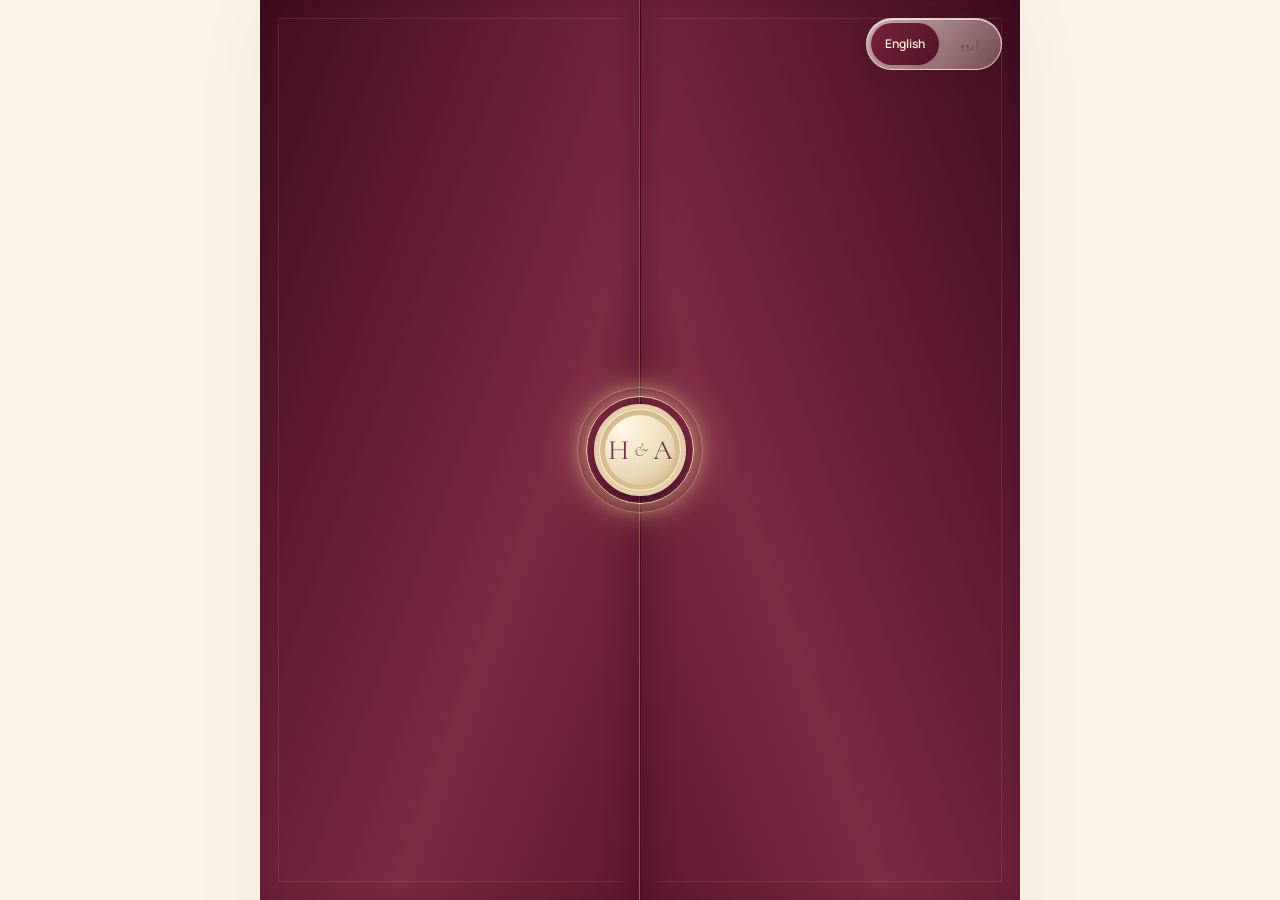
<file: index.html>
<!doctype html>

<html lang="en"><head><meta charset="UTF-8"><meta name="viewport" content="width=device-width, initial-scale=1"><meta name="theme-color" content="#641b31"><title>Hamna Ansari weds Ali Sufian | Barat Invitation</title><meta name="description" content="Join us on 26 September 2026 at Iqbal Marquee, Multan, to celebrate the Barat of Hamna Ansari and Ali Sufian."><link rel="preload" as="image" href="./floral-paper.png?v=2"><style>@import "https://fonts.googleapis.com/css2?family=Cormorant+Garamond:ital,wght@0,400;0,500;0,600;1,400;1,500&family=Manrope:wght@400;500;600&family=Noto+Nastaliq+Urdu:wght@400;500&display=swap";@layer properties{@supports (((-webkit-hyphens:none)) and (not (margin-trim:inline))) or ((-moz-orient:inline) and (not (color:rgb(from red r g b)))){:root,:host{--shimmer-angle:20deg}*,:before,:after,::backdrop{--tw-translate-x:0;--tw-translate-y:0;--tw-translate-z:0;--tw-rotate-x:initial;--tw-rotate-y:initial;--tw-rotate-z:initial;--tw-skew-x:initial;--tw-skew-y:initial;--tw-scroll-snap-strictness:proximity;--tw-space-x-reverse:0;--tw-border-style:solid;--tw-leading:initial;--tw-font-weight:initial;--tw-tracking:initial;--tw-ordinal:initial;--tw-slashed-zero:initial;--tw-numeric-figure:initial;--tw-numeric-spacing:initial;--tw-numeric-fraction:initial;--tw-shadow:0 0 #0000;--tw-shadow-color:initial;--tw-shadow-alpha:100%;--tw-inset-shadow:0 0 #0000;--tw-inset-shadow-color:initial;--tw-inset-shadow-alpha:100%;--tw-ring-color:initial;--tw-ring-shadow:0 0 #0000;--tw-inset-ring-color:initial;--tw-inset-ring-shadow:0 0 #0000;--tw-ring-inset:initial;--tw-ring-offset-width:0px;--tw-ring-offset-color:#fff;--tw-ring-offset-shadow:0 0 #0000;--tw-outline-style:solid;--tw-duration:initial;--tw-ease:initial;--tw-content:"";--tw-scale-x:1;--tw-scale-y:1;--tw-scale-z:1;--tw-animation-delay:0s;--tw-animation-direction:normal;--tw-animation-duration:initial;--tw-animation-fill-mode:none;--tw-animation-iteration-count:1;--tw-enter-blur:0;--tw-enter-opacity:1;--tw-enter-rotate:0;--tw-enter-scale:1;--tw-enter-translate-x:0;--tw-enter-translate-y:0;--tw-exit-blur:0;--tw-exit-opacity:1;--tw-exit-rotate:0;--tw-exit-scale:1;--tw-exit-translate-x:0;--tw-exit-translate-y:0;--scroll-fade-t:0px;--scroll-fade-b:0px;--scroll-fade-s:0px;--scroll-fade-e:0px;--scroll-fade-mask:initial;--shimmer-image:initial;--shimmer-text-fill:initial}}}@layer theme{:root,:host{--font-sans:ui-sans-serif, system-ui, sans-serif, "Apple Color Emoji", "Segoe UI Emoji", "Segoe UI Symbol", "Noto Color Emoji";--font-mono:ui-monospace, SFMono-Regular, Menlo, Monaco, Consolas, "Liberation Mono", "Courier New", monospace;--color-black:#000;--color-white:#fff;--spacing:.25rem;--container-xs:20rem;--container-sm:24rem;--container-lg:32rem;--text-xs:.75rem;--text-xs--line-height:calc(1 / .75);--text-sm:.875rem;--text-sm--line-height:calc(1.25 / .875);--text-base:1rem;--text-base--line-height:calc(1.5 / 1);--text-lg:1.125rem;--text-lg--line-height:calc(1.75 / 1.125);--font-weight-normal:400;--font-weight-medium:500;--font-weight-semibold:600;--tracking-tight:-.025em;--tracking-widest:.1em;--leading-tight:1.25;--leading-snug:1.375;--leading-normal:1.5;--leading-relaxed:1.625;--radius-xs:.125rem;--radius-sm:.25rem;--radius-md:.375rem;--radius-lg:.5rem;--radius-xl:.75rem;--ease-in-out:cubic-bezier(.4, 0, .2, 1);--animate-spin:spin 1s linear infinite;--animate-pulse:pulse 2s cubic-bezier(.4, 0, .6, 1) infinite;--aspect-video:16 / 9;--default-transition-duration:.15s;--default-transition-timing-function:cubic-bezier(.4, 0, .2, 1);--default-font-family:var(--font-sans);--default-mono-font-family:var(--font-mono)}}@layer base{*,:after,:before,::backdrop{box-sizing:border-box;border:0 solid;margin:0;padding:0}::file-selector-button{box-sizing:border-box;border:0 solid;margin:0;padding:0}html,:host{-webkit-text-size-adjust:100%;tab-size:4;line-height:1.5;font-family:var(--default-font-family,ui-sans-serif, system-ui, sans-serif, "Apple Color Emoji", "Segoe UI Emoji", "Segoe UI Symbol", "Noto Color Emoji");font-feature-settings:var(--default-font-feature-settings,normal);font-variation-settings:var(--default-font-variation-settings,normal);-webkit-tap-highlight-color:transparent}hr{height:0;color:inherit;border-top-width:1px}abbr:where([title]){-webkit-text-decoration:underline dotted;text-decoration:underline dotted}h1,h2,h3,h4,h5,h6{font-size:inherit;font-weight:inherit}a{color:inherit;-webkit-text-decoration:inherit;-webkit-text-decoration:inherit;-webkit-text-decoration:inherit;-webkit-text-decoration:inherit;text-decoration:inherit}b,strong{font-weight:bolder}code,kbd,samp,pre{font-family:var(--default-mono-font-family,ui-monospace, SFMono-Regular, Menlo, Monaco, Consolas, "Liberation Mono", "Courier New", monospace);font-feature-settings:var(--default-mono-font-feature-settings,normal);font-variation-settings:var(--default-mono-font-variation-settings,normal);font-size:1em}small{font-size:80%}sub,sup{vertical-align:baseline;font-size:75%;line-height:0;position:relative}sub{bottom:-.25em}sup{top:-.5em}table{text-indent:0;border-color:inherit;border-collapse:collapse}:-moz-focusring{outline:auto}progress{vertical-align:baseline}summary{display:list-item}ol,ul,menu{list-style:none}img,svg,video,canvas,audio,iframe,embed,object{vertical-align:middle;display:block}img,video{max-width:100%;height:auto}button,input,select,optgroup,textarea{font:inherit;font-feature-settings:inherit;font-variation-settings:inherit;letter-spacing:inherit;color:inherit;opacity:1;background-color:#0000;border-radius:0}::file-selector-button{font:inherit;font-feature-settings:inherit;font-variation-settings:inherit;letter-spacing:inherit;color:inherit;opacity:1;background-color:#0000;border-radius:0}:where(select:is([multiple],[size])) optgroup{font-weight:bolder}:where(select:is([multiple],[size])) optgroup option{padding-inline-start:20px}::file-selector-button{margin-inline-end:4px}::placeholder{opacity:1}@supports (not ((-webkit-appearance:-apple-pay-button))) or (contain-intrinsic-size:1px){::placeholder{color:currentColor}@supports (color:color-mix(in lab, red, red)){::placeholder{color:color-mix(in oklab, currentcolor 50%, transparent)}}}textarea{resize:vertical}::-webkit-search-decoration{-webkit-appearance:none}::-webkit-date-and-time-value{min-height:1lh;text-align:inherit}::-webkit-datetime-edit{display:inline-flex}::-webkit-datetime-edit-fields-wrapper{padding:0}::-webkit-datetime-edit{padding-block:0}::-webkit-datetime-edit-year-field{padding-block:0}::-webkit-datetime-edit-month-field{padding-block:0}::-webkit-datetime-edit-day-field{padding-block:0}::-webkit-datetime-edit-hour-field{padding-block:0}::-webkit-datetime-edit-minute-field{padding-block:0}::-webkit-datetime-edit-second-field{padding-block:0}::-webkit-datetime-edit-millisecond-field{padding-block:0}::-webkit-datetime-edit-meridiem-field{padding-block:0}::-webkit-calendar-picker-indicator{line-height:1}:-moz-ui-invalid{box-shadow:none}button,input:where([type=button],[type=reset],[type=submit]){appearance:button}::file-selector-button{appearance:button}::-webkit-inner-spin-button{height:auto}::-webkit-outer-spin-button{height:auto}[hidden]:where(:not([hidden=until-found])){display:none!important}}@layer components;@layer utilities{.\@container\/card-header{container:card-header/inline-size}.\@container\/field-group{container:field-group/inline-size}.pointer-events-none{pointer-events:none}.invisible{visibility:hidden}.visible{visibility:visible}.sr-only{clip-path:inset(50%);white-space:nowrap;border-width:0;width:1px;height:1px;margin:-1px;padding:0;position:absolute;overflow:hidden}.absolute{position:absolute}.fixed{position:fixed}.relative{position:relative}.inset-0{inset:calc(var(--spacing) * 0)}.inset-x-0{inset-inline:calc(var(--spacing) * 0)}.inset-y-0{inset-block:calc(var(--spacing) * 0)}.inset-s-1\/2{inset-inline-start:50%}.start{inset-inline-start:var(--spacing)}.end{inset-inline-end:var(--spacing)}.-top-12{top:calc(var(--spacing) * -12)}.top-0{top:calc(var(--spacing) * 0)}.top-1\.5{top:calc(var(--spacing) * 1.5)}.top-1\/2{top:50%}.top-3\.5{top:calc(var(--spacing) * 3.5)}.top-4{top:calc(var(--spacing) * 4)}.top-\[1px\]{top:1px}.top-\[50\%\]{top:50%}.top-\[60\%\]{top:60%}.top-full{top:100%}.-right-12{right:calc(var(--spacing) * -12)}.right-0{right:calc(var(--spacing) * 0)}.right-1{right:calc(var(--spacing) * 1)}.right-2{right:calc(var(--spacing) * 2)}.right-3{right:calc(var(--spacing) * 3)}.right-3\.5{right:calc(var(--spacing) * 3.5)}.right-4{right:calc(var(--spacing) * 4)}.-bottom-12{bottom:calc(var(--spacing) * -12)}.bottom-0{bottom:calc(var(--spacing) * 0)}.-left-12{left:calc(var(--spacing) * -12)}.left-0{left:calc(var(--spacing) * 0)}.left-1\/2{left:50%}.left-2{left:calc(var(--spacing) * 2)}.left-3{left:calc(var(--spacing) * 3)}.left-\[50\%\]{left:50%}.isolate{isolation:isolate}.z-10{z-index:10}.z-20{z-index:20}.z-50{z-index:50}.z-\[1\]{z-index:1}.order-first{order:-9999}.order-last{order:9999}.col-start-2{grid-column-start:2}.row-span-2{grid-row:span 2/span 2}.row-start-1{grid-row-start:1}.m-0\!{margin:calc(var(--spacing) * 0)!important}.-mx-1{margin-inline:calc(var(--spacing) * -1)}.mx-2{margin-inline:calc(var(--spacing) * 2)}.mx-3\.5{margin-inline:calc(var(--spacing) * 3.5)}.mx-auto{margin-inline:auto}.-my-2{margin-block:calc(var(--spacing) * -2)}.my-0{margin-block:calc(var(--spacing) * 0)}.my-0\.5{margin-block:calc(var(--spacing) * .5)}.my-1{margin-block:calc(var(--spacing) * 1)}.-mt-4{margin-top:calc(var(--spacing) * -4)}.mt-0\.5{margin-top:calc(var(--spacing) * .5)}.mt-1\.5{margin-top:calc(var(--spacing) * 1.5)}.mt-2{margin-top:calc(var(--spacing) * 2)}.mt-4{margin-top:calc(var(--spacing) * 4)}.mt-auto{margin-top:auto}.mb-2{margin-bottom:calc(var(--spacing) * 2)}.mb-3{margin-bottom:calc(var(--spacing) * 3)}.-ml-1{margin-left:calc(var(--spacing) * -1)}.-ml-4{margin-left:calc(var(--spacing) * -4)}.ml-1{margin-left:calc(var(--spacing) * 1)}.ml-4{margin-left:calc(var(--spacing) * 4)}.ml-auto{margin-left:auto}.line-clamp-1{-webkit-line-clamp:1;-webkit-box-orient:vertical;display:-webkit-box;overflow:hidden}.line-clamp-2{-webkit-line-clamp:2;-webkit-box-orient:vertical;display:-webkit-box;overflow:hidden}.block{display:block}.contents{display:contents}.flex{display:flex}.grid{display:grid}.hidden{display:none}.inline-flex{display:inline-flex}.table{display:table}.table-caption{display:table-caption}.table-cell{display:table-cell}.table-row{display:table-row}.field-sizing-content{field-sizing:content}.aspect-square{aspect-ratio:1}.aspect-video{aspect-ratio:var(--aspect-video)}.size-\(--cell-size\){width:var(--cell-size);height:var(--cell-size)}.size-2{width:calc(var(--spacing) * 2);height:calc(var(--spacing) * 2)}.size-2\.5{width:calc(var(--spacing) * 2.5);height:calc(var(--spacing) * 2.5)}.size-3{width:calc(var(--spacing) * 3);height:calc(var(--spacing) * 3)}.size-3\.5{width:calc(var(--spacing) * 3.5);height:calc(var(--spacing) * 3.5)}.size-4{width:calc(var(--spacing) * 4);height:calc(var(--spacing) * 4)}.size-6{width:calc(var(--spacing) * 6);height:calc(var(--spacing) * 6)}.size-7{width:calc(var(--spacing) * 7);height:calc(var(--spacing) * 7)}.size-8{width:calc(var(--spacing) * 8);height:calc(var(--spacing) * 8)}.size-9{width:calc(var(--spacing) * 9);height:calc(var(--spacing) * 9)}.size-10{width:calc(var(--spacing) * 10);height:calc(var(--spacing) * 10)}.size-16{width:calc(var(--spacing) * 16);height:calc(var(--spacing) * 16)}.size-auto{width:auto;height:auto}.size-full{width:100%;height:100%}.h-\(--cell-size\){height:var(--cell-size)}.h-1\.5{height:calc(var(--spacing) * 1.5)}.h-2{height:calc(var(--spacing) * 2)}.h-2\.5{height:calc(var(--spacing) * 2.5)}.h-4{height:calc(var(--spacing) * 4)}.h-5{height:calc(var(--spacing) * 5)}.h-6{height:calc(var(--spacing) * 6)}.h-7{height:calc(var(--spacing) * 7)}.h-8{height:calc(var(--spacing) * 8)}.h-9{height:calc(var(--spacing) * 9)}.h-10{height:calc(var(--spacing) * 10)}.h-12{height:calc(var(--spacing) * 12)}.h-\[calc\(--spacing\(5\.5\)\)\]{height:calc(calc(var(--spacing) * 5.5))}.h-\[calc\(100\%-1px\)\]{height:calc(100% - 1px)}.h-\[var\(--radix-navigation-menu-viewport-height\)\]{height:var(--radix-navigation-menu-viewport-height)}.h-\[var\(--radix-select-trigger-height\)\]{height:var(--radix-select-trigger-height)}.h-auto{height:auto}.h-full{height:100%}.h-max{height:max-content}.h-px{height:1px}.h-svh{height:100svh}.max-h-\(--radix-context-menu-content-available-height\){max-height:var(--radix-context-menu-content-available-height)}.max-h-\(--radix-dropdown-menu-content-available-height\){max-height:var(--radix-dropdown-menu-content-available-height)}.max-h-\(--radix-select-content-available-height\){max-height:var(--radix-select-content-available-height)}.max-h-96{max-height:calc(var(--spacing) * 96)}.max-h-\[300px\]{max-height:300px}.max-h-\[min\(calc\(--spacing\(96\)---spacing\(9\)\)\,calc\(var\(--available-height\)---spacing\(9\)\)\)\]{max-height:min(calc(calc(var(--spacing) * 96) - calc(var(--spacing) * 9)), calc(var(--available-height) - calc(var(--spacing) * 9)))}.min-h-0{min-height:calc(var(--spacing) * 0)}.min-h-4{min-height:calc(var(--spacing) * 4)}.min-h-9{min-height:calc(var(--spacing) * 9)}.min-h-16{min-height:calc(var(--spacing) * 16)}.min-h-full{min-height:100%}.min-h-svh{min-height:100svh}.w-\(--anchor-width\){width:var(--anchor-width)}.w-\(--cell-size\){width:var(--cell-size)}.w-\(--sidebar-width\){width:var(--sidebar-width)}.w-0{width:calc(var(--spacing) * 0)}.w-1{width:calc(var(--spacing) * 1)}.w-2{width:calc(var(--spacing) * 2)}.w-2\.5{width:calc(var(--spacing) * 2.5)}.w-3{width:calc(var(--spacing) * 3)}.w-3\/4{width:75%}.w-4{width:calc(var(--spacing) * 4)}.w-5{width:calc(var(--spacing) * 5)}.w-9{width:calc(var(--spacing) * 9)}.w-10{width:calc(var(--spacing) * 10)}.w-24{width:calc(var(--spacing) * 24)}.w-64{width:calc(var(--spacing) * 64)}.w-72{width:calc(var(--spacing) * 72)}.w-\[100px\]{width:100px}.w-auto{width:auto}.w-fit{width:fit-content}.w-full{width:100%}.w-max{width:max-content}.w-px{width:1px}.max-w-\(--available-width\){max-width:var(--available-width)}.max-w-\(--skeleton-width\){max-width:var(--skeleton-width)}.max-w-\[80\%\]{max-width:80%}.max-w-\[calc\(100\%-2rem\)\]{max-width:calc(100% - 2rem)}.max-w-full{max-width:100%}.max-w-max{max-width:max-content}.max-w-sm{max-width:var(--container-sm)}.min-w-\(--cell-size\){min-width:var(--cell-size)}.min-w-0{min-width:calc(var(--spacing) * 0)}.min-w-5{min-width:calc(var(--spacing) * 5)}.min-w-8{min-width:calc(var(--spacing) * 8)}.min-w-9{min-width:calc(var(--spacing) * 9)}.min-w-10{min-width:calc(var(--spacing) * 10)}.min-w-16{min-width:calc(var(--spacing) * 16)}.min-w-40{min-width:calc(var(--spacing) * 40)}.min-w-\[8rem\]{min-width:8rem}.min-w-\[12rem\]{min-width:12rem}.min-w-\[calc\(var\(--anchor-width\)\+--spacing\(7\)\)\]{min-width:calc(var(--anchor-width) + calc(var(--spacing) * 7))}.min-w-\[var\(--radix-select-trigger-width\)\]{min-width:var(--radix-select-trigger-width)}.flex-1{flex:1}.shrink-0{flex-shrink:0}.grow{flex-grow:1}.grow-0{flex-grow:0}.basis-full{flex-basis:100%}.caption-bottom{caption-side:bottom}.border-collapse{border-collapse:collapse}.origin-\(--radix-context-menu-content-transform-origin\){transform-origin:var(--radix-context-menu-content-transform-origin)}.origin-\(--radix-dropdown-menu-content-transform-origin\){transform-origin:var(--radix-dropdown-menu-content-transform-origin)}.origin-\(--radix-hover-card-content-transform-origin\){transform-origin:var(--radix-hover-card-content-transform-origin)}.origin-\(--radix-menubar-content-transform-origin\){transform-origin:var(--radix-menubar-content-transform-origin)}.origin-\(--radix-popover-content-transform-origin\){transform-origin:var(--radix-popover-content-transform-origin)}.origin-\(--radix-select-content-transform-origin\){transform-origin:var(--radix-select-content-transform-origin)}.origin-\(--radix-tooltip-content-transform-origin\){transform-origin:var(--radix-tooltip-content-transform-origin)}.origin-\(--transform-origin\){transform-origin:var(--transform-origin)}.-translate-x-1\/2{--tw-translate-x:calc(calc(1 / 2 * 100%) * -1);translate:var(--tw-translate-x) var(--tw-translate-y)}.-translate-x-px{--tw-translate-x:-1px;translate:var(--tw-translate-x) var(--tw-translate-y)}.translate-x-\[-50\%\]{--tw-translate-x:-50%;translate:var(--tw-translate-x) var(--tw-translate-y)}.translate-x-px{--tw-translate-x:1px;translate:var(--tw-translate-x) var(--tw-translate-y)}.-translate-y-1\/2{--tw-translate-y:calc(calc(1 / 2 * 100%) * -1);translate:var(--tw-translate-x) var(--tw-translate-y)}.-translate-y-3\/4{--tw-translate-y:calc(calc(3 / 4 * 100%) * -1);translate:var(--tw-translate-x) var(--tw-translate-y)}.translate-y-0\.5{--tw-translate-y:calc(var(--spacing) * .5);translate:var(--tw-translate-x) var(--tw-translate-y)}.translate-y-3\/4{--tw-translate-y:calc(3 / 4 * 100%);translate:var(--tw-translate-x) var(--tw-translate-y)}.translate-y-\[-50\%\]{--tw-translate-y:-50%;translate:var(--tw-translate-x) var(--tw-translate-y)}.translate-y-\[calc\(-50\%_-_2px\)\]{--tw-translate-y:calc(-50% - 2px);translate:var(--tw-translate-x) var(--tw-translate-y)}.rotate-45{rotate:45deg}.rotate-90{rotate:90deg}.transform{transform:var(--tw-rotate-x,) var(--tw-rotate-y,) var(--tw-rotate-z,) var(--tw-skew-x,) var(--tw-skew-y,)}.scroll-fade-x{--_scroll-fade-size-s:var(--scroll-fade-s-size,var(--scroll-fade-size,min(12%, calc(var(--spacing) * 10))));--_scroll-fade-size-e:var(--scroll-fade-e-size,var(--scroll-fade-size,min(12%, calc(var(--spacing) * 10))));--scroll-fade-inline:linear-gradient(to right, transparent 0, #000 var(--scroll-fade-s,0px), #000 calc(100% - var(--scroll-fade-e,0px)), transparent 100%)}.scroll-fade-x:where([dir=rtl],[dir=rtl] *){--scroll-fade-inline:linear-gradient(to left, transparent 0, #000 var(--scroll-fade-s,0px), #000 calc(100% - var(--scroll-fade-e,0px)), transparent 100%)}.scroll-fade-x{-webkit-mask-image:var(--scroll-fade-mask,var(--scroll-fade-inline));-webkit-mask-image:var(--scroll-fade-mask,var(--scroll-fade-inline));-webkit-mask-image:var(--scroll-fade-mask,var(--scroll-fade-inline));-webkit-mask-image:var(--scroll-fade-mask,var(--scroll-fade-inline));mask-image:var(--scroll-fade-mask,var(--scroll-fade-inline));-webkit-mask-composite:source-in;-webkit-mask-composite:source-in;-webkit-mask-composite:source-in;-webkit-mask-repeat:no-repeat;mask-repeat:no-repeat;-webkit-mask-composite:source-in;mask-composite:intersect}@supports (animation-timeline:scroll()){.scroll-fade-x{animation:1ms ease-in-out scroll-fade-reveal-s,1ms ease-in-out scroll-fade-reveal-e;animation-timeline:scroll(self inline),scroll(self inline);animation-range:0 var(--scroll-fade-reveal,calc(var(--spacing) * 24)), calc(100% - var(--scroll-fade-reveal,calc(var(--spacing) * 24))) 100%;animation-fill-mode:both}}@supports not (animation-timeline:scroll()){.scroll-fade-x{--scroll-fade-s:var(--_scroll-fade-size-s);--scroll-fade-e:var(--_scroll-fade-size-e)}}.scroll-fade-b{--_scroll-fade-size-b:var(--scroll-fade-b-size,var(--scroll-fade-size,min(12%, calc(var(--spacing) * 10))));--scroll-fade-mask:linear-gradient(to bottom, #000 0, #000 calc(100% - var(--scroll-fade-b,0px)), transparent 100%);-webkit-mask-image:var(--scroll-fade-mask);-webkit-mask-image:var(--scroll-fade-mask);-webkit-mask-image:var(--scroll-fade-mask);-webkit-mask-image:var(--scroll-fade-mask);mask-image:var(--scroll-fade-mask);-webkit-mask-composite:source-in;-webkit-mask-composite:source-in;-webkit-mask-composite:source-in;-webkit-mask-repeat:no-repeat;mask-repeat:no-repeat;-webkit-mask-composite:source-in;mask-composite:intersect}@supports (animation-timeline:scroll()){.scroll-fade-b{animation:1ms ease-in-out scroll-fade-reveal-b;animation-timeline:scroll(self y);animation-range:calc(100% - var(--scroll-fade-reveal,calc(var(--spacing) * 24))) 100%;animation-fill-mode:both}}@supports not (animation-timeline:scroll()){.scroll-fade-b{--scroll-fade-b:var(--_scroll-fade-size-b)}}.animate-caret-blink{animation:1.25s ease-out infinite caret-blink}.animate-in{animation:enter var(--tw-animation-duration,var(--tw-duration,.15s))var(--tw-ease,ease)var(--tw-animation-delay,0s)var(--tw-animation-iteration-count,1)var(--tw-animation-direction,normal)var(--tw-animation-fill-mode,none)}.animate-pulse{animation:var(--animate-pulse)}.animate-spin{animation:var(--animate-spin)}.cursor-default{cursor:default}.cursor-text{cursor:text}.touch-none{touch-action:none}.resize{resize:both}.resize-none{resize:none}.snap-x{scroll-snap-type:x var(--tw-scroll-snap-strictness)}.snap-mandatory{--tw-scroll-snap-strictness:mandatory}.scroll-my-1{scroll-margin-block:calc(var(--spacing) * 1)}.scroll-px-1{scroll-padding-inline:calc(var(--spacing) * 1)}.scroll-py-1{scroll-padding-block:calc(var(--spacing) * 1)}.list-disc{list-style-type:disc}.list-none{list-style-type:none}.appearance-none{appearance:none}.auto-rows-min{grid-auto-rows:min-content}.grid-cols-\[0_1fr\]{grid-template-columns:0 1fr}.grid-rows-\[auto_1fr\]{grid-template-rows:auto 1fr}.grid-rows-\[auto_auto\]{grid-template-rows:auto auto}.flex-col{flex-direction:column}.flex-col-reverse{flex-direction:column-reverse}.flex-row{flex-direction:row}.flex-wrap{flex-wrap:wrap}.place-content-center{place-content:center}.place-items-center{place-items:center}.items-center{align-items:center}.items-end{align-items:flex-end}.items-start{align-items:flex-start}.items-stretch{align-items:stretch}.justify-between{justify-content:space-between}.justify-center{justify-content:center}.justify-start{justify-content:flex-start}.justify-items-start{justify-items:start}.gap-0\.5{gap:calc(var(--spacing) * .5)}.gap-1{gap:calc(var(--spacing) * 1)}.gap-1\.5{gap:calc(var(--spacing) * 1.5)}.gap-2{gap:calc(var(--spacing) * 2)}.gap-2\.5{gap:calc(var(--spacing) * 2.5)}.gap-3{gap:calc(var(--spacing) * 3)}.gap-4{gap:calc(var(--spacing) * 4)}.gap-6{gap:calc(var(--spacing) * 6)}.gap-7{gap:calc(var(--spacing) * 7)}.gap-8{gap:calc(var(--spacing) * 8)}.gap-\[--spacing\(var\(--gap\)\)\]{gap:calc(var(--spacing) * var(--gap))}:where(.-space-x-2>:not(:last-child)){--tw-space-x-reverse:0;margin-inline-start:calc(calc(var(--spacing) * -2) * var(--tw-space-x-reverse));margin-inline-end:calc(calc(var(--spacing) * -2) * calc(1 - var(--tw-space-x-reverse)))}.gap-y-0\.5{row-gap:calc(var(--spacing) * .5)}.self-end{align-self:flex-end}.self-start{align-self:flex-start}.self-stretch{align-self:stretch}.justify-self-end{justify-self:flex-end}.truncate{text-overflow:ellipsis;white-space:nowrap;overflow:hidden}.overflow-auto{overflow:auto}.overflow-hidden{overflow:hidden}.overflow-x-auto{overflow-x:auto}.overflow-x-hidden{overflow-x:hidden}.overflow-y-auto{overflow-y:auto}.overscroll-contain{overscroll-behavior:contain}.overscroll-x-contain{overscroll-behavior-x:contain}.rounded-\[2px\]{border-radius:2px}.rounded-\[4px\]{border-radius:4px}.rounded-\[calc\(var\(--radius\)-5px\)\]{border-radius:calc(var(--radius) - 5px)}.rounded-\[inherit\]{border-radius:inherit}.rounded-full{border-radius:3.40282e38px}.rounded-lg{border-radius:var(--radius-lg)}.rounded-md{border-radius:var(--radius-md)}.rounded-none{border-radius:0}.rounded-sm{border-radius:var(--radius-sm)}.rounded-xl{border-radius:var(--radius-xl)}.rounded-xs{border-radius:var(--radius-xs)}.rounded-l-md{border-top-left-radius:var(--radius-md);border-bottom-left-radius:var(--radius-md)}.rounded-tl-sm{border-top-left-radius:var(--radius-sm)}.rounded-r-md{border-top-right-radius:var(--radius-md);border-bottom-right-radius:var(--radius-md)}.border{border-style:var(--tw-border-style);border-width:1px}.border-0{border-style:var(--tw-border-style);border-width:0}.border-\[1\.5px\]{border-style:var(--tw-border-style);border-width:1.5px}.border-y{border-block-style:var(--tw-border-style);border-block-width:1px}.border-t{border-top-style:var(--tw-border-style);border-top-width:1px}.border-r{border-right-style:var(--tw-border-style);border-right-width:1px}.border-b{border-bottom-style:var(--tw-border-style);border-bottom-width:1px}.border-l{border-left-style:var(--tw-border-style);border-left-width:1px}.border-dashed{--tw-border-style:dashed;border-style:dashed}.border-none{--tw-border-style:none;border-style:none}.border-\(--color-border\){border-color:var(--color-border)}.border-transparent{border-color:#0000}.border-t-transparent{border-top-color:#0000}.border-l-transparent{border-left-color:#0000}.bg-\(--color-bg\){background-color:var(--color-bg)}.bg-\[Canvas\]{background-color:canvas}.bg-black\/50{background-color:#00000080}@supports (color:color-mix(in lab, red, red)){.bg-black\/50{background-color:color-mix(in oklab, var(--color-black) 50%, transparent)}}.bg-transparent{background-color:#0000}.bg-white{background-color:var(--color-white)}.bg-clip-padding{background-clip:padding-box}.fill-current{fill:currentColor}.p-0{padding:calc(var(--spacing) * 0)}.p-1{padding:calc(var(--spacing) * 1)}.p-2{padding:calc(var(--spacing) * 2)}.p-3{padding:calc(var(--spacing) * 3)}.p-4{padding:calc(var(--spacing) * 4)}.p-6{padding:calc(var(--spacing) * 6)}.p-\[3px\]{padding:3px}.p-px{padding:1px}.px-\(--cell-size\){padding-inline:var(--cell-size)}.px-1{padding-inline:calc(var(--spacing) * 1)}.px-1\.5{padding-inline:calc(var(--spacing) * 1.5)}.px-2{padding-inline:calc(var(--spacing) * 2)}.px-2\.5{padding-inline:calc(var(--spacing) * 2.5)}.px-3{padding-inline:calc(var(--spacing) * 3)}.px-4{padding-inline:calc(var(--spacing) * 4)}.px-6{padding-inline:calc(var(--spacing) * 6)}.py-0\.5{padding-block:calc(var(--spacing) * .5)}.py-1{padding-block:calc(var(--spacing) * 1)}.py-1\.5{padding-block:calc(var(--spacing) * 1.5)}.py-2{padding-block:calc(var(--spacing) * 2)}.py-3{padding-block:calc(var(--spacing) * 3)}.py-4{padding-block:calc(var(--spacing) * 4)}.py-6{padding-block:calc(var(--spacing) * 6)}.pt-0{padding-top:calc(var(--spacing) * 0)}.pt-3{padding-top:calc(var(--spacing) * 3)}.pt-4{padding-top:calc(var(--spacing) * 4)}.pr-1{padding-right:calc(var(--spacing) * 1)}.pr-2{padding-right:calc(var(--spacing) * 2)}.pr-2\.5{padding-right:calc(var(--spacing) * 2.5)}.pr-3{padding-right:calc(var(--spacing) * 3)}.pr-8{padding-right:calc(var(--spacing) * 8)}.pr-9{padding-right:calc(var(--spacing) * 9)}.pb-2{padding-bottom:calc(var(--spacing) * 2)}.pb-3{padding-bottom:calc(var(--spacing) * 3)}.pb-4{padding-bottom:calc(var(--spacing) * 4)}.pl-2{padding-left:calc(var(--spacing) * 2)}.pl-3{padding-left:calc(var(--spacing) * 3)}.pl-4{padding-left:calc(var(--spacing) * 4)}.pl-8{padding-left:calc(var(--spacing) * 8)}.text-center{text-align:center}.text-left{text-align:left}.align-middle{vertical-align:middle}.font-mono{font-family:var(--font-mono)}.font-sans{font-family:var(--font-sans)}.text-base{font-size:var(--text-base);line-height:var(--tw-leading,var(--text-base--line-height))}.text-lg{font-size:var(--text-lg);line-height:var(--tw-leading,var(--text-lg--line-height))}.text-sm{font-size:var(--text-sm);line-height:var(--tw-leading,var(--text-sm--line-height))}.text-sm\/relaxed{font-size:var(--text-sm);line-height:var(--leading-relaxed)}.text-xs{font-size:var(--text-xs);line-height:var(--tw-leading,var(--text-xs--line-height))}.text-\[0\.8rem\]{font-size:.8rem}.leading-none{--tw-leading:1;line-height:1}.leading-normal{--tw-leading:var(--leading-normal);line-height:var(--leading-normal)}.leading-relaxed{--tw-leading:var(--leading-relaxed);line-height:var(--leading-relaxed)}.leading-snug{--tw-leading:var(--leading-snug);line-height:var(--leading-snug)}.leading-tight{--tw-leading:var(--leading-tight);line-height:var(--leading-tight)}.font-medium{--tw-font-weight:var(--font-weight-medium);font-weight:var(--font-weight-medium)}.font-normal{--tw-font-weight:var(--font-weight-normal);font-weight:var(--font-weight-normal)}.font-semibold{--tw-font-weight:var(--font-weight-semibold);font-weight:var(--font-weight-semibold)}.tracking-tight{--tw-tracking:var(--tracking-tight);letter-spacing:var(--tracking-tight)}.tracking-widest{--tw-tracking:var(--tracking-widest);letter-spacing:var(--tracking-widest)}.text-balance{text-wrap:balance}.break-words,.wrap-break-word{overflow-wrap:break-word}.whitespace-nowrap{white-space:nowrap}.text-\[CanvasText\]{color:canvastext}.text-current{color:currentColor}.text-white{color:var(--color-white)}.italic{font-style:italic}.tabular-nums{--tw-numeric-spacing:tabular-nums;font-variant-numeric:var(--tw-ordinal,) var(--tw-slashed-zero,) var(--tw-numeric-figure,) var(--tw-numeric-spacing,) var(--tw-numeric-fraction,)}.underline-offset-4{text-underline-offset:4px}.opacity-0{opacity:0}.opacity-50{opacity:.5}.opacity-60{opacity:.6}.opacity-70{opacity:.7}.shadow{--tw-shadow:0 1px 3px 0 var(--tw-shadow-color,#0000001a), 0 1px 2px -1px var(--tw-shadow-color,#0000001a);box-shadow:var(--tw-inset-shadow), var(--tw-inset-ring-shadow), var(--tw-ring-offset-shadow), var(--tw-ring-shadow), var(--tw-shadow)}.shadow-\[0_0_0_1px_var\(--sidebar-border\)\]{--tw-shadow:0 0 0 1px var(--tw-shadow-color,var(--sidebar-border));box-shadow:var(--tw-inset-shadow), var(--tw-inset-ring-shadow), var(--tw-ring-offset-shadow), var(--tw-ring-shadow), var(--tw-shadow)}.shadow-lg{--tw-shadow:0 10px 15px -3px var(--tw-shadow-color,#0000001a), 0 4px 6px -4px var(--tw-shadow-color,#0000001a);box-shadow:var(--tw-inset-shadow), var(--tw-inset-ring-shadow), var(--tw-ring-offset-shadow), var(--tw-ring-shadow), var(--tw-shadow)}.shadow-md{--tw-shadow:0 4px 6px -1px var(--tw-shadow-color,#0000001a), 0 2px 4px -2px var(--tw-shadow-color,#0000001a);box-shadow:var(--tw-inset-shadow), var(--tw-inset-ring-shadow), var(--tw-ring-offset-shadow), var(--tw-ring-shadow), var(--tw-shadow)}.shadow-none{--tw-shadow:0 0 #0000;box-shadow:var(--tw-inset-shadow), var(--tw-inset-ring-shadow), var(--tw-ring-offset-shadow), var(--tw-ring-shadow), var(--tw-shadow)}.shadow-sm{--tw-shadow:0 1px 3px 0 var(--tw-shadow-color,#0000001a), 0 1px 2px -1px var(--tw-shadow-color,#0000001a);box-shadow:var(--tw-inset-shadow), var(--tw-inset-ring-shadow), var(--tw-ring-offset-shadow), var(--tw-ring-shadow), var(--tw-shadow)}.shadow-xl{--tw-shadow:0 20px 25px -5px var(--tw-shadow-color,#0000001a), 0 8px 10px -6px var(--tw-shadow-color,#0000001a);box-shadow:var(--tw-inset-shadow), var(--tw-inset-ring-shadow), var(--tw-ring-offset-shadow), var(--tw-ring-shadow), var(--tw-shadow)}.shadow-xs{--tw-shadow:0 1px 2px 0 var(--tw-shadow-color,#0000000d);box-shadow:var(--tw-inset-shadow), var(--tw-inset-ring-shadow), var(--tw-ring-offset-shadow), var(--tw-ring-shadow), var(--tw-shadow)}.ring-0{--tw-ring-shadow:var(--tw-ring-inset,) 0 0 0 calc(0px + var(--tw-ring-offset-width)) var(--tw-ring-color,currentcolor);box-shadow:var(--tw-inset-shadow), var(--tw-inset-ring-shadow), var(--tw-ring-offset-shadow), var(--tw-ring-shadow), var(--tw-shadow)}.ring-1{--tw-ring-shadow:var(--tw-ring-inset,) 0 0 0 calc(1px + var(--tw-ring-offset-width)) var(--tw-ring-color,currentcolor);box-shadow:var(--tw-inset-shadow), var(--tw-inset-ring-shadow), var(--tw-ring-offset-shadow), var(--tw-ring-shadow), var(--tw-shadow)}.ring-2{--tw-ring-shadow:var(--tw-ring-inset,) 0 0 0 calc(2px + var(--tw-ring-offset-width)) var(--tw-ring-color,currentcolor);box-shadow:var(--tw-inset-shadow), var(--tw-inset-ring-shadow), var(--tw-ring-offset-shadow), var(--tw-ring-shadow), var(--tw-shadow)}.ring-3{--tw-ring-shadow:var(--tw-ring-inset,) 0 0 0 calc(3px + var(--tw-ring-offset-width)) var(--tw-ring-color,currentcolor);box-shadow:var(--tw-inset-shadow), var(--tw-inset-ring-shadow), var(--tw-ring-offset-shadow), var(--tw-ring-shadow), var(--tw-shadow)}.outline-hidden{--tw-outline-style:none;outline-style:none}@media (forced-colors:active){.outline-hidden{outline-offset:2px;outline:2px solid #0000}}.outline{outline-style:var(--tw-outline-style);outline-width:1px}.transition{transition-property:color,background-color,border-color,outline-color,text-decoration-color,fill,stroke,--tw-gradient-from,--tw-gradient-via,--tw-gradient-to,opacity,box-shadow,transform,translate,scale,rotate,filter,-webkit-backdrop-filter,backdrop-filter,display,content-visibility,overlay,pointer-events;transition-timing-function:var(--tw-ease,var(--default-transition-timing-function));transition-duration:var(--tw-duration,var(--default-transition-duration))}.transition-\[color\,box-shadow\]{transition-property:color,box-shadow;transition-timing-function:var(--tw-ease,var(--default-transition-timing-function));transition-duration:var(--tw-duration,var(--default-transition-duration))}.transition-\[left\,right\,width\]{transition-property:left,right,width;transition-timing-function:var(--tw-ease,var(--default-transition-timing-function));transition-duration:var(--tw-duration,var(--default-transition-duration))}.transition-\[margin\,opacity\]{transition-property:margin,opacity;transition-timing-function:var(--tw-ease,var(--default-transition-timing-function));transition-duration:var(--tw-duration,var(--default-transition-duration))}.transition-\[translate\,scale\,opacity\]{transition-property:translate,scale,opacity;transition-timing-function:var(--tw-ease,var(--default-transition-timing-function));transition-duration:var(--tw-duration,var(--default-transition-duration))}.transition-\[width\,height\,padding\]{transition-property:width,height,padding;transition-timing-function:var(--tw-ease,var(--default-transition-timing-function));transition-duration:var(--tw-duration,var(--default-transition-duration))}.transition-\[width\]{transition-property:width;transition-timing-function:var(--tw-ease,var(--default-transition-timing-function));transition-duration:var(--tw-duration,var(--default-transition-duration))}.transition-all{transition-property:all;transition-timing-function:var(--tw-ease,var(--default-transition-timing-function));transition-duration:var(--tw-duration,var(--default-transition-duration))}.transition-colors{transition-property:color,background-color,border-color,outline-color,text-decoration-color,fill,stroke,--tw-gradient-from,--tw-gradient-via,--tw-gradient-to;transition-timing-function:var(--tw-ease,var(--default-transition-timing-function));transition-duration:var(--tw-duration,var(--default-transition-duration))}.transition-opacity{transition-property:opacity;transition-timing-function:var(--tw-ease,var(--default-transition-timing-function));transition-duration:var(--tw-duration,var(--default-transition-duration))}.transition-shadow{transition-property:box-shadow;transition-timing-function:var(--tw-ease,var(--default-transition-timing-function));transition-duration:var(--tw-duration,var(--default-transition-duration))}.transition-transform{transition-property:transform,translate,scale,rotate;transition-timing-function:var(--tw-ease,var(--default-transition-timing-function));transition-duration:var(--tw-duration,var(--default-transition-duration))}.transition-none{transition-property:none}.duration-100{--tw-duration:.1s;transition-duration:.1s}.duration-200{--tw-duration:.2s;transition-duration:.2s}.duration-300{--tw-duration:.3s;transition-duration:.3s}.duration-1000{--tw-duration:1s;transition-duration:1s}.ease-in-out{--tw-ease:var(--ease-in-out);transition-timing-function:var(--ease-in-out)}.ease-linear{--tw-ease:linear;transition-timing-function:linear}.contain-content{contain:content}.fade-in-0{--tw-enter-opacity:0}.outline-none{--tw-outline-style:none;outline-style:none}.select-none{-webkit-user-select:none;user-select:none}.zoom-in-95{--tw-enter-scale:.95}.\[--cell-size\:--spacing\(8\)\]{--cell-size:calc(var(--spacing) * 8)}.\[contain-intrinsic-size\:auto_10rem\]{contain-intrinsic-size:auto 10rem}.\[content-visibility\:auto\]{content-visibility:auto}.running{animation-play-state:running}.group-focus-within\/menu-item\:opacity-100:is(:where(.group\/menu-item):focus-within *){opacity:1}@media (hover:hover){.group-hover\/menu-item\:opacity-100:is(:where(.group\/menu-item):hover *){opacity:1}}.group-has-data-\[sidebar\=menu-action\]\/menu-item\:pr-8:is(:where(.group\/menu-item):has([data-sidebar=menu-action]) *){padding-right:calc(var(--spacing) * 8)}.group-has-data-\[size\=lg\]\/avatar-group\:size-10:is(:where(.group\/avatar-group):has([data-size=lg]) *){width:calc(var(--spacing) * 10);height:calc(var(--spacing) * 10)}.group-has-data-\[size\=sm\]\/avatar-group\:size-6:is(:where(.group\/avatar-group):has([data-size=sm]) *){width:calc(var(--spacing) * 6);height:calc(var(--spacing) * 6)}.group-has-data-\[slot\=combobox-clear\]\/input-group\:hidden:is(:where(.group\/input-group):has([data-slot=combobox-clear]) *){display:none}.group-has-data-\[slot\=message-footer\]\/message\:-translate-y-8:is(:where(.group\/message):has([data-slot=message-footer]) *){--tw-translate-y:calc(var(--spacing) * -8);translate:var(--tw-translate-x) var(--tw-translate-y)}.group-has-data-\[variant\=ghost\]\/message\:px-0:is(:where(.group\/message):has([data-variant=ghost]) *){padding-inline:calc(var(--spacing) * 0)}.group-has-\[\[data-orientation\=horizontal\]\]\/field\:text-balance:is(:where(.group\/field):has([data-orientation=horizontal]) *){text-wrap:balance}.group-has-\[\[data-slot\=item-description\]\]\/item\:translate-y-0\.5:is(:where(.group\/item):has([data-slot=item-description]) *){--tw-translate-y:calc(var(--spacing) * .5);translate:var(--tw-translate-x) var(--tw-translate-y)}.group-has-\[\[data-slot\=item-description\]\]\/item\:self-start:is(:where(.group\/item):has([data-slot=item-description]) *){align-self:flex-start}.group-has-\[\>input\]\/input-group\:pt-2\.5:is(:where(.group\/input-group):has(>input) *){padding-top:calc(var(--spacing) * 2.5)}.group-has-\[\>input\]\/input-group\:pb-2\.5:is(:where(.group\/input-group):has(>input) *){padding-bottom:calc(var(--spacing) * 2.5)}.group-data-empty\/combobox-content\:flex:is(:where(.group\/combobox-content)[data-empty] *){display:flex}.group-data-\[align\=end\]\/bubble\:self-end:is(:where(.group\/bubble)[data-align=end] *){align-self:flex-end}.group-data-\[align\=end\]\/message\:justify-end:is(:where(.group\/message)[data-align=end] *){justify-content:flex-end}.group-data-\[align\=end\]\/message\:self-end:is(:where(.group\/message)[data-align=end] *){align-self:flex-end}.group-data-\[collapsible\=icon\]\:-mt-8:is(:where(.group)[data-collapsible=icon] *){margin-top:calc(var(--spacing) * -8)}.group-data-\[collapsible\=icon\]\:hidden:is(:where(.group)[data-collapsible=icon] *){display:none}.group-data-\[collapsible\=icon\]\:size-8\!:is(:where(.group)[data-collapsible=icon] *){width:calc(var(--spacing) * 8)!important;height:calc(var(--spacing) * 8)!important}.group-data-\[collapsible\=icon\]\:w-\(--sidebar-width-icon\):is(:where(.group)[data-collapsible=icon] *){width:var(--sidebar-width-icon)}.group-data-\[collapsible\=icon\]\:w-\[calc\(var\(--sidebar-width-icon\)\+\(--spacing\(4\)\)\)\]:is(:where(.group)[data-collapsible=icon] *){width:calc(var(--sidebar-width-icon) + (calc(var(--spacing) * 4)))}.group-data-\[collapsible\=icon\]\:w-\[calc\(var\(--sidebar-width-icon\)\+\(--spacing\(4\)\)\+2px\)\]:is(:where(.group)[data-collapsible=icon] *){width:calc(var(--sidebar-width-icon) + (calc(var(--spacing) * 4)) + 2px)}.group-data-\[collapsible\=icon\]\:overflow-hidden:is(:where(.group)[data-collapsible=icon] *){overflow:hidden}.group-data-\[collapsible\=icon\]\:p-0\!:is(:where(.group)[data-collapsible=icon] *){padding:calc(var(--spacing) * 0)!important}.group-data-\[collapsible\=icon\]\:p-2\!:is(:where(.group)[data-collapsible=icon] *){padding:calc(var(--spacing) * 2)!important}.group-data-\[collapsible\=icon\]\:opacity-0:is(:where(.group)[data-collapsible=icon] *){opacity:0}.group-data-\[collapsible\=offcanvas\]\:right-\[calc\(var\(--sidebar-width\)\*-1\)\]:is(:where(.group)[data-collapsible=offcanvas] *){right:calc(var(--sidebar-width) * -1)}.group-data-\[collapsible\=offcanvas\]\:left-\[calc\(var\(--sidebar-width\)\*-1\)\]:is(:where(.group)[data-collapsible=offcanvas] *){left:calc(var(--sidebar-width) * -1)}.group-data-\[collapsible\=offcanvas\]\:w-0:is(:where(.group)[data-collapsible=offcanvas] *){width:calc(var(--spacing) * 0)}.group-data-\[collapsible\=offcanvas\]\:translate-x-0:is(:where(.group)[data-collapsible=offcanvas] *){--tw-translate-x:calc(var(--spacing) * 0);translate:var(--tw-translate-x) var(--tw-translate-y)}.group-data-\[disabled\=true\]\:pointer-events-none:is(:where(.group)[data-disabled=true] *){pointer-events:none}.group-data-\[disabled\=true\]\:opacity-50:is(:where(.group)[data-disabled=true] *),.group-data-\[disabled\=true\]\/field\:opacity-50:is(:where(.group\/field)[data-disabled=true] *),.group-data-\[disabled\=true\]\/input-group\:opacity-50:is(:where(.group\/input-group)[data-disabled=true] *){opacity:.5}.group-data-\[focused\=true\]\/day\:relative:is(:where(.group\/day)[data-focused=true] *){position:relative}.group-data-\[focused\=true\]\/day\:z-10:is(:where(.group\/day)[data-focused=true] *){z-index:10}.group-data-\[focused\=true\]\/day\:ring-\[3px\]:is(:where(.group\/day)[data-focused=true] *){--tw-ring-shadow:var(--tw-ring-inset,) 0 0 0 calc(3px + var(--tw-ring-offset-width)) var(--tw-ring-color,currentcolor);box-shadow:var(--tw-inset-shadow), var(--tw-inset-ring-shadow), var(--tw-ring-offset-shadow), var(--tw-ring-shadow), var(--tw-shadow)}.group-data-\[orientation\=horizontal\]\/tabs\:h-9:is(:where(.group\/tabs)[data-orientation=horizontal] *){height:calc(var(--spacing) * 9)}.group-data-\[orientation\=vertical\]\/attachment\:absolute:is(:where(.group\/attachment)[data-orientation=vertical] *){position:absolute}.group-data-\[orientation\=vertical\]\/attachment\:top-3:is(:where(.group\/attachment)[data-orientation=vertical] *){top:calc(var(--spacing) * 3)}.group-data-\[orientation\=vertical\]\/attachment\:right-3:is(:where(.group\/attachment)[data-orientation=vertical] *){right:calc(var(--spacing) * 3)}.group-data-\[orientation\=vertical\]\/attachment\:w-full:is(:where(.group\/attachment)[data-orientation=vertical] *){width:100%}.group-data-\[orientation\=vertical\]\/attachment\:gap-1:is(:where(.group\/attachment)[data-orientation=vertical] *){gap:calc(var(--spacing) * 1)}.group-data-\[orientation\=vertical\]\/attachment\:px-1:is(:where(.group\/attachment)[data-orientation=vertical] *){padding-inline:calc(var(--spacing) * 1)}.group-data-\[orientation\=vertical\]\/tabs\:h-fit:is(:where(.group\/tabs)[data-orientation=vertical] *){height:fit-content}.group-data-\[orientation\=vertical\]\/tabs\:w-full:is(:where(.group\/tabs)[data-orientation=vertical] *){width:100%}.group-data-\[orientation\=vertical\]\/tabs\:flex-col:is(:where(.group\/tabs)[data-orientation=vertical] *){flex-direction:column}.group-data-\[orientation\=vertical\]\/tabs\:justify-start:is(:where(.group\/tabs)[data-orientation=vertical] *){justify-content:flex-start}.group-data-\[side\=left\]\:-right-4:is(:where(.group)[data-side=left] *){right:calc(var(--spacing) * -4)}.group-data-\[side\=left\]\:border-r:is(:where(.group)[data-side=left] *){border-right-style:var(--tw-border-style);border-right-width:1px}.group-data-\[side\=right\]\:left-0:is(:where(.group)[data-side=right] *){left:calc(var(--spacing) * 0)}.group-data-\[side\=right\]\:rotate-180:is(:where(.group)[data-side=right] *){rotate:180deg}.group-data-\[side\=right\]\:border-l:is(:where(.group)[data-side=right] *){border-left-style:var(--tw-border-style);border-left-width:1px}.group-data-\[size\=default\]\/avatar\:size-2\.5:is(:where(.group\/avatar)[data-size=default] *){width:calc(var(--spacing) * 2.5);height:calc(var(--spacing) * 2.5)}.group-data-\[size\=default\]\/switch\:size-4:is(:where(.group\/switch)[data-size=default] *){width:calc(var(--spacing) * 4);height:calc(var(--spacing) * 4)}.group-data-\[size\=lg\]\/avatar\:size-3:is(:where(.group\/avatar)[data-size=lg] *){width:calc(var(--spacing) * 3);height:calc(var(--spacing) * 3)}.group-data-\[size\=sm\]\/alert-dialog-content\:grid:is(:where(.group\/alert-dialog-content)[data-size=sm] *){display:grid}.group-data-\[size\=sm\]\/alert-dialog-content\:grid-cols-2:is(:where(.group\/alert-dialog-content)[data-size=sm] *){grid-template-columns:repeat(2,minmax(0,1fr))}.group-data-\[size\=sm\]\/attachment\:w-8:is(:where(.group\/attachment)[data-size=sm] *){width:calc(var(--spacing) * 8)}.group-data-\[size\=sm\]\/avatar\:size-2:is(:where(.group\/avatar)[data-size=sm] *){width:calc(var(--spacing) * 2);height:calc(var(--spacing) * 2)}.group-data-\[size\=sm\]\/avatar\:text-xs:is(:where(.group\/avatar)[data-size=sm] *){font-size:var(--text-xs);line-height:var(--tw-leading,var(--text-xs--line-height))}.group-data-\[size\=sm\]\/switch\:size-3:is(:where(.group\/switch)[data-size=sm] *){width:calc(var(--spacing) * 3);height:calc(var(--spacing) * 3)}.group-data-\[size\=xs\]\/attachment\:w-7:is(:where(.group\/attachment)[data-size=xs] *){width:calc(var(--spacing) * 7)}.group-data-\[size\=xs\]\/attachment\:rounded-md:is(:where(.group\/attachment)[data-size=xs] *){border-radius:var(--radius-md)}.group-data-\[state\=done\]\/attachment\:opacity-100:is(:where(.group\/attachment)[data-state=done] *),.group-data-\[state\=idle\]\/attachment\:opacity-100:is(:where(.group\/attachment)[data-state=idle] *){opacity:1}.group-data-\[state\=open\]\:rotate-180:is(:where(.group)[data-state=open] *){rotate:180deg}.group-data-\[state\=processing\]\/attachment\:shimmer:is(:where(.group\/attachment)[data-state=processing] *){--_spread:var(--shimmer-spread,calc(3ch + 40px));--_base:currentColor;--_highlight:var(--shimmer-color,oklch(from currentColor l c h / calc(alpha* .2)));background-image:var(--shimmer-image,linear-gradient(calc(90deg + var(--shimmer-angle)), var(--_base) calc(50% - var(--_spread)), var(--_highlight) calc(50% - var(--_spread) * .5), var(--_highlight) 50%, var(--_highlight) calc(50% + var(--_spread) * .5), var(--_base) calc(50% + var(--_spread))))}@supports (color:color-mix(in lab, red, red)){.group-data-\[state\=processing\]\/attachment\:shimmer:is(:where(.group\/attachment)[data-state=processing] *){background-image:var(--shimmer-image,linear-gradient(calc(90deg + var(--shimmer-angle)), var(--_base) calc(50% - var(--_spread)), color-mix(in oklch, var(--_highlight), var(--_base) 50%) calc(50% - var(--_spread) * .5), var(--_highlight) 50%, color-mix(in oklch, var(--_highlight), var(--_base) 50%) calc(50% + var(--_spread) * .5), var(--_base) calc(50% + var(--_spread))))}}.group-data-\[state\=processing\]\/attachment\:shimmer:is(:where(.group\/attachment)[data-state=processing] *){background-repeat:no-repeat;background-size:calc(200% + var(--_spread) * 2) 100%;-webkit-text-fill-color:var(--shimmer-text-fill,transparent);animation:tw-shimmer var(--shimmer-duration,2s) linear infinite;background-position:0 0;-webkit-background-clip:text;background-clip:text}@media (prefers-color-scheme:dark){.group-data-\[state\=processing\]\/attachment\:shimmer:is(:where(.group\/attachment)[data-state=processing] *){--_highlight:var(--shimmer-color,oklch(from currentColor max(.8, calc(l + .4)) c h / calc(alpha + .4)))}}.group-data-\[state\=processing\]\/attachment\:shimmer:is(:where(.group\/attachment)[data-state=processing] *):where([dir=rtl],[dir=rtl] *){animation-direction:reverse}.group-data-\[state\=uploading\]\/attachment\:shimmer:is(:where(.group\/attachment)[data-state=uploading] *){--_spread:var(--shimmer-spread,calc(3ch + 40px));--_base:currentColor;--_highlight:var(--shimmer-color,oklch(from currentColor l c h / calc(alpha* .2)));background-image:var(--shimmer-image,linear-gradient(calc(90deg + var(--shimmer-angle)), var(--_base) calc(50% - var(--_spread)), var(--_highlight) calc(50% - var(--_spread) * .5), var(--_highlight) 50%, var(--_highlight) calc(50% + var(--_spread) * .5), var(--_base) calc(50% + var(--_spread))))}@supports (color:color-mix(in lab, red, red)){.group-data-\[state\=uploading\]\/attachment\:shimmer:is(:where(.group\/attachment)[data-state=uploading] *){background-image:var(--shimmer-image,linear-gradient(calc(90deg + var(--shimmer-angle)), var(--_base) calc(50% - var(--_spread)), color-mix(in oklch, var(--_highlight), var(--_base) 50%) calc(50% - var(--_spread) * .5), var(--_highlight) 50%, color-mix(in oklch, var(--_highlight), var(--_base) 50%) calc(50% + var(--_spread) * .5), var(--_base) calc(50% + var(--_spread))))}}.group-data-\[state\=uploading\]\/attachment\:shimmer:is(:where(.group\/attachment)[data-state=uploading] *){background-repeat:no-repeat;background-size:calc(200% + var(--_spread) * 2) 100%;-webkit-text-fill-color:var(--shimmer-text-fill,transparent);animation:tw-shimmer var(--shimmer-duration,2s) linear infinite;background-position:0 0;-webkit-background-clip:text;background-clip:text}@media (prefers-color-scheme:dark){.group-data-\[state\=uploading\]\/attachment\:shimmer:is(:where(.group\/attachment)[data-state=uploading] *){--_highlight:var(--shimmer-color,oklch(from currentColor max(.8, calc(l + .4)) c h / calc(alpha + .4)))}}.group-data-\[state\=uploading\]\/attachment\:shimmer:is(:where(.group\/attachment)[data-state=uploading] *):where([dir=rtl],[dir=rtl] *){animation-direction:reverse}.group-data-\[variant\=floating\]\:rounded-lg:is(:where(.group)[data-variant=floating] *){border-radius:var(--radius-lg)}.group-data-\[variant\=floating\]\:border:is(:where(.group)[data-variant=floating] *){border-style:var(--tw-border-style);border-width:1px}.group-data-\[variant\=floating\]\:shadow-sm:is(:where(.group)[data-variant=floating] *){--tw-shadow:0 1px 3px 0 var(--tw-shadow-color,#0000001a), 0 1px 2px -1px var(--tw-shadow-color,#0000001a);box-shadow:var(--tw-inset-shadow), var(--tw-inset-ring-shadow), var(--tw-ring-offset-shadow), var(--tw-ring-shadow), var(--tw-shadow)}.group-data-\[variant\=line\]\/tabs-list\:bg-transparent:is(:where(.group\/tabs-list)[data-variant=line] *){background-color:#0000}.group-data-\[variant\=outline\]\/field-group\:-mb-2:is(:where(.group\/field-group)[data-variant=outline] *){margin-bottom:calc(var(--spacing) * -2)}.group-data-\[variant\=separator\]\/marker\:flex-none:is(:where(.group\/marker)[data-variant=separator] *){flex:none}.group-data-\[variant\=separator\]\/marker\:text-center:is(:where(.group\/marker)[data-variant=separator] *){text-align:center}.group-data-\[vaul-drawer-direction\=bottom\]\/drawer-content\:block:is(:where(.group\/drawer-content)[data-vaul-drawer-direction=bottom] *){display:block}.group-data-\[vaul-drawer-direction\=bottom\]\/drawer-content\:text-center:is(:where(.group\/drawer-content)[data-vaul-drawer-direction=bottom] *),.group-data-\[vaul-drawer-direction\=top\]\/drawer-content\:text-center:is(:where(.group\/drawer-content)[data-vaul-drawer-direction=top] *){text-align:center}.group-data-\[viewport\=false\]\/navigation-menu\:top-full:is(:where(.group\/navigation-menu)[data-viewport=false] *){top:100%}.group-data-\[viewport\=false\]\/navigation-menu\:mt-1\.5:is(:where(.group\/navigation-menu)[data-viewport=false] *){margin-top:calc(var(--spacing) * 1.5)}.group-data-\[viewport\=false\]\/navigation-menu\:overflow-hidden:is(:where(.group\/navigation-menu)[data-viewport=false] *){overflow:hidden}.group-data-\[viewport\=false\]\/navigation-menu\:rounded-md:is(:where(.group\/navigation-menu)[data-viewport=false] *){border-radius:var(--radius-md)}.group-data-\[viewport\=false\]\/navigation-menu\:border:is(:where(.group\/navigation-menu)[data-viewport=false] *){border-style:var(--tw-border-style);border-width:1px}.group-data-\[viewport\=false\]\/navigation-menu\:shadow:is(:where(.group\/navigation-menu)[data-viewport=false] *){--tw-shadow:0 1px 3px 0 var(--tw-shadow-color,#0000001a), 0 1px 2px -1px var(--tw-shadow-color,#0000001a);box-shadow:var(--tw-inset-shadow), var(--tw-inset-ring-shadow), var(--tw-ring-offset-shadow), var(--tw-ring-shadow), var(--tw-shadow)}.group-data-\[viewport\=false\]\/navigation-menu\:duration-200:is(:where(.group\/navigation-menu)[data-viewport=false] *){--tw-duration:.2s;transition-duration:.2s}.peer-disabled\:cursor-not-allowed:is(:where(.peer):disabled~*){cursor:not-allowed}.peer-disabled\:opacity-50:is(:where(.peer):disabled~*){opacity:.5}.peer-data-\[size\=default\]\/menu-button\:top-1\.5:is(:where(.peer\/menu-button)[data-size=default]~*){top:calc(var(--spacing) * 1.5)}.peer-data-\[size\=lg\]\/menu-button\:top-2\.5:is(:where(.peer\/menu-button)[data-size=lg]~*){top:calc(var(--spacing) * 2.5)}.peer-data-\[size\=sm\]\/menu-button\:top-1:is(:where(.peer\/menu-button)[data-size=sm]~*){top:calc(var(--spacing) * 1)}.file\:inline-flex::file-selector-button{display:inline-flex}.file\:h-7::file-selector-button{height:calc(var(--spacing) * 7)}.file\:border-0::file-selector-button{border-style:var(--tw-border-style);border-width:0}.file\:bg-transparent::file-selector-button{background-color:#0000}.file\:text-sm::file-selector-button{font-size:var(--text-sm);line-height:var(--tw-leading,var(--text-sm--line-height))}.file\:font-medium::file-selector-button{--tw-font-weight:var(--font-weight-medium);font-weight:var(--font-weight-medium)}.before\:mr-1:before{content:var(--tw-content);margin-right:calc(var(--spacing) * 1)}.before\:h-px:before{content:var(--tw-content);height:1px}.before\:min-w-0:before{content:var(--tw-content);min-width:calc(var(--spacing) * 0)}.before\:flex-1:before{content:var(--tw-content);flex:1}.after\:absolute:after{content:var(--tw-content);position:absolute}.after\:-inset-2:after{content:var(--tw-content);inset:calc(var(--spacing) * -2)}.after\:inset-y-0:after{content:var(--tw-content);inset-block:calc(var(--spacing) * 0)}.after\:left-1\/2:after{content:var(--tw-content);left:50%}.after\:ml-1:after{content:var(--tw-content);margin-left:calc(var(--spacing) * 1)}.after\:h-px:after{content:var(--tw-content);height:1px}.after\:w-1:after{content:var(--tw-content);width:calc(var(--spacing) * 1)}.after\:w-\[2px\]:after{content:var(--tw-content);width:2px}.after\:min-w-0:after{content:var(--tw-content);min-width:calc(var(--spacing) * 0)}.after\:flex-1:after{content:var(--tw-content);flex:1}.after\:-translate-x-1\/2:after{content:var(--tw-content);--tw-translate-x:calc(calc(1 / 2 * 100%) * -1);translate:var(--tw-translate-x) var(--tw-translate-y)}.after\:opacity-0:after{content:var(--tw-content);opacity:0}.after\:transition-opacity:after{content:var(--tw-content);transition-property:opacity;transition-timing-function:var(--tw-ease,var(--default-transition-timing-function));transition-duration:var(--tw-duration,var(--default-transition-duration))}.group-data-\[collapsible\=offcanvas\]\:after\:left-full:is(:where(.group)[data-collapsible=offcanvas] *):after{content:var(--tw-content);left:100%}.group-data-\[orientation\=horizontal\]\/tabs\:after\:inset-x-0:is(:where(.group\/tabs)[data-orientation=horizontal] *):after{content:var(--tw-content);inset-inline:calc(var(--spacing) * 0)}.group-data-\[orientation\=horizontal\]\/tabs\:after\:bottom-\[-5px\]:is(:where(.group\/tabs)[data-orientation=horizontal] *):after{content:var(--tw-content);bottom:-5px}.group-data-\[orientation\=horizontal\]\/tabs\:after\:h-0\.5:is(:where(.group\/tabs)[data-orientation=horizontal] *):after{content:var(--tw-content);height:calc(var(--spacing) * .5)}.group-data-\[orientation\=vertical\]\/tabs\:after\:inset-y-0:is(:where(.group\/tabs)[data-orientation=vertical] *):after{content:var(--tw-content);inset-block:calc(var(--spacing) * 0)}.group-data-\[orientation\=vertical\]\/tabs\:after\:-right-1:is(:where(.group\/tabs)[data-orientation=vertical] *):after{content:var(--tw-content);right:calc(var(--spacing) * -1)}.group-data-\[orientation\=vertical\]\/tabs\:after\:w-0\.5:is(:where(.group\/tabs)[data-orientation=vertical] *):after{content:var(--tw-content);width:calc(var(--spacing) * .5)}.first\:rounded-l-md:first-child{border-top-left-radius:var(--radius-md);border-bottom-left-radius:var(--radius-md)}.first\:border-l:first-child{border-left-style:var(--tw-border-style);border-left-width:1px}.last\:mt-0:last-child{margin-top:calc(var(--spacing) * 0)}.last\:rounded-r-md:last-child{border-top-right-radius:var(--radius-md);border-bottom-right-radius:var(--radius-md)}.last\:border-b-0:last-child{border-bottom-style:var(--tw-border-style);border-bottom-width:0}.focus-within\:ring-1:focus-within{--tw-ring-shadow:var(--tw-ring-inset,) 0 0 0 calc(1px + var(--tw-ring-offset-width)) var(--tw-ring-color,currentcolor);box-shadow:var(--tw-inset-shadow), var(--tw-inset-ring-shadow), var(--tw-ring-offset-shadow), var(--tw-ring-shadow), var(--tw-shadow)}.focus-within\:ring-\[3px\]:focus-within{--tw-ring-shadow:var(--tw-ring-inset,) 0 0 0 calc(3px + var(--tw-ring-offset-width)) var(--tw-ring-color,currentcolor);box-shadow:var(--tw-inset-shadow), var(--tw-inset-ring-shadow), var(--tw-ring-offset-shadow), var(--tw-ring-shadow), var(--tw-shadow)}@media (hover:hover){.hover\:underline:hover{text-decoration-line:underline}.hover\:opacity-100:hover{opacity:1}.hover\:shadow-\[0_0_0_1px_var\(--sidebar-accent\)\]:hover{--tw-shadow:0 0 0 1px var(--tw-shadow-color,var(--sidebar-accent));box-shadow:var(--tw-inset-shadow), var(--tw-inset-ring-shadow), var(--tw-ring-offset-shadow), var(--tw-ring-shadow), var(--tw-shadow)}.hover\:ring-4:hover{--tw-ring-shadow:var(--tw-ring-inset,) 0 0 0 calc(4px + var(--tw-ring-offset-width)) var(--tw-ring-color,currentcolor);box-shadow:var(--tw-inset-shadow), var(--tw-inset-ring-shadow), var(--tw-ring-offset-shadow), var(--tw-ring-shadow), var(--tw-shadow)}}.focus\:z-10:focus{z-index:10}.focus\:ring-2:focus{--tw-ring-shadow:var(--tw-ring-inset,) 0 0 0 calc(2px + var(--tw-ring-offset-width)) var(--tw-ring-color,currentcolor);box-shadow:var(--tw-inset-shadow), var(--tw-inset-ring-shadow), var(--tw-ring-offset-shadow), var(--tw-ring-shadow), var(--tw-shadow)}.focus\:ring-offset-2:focus{--tw-ring-offset-width:2px;--tw-ring-offset-shadow:var(--tw-ring-inset,) 0 0 0 var(--tw-ring-offset-width) var(--tw-ring-offset-color)}.focus\:outline-hidden:focus{--tw-outline-style:none;outline-style:none}@media (forced-colors:active){.focus\:outline-hidden:focus{outline-offset:2px;outline:2px solid #0000}}.focus-visible\:z-10:focus-visible{z-index:10}.focus-visible\:ring-0:focus-visible{--tw-ring-shadow:var(--tw-ring-inset,) 0 0 0 calc(0px + var(--tw-ring-offset-width)) var(--tw-ring-color,currentcolor);box-shadow:var(--tw-inset-shadow), var(--tw-inset-ring-shadow), var(--tw-ring-offset-shadow), var(--tw-ring-shadow), var(--tw-shadow)}.focus-visible\:ring-1:focus-visible{--tw-ring-shadow:var(--tw-ring-inset,) 0 0 0 calc(1px + var(--tw-ring-offset-width)) var(--tw-ring-color,currentcolor);box-shadow:var(--tw-inset-shadow), var(--tw-inset-ring-shadow), var(--tw-ring-offset-shadow), var(--tw-ring-shadow), var(--tw-shadow)}.focus-visible\:ring-2:focus-visible{--tw-ring-shadow:var(--tw-ring-inset,) 0 0 0 calc(2px + var(--tw-ring-offset-width)) var(--tw-ring-color,currentcolor);box-shadow:var(--tw-inset-shadow), var(--tw-inset-ring-shadow), var(--tw-ring-offset-shadow), var(--tw-ring-shadow), var(--tw-shadow)}.focus-visible\:ring-4:focus-visible{--tw-ring-shadow:var(--tw-ring-inset,) 0 0 0 calc(4px + var(--tw-ring-offset-width)) var(--tw-ring-color,currentcolor);box-shadow:var(--tw-inset-shadow), var(--tw-inset-ring-shadow), var(--tw-ring-offset-shadow), var(--tw-ring-shadow), var(--tw-shadow)}.focus-visible\:ring-\[3px\]:focus-visible{--tw-ring-shadow:var(--tw-ring-inset,) 0 0 0 calc(3px + var(--tw-ring-offset-width)) var(--tw-ring-color,currentcolor);box-shadow:var(--tw-inset-shadow), var(--tw-inset-ring-shadow), var(--tw-ring-offset-shadow), var(--tw-ring-shadow), var(--tw-shadow)}.focus-visible\:ring-offset-1:focus-visible{--tw-ring-offset-width:1px;--tw-ring-offset-shadow:var(--tw-ring-inset,) 0 0 0 var(--tw-ring-offset-width) var(--tw-ring-offset-color)}.focus-visible\:outline-hidden:focus-visible{--tw-outline-style:none;outline-style:none}@media (forced-colors:active){.focus-visible\:outline-hidden:focus-visible{outline-offset:2px;outline:2px solid #0000}}.focus-visible\:outline-1:focus-visible{outline-style:var(--tw-outline-style);outline-width:1px}.disabled\:pointer-events-none:disabled{pointer-events:none}.disabled\:cursor-not-allowed:disabled{cursor:not-allowed}.disabled\:opacity-50:disabled{opacity:.5}:where([data-side=left]) .in-data-\[side\=left\]\:cursor-w-resize{cursor:w-resize}:where([data-side=right]) .in-data-\[side\=right\]\:cursor-e-resize{cursor:e-resize}.has-focus\:ring-\[3px\]:has(:focus){--tw-ring-shadow:var(--tw-ring-inset,) 0 0 0 calc(3px + var(--tw-ring-offset-width)) var(--tw-ring-color,currentcolor);box-shadow:var(--tw-inset-shadow), var(--tw-inset-ring-shadow), var(--tw-ring-offset-shadow), var(--tw-ring-shadow), var(--tw-shadow)}.has-disabled\:pointer-events-none:has(:disabled){pointer-events:none}.has-disabled\:cursor-not-allowed:has(:disabled){cursor:not-allowed}.has-disabled\:opacity-50:has(:disabled){opacity:.5}.has-aria-invalid\:ring-\[3px\]:has([aria-invalid=true]){--tw-ring-shadow:var(--tw-ring-inset,) 0 0 0 calc(3px + var(--tw-ring-offset-width)) var(--tw-ring-color,currentcolor);box-shadow:var(--tw-inset-shadow), var(--tw-inset-ring-shadow), var(--tw-ring-offset-shadow), var(--tw-ring-shadow), var(--tw-shadow)}.has-data-\[slot\=alert-dialog-media\]\:grid-rows-\[auto_auto_1fr\]:has([data-slot=alert-dialog-media]){grid-template-rows:auto auto 1fr}.has-data-\[slot\=alert-dialog-media\]\:gap-x-6:has([data-slot=alert-dialog-media]){column-gap:calc(var(--spacing) * 6)}.has-data-\[slot\=attachment-content\]\:w-30:has([data-slot=attachment-content]){width:calc(var(--spacing) * 30)}.has-data-\[slot\=attachment-content\]\:px-1\.5:has([data-slot=attachment-content]){padding-inline:calc(var(--spacing) * 1.5)}.has-data-\[slot\=attachment-content\]\:px-2:has([data-slot=attachment-content]){padding-inline:calc(var(--spacing) * 2)}.has-data-\[slot\=attachment-content\]\:px-2\.5:has([data-slot=attachment-content]){padding-inline:calc(var(--spacing) * 2.5)}.has-data-\[slot\=attachment-content\]\:py-1:has([data-slot=attachment-content]){padding-block:calc(var(--spacing) * 1)}.has-data-\[slot\=attachment-content\]\:py-1\.5:has([data-slot=attachment-content]){padding-block:calc(var(--spacing) * 1.5)}.has-data-\[slot\=attachment-content\]\:py-2:has([data-slot=attachment-content]){padding-block:calc(var(--spacing) * 2)}.has-data-\[slot\=attachment-media\]\:p-1:has([data-slot=attachment-media]){padding:calc(var(--spacing) * 1)}.has-data-\[slot\=attachment-media\]\:p-1\.5:has([data-slot=attachment-media]){padding:calc(var(--spacing) * 1.5)}.has-data-\[slot\=attachment-media\]\:p-2:has([data-slot=attachment-media]){padding:calc(var(--spacing) * 2)}.has-data-\[slot\=card-action\]\:grid-cols-\[1fr_auto\]:has([data-slot=card-action]){grid-template-columns:1fr auto}.has-data-\[slot\=combobox-chip\]\:px-1\.5:has([data-slot=combobox-chip]){padding-inline:calc(var(--spacing) * 1.5)}.has-data-\[slot\=combobox-chip-remove\]\:pr-0:has([data-slot=combobox-chip-remove]){padding-right:calc(var(--spacing) * 0)}.has-\[\[data-slot\=input-group-control\]\:focus-visible\]\:ring-\[3px\]:has([data-slot=input-group-control]:focus-visible){--tw-ring-shadow:var(--tw-ring-inset,) 0 0 0 calc(3px + var(--tw-ring-offset-width)) var(--tw-ring-color,currentcolor);box-shadow:var(--tw-inset-shadow), var(--tw-inset-ring-shadow), var(--tw-ring-offset-shadow), var(--tw-ring-shadow), var(--tw-shadow)}.has-\[button\]\:p-0:has(:is(button)){padding:calc(var(--spacing) * 0)}.has-\[select\:disabled\]\:opacity-50:has(:is(select:disabled)){opacity:.5}.has-\[\>\[data-align\=block-end\]\]\:h-auto:has(>[data-align=block-end]){height:auto}.has-\[\>\[data-align\=block-end\]\]\:flex-col:has(>[data-align=block-end]){flex-direction:column}.has-\[\>\[data-align\=block-start\]\]\:h-auto:has(>[data-align=block-start]){height:auto}.has-\[\>\[data-align\=block-start\]\]\:flex-col:has(>[data-align=block-start]){flex-direction:column}.has-\[\>\[data-slot\=button-group\]\]\:gap-2:has(>[data-slot=button-group]){gap:calc(var(--spacing) * 2)}.has-\[\>\[data-slot\=checkbox-group\]\]\:gap-3:has(>[data-slot=checkbox-group]){gap:calc(var(--spacing) * 3)}.has-\[\>\[data-slot\=field-content\]\]\:items-start:has(>[data-slot=field-content]){align-items:flex-start}.has-\[\>\[data-slot\=field\]\]\:w-full:has(>[data-slot=field]){width:100%}.has-\[\>\[data-slot\=field\]\]\:flex-col:has(>[data-slot=field]){flex-direction:column}.has-\[\>\[data-slot\=field\]\]\:rounded-md:has(>[data-slot=field]){border-radius:var(--radius-md)}.has-\[\>\[data-slot\=field\]\]\:border:has(>[data-slot=field]){border-style:var(--tw-border-style);border-width:1px}.has-\[\>\[data-slot\=radio-group\]\]\:gap-3:has(>[data-slot=radio-group]){gap:calc(var(--spacing) * 3)}.has-\[\>button\]\:mr-\[-0\.45rem\]:has(>button){margin-right:-.45rem}.has-\[\>button\]\:ml-\[-0\.45rem\]:has(>button){margin-left:-.45rem}.has-\[\>kbd\]\:mr-\[-0\.35rem\]:has(>kbd){margin-right:-.35rem}.has-\[\>kbd\]\:ml-\[-0\.35rem\]:has(>kbd){margin-left:-.35rem}.has-\[\>svg\]\:grid-cols-\[calc\(var\(--spacing\)\*4\)_1fr\]:has(>svg){grid-template-columns:calc(var(--spacing) * 4) 1fr}.has-\[\>svg\]\:gap-x-3:has(>svg){column-gap:calc(var(--spacing) * 3)}.has-\[\>svg\]\:p-0:has(>svg){padding:calc(var(--spacing) * 0)}.has-\[\>svg\]\:px-1\.5:has(>svg){padding-inline:calc(var(--spacing) * 1.5)}.has-\[\>svg\]\:px-2:has(>svg){padding-inline:calc(var(--spacing) * 2)}.has-\[\>svg\]\:px-2\.5:has(>svg){padding-inline:calc(var(--spacing) * 2.5)}.has-\[\>svg\]\:px-3:has(>svg){padding-inline:calc(var(--spacing) * 3)}.has-\[\>svg\]\:px-4:has(>svg){padding-inline:calc(var(--spacing) * 4)}.has-\[\>textarea\]\:h-auto:has(>textarea){height:auto}.aria-disabled\:pointer-events-none[aria-disabled=true]{pointer-events:none}.aria-disabled\:opacity-50[aria-disabled=true]{opacity:.5}.aria-\[orientation\=horizontal\]\:h-px[aria-orientation=horizontal]{height:1px}.aria-\[orientation\=horizontal\]\:w-full[aria-orientation=horizontal]{width:100%}.aria-\[orientation\=horizontal\]\:after\:left-0[aria-orientation=horizontal]:after{content:var(--tw-content);left:calc(var(--spacing) * 0)}.aria-\[orientation\=horizontal\]\:after\:h-1[aria-orientation=horizontal]:after{content:var(--tw-content);height:calc(var(--spacing) * 1)}.aria-\[orientation\=horizontal\]\:after\:w-full[aria-orientation=horizontal]:after{content:var(--tw-content);width:100%}.aria-\[orientation\=horizontal\]\:after\:translate-x-0[aria-orientation=horizontal]:after{content:var(--tw-content);--tw-translate-x:calc(var(--spacing) * 0);translate:var(--tw-translate-x) var(--tw-translate-y)}.aria-\[orientation\=horizontal\]\:after\:-translate-y-1\/2[aria-orientation=horizontal]:after{content:var(--tw-content);--tw-translate-y:calc(calc(1 / 2 * 100%) * -1);translate:var(--tw-translate-x) var(--tw-translate-y)}.aria-\[orientation\=vertical\]\:flex-col[aria-orientation=vertical]{flex-direction:column}.data-empty\:p-0[data-empty]{padding:calc(var(--spacing) * 0)}.data-pressed\:bg-transparent[data-pressed]{background-color:#0000}:is(.group-data-\[align\=end\]\/message\:\*\:data-slot\:self-end:is(:where(.group\/message)[data-align=end] *)>*)[data-slot]{align-self:flex-end}.data-\[active\=false\]\:pointer-events-none[data-active=false]{pointer-events:none}.data-\[active\=false\]\:scale-95[data-active=false]{--tw-scale-x:95%;--tw-scale-y:95%;--tw-scale-z:95%;scale:var(--tw-scale-x) var(--tw-scale-y)}.data-\[active\=false\]\:opacity-0[data-active=false]{opacity:0}.data-\[active\=false\]\:duration-400[data-active=false]{--tw-duration:.4s;transition-duration:.4s}.data-\[active\=false\]\:ease-\[cubic-bezier\(0\.7\,0\,0\.84\,0\)\][data-active=false]{--tw-ease:cubic-bezier(.7,0,.84,0);transition-timing-function:cubic-bezier(.7,0,.84,0)}.data-\[active\=true\]\:z-10[data-active=true]{z-index:10}.data-\[active\=true\]\:translate-y-0[data-active=true]{--tw-translate-y:calc(var(--spacing) * 0);translate:var(--tw-translate-x) var(--tw-translate-y)}.data-\[active\=true\]\:scale-100[data-active=true]{--tw-scale-x:100%;--tw-scale-y:100%;--tw-scale-z:100%;scale:var(--tw-scale-x) var(--tw-scale-y)}.data-\[active\=true\]\:font-medium[data-active=true]{--tw-font-weight:var(--font-weight-medium);font-weight:var(--font-weight-medium)}.data-\[active\=true\]\:opacity-100[data-active=true]{opacity:1}.data-\[active\=true\]\:ring-\[3px\][data-active=true]{--tw-ring-shadow:var(--tw-ring-inset,) 0 0 0 calc(3px + var(--tw-ring-offset-width)) var(--tw-ring-color,currentcolor);box-shadow:var(--tw-inset-shadow), var(--tw-inset-ring-shadow), var(--tw-ring-offset-shadow), var(--tw-ring-shadow), var(--tw-shadow)}.data-\[active\=true\]\:ease-\[cubic-bezier\(0\.23\,1\,0\.32\,1\)\][data-active=true]{--tw-ease:cubic-bezier(.23,1,.32,1);transition-timing-function:cubic-bezier(.23,1,.32,1)}.data-\[align\=end\]\:flex-row-reverse[data-align=end]{flex-direction:row-reverse}.data-\[align\=end\]\:self-end[data-align=end]{align-self:flex-end}.data-\[chips\=true\]\:min-w-\(--anchor-width\)[data-chips=true]{min-width:var(--anchor-width)}.data-\[direction\=end\]\:bottom-4[data-direction=end]{bottom:calc(var(--spacing) * 4)}.data-\[direction\=end\]\:data-\[active\=false\]\:translate-y-full[data-direction=end][data-active=false]{--tw-translate-y:100%;translate:var(--tw-translate-x) var(--tw-translate-y)}.data-\[direction\=start\]\:top-4[data-direction=start]{top:calc(var(--spacing) * 4)}.data-\[direction\=start\]\:data-\[active\=false\]\:-translate-y-full[data-direction=start][data-active=false]{--tw-translate-y:-100%;translate:var(--tw-translate-x) var(--tw-translate-y)}.data-\[disabled\]\:pointer-events-none[data-disabled]{pointer-events:none}.data-\[disabled\]\:opacity-50[data-disabled]{opacity:.5}.data-\[disabled\=true\]\:pointer-events-none[data-disabled=true]{pointer-events:none}.data-\[disabled\=true\]\:opacity-50[data-disabled=true]{opacity:.5}.data-\[inset\]\:pl-8[data-inset]{padding-left:calc(var(--spacing) * 8)}.data-\[motion\=from-end\]\:slide-in-from-right-52[data-motion=from-end]{--tw-enter-translate-x:calc(52*var(--spacing))}.data-\[motion\=from-start\]\:slide-in-from-left-52[data-motion=from-start]{--tw-enter-translate-x:calc(52*var(--spacing)*-1)}.data-\[motion\=to-end\]\:slide-out-to-right-52[data-motion=to-end]{--tw-exit-translate-x:calc(52*var(--spacing))}.data-\[motion\=to-start\]\:slide-out-to-left-52[data-motion=to-start]{--tw-exit-translate-x:calc(52*var(--spacing)*-1)}.data-\[motion\^\=from-\]\:animate-in[data-motion^=from-]{animation:enter var(--tw-animation-duration,var(--tw-duration,.15s))var(--tw-ease,ease)var(--tw-animation-delay,0s)var(--tw-animation-iteration-count,1)var(--tw-animation-direction,normal)var(--tw-animation-fill-mode,none)}.data-\[motion\^\=from-\]\:fade-in[data-motion^=from-]{--tw-enter-opacity:0}.data-\[motion\^\=to-\]\:animate-out[data-motion^=to-]{animation:exit var(--tw-animation-duration,var(--tw-duration,.15s))var(--tw-ease,ease)var(--tw-animation-delay,0s)var(--tw-animation-iteration-count,1)var(--tw-animation-direction,normal)var(--tw-animation-fill-mode,none)}.data-\[motion\^\=to-\]\:fade-out[data-motion^=to-]{--tw-exit-opacity:0}.data-\[orientation\=horizontal\]\:h-1\.5[data-orientation=horizontal]{height:calc(var(--spacing) * 1.5)}.data-\[orientation\=horizontal\]\:h-full[data-orientation=horizontal]{height:100%}.data-\[orientation\=horizontal\]\:h-px[data-orientation=horizontal]{height:1px}.data-\[orientation\=horizontal\]\:w-full[data-orientation=horizontal]{width:100%}.data-\[orientation\=horizontal\]\:flex-col[data-orientation=horizontal]{flex-direction:column}.data-\[orientation\=vertical\]\:h-auto[data-orientation=vertical]{height:auto}.data-\[orientation\=vertical\]\:h-full[data-orientation=vertical]{height:100%}.data-\[orientation\=vertical\]\:min-h-44[data-orientation=vertical]{min-height:calc(var(--spacing) * 44)}.data-\[orientation\=vertical\]\:w-1\.5[data-orientation=vertical]{width:calc(var(--spacing) * 1.5)}.data-\[orientation\=vertical\]\:w-auto[data-orientation=vertical]{width:auto}.data-\[orientation\=vertical\]\:w-full[data-orientation=vertical]{width:100%}.data-\[orientation\=vertical\]\:w-px[data-orientation=vertical]{width:1px}.data-\[orientation\=vertical\]\:flex-col[data-orientation=vertical]{flex-direction:column}.data-\[range-end\=true\]\:rounded-md[data-range-end=true]{border-radius:var(--radius-md)}.data-\[range-end\=true\]\:rounded-r-md[data-range-end=true]{border-top-right-radius:var(--radius-md);border-bottom-right-radius:var(--radius-md)}.data-\[range-middle\=true\]\:rounded-none[data-range-middle=true]{border-radius:0}.data-\[range-start\=true\]\:rounded-md[data-range-start=true]{border-radius:var(--radius-md)}.data-\[range-start\=true\]\:rounded-l-md[data-range-start=true]{border-top-left-radius:var(--radius-md);border-bottom-left-radius:var(--radius-md)}.data-\[selected\=true\]\:rounded-none[data-selected=true]{border-radius:0}.data-\[side\=bottom\]\:translate-y-1[data-side=bottom]{--tw-translate-y:calc(var(--spacing) * 1);translate:var(--tw-translate-x) var(--tw-translate-y)}.data-\[side\=bottom\]\:slide-in-from-top-2[data-side=bottom]{--tw-enter-translate-y:calc(2*var(--spacing)*-1)}.data-\[side\=left\]\:-translate-x-1[data-side=left]{--tw-translate-x:calc(var(--spacing) * -1);translate:var(--tw-translate-x) var(--tw-translate-y)}.data-\[side\=left\]\:slide-in-from-right-2[data-side=left]{--tw-enter-translate-x:calc(2*var(--spacing))}.data-\[side\=right\]\:translate-x-1[data-side=right]{--tw-translate-x:calc(var(--spacing) * 1);translate:var(--tw-translate-x) var(--tw-translate-y)}.data-\[side\=right\]\:slide-in-from-left-2[data-side=right]{--tw-enter-translate-x:calc(2*var(--spacing)*-1)}.data-\[side\=top\]\:-translate-y-1[data-side=top]{--tw-translate-y:calc(var(--spacing) * -1);translate:var(--tw-translate-x) var(--tw-translate-y)}.data-\[side\=top\]\:slide-in-from-bottom-2[data-side=top]{--tw-enter-translate-y:calc(2*var(--spacing))}.data-\[size\=default\]\:h-9[data-size=default]{height:calc(var(--spacing) * 9)}.data-\[size\=default\]\:h-\[1\.15rem\][data-size=default]{height:1.15rem}.data-\[size\=default\]\:w-8[data-size=default]{width:calc(var(--spacing) * 8)}.data-\[size\=lg\]\:size-10[data-size=lg]{width:calc(var(--spacing) * 10);height:calc(var(--spacing) * 10)}.data-\[size\=sm\]\:size-6[data-size=sm]{width:calc(var(--spacing) * 6);height:calc(var(--spacing) * 6)}.data-\[size\=sm\]\:h-3\.5[data-size=sm]{height:calc(var(--spacing) * 3.5)}.data-\[size\=sm\]\:h-8[data-size=sm]{height:calc(var(--spacing) * 8)}.data-\[size\=sm\]\:w-6[data-size=sm]{width:calc(var(--spacing) * 6)}.data-\[size\=sm\]\:max-w-xs[data-size=sm]{max-width:var(--container-xs)}.data-\[size\=sm\]\:py-1[data-size=sm]{padding-block:calc(var(--spacing) * 1)}:is(.\*\:data-\[slot\=attachment\]\:flex-none>*)[data-slot=attachment]{flex:none}:is(.\*\:data-\[slot\=attachment\]\:snap-start>*)[data-slot=attachment]{scroll-snap-align:start}:is(.\*\:data-\[slot\=avatar\]\:ring-2>*)[data-slot=avatar]{--tw-ring-shadow:var(--tw-ring-inset,) 0 0 0 calc(2px + var(--tw-ring-offset-width)) var(--tw-ring-color,currentcolor);box-shadow:var(--tw-inset-shadow), var(--tw-inset-ring-shadow), var(--tw-ring-offset-shadow), var(--tw-ring-shadow), var(--tw-shadow)}:is(.\*\:data-\[slot\=bubble-content\]\:rounded-none>*)[data-slot=bubble-content]{border-radius:0}:is(.\*\:data-\[slot\=bubble-content\]\:bg-\[oklch\(from_var\(--primary\)_0\.93_calc\(c\*0\.4\)_h\)\]>*)[data-slot=bubble-content]{background-color:oklch(from var(--primary) .93 calc(c * .4) h)}:is(.\*\:data-\[slot\=bubble-content\]\:bg-transparent>*)[data-slot=bubble-content]{background-color:#0000}:is(.\*\:data-\[slot\=bubble-content\]\:p-0>*)[data-slot=bubble-content]{padding:calc(var(--spacing) * 0)}.data-\[slot\=checkbox-group\]\:gap-3[data-slot=checkbox-group]{gap:calc(var(--spacing) * 3)}:is(.\*\*\:data-\[slot\=command-input-wrapper\]\:h-12 *)[data-slot=command-input-wrapper]{height:calc(var(--spacing) * 12)}:is(.\*\:data-\[slot\=input-group\]\:m-1>*)[data-slot=input-group]{margin:calc(var(--spacing) * 1)}:is(.\*\:data-\[slot\=input-group\]\:mb-0>*)[data-slot=input-group]{margin-bottom:calc(var(--spacing) * 0)}:is(.\*\:data-\[slot\=input-group\]\:h-8>*)[data-slot=input-group]{height:calc(var(--spacing) * 8)}:is(.\*\:data-\[slot\=input-group\]\:shadow-none>*)[data-slot=input-group]{--tw-shadow:0 0 #0000;box-shadow:var(--tw-inset-shadow), var(--tw-inset-ring-shadow), var(--tw-ring-offset-shadow), var(--tw-ring-shadow), var(--tw-shadow)}:is(.\*\*\:data-\[slot\=navigation-menu-link\]\:focus\:ring-0 *)[data-slot=navigation-menu-link]:focus{--tw-ring-shadow:var(--tw-ring-inset,) 0 0 0 calc(0px + var(--tw-ring-offset-width)) var(--tw-ring-color,currentcolor);box-shadow:var(--tw-inset-shadow), var(--tw-inset-ring-shadow), var(--tw-ring-offset-shadow), var(--tw-ring-shadow), var(--tw-shadow)}:is(.\*\*\:data-\[slot\=navigation-menu-link\]\:focus\:outline-none *)[data-slot=navigation-menu-link]:focus{--tw-outline-style:none;outline-style:none}:is(.\*\:data-\[slot\=select-value\]\:line-clamp-1>*)[data-slot=select-value]{-webkit-line-clamp:1;-webkit-box-orient:vertical;display:-webkit-box;overflow:hidden}:is(.\*\:data-\[slot\=select-value\]\:flex>*)[data-slot=select-value]{display:flex}:is(.\*\:data-\[slot\=select-value\]\:items-center>*)[data-slot=select-value]{align-items:center}:is(.\*\:data-\[slot\=select-value\]\:gap-2>*)[data-slot=select-value]{gap:calc(var(--spacing) * 2)}:is(.group-data-\[orientation\=vertical\]\/attachment\:\*\:data-\[slot\=spinner\]\:size-6\!:is(:where(.group\/attachment)[data-orientation=vertical] *)>*)[data-slot=spinner]{width:calc(var(--spacing) * 6)!important;height:calc(var(--spacing) * 6)!important}.data-\[spacing\=0\]\:rounded-none[data-spacing="0"]{border-radius:0}.data-\[spacing\=0\]\:shadow-none[data-spacing="0"]{--tw-shadow:0 0 #0000;box-shadow:var(--tw-inset-shadow), var(--tw-inset-ring-shadow), var(--tw-ring-offset-shadow), var(--tw-ring-shadow), var(--tw-shadow)}.data-\[spacing\=0\]\:first\:rounded-l-md[data-spacing="0"]:first-child{border-top-left-radius:var(--radius-md);border-bottom-left-radius:var(--radius-md)}.data-\[spacing\=0\]\:last\:rounded-r-md[data-spacing="0"]:last-child{border-top-right-radius:var(--radius-md);border-bottom-right-radius:var(--radius-md)}.group-data-\[variant\=default\]\/tabs-list\:data-\[state\=active\]\:shadow-sm:is(:where(.group\/tabs-list)[data-variant=default] *)[data-state=active]{--tw-shadow:0 1px 3px 0 var(--tw-shadow-color,#0000001a), 0 1px 2px -1px var(--tw-shadow-color,#0000001a);box-shadow:var(--tw-inset-shadow), var(--tw-inset-ring-shadow), var(--tw-ring-offset-shadow), var(--tw-ring-shadow), var(--tw-shadow)}.group-data-\[variant\=line\]\/tabs-list\:data-\[state\=active\]\:bg-transparent:is(:where(.group\/tabs-list)[data-variant=line] *)[data-state=active]{background-color:#0000}.group-data-\[variant\=line\]\/tabs-list\:data-\[state\=active\]\:shadow-none:is(:where(.group\/tabs-list)[data-variant=line] *)[data-state=active]{--tw-shadow:0 0 #0000;box-shadow:var(--tw-inset-shadow), var(--tw-inset-ring-shadow), var(--tw-ring-offset-shadow), var(--tw-ring-shadow), var(--tw-shadow)}.group-data-\[variant\=line\]\/tabs-list\:data-\[state\=active\]\:after\:opacity-100:is(:where(.group\/tabs-list)[data-variant=line] *)[data-state=active]:after{content:var(--tw-content);opacity:1}.data-\[state\=checked\]\:translate-x-\[calc\(100\%-2px\)\][data-state=checked]{--tw-translate-x:calc(100% - 2px);translate:var(--tw-translate-x) var(--tw-translate-y)}.data-\[state\=closed\]\:animate-accordion-up[data-state=closed]{animation:accordion-up var(--tw-animation-duration,var(--tw-duration,.2s))var(--tw-ease,ease-out)var(--tw-animation-delay,0s)var(--tw-animation-iteration-count,1)var(--tw-animation-direction,normal)var(--tw-animation-fill-mode,none)}.data-\[state\=closed\]\:animate-out[data-state=closed]{animation:exit var(--tw-animation-duration,var(--tw-duration,.15s))var(--tw-ease,ease)var(--tw-animation-delay,0s)var(--tw-animation-iteration-count,1)var(--tw-animation-direction,normal)var(--tw-animation-fill-mode,none)}.data-\[state\=closed\]\:duration-300[data-state=closed]{--tw-duration:.3s;transition-duration:.3s}.data-\[state\=closed\]\:fade-out-0[data-state=closed]{--tw-exit-opacity:0}.data-\[state\=closed\]\:zoom-out-95[data-state=closed]{--tw-exit-scale:.95}.data-\[state\=closed\]\:slide-out-to-bottom[data-state=closed]{--tw-exit-translate-y:100%}.data-\[state\=closed\]\:slide-out-to-left[data-state=closed]{--tw-exit-translate-x:-100%}.data-\[state\=closed\]\:slide-out-to-right[data-state=closed]{--tw-exit-translate-x:100%}.data-\[state\=closed\]\:slide-out-to-top[data-state=closed]{--tw-exit-translate-y:-100%}.group-data-\[viewport\=false\]\/navigation-menu\:data-\[state\=closed\]\:animate-out:is(:where(.group\/navigation-menu)[data-viewport=false] *)[data-state=closed]{animation:exit var(--tw-animation-duration,var(--tw-duration,.15s))var(--tw-ease,ease)var(--tw-animation-delay,0s)var(--tw-animation-iteration-count,1)var(--tw-animation-direction,normal)var(--tw-animation-fill-mode,none)}.group-data-\[viewport\=false\]\/navigation-menu\:data-\[state\=closed\]\:fade-out-0:is(:where(.group\/navigation-menu)[data-viewport=false] *)[data-state=closed]{--tw-exit-opacity:0}.group-data-\[viewport\=false\]\/navigation-menu\:data-\[state\=closed\]\:zoom-out-95:is(:where(.group\/navigation-menu)[data-viewport=false] *)[data-state=closed]{--tw-exit-scale:.95}.data-\[state\=hidden\]\:animate-out[data-state=hidden]{animation:exit var(--tw-animation-duration,var(--tw-duration,.15s))var(--tw-ease,ease)var(--tw-animation-delay,0s)var(--tw-animation-iteration-count,1)var(--tw-animation-direction,normal)var(--tw-animation-fill-mode,none)}.data-\[state\=hidden\]\:fade-out[data-state=hidden]{--tw-exit-opacity:0}.data-\[state\=idle\]\:border-dashed[data-state=idle]{--tw-border-style:dashed;border-style:dashed}.data-\[state\=open\]\:animate-accordion-down[data-state=open]{animation:accordion-down var(--tw-animation-duration,var(--tw-duration,.2s))var(--tw-ease,ease-out)var(--tw-animation-delay,0s)var(--tw-animation-iteration-count,1)var(--tw-animation-direction,normal)var(--tw-animation-fill-mode,none)}.data-\[state\=open\]\:animate-in[data-state=open]{animation:enter var(--tw-animation-duration,var(--tw-duration,.15s))var(--tw-ease,ease)var(--tw-animation-delay,0s)var(--tw-animation-iteration-count,1)var(--tw-animation-direction,normal)var(--tw-animation-fill-mode,none)}.data-\[state\=open\]\:opacity-100[data-state=open]{opacity:1}.data-\[state\=open\]\:duration-500[data-state=open]{--tw-duration:.5s;transition-duration:.5s}.data-\[state\=open\]\:fade-in-0[data-state=open]{--tw-enter-opacity:0}.data-\[state\=open\]\:zoom-in-90[data-state=open]{--tw-enter-scale:.9}.data-\[state\=open\]\:zoom-in-95[data-state=open]{--tw-enter-scale:.95}.data-\[state\=open\]\:slide-in-from-bottom[data-state=open]{--tw-enter-translate-y:100%}.data-\[state\=open\]\:slide-in-from-left[data-state=open]{--tw-enter-translate-x:-100%}.data-\[state\=open\]\:slide-in-from-right[data-state=open]{--tw-enter-translate-x:100%}.data-\[state\=open\]\:slide-in-from-top[data-state=open]{--tw-enter-translate-y:-100%}.group-data-\[viewport\=false\]\/navigation-menu\:data-\[state\=open\]\:animate-in:is(:where(.group\/navigation-menu)[data-viewport=false] *)[data-state=open]{animation:enter var(--tw-animation-duration,var(--tw-duration,.15s))var(--tw-ease,ease)var(--tw-animation-delay,0s)var(--tw-animation-iteration-count,1)var(--tw-animation-direction,normal)var(--tw-animation-fill-mode,none)}.group-data-\[viewport\=false\]\/navigation-menu\:data-\[state\=open\]\:fade-in-0:is(:where(.group\/navigation-menu)[data-viewport=false] *)[data-state=open]{--tw-enter-opacity:0}.group-data-\[viewport\=false\]\/navigation-menu\:data-\[state\=open\]\:zoom-in-95:is(:where(.group\/navigation-menu)[data-viewport=false] *)[data-state=open]{--tw-enter-scale:.95}.data-\[state\=unchecked\]\:translate-x-0[data-state=unchecked]{--tw-translate-x:calc(var(--spacing) * 0);translate:var(--tw-translate-x) var(--tw-translate-y)}.data-\[state\=visible\]\:animate-in[data-state=visible]{animation:enter var(--tw-animation-duration,var(--tw-duration,.15s))var(--tw-ease,ease)var(--tw-animation-delay,0s)var(--tw-animation-iteration-count,1)var(--tw-animation-direction,normal)var(--tw-animation-fill-mode,none)}.data-\[state\=visible\]\:fade-in[data-state=visible]{--tw-enter-opacity:0}.data-\[variant\=ghost\]\:max-w-full[data-variant=ghost]{max-width:100%}.data-\[variant\=label\]\:text-sm[data-variant=label]{font-size:var(--text-sm);line-height:var(--tw-leading,var(--text-sm--line-height))}.data-\[variant\=legend\]\:text-base[data-variant=legend]{font-size:var(--text-base);line-height:var(--tw-leading,var(--text-base--line-height))}.data-\[variant\=line\]\:rounded-none[data-variant=line]{border-radius:0}.data-\[spacing\=0\]\:data-\[variant\=outline\]\:border-l-0[data-spacing="0"][data-variant=outline]{border-left-style:var(--tw-border-style);border-left-width:0}.data-\[spacing\=0\]\:data-\[variant\=outline\]\:first\:border-l[data-spacing="0"][data-variant=outline]:first-child{border-left-style:var(--tw-border-style);border-left-width:1px}.data-\[spacing\=default\]\:data-\[variant\=outline\]\:shadow-xs[data-spacing=default][data-variant=outline]{--tw-shadow:0 1px 2px 0 var(--tw-shadow-color,#0000000d);box-shadow:var(--tw-inset-shadow), var(--tw-inset-ring-shadow), var(--tw-ring-offset-shadow), var(--tw-ring-shadow), var(--tw-shadow)}.data-\[vaul-drawer-direction\=bottom\]\:inset-x-0[data-vaul-drawer-direction=bottom]{inset-inline:calc(var(--spacing) * 0)}.data-\[vaul-drawer-direction\=bottom\]\:bottom-0[data-vaul-drawer-direction=bottom]{bottom:calc(var(--spacing) * 0)}.data-\[vaul-drawer-direction\=bottom\]\:mt-24[data-vaul-drawer-direction=bottom]{margin-top:calc(var(--spacing) * 24)}.data-\[vaul-drawer-direction\=bottom\]\:max-h-\[80vh\][data-vaul-drawer-direction=bottom]{max-height:80vh}.data-\[vaul-drawer-direction\=bottom\]\:rounded-t-lg[data-vaul-drawer-direction=bottom]{border-top-left-radius:var(--radius-lg);border-top-right-radius:var(--radius-lg)}.data-\[vaul-drawer-direction\=bottom\]\:border-t[data-vaul-drawer-direction=bottom]{border-top-style:var(--tw-border-style);border-top-width:1px}.data-\[vaul-drawer-direction\=left\]\:inset-y-0[data-vaul-drawer-direction=left]{inset-block:calc(var(--spacing) * 0)}.data-\[vaul-drawer-direction\=left\]\:left-0[data-vaul-drawer-direction=left]{left:calc(var(--spacing) * 0)}.data-\[vaul-drawer-direction\=left\]\:w-3\/4[data-vaul-drawer-direction=left]{width:75%}.data-\[vaul-drawer-direction\=left\]\:border-r[data-vaul-drawer-direction=left]{border-right-style:var(--tw-border-style);border-right-width:1px}.data-\[vaul-drawer-direction\=right\]\:inset-y-0[data-vaul-drawer-direction=right]{inset-block:calc(var(--spacing) * 0)}.data-\[vaul-drawer-direction\=right\]\:right-0[data-vaul-drawer-direction=right]{right:calc(var(--spacing) * 0)}.data-\[vaul-drawer-direction\=right\]\:w-3\/4[data-vaul-drawer-direction=right]{width:75%}.data-\[vaul-drawer-direction\=right\]\:border-l[data-vaul-drawer-direction=right]{border-left-style:var(--tw-border-style);border-left-width:1px}.data-\[vaul-drawer-direction\=top\]\:inset-x-0[data-vaul-drawer-direction=top]{inset-inline:calc(var(--spacing) * 0)}.data-\[vaul-drawer-direction\=top\]\:top-0[data-vaul-drawer-direction=top]{top:calc(var(--spacing) * 0)}.data-\[vaul-drawer-direction\=top\]\:mb-24[data-vaul-drawer-direction=top]{margin-bottom:calc(var(--spacing) * 24)}.data-\[vaul-drawer-direction\=top\]\:max-h-\[80vh\][data-vaul-drawer-direction=top]{max-height:80vh}.data-\[vaul-drawer-direction\=top\]\:rounded-b-lg[data-vaul-drawer-direction=top]{border-bottom-right-radius:var(--radius-lg);border-bottom-left-radius:var(--radius-lg)}.data-\[vaul-drawer-direction\=top\]\:border-b[data-vaul-drawer-direction=top]{border-bottom-style:var(--tw-border-style);border-bottom-width:1px}.nth-last-2\:-mt-1:nth-last-child(2){margin-top:calc(var(--spacing) * -1)}@media (width>=40rem){.sm\:block{display:block}.sm\:flex{display:flex}.sm\:max-w-lg{max-width:var(--container-lg)}.sm\:max-w-sm{max-width:var(--container-sm)}.sm\:flex-row{flex-direction:row}.sm\:justify-end{justify-content:flex-end}.sm\:gap-2\.5{gap:calc(var(--spacing) * 2.5)}.sm\:pr-2\.5{padding-right:calc(var(--spacing) * 2.5)}.sm\:pl-2\.5{padding-left:calc(var(--spacing) * 2.5)}.sm\:text-left{text-align:left}.sm\:group-data-\[size\=default\]\/alert-dialog-content\:row-span-2:is(:where(.group\/alert-dialog-content)[data-size=default] *){grid-row:span 2/span 2}.sm\:group-data-\[size\=default\]\/alert-dialog-content\:place-items-start:is(:where(.group\/alert-dialog-content)[data-size=default] *){place-items:start}.sm\:group-data-\[size\=default\]\/alert-dialog-content\:text-left:is(:where(.group\/alert-dialog-content)[data-size=default] *){text-align:left}.sm\:group-data-\[size\=default\]\/alert-dialog-content\:group-has-data-\[slot\=alert-dialog-media\]\/alert-dialog-content\:col-start-2:is(:where(.group\/alert-dialog-content)[data-size=default] *):is(:where(.group\/alert-dialog-content):has([data-slot=alert-dialog-media]) *){grid-column-start:2}.sm\:group-data-\[size\=default\]\/alert-dialog-content\:has-data-\[slot\=alert-dialog-media\]\:grid-rows-\[auto_1fr\]:is(:where(.group\/alert-dialog-content)[data-size=default] *):has([data-slot=alert-dialog-media]){grid-template-rows:auto 1fr}.data-\[size\=default\]\:sm\:max-w-lg[data-size=default]{max-width:var(--container-lg)}.data-\[vaul-drawer-direction\=left\]\:sm\:max-w-sm[data-vaul-drawer-direction=left],.data-\[vaul-drawer-direction\=right\]\:sm\:max-w-sm[data-vaul-drawer-direction=right]{max-width:var(--container-sm)}}@media (width>=48rem){.md\:absolute{position:absolute}.md\:block{display:block}.md\:flex{display:flex}.md\:w-\[var\(--radix-navigation-menu-viewport-width\)\]{width:var(--radix-navigation-menu-viewport-width)}.md\:w-auto{width:auto}.md\:flex-row{flex-direction:row}.md\:gap-1\.5{gap:calc(var(--spacing) * 1.5)}.md\:p-12{padding:calc(var(--spacing) * 12)}.md\:text-left{text-align:left}.md\:text-sm{font-size:var(--text-sm);line-height:var(--tw-leading,var(--text-sm--line-height))}.md\:opacity-0{opacity:0}.md\:peer-data-\[variant\=inset\]\:m-2:is(:where(.peer)[data-variant=inset]~*){margin:calc(var(--spacing) * 2)}.md\:peer-data-\[variant\=inset\]\:ml-0:is(:where(.peer)[data-variant=inset]~*){margin-left:calc(var(--spacing) * 0)}.md\:peer-data-\[variant\=inset\]\:rounded-xl:is(:where(.peer)[data-variant=inset]~*){border-radius:var(--radius-xl)}.md\:peer-data-\[variant\=inset\]\:shadow-sm:is(:where(.peer)[data-variant=inset]~*){--tw-shadow:0 1px 3px 0 var(--tw-shadow-color,#0000001a), 0 1px 2px -1px var(--tw-shadow-color,#0000001a);box-shadow:var(--tw-inset-shadow), var(--tw-inset-ring-shadow), var(--tw-ring-offset-shadow), var(--tw-ring-shadow), var(--tw-shadow)}.md\:peer-data-\[variant\=inset\]\:peer-data-\[state\=collapsed\]\:ml-2:is(:where(.peer)[data-variant=inset]~*):is(:where(.peer)[data-state=collapsed]~*){margin-left:calc(var(--spacing) * 2)}.md\:after\:hidden:after{content:var(--tw-content);display:none}}@container field-group (width>=28rem){.\@md\/field-group\:flex-row{flex-direction:row}.\@md\/field-group\:items-center{align-items:center}.\@md\/field-group\:has-\[\>\[data-slot\=field-content\]\]\:items-start:has(>[data-slot=field-content]){align-items:flex-start}}.rtl\:translate-x-1\/2:where(:is(:lang(ae),:lang(ar),:lang(arc),:lang(bcc),:lang(bqi),:lang(ckb),:lang(dv),:lang(fa),:lang(glk),:lang(he),:lang(ku),:lang(mzn),:lang(nqo),:lang(pnb),:lang(ps),:lang(sd),:lang(ug),:lang(ur),:lang(yi)),[dir=rtl],[dir=rtl] *){--tw-translate-x:calc(1 / 2 * 100%);translate:var(--tw-translate-x) var(--tw-translate-y)}@media (prefers-color-scheme:dark){.dark\:bg-transparent{background-color:#0000}:is(.dark\:\*\:data-\[slot\=bubble-content\]\:bg-\[oklch\(from_var\(--primary\)_0\.3_calc\(c\*0\.4\)_h\)\]>*)[data-slot=bubble-content]{background-color:oklch(from var(--primary) .3 calc(c * .4) h)}.dark\:group-data-\[variant\=line\]\/tabs-list\:data-\[state\=active\]\:border-transparent:is(:where(.group\/tabs-list)[data-variant=line] *)[data-state=active]{border-color:#0000}.dark\:group-data-\[variant\=line\]\/tabs-list\:data-\[state\=active\]\:bg-transparent:is(:where(.group\/tabs-list)[data-variant=line] *)[data-state=active]{background-color:#0000}}@media (pointer:coarse){.pointer-coarse\:size-5{width:calc(var(--spacing) * 5);height:calc(var(--spacing) * 5)}.pointer-coarse\:px-3{padding-inline:calc(var(--spacing) * 3)}.pointer-coarse\:py-2{padding-block:calc(var(--spacing) * 2)}.pointer-coarse\:text-sm{font-size:var(--text-sm);line-height:var(--tw-leading,var(--text-sm--line-height))}}.data-open\:animate-in:where([data-state=open]),.data-open\:animate-in:where([data-open]:not([data-open=false])){animation:enter var(--tw-animation-duration,var(--tw-duration,.15s))var(--tw-ease,ease)var(--tw-animation-delay,0s)var(--tw-animation-iteration-count,1)var(--tw-animation-direction,normal)var(--tw-animation-fill-mode,none)}.data-open\:fade-in-0:where([data-state=open]),.data-open\:fade-in-0:where([data-open]:not([data-open=false])){--tw-enter-opacity:0}.data-open\:zoom-in-95:where([data-state=open]),.data-open\:zoom-in-95:where([data-open]:not([data-open=false])){--tw-enter-scale:.95}.data-closed\:animate-out:where([data-state=closed]),.data-closed\:animate-out:where([data-closed]:not([data-closed=false])){animation:exit var(--tw-animation-duration,var(--tw-duration,.15s))var(--tw-ease,ease)var(--tw-animation-delay,0s)var(--tw-animation-iteration-count,1)var(--tw-animation-direction,normal)var(--tw-animation-fill-mode,none)}.data-closed\:fade-out-0:where([data-state=closed]),.data-closed\:fade-out-0:where([data-closed]:not([data-closed=false])){--tw-exit-opacity:0}.data-closed\:zoom-out-95:where([data-state=closed]),.data-closed\:zoom-out-95:where([data-closed]:not([data-closed=false])){--tw-exit-scale:.95}.\[\&_\.recharts-dot\[stroke\=\'\#fff\'\]\]\:stroke-transparent .recharts-dot[stroke=\#fff]{stroke:#0000}.\[\&_\.recharts-layer\]\:outline-hidden .recharts-layer{--tw-outline-style:none;outline-style:none}@media (forced-colors:active){.\[\&_\.recharts-layer\]\:outline-hidden .recharts-layer{outline-offset:2px;outline:2px solid #0000}}.\[\&_\.recharts-sector\]\:outline-hidden .recharts-sector{--tw-outline-style:none;outline-style:none}@media (forced-colors:active){.\[\&_\.recharts-sector\]\:outline-hidden .recharts-sector{outline-offset:2px;outline:2px solid #0000}}.\[\&_\.recharts-sector\[stroke\=\'\#fff\'\]\]\:stroke-transparent .recharts-sector[stroke=\#fff]{stroke:#0000}.\[\&_\.recharts-surface\]\:outline-hidden .recharts-surface{--tw-outline-style:none;outline-style:none}@media (forced-colors:active){.\[\&_\.recharts-surface\]\:outline-hidden .recharts-surface{outline-offset:2px;outline:2px solid #0000}}.\[\&_\[cmdk-group-heading\]\]\:px-2 [cmdk-group-heading]{padding-inline:calc(var(--spacing) * 2)}.\[\&_\[cmdk-group-heading\]\]\:py-1\.5 [cmdk-group-heading]{padding-block:calc(var(--spacing) * 1.5)}.\[\&_\[cmdk-group-heading\]\]\:text-xs [cmdk-group-heading]{font-size:var(--text-xs);line-height:var(--tw-leading,var(--text-xs--line-height))}.\[\&_\[cmdk-group-heading\]\]\:font-medium [cmdk-group-heading]{--tw-font-weight:var(--font-weight-medium);font-weight:var(--font-weight-medium)}.\[\&_\[cmdk-group\]\]\:px-2 [cmdk-group]{padding-inline:calc(var(--spacing) * 2)}.\[\&_\[cmdk-group\]\:not\(\[hidden\]\)_\~\[cmdk-group\]\]\:pt-0 [cmdk-group]:not([hidden])~[cmdk-group]{padding-top:calc(var(--spacing) * 0)}.\[\&_\[cmdk-input-wrapper\]_svg\]\:h-5 [cmdk-input-wrapper] svg{height:calc(var(--spacing) * 5)}.\[\&_\[cmdk-input-wrapper\]_svg\]\:w-5 [cmdk-input-wrapper] svg{width:calc(var(--spacing) * 5)}.\[\&_\[cmdk-input\]\]\:h-12 [cmdk-input]{height:calc(var(--spacing) * 12)}.\[\&_\[cmdk-item\]\]\:px-2 [cmdk-item]{padding-inline:calc(var(--spacing) * 2)}.\[\&_\[cmdk-item\]\]\:py-3 [cmdk-item]{padding-block:calc(var(--spacing) * 3)}.\[\&_\[cmdk-item\]_svg\]\:h-5 [cmdk-item] svg{height:calc(var(--spacing) * 5)}.\[\&_\[cmdk-item\]_svg\]\:w-5 [cmdk-item] svg{width:calc(var(--spacing) * 5)}.\[\&_img\]\:size-full img{width:100%;height:100%}.\[\&_img\]\:object-cover img{object-fit:cover}.\[\&_p\]\:leading-relaxed p{--tw-leading:var(--leading-relaxed);line-height:var(--leading-relaxed)}.\[\&_svg\]\:pointer-events-none svg{pointer-events:none}.\[\&_svg\]\:shrink-0 svg{flex-shrink:0}.data-\[direction\=start\]\:\[\&_svg\]\:rotate-180[data-direction=start] svg{rotate:180deg}.\[\&_svg\:not\(\[class\*\=\'size-\'\]\)\]\:size-3 svg:not([class*=size-]){width:calc(var(--spacing) * 3);height:calc(var(--spacing) * 3)}.\[\&_svg\:not\(\[class\*\=\'size-\'\]\)\]\:size-4 svg:not([class*=size-]){width:calc(var(--spacing) * 4);height:calc(var(--spacing) * 4)}.\[\&_svg\:not\(\[class\*\=\'size-\'\]\)\]\:size-6 svg:not([class*=size-]),.group-data-\[orientation\=vertical\]\/attachment\:\[\&_svg\:not\(\[class\*\=\'size-\'\]\)\]\:size-6:is(:where(.group\/attachment)[data-orientation=vertical] *) svg:not([class*=size-]){width:calc(var(--spacing) * 6);height:calc(var(--spacing) * 6)}.group-data-\[size\=xs\]\/attachment\:\[\&_svg\:not\(\[class\*\=\'size-\'\]\)\]\:size-3\.5:is(:where(.group\/attachment)[data-size=xs] *) svg:not([class*=size-]){width:calc(var(--spacing) * 3.5);height:calc(var(--spacing) * 3.5)}.\[\&_tr\]\:border-b tr{border-bottom-style:var(--tw-border-style);border-bottom-width:1px}.\[\&_tr\:last-child\]\:border-0 tr:last-child{border-style:var(--tw-border-style);border-width:0}.\[\&\+\[data-slot\=item-content\]\]\:flex-none+[data-slot=item-content]{flex:none}.\[\&\:first-child\[data-selected\=true\]_button\]\:rounded-l-md:first-child[data-selected=true] button{border-top-left-radius:var(--radius-md);border-bottom-left-radius:var(--radius-md)}.\[\&\:has\(\[role\=checkbox\]\)\]\:pr-0:has([role=checkbox]){padding-right:calc(var(--spacing) * 0)}.\[\.border-b\]\:pb-3.border-b{padding-bottom:calc(var(--spacing) * 3)}.\[\.border-b\]\:pb-6.border-b{padding-bottom:calc(var(--spacing) * 6)}.\[\.border-t\]\:pt-3.border-t{padding-top:calc(var(--spacing) * 3)}.\[\.border-t\]\:pt-6.border-t{padding-top:calc(var(--spacing) * 6)}:is(.rtl\:\*\*\:\[\.rdp-button\\_next\>svg\]\:rotate-180:where(:is(:lang(ae),:lang(ar),:lang(arc),:lang(bcc),:lang(bqi),:lang(ckb),:lang(dv),:lang(fa),:lang(glk),:lang(he),:lang(ku),:lang(mzn),:lang(nqo),:lang(pnb),:lang(ps),:lang(sd),:lang(ug),:lang(ur),:lang(yi)),[dir=rtl],[dir=rtl] *) *):is(.rdp-button_next>svg),:is(.rtl\:\*\*\:\[\.rdp-button\\_previous\>svg\]\:rotate-180:where(:is(:lang(ae),:lang(ar),:lang(arc),:lang(bcc),:lang(bqi),:lang(ckb),:lang(dv),:lang(fa),:lang(glk),:lang(he),:lang(ku),:lang(mzn),:lang(nqo),:lang(pnb),:lang(ps),:lang(sd),:lang(ug),:lang(ur),:lang(yi)),[dir=rtl],[dir=rtl] *) *):is(.rdp-button_previous>svg){rotate:180deg}.\[a\]\:underline:is(a){text-decoration-line:underline}.\[a\]\:underline-offset-3:is(a){text-underline-offset:3px}.\[a\]\:transition-colors:is(a){transition-property:color,background-color,border-color,outline-color,text-decoration-color,fill,stroke,--tw-gradient-from,--tw-gradient-via,--tw-gradient-to;transition-timing-function:var(--tw-ease,var(--default-transition-timing-function));transition-duration:var(--tw-duration,var(--default-transition-duration))}:is(.\*\:\[a\]\:underline>*):is(a){text-decoration-line:underline}:is(.\*\:\[a\]\:underline-offset-3>*):is(a){text-underline-offset:3px}.\[button\]\:text-left:is(button){text-align:left}.\[button\,a\]\:transition-colors:is(button,a){transition-property:color,background-color,border-color,outline-color,text-decoration-color,fill,stroke,--tw-gradient-from,--tw-gradient-via,--tw-gradient-to;transition-timing-function:var(--tw-ease,var(--default-transition-timing-function));transition-duration:var(--tw-duration,var(--default-transition-duration))}.\[button\,a\]\:outline-none:is(button,a){--tw-outline-style:none;outline-style:none}.\[button\,a\]\:focus-visible\:ring-3:is(button,a):focus-visible{--tw-ring-shadow:var(--tw-ring-inset,) 0 0 0 calc(3px + var(--tw-ring-offset-width)) var(--tw-ring-color,currentcolor);box-shadow:var(--tw-inset-shadow), var(--tw-inset-ring-shadow), var(--tw-ring-offset-shadow), var(--tw-ring-shadow), var(--tw-shadow)}:is(.\*\:\[img\]\:aspect-square>*):is(img){aspect-ratio:1}:is(.\*\:\[img\]\:w-full>*):is(img){width:100%}:is(.\*\:\[img\]\:object-cover>*):is(img){object-fit:cover}:is(.\*\:\[span\]\:last\:flex>*):is(span):last-child{display:flex}:is(.\*\:\[span\]\:last\:items-center>*):is(span):last-child{align-items:center}:is(.\*\:\[span\]\:last\:gap-2>*):is(span):last-child{gap:calc(var(--spacing) * 2)}:is(.\*\:\[svg\:not\(\[class\*\=\'size-\'\]\)\]\:size-8>*):is(svg:not([class*=size-])){width:calc(var(--spacing) * 8);height:calc(var(--spacing) * 8)}.\[\&\:last-child\[data-selected\=true\]_button\]\:rounded-r-md:last-child[data-selected=true] button{border-top-right-radius:var(--radius-md);border-bottom-right-radius:var(--radius-md)}.\[\&\:nth-child\(2\)\[data-selected\=true\]_button\]\:rounded-l-md:nth-child(2)[data-selected=true] button{border-top-left-radius:var(--radius-md);border-bottom-left-radius:var(--radius-md)}.\[\&\>\*\]\:w-full>*{width:100%}.\[\&\>\*\]\:focus-visible\:relative>:focus-visible{position:relative}.\[\&\>\*\]\:focus-visible\:z-10>:focus-visible{z-index:10}.\[\&\>\*\]\:data-\[slot\=field\]\:p-4>[data-slot=field]{padding:calc(var(--spacing) * 4)}@container field-group (width>=28rem){.\@md\/field-group\:\[\&\>\*\]\:w-auto>*{width:auto}}.\[\&\>\*\:not\(\:first-child\)\]\:rounded-t-none>:not(:first-child){border-top-left-radius:0;border-top-right-radius:0}.\[\&\>\*\:not\(\:first-child\)\]\:rounded-l-none>:not(:first-child){border-top-left-radius:0;border-bottom-left-radius:0}.\[\&\>\*\:not\(\:first-child\)\]\:border-t-0>:not(:first-child){border-top-style:var(--tw-border-style);border-top-width:0}.\[\&\>\*\:not\(\:first-child\)\]\:border-l-0>:not(:first-child){border-left-style:var(--tw-border-style);border-left-width:0}.\[\&\>\*\:not\(\:last-child\)\]\:rounded-r-none>:not(:last-child){border-top-right-radius:0;border-bottom-right-radius:0}.\[\&\>\*\:not\(\:last-child\)\]\:rounded-b-none>:not(:last-child){border-bottom-right-radius:0;border-bottom-left-radius:0}.\[\&\>\.sr-only\]\:w-auto>.sr-only{width:auto}.\[\&\>\[data-slot\=bubble-content\]\:is\(button\,a\)\:hover\]\:bg-\[color-mix\(in_oklch\,var\(--muted\)\,var\(--foreground\)_5\%\)\]>[data-slot=bubble-content]:is(button,a):hover{background-color:var(--muted)}@supports (color:color-mix(in lab, red, red)){.\[\&\>\[data-slot\=bubble-content\]\:is\(button\,a\)\:hover\]\:bg-\[color-mix\(in_oklch\,var\(--muted\)\,var\(--foreground\)_5\%\)\]>[data-slot=bubble-content]:is(button,a):hover{background-color:color-mix(in oklch,var(--muted),var(--foreground) 5%)}}.\[\&\>\[data-slot\=bubble-content\]\:is\(button\,a\)\:hover\]\:bg-\[color-mix\(in_oklch\,var\(--secondary\)\,var\(--foreground\)_5\%\)\]>[data-slot=bubble-content]:is(button,a):hover{background-color:var(--secondary)}@supports (color:color-mix(in lab, red, red)){.\[\&\>\[data-slot\=bubble-content\]\:is\(button\,a\)\:hover\]\:bg-\[color-mix\(in_oklch\,var\(--secondary\)\,var\(--foreground\)_5\%\)\]>[data-slot=bubble-content]:is(button,a):hover{background-color:color-mix(in oklch,var(--secondary),var(--foreground) 5%)}}.\[\&\>\[data-slot\=bubble-content\]\:is\(button\,a\)\:hover\]\:bg-\[oklch\(from_var\(--primary\)_0\.88_calc\(c\*0\.5\)_h\)\]>[data-slot=bubble-content]:is(button,a):hover{background-color:oklch(from var(--primary) .88 calc(c * .5) h)}@media (prefers-color-scheme:dark){.dark\:\[\&\>\[data-slot\=bubble-content\]\:is\(button\,a\)\:hover\]\:bg-\[oklch\(from_var\(--primary\)_0\.35_calc\(c\*0\.5\)_h\)\]>[data-slot=bubble-content]:is(button,a):hover{background-color:oklch(from var(--primary) .35 calc(c * .5) h)}}.\[\&\>\[data-slot\=field-group\]\]\:gap-4>[data-slot=field-group]{gap:calc(var(--spacing) * 4)}.\[\&\>\[data-slot\=field-label\]\]\:flex-auto>[data-slot=field-label]{flex:auto}@container field-group (width>=28rem){.\@md\/field-group\:\[\&\>\[data-slot\=field-label\]\]\:flex-auto>[data-slot=field-label]{flex:auto}}.has-\[select\[aria-hidden\=true\]\:last-child\]\:\[\&\>\[data-slot\=select-trigger\]\:last-of-type\]\:rounded-r-md:has(:is(select[aria-hidden=true]:last-child))>[data-slot=select-trigger]:last-of-type{border-top-right-radius:var(--radius-md);border-bottom-right-radius:var(--radius-md)}.\[\&\>\[data-slot\=select-trigger\]\:not\(\[class\*\=\'w-\'\]\)\]\:w-fit>[data-slot=select-trigger]:not([class*=w-]){width:fit-content}.\[\&\>\[role\=checkbox\]\]\:translate-y-\[2px\]>[role=checkbox]{--tw-translate-y:2px;translate:var(--tw-translate-x) var(--tw-translate-y)}:is(.has-\[\>\[data-slot\=field-content\]\]\:\[\&\>\[role\=checkbox\]\,\[role\=radio\]\]\:mt-px:has(>[data-slot=field-content])>[role=checkbox],.has-\[\>\[data-slot\=field-content\]\]\:\[\&\>\[role\=checkbox\]\,\[role\=radio\]\]\:mt-px:has(>[data-slot=field-content]) [role=radio]){margin-top:1px}@container field-group (width>=28rem){:is(.\@md\/field-group\:has-\[\>\[data-slot\=field-content\]\]\:\[\&\>\[role\=checkbox\]\,\[role\=radio\]\]\:mt-px:has(>[data-slot=field-content])>[role=checkbox],.\@md\/field-group\:has-\[\>\[data-slot\=field-content\]\]\:\[\&\>\[role\=checkbox\]\,\[role\=radio\]\]\:mt-px:has(>[data-slot=field-content]) [role=radio]){margin-top:1px}}.\[\&\>a\]\:underline>a{text-decoration-line:underline}.\[\&\>a\]\:underline-offset-4>a{text-underline-offset:4px}.\[\&\>button\]\:hidden>button{display:none}.\[\&\>input\]\:flex-1>input{flex:1}.has-\[\>\[data-align\=block-end\]\]\:\[\&\>input\]\:pt-3:has(>[data-align=block-end])>input{padding-top:calc(var(--spacing) * 3)}.has-\[\>\[data-align\=block-start\]\]\:\[\&\>input\]\:pb-3:has(>[data-align=block-start])>input{padding-bottom:calc(var(--spacing) * 3)}.has-\[\>\[data-align\=inline-end\]\]\:\[\&\>input\]\:pr-2:has(>[data-align=inline-end])>input{padding-right:calc(var(--spacing) * 2)}.has-\[\>\[data-align\=inline-start\]\]\:\[\&\>input\]\:pl-2:has(>[data-align=inline-start])>input{padding-left:calc(var(--spacing) * 2)}.\[\&\>kbd\]\:rounded-\[calc\(var\(--radius\)-5px\)\]>kbd{border-radius:calc(var(--radius) - 5px)}.\[\&\>span\]\:text-xs>span{font-size:var(--text-xs);line-height:var(--tw-leading,var(--text-xs--line-height))}.\[\&\>span\]\:opacity-70>span{opacity:.7}.\[\&\>span\:last-child\]\:truncate>span:last-child{text-overflow:ellipsis;white-space:nowrap;overflow:hidden}.\[\&\>svg\]\:pointer-events-none>svg{pointer-events:none}.\[\&\>svg\]\:size-3>svg{width:calc(var(--spacing) * 3);height:calc(var(--spacing) * 3)}.\[\&\>svg\]\:size-3\.5>svg{width:calc(var(--spacing) * 3.5);height:calc(var(--spacing) * 3.5)}.\[\&\>svg\]\:size-4>svg{width:calc(var(--spacing) * 4);height:calc(var(--spacing) * 4)}.\[\&\>svg\]\:h-2\.5>svg{height:calc(var(--spacing) * 2.5)}.\[\&\>svg\]\:h-3>svg{height:calc(var(--spacing) * 3)}.\[\&\>svg\]\:w-2\.5>svg{width:calc(var(--spacing) * 2.5)}.\[\&\>svg\]\:w-3>svg{width:calc(var(--spacing) * 3)}.\[\&\>svg\]\:shrink-0>svg{flex-shrink:0}.\[\&\>svg\]\:translate-y-0\.5>svg{--tw-translate-y:calc(var(--spacing) * .5);translate:var(--tw-translate-x) var(--tw-translate-y)}.\[\&\>svg\]\:text-current>svg{color:currentColor}.group-has-data-\[size\=lg\]\/avatar-group\:\[\&\>svg\]\:size-5:is(:where(.group\/avatar-group):has([data-size=lg]) *)>svg{width:calc(var(--spacing) * 5);height:calc(var(--spacing) * 5)}.group-has-data-\[size\=sm\]\/avatar-group\:\[\&\>svg\]\:size-3:is(:where(.group\/avatar-group):has([data-size=sm]) *)>svg{width:calc(var(--spacing) * 3);height:calc(var(--spacing) * 3)}.group-data-\[size\=default\]\/avatar\:\[\&\>svg\]\:size-2:is(:where(.group\/avatar)[data-size=default] *)>svg,.group-data-\[size\=lg\]\/avatar\:\[\&\>svg\]\:size-2:is(:where(.group\/avatar)[data-size=lg] *)>svg{width:calc(var(--spacing) * 2);height:calc(var(--spacing) * 2)}.group-data-\[size\=sm\]\/avatar\:\[\&\>svg\]\:hidden:is(:where(.group\/avatar)[data-size=sm] *)>svg{display:none}.\[\&\>svg\:not\(\[class\*\=\'size-\'\]\)\]\:size-3\.5>svg:not([class*=size-]){width:calc(var(--spacing) * 3.5);height:calc(var(--spacing) * 3.5)}.\[\&\>svg\:not\(\[class\*\=\'size-\'\]\)\]\:size-4>svg:not([class*=size-]){width:calc(var(--spacing) * 4);height:calc(var(--spacing) * 4)}.\[\&\>tr\]\:last\:border-b-0>tr:last-child{border-bottom-style:var(--tw-border-style);border-bottom-width:0}.\[\&\[aria-orientation\=horizontal\]\>div\]\:rotate-90[aria-orientation=horizontal]>div{rotate:90deg}.\[\&\[data-state\=open\]\>svg\]\:rotate-180[data-state=open]>svg{rotate:180deg}[data-side=left][data-collapsible=offcanvas] .\[\[data-side\=left\]\[data-collapsible\=offcanvas\]_\&\]\:-right-2{right:calc(var(--spacing) * -2)}[data-side=left][data-state=collapsed] .\[\[data-side\=left\]\[data-state\=collapsed\]_\&\]\:cursor-e-resize{cursor:e-resize}[data-side=right][data-collapsible=offcanvas] .\[\[data-side\=right\]\[data-collapsible\=offcanvas\]_\&\]\:-left-2{left:calc(var(--spacing) * -2)}[data-side=right][data-state=collapsed] .\[\[data-side\=right\]\[data-state\=collapsed\]_\&\]\:cursor-w-resize{cursor:w-resize}[data-slot=card-content] .\[\[data-slot\=card-content\]_\&\]\:bg-transparent,[data-slot=popover-content] .\[\[data-slot\=popover-content\]_\&\]\:bg-transparent{background-color:#0000}[data-variant=legend]+.\[\[data-variant\=legend\]\+\&\]\:-mt-1\.5{margin-top:calc(var(--spacing) * -1.5)}@media (hover:hover){a.\[a\&\]\:hover\:underline:hover{text-decoration-line:underline}}}@property --tw-animation-delay{syntax:"*";inherits:false;initial-value:0s}@property --tw-animation-direction{syntax:"*";inherits:false;initial-value:normal}@property --tw-animation-duration{syntax:"*";inherits:false}@property --tw-animation-fill-mode{syntax:"*";inherits:false;initial-value:none}@property --tw-animation-iteration-count{syntax:"*";inherits:false;initial-value:1}@property --tw-enter-blur{syntax:"*";inherits:false;initial-value:0}@property --tw-enter-opacity{syntax:"*";inherits:false;initial-value:1}@property --tw-enter-rotate{syntax:"*";inherits:false;initial-value:0}@property --tw-enter-scale{syntax:"*";inherits:false;initial-value:1}@property --tw-enter-translate-x{syntax:"*";inherits:false;initial-value:0}@property --tw-enter-translate-y{syntax:"*";inherits:false;initial-value:0}@property --tw-exit-blur{syntax:"*";inherits:false;initial-value:0}@property --tw-exit-opacity{syntax:"*";inherits:false;initial-value:1}@property --tw-exit-rotate{syntax:"*";inherits:false;initial-value:0}@property --tw-exit-scale{syntax:"*";inherits:false;initial-value:1}@property --tw-exit-translate-x{syntax:"*";inherits:false;initial-value:0}@property --tw-exit-translate-y{syntax:"*";inherits:false;initial-value:0}@property --scroll-fade-t{syntax:"<length-percentage>";inherits:false;initial-value:0}@property --scroll-fade-b{syntax:"<length-percentage>";inherits:false;initial-value:0}@property --scroll-fade-s{syntax:"<length-percentage>";inherits:false;initial-value:0}@property --scroll-fade-e{syntax:"<length-percentage>";inherits:false;initial-value:0}@property --scroll-fade-mask{syntax:"*";inherits:false}@property --shimmer-angle{syntax:"<angle>";inherits:true;initial-value:20deg}@property --shimmer-image{syntax:"*";inherits:false}@property --shimmer-text-fill{syntax:"*";inherits:false}@media (prefers-reduced-motion:reduce){.shimmer{-webkit-text-fill-color:currentColor;background-image:none;animation:none}}:root{--background:#f9f3e8;--foreground:#5a182b;--primary:#641b31;--primary-foreground:#fff5e6;--border:#d3bb91;--ring:#ab794b;--cream:#f9f3e8;--maroon:#641b31;--gold:#a47a45;--font-sans:"Manrope",sans-serif}*{box-sizing:border-box}html{scroll-behavior:smooth;scroll-padding-top:85px}body{background:var(--cream);color:var(--maroon);margin:0;font-family:Manrope,sans-serif;font-size:16px}button,a{-webkit-tap-highlight-color:transparent}button{font:inherit;cursor:pointer}a{color:inherit;text-decoration:none}button:focus-visible,a:focus-visible{outline-offset:6px;outline:2px solid #a47a45}button:disabled{cursor:default}h1,h2,p{margin:0}h1,h2{font-family:Cormorant Garamond,Georgia,serif;font-weight:400}h2{font-size:clamp(34px,5vw,46px);line-height:1.15}.wedding{min-height:100svh;overflow:hidden}.topbar{z-index:30;top:0;justify-content:space-between;align-items:center;height:82px;padding:0 7%;display:flex;position:absolute;inset-inline:0}.monogram{letter-spacing:3px;font-family:Cormorant Garamond,serif;font-size:25px}.monogram i{color:var(--gold);font-size:19px}.language{letter-spacing:1px;direction:ltr;align-items:center;gap:4px;font-size:13px;display:flex}.language button{color:#8c736b;opacity:.8;background:0 0;border:0;min-width:44px;min-height:44px}.language button.active{color:var(--maroon);opacity:1;font-weight:600}.language span{color:#c8b598}.language button[lang=ur]{font-family:Noto Nastaliq Urdu,serif;font-size:15px}.cover{background:radial-gradient(at 50% 45%,#fffaf0 15%,#f2e8d8 100%);flex-direction:column;justify-content:center;align-items:center;min-height:100svh;padding:100px 22px 35px;display:flex}.eyebrow{text-transform:uppercase;letter-spacing:3px;font-size:12px;font-weight:500;line-height:1.9}.cover-heading{text-align:center;margin-bottom:36px}.cover-heading h1{margin-top:14px;font-size:clamp(28px,4vw,38px);font-style:italic}.envelope{isolation:isolate;filter:drop-shadow(0 22px 28px #4a192324);perspective:1000px;width:min(100%,490px);height:350px;position:relative}.envelope-inner{background:#eddfc9;border:1px solid #d8c6a5;position:absolute;inset:0}.envelope-content{text-align:center;z-index:2;background:#faf3e6 url("./floral-paper.png?v=2") 50%/cover;border:1px solid #ddc8a4;padding:35px 20px;position:absolute;inset:0}.envelope-content>p{font-family:Cormorant Garamond,serif;font-size:19px;font-style:italic}.cover-names{margin-top:22px;font-family:Cormorant Garamond,serif;font-size:38px;line-height:1}.cover-names em{color:var(--gold);font-size:25px;line-height:1.3;display:block}.envelope-flap{clip-path:polygon(0 0,100% 0,50% 80%);transform-origin:top;z-index:3;opacity:.22;background:linear-gradient(160deg,#f9f0dd,#e8d7b7);transition:transform 1s,opacity .7s;position:absolute;inset:0}.envelope-bottom{clip-path:polygon(0 70%,50% 93%,100% 70%,100% 100%,0 100%);z-index:4;pointer-events:none;background:linear-gradient(150deg,#f0e4ce,#fcf4e6);position:absolute;inset:0}.seal{z-index:5;color:#e8c991;background:radial-gradient(circle at 30% 25%,#a04759,#681d32 62%,#431020);border:4px solid #7c293e;border-radius:50%;width:86px;height:86px;transition:transform .65s,opacity .6s;animation:3s infinite seal-glow;position:absolute;bottom:4px;left:calc(50% - 43px);box-shadow:0 5px 9px #3b0f3540,inset 0 0 0 2px #a45461,inset 0 0 0 7px #712239}.seal span{border:1px solid #cd947958;border-radius:50%;justify-content:center;align-items:center;gap:3px;width:61px;height:61px;font-family:Cormorant Garamond,serif;font-size:22px;display:flex}.seal i{font-size:16px}.seal:hover{transform:scale(1.05)}.open-instruction{text-align:center;color:#855946;letter-spacing:.5px;flex-direction:column;align-items:center;gap:12px;margin-top:35px;font-size:13px;display:flex}.fine-line{background:#b89b6c80;width:48px;height:1px;margin:12px auto;display:block}.cover-footer{letter-spacing:3px;color:#917b65;margin-top:25px;font-size:10px}.opening .seal{opacity:0;transform:scale(1.4)}.opening .cover-heading,.opening .open-instruction,.opening .cover-footer{opacity:0;transition:opacity .5s}.petals{pointer-events:none;z-index:20;position:fixed;inset:0;overflow:hidden}.petals span{color:#9d5365;opacity:0;font-size:27px;animation:linear infinite fall;position:absolute;top:-60px}.invitation{outline:none;max-width:760px;margin:auto;animation:1.3s appear;box-shadow:0 0 80px #5020310a}.paper{background:#faf3e6 url("./floral-paper.png?v=2") 50%/cover}.hero{text-align:center;justify-content:center;align-items:center;min-height:810px;padding:120px 50px 50px;display:flex;position:relative}.arch-frame{pointer-events:none;border:1px solid #ad874d80;border-radius:300px 300px 0 0;position:absolute;inset:90px 35px 28px}.arch-frame:after{content:"";border-radius:inherit;border:1px solid #ad874d40;position:absolute;inset:8px}.hero-content{max-width:450px;position:relative}.bismillah{margin:26px 0 40px;font-family:Georgia,serif;font-size:25px}.hero .eyebrow{letter-spacing:2px;font-size:11px}.invite-copy{color:#735b50;max-width:300px;margin:16px auto 25px;font-size:14px;line-height:1.9}.names{font-size:clamp(48px,8vw,70px);line-height:.98}.names em{color:var(--gold);margin:13px 0;font-size:37px;display:block}.ornament{color:var(--gold);margin:26px 0 20px;font-family:Georgia,serif;font-size:25px}.barat-label{letter-spacing:4px;font-size:12px}.scroll-cue{color:#8e7260;letter-spacing:.6px;flex-direction:column;align-items:center;gap:15px;margin-top:40px;font-size:11px;display:flex}.scroll-cue svg{animation:2s infinite bob}.date-section{text-align:center;background:#faf5ec;padding:78px 26px 65px}.date-section h2{margin:14px 0}.support{color:#897260;max-width:280px;margin:0 auto;font-size:14px;line-height:1.9}.scratch-heart{width:290px;height:252px;clip-path:path("M 145 242 C 110 216 0 147 0 76 C 0 0 98 -22 145 43 C 192 -22 290 0 290 76 C 290 147 180 216 145 242 Z");background:#f0e1c9;margin:30px auto 4px;position:relative}.scratch-heart canvas{touch-action:none;cursor:crosshair;width:100%;height:100%;transition:opacity 1s;position:absolute;inset:0}.scratch-heart.revealed canvas{opacity:0;pointer-events:none}.date-under{flex-direction:column;justify-content:center;align-items:center;padding-bottom:26px;font-family:Cormorant Garamond,Georgia,serif;display:flex;position:absolute;inset:0}.date-under span{font-size:20px}.date-under strong{font-size:65px;font-weight:400;line-height:1.1}.text-button{color:#85634f;background:0 0;border:0;border-bottom:1px solid #b5986940;justify-content:center;align-items:center;gap:6px;min-height:44px;padding:12px 5px;font-size:12px;display:inline-flex}.schedule{background:var(--maroon);color:var(--cream);text-align:center;padding:65px 45px 35px;position:relative}.schedule>.eyebrow{color:#ddc29e}.schedule h2{margin:16px 0 45px}.timeline{text-align:start;max-width:420px;margin:auto}.event{grid-template-columns:100px 20px 1fr;align-items:start;column-gap:22px;min-height:97px;display:grid}.event-time{padding-top:0;font-family:Cormorant Garamond,serif;font-size:28px}.event-time small{letter-spacing:1px;font-family:Manrope,sans-serif;font-size:10px}.event-dot{justify-content:center;height:100%;display:flex;position:relative}.event-dot:before{content:"";z-index:1;background:#641b31;border:1px solid #e0be8c;border-radius:50%;width:8px;height:8px;margin-top:11px}.event-dot:after{content:"";background:#b68b6566;width:1px;position:absolute;top:18px;bottom:-11px}.event:last-child .event-dot:after{display:none}.event-label{font-family:Cormorant Garamond,serif;font-size:25px;line-height:1.3}.event-label span{color:#d4b4b4;margin-top:8px;font-family:Manrope,sans-serif;font-size:11px;line-height:1.8;display:block}.schedule-heart{color:#c8a16f;font-size:35px}.venue{text-align:center;background-position:50% 55%;padding:80px 24px 85px}.venue>svg{color:var(--gold);margin:0 auto 22px}.venue h2{margin:20px 0 30px;font-size:47px}.venue .eyebrow{letter-spacing:2px;font-size:11px}.primary-button{background:#faf3e6cc;border:1px solid #a58157;justify-content:center;align-items:center;gap:20px;min-height:50px;padding:16px 24px;font-size:13px;transition:background .3s;display:inline-flex}.primary-button:hover{background:#ebddc7}.end{text-align:center;background:#f0e5d4;padding:65px 30px 32px}.end>svg{color:var(--gold);margin:0 auto 25px}.end h2{max-width:350px;margin:0 auto 24px;font-size:33px}.end>p:not(.closing-names){color:#80695c;font-size:12px;line-height:1.9}.dummy-number{letter-spacing:3px;margin:12px 0 25px;font-size:17px;display:block}.closing-names{margin:25px 0 10px;font-family:Cormorant Garamond,serif;font-size:36px;font-style:italic}.footer-note{max-width:280px;margin:auto}.end .text-button{margin-top:25px;font-size:10px}.urdu{font-family:Noto Nastaliq Urdu,serif}.urdu h1,.urdu h2,.urdu .names,.urdu .cover-names,.urdu .event-label,.urdu .closing-names,.urdu .envelope-content>p{font-family:Noto Nastaliq Urdu,serif;line-height:2}.urdu .eyebrow,.urdu .invite-copy,.urdu .support{letter-spacing:0;line-height:2.8}.urdu .names{font-size:42px}.urdu .names em{margin:0;font-size:22px;line-height:1.5}.urdu .cover-names{margin:0;font-size:30px}.urdu .cover-names em{font-size:18px;line-height:1.4}.urdu .cover-heading h1{font-size:26px}.urdu h2{font-size:28px}.urdu .event-label{font-size:22px}.urdu .event-label span{font-family:Noto Nastaliq Urdu,serif;line-height:2.2}.urdu .event-time{font-family:Cormorant Garamond,serif}.urdu .date-under span{font-family:Noto Nastaliq Urdu,serif;font-size:15px;line-height:2.1}.urdu .barat-label,.urdu .scroll-cue,.urdu .cover-footer{letter-spacing:0}.urdu .scroll-cue{font-size:13px}.urdu .hero{min-height:950px}.urdu .invite-copy{font-size:15px}.urdu .envelope-content{padding-top:20px}.urdu .text-button{line-height:2}.urdu .event{min-height:110px}.urdu .end>p:not(.closing-names){font-size:14px;line-height:2.4}.sr-only{clip:rect(0,0,0,0);white-space:nowrap;border:0;width:1px;height:1px;margin:-1px;padding:0;position:absolute;overflow:hidden}@keyframes seal-glow{0%,to{box-shadow:0 5px 9px #3b0f3540,0 0 12px #c6986340,inset 0 0 0 2px #a45461,inset 0 0 0 7px #712239}50%{box-shadow:0 5px 9px #3b0f3540,0 0 35px #d5ac7790,0 0 60px #d5ac7740,inset 0 0 0 2px #a45461,inset 0 0 0 7px #712239}}@keyframes fall{0%{opacity:0;transform:translateY(-40px)rotate(0)}10%{opacity:.23}80%{opacity:.18}to{opacity:0;transform:translate(70px,110vh)rotate(320deg)}}@keyframes appear{0%{opacity:0;transform:translateY(35px)}to{opacity:1;transform:translateY(0)}}@keyframes envelope-open{50%{transform:translateY(-20px)}to{opacity:0;transform:translateY(80px)scale(1.06)}}@keyframes bob{50%{transform:translateY(6px)}}@media (width<=480px){.topbar{height:72px;padding:0 24px}.cover{padding:92px 25px 28px}.cover-heading{margin-bottom:35px}.cover-heading h1{max-width:260px;margin:12px auto 0;font-size:29px}.envelope{height:320px}.cover-names{font-size:35px}.envelope-content{padding-top:32px}.open-instruction{margin-top:31px}.hero{min-height:790px;padding:115px 32px 50px}.arch-frame{inset:84px 20px 25px}.hero .names{font-size:51px}.bismillah{font-size:23px}.hero-content{width:100%}.date-section{padding:65px 20px 55px}.date-section h2{max-width:290px;margin:15px auto}.schedule{padding:55px 23px 25px}.schedule h2{font-size:35px}.event{grid-template-columns:90px 13px 1fr;gap:13px}.event-label{font-size:24px}.event-time{font-size:27px}.event-label span{font-size:10px}.venue{padding:70px 25px}.urdu .hero .names{font-size:37px}.urdu .cover-names{font-size:26px}.urdu .cover-heading h1{font-size:22px}.urdu .schedule h2{font-size:27px}.urdu .event-label{font-size:19px}}@media (prefers-reduced-motion:reduce){html{scroll-behavior:auto}*,:before,:after{transition:none!important;animation:none!important}.petals{display:none}}.topbar{pointer-events:none;justify-content:flex-end;height:auto;padding:18px 18px 0}.language{pointer-events:auto;-webkit-backdrop-filter:blur(16px);letter-spacing:0;background:linear-gradient(130deg,#fff8ecb3,#dbc5aa52);border:1px solid #fff8e5b3;border-radius:50px;gap:2px;padding:4px;box-shadow:0 4px 22px #50203012,inset 0 1px #ffffffa6}.language button{color:#714655;border-radius:30px;min-width:56px;min-height:42px;padding:0 14px;font-size:12px}.language button.active{color:#fff0d7;background:linear-gradient(130deg,#78233a,#4f1428);box-shadow:0 3px 8px #541b3324}.language button[lang=ur]{padding-bottom:5px;font-size:14px}.cover{background:#ede0cb;height:100svh;min-height:100svh;padding:0;display:block;position:relative;overflow:hidden}.envelope{filter:none;perspective:1400px;width:100%;height:100%}.envelope-inner{background:#652139;border:0}.envelope-letter{background:#faf3e6 url("./floral-paper.png?v=2") 50%/cover;transition:transform 1s .2s;position:absolute;inset:10% 6%;transform:translateY(6%);box-shadow:0 0 20px #39102522}.envelope-left,.envelope-right{z-index:3;background:linear-gradient(110deg,#eaddc4,#f8eedc);transition:transform .9s .15s;position:absolute;inset:0}.envelope-left{clip-path:polygon(0 0,56% 54%,0 100%)}.envelope-right{clip-path:polygon(100% 0,44% 54%,100% 100%);background:linear-gradient(250deg,#e6d7ba,#faf0de)}.envelope-bottom{clip-path:polygon(0 100%,0 96%,50% 49%,100% 96%,100% 100%);z-index:4;background:linear-gradient(#e6d4b4,#f6ecd9);transition:transform .9s .15s}.envelope-flap{z-index:5;opacity:1;clip-path:polygon(0 0,100% 0,100% 3%,50% 54%,0 3%);backface-visibility:hidden;background:linear-gradient(170deg,#fffaee,#f1e4cd 65%,#d2b992);transition:transform 1s cubic-bezier(.4,0,.2,1)}.seal{z-index:6;width:92px;height:92px;animation:none;top:calc(53% - 46px);bottom:auto;left:calc(50% - 46px);box-shadow:0 8px 13px #41152755,inset 0 0 0 2px #a45461,inset 0 0 0 7px #712239}.seal>span{border:1px solid #c67e6a70;width:100%;height:100%;box-shadow:inset 0 3px 5px #3e0a2440}.seal:before,.seal:after{content:"";pointer-events:none;border:1px solid #eccf94;border-radius:50%;animation:2.6s ease-in-out infinite ring-pulse;position:absolute;inset:-12px;box-shadow:0 0 15px #d9b26b99,0 0 35px #e6c98970}.seal:after{opacity:.4;animation-delay:.5s;inset:-21px;box-shadow:0 0 22px #dfc28f55}.opening .envelope{animation:none}.opening .envelope-flap{opacity:1;transform:rotateX(165deg)}.opening .envelope-bottom{transform:translateY(105%)}.opening .envelope-left{transform:translate(-105%)}.opening .envelope-right{transform:translate(105%)}.opening .envelope-letter{transform:translateY(0)scale(1.12)}.opening .seal{opacity:0;transition:opacity .35s,transform .35s;transform:scale(1.1)}.hero .names em{letter-spacing:2px;margin:18px 0;font-family:Cormorant Garamond,serif;font-size:25px}.urdu .hero .names em{letter-spacing:0;margin:10px 0;font-family:Noto Nastaliq Urdu,serif;font-size:20px}.date-section{position:relative}.petal-confetti{z-index:60;pointer-events:none;position:fixed;inset:0;overflow:hidden}.petal-confetti i{left:var(--burst-x);top:var(--burst-y);background:var(--petal-color);opacity:0;width:12px;height:20px;animation:petal-burst var(--duration) var(--delay) cubic-bezier(.2,.6,.35,1) forwards;border-radius:80% 15% 70% 25%;position:absolute;box-shadow:inset 2px 2px 4px #fff3}.petal-confetti i:nth-child(3n){width:9px;height:15px}.schedule{background:radial-gradient(at 50% 25%,#812d45,#56152b 80%);padding:65px 24px 35px}.schedule h2{max-width:320px;margin:16px auto 30px}.floral-timeline{--progress:0;max-width:340px;margin:auto;padding:10px 0 0;position:relative}.timeline-track{background:#ba976534;width:1px;position:absolute;top:15px;bottom:65px;left:calc(50% - .5px);overflow:hidden}.timeline-track:after{content:"";transform:scaleY(var(--progress));transform-origin:top;background:linear-gradient(#a88553,#f7d7a4);position:absolute;inset:0;box-shadow:0 0 8px #d7b681}.floral-event{text-align:center;min-height:245px;padding-top:52px;position:relative}.timeline-flower{color:#c99683;background:#6c2036;border-radius:50%;place-items:center;width:46px;height:46px;transition:color 1s,box-shadow 1s;display:grid;position:absolute;top:0;left:calc(50% - 23px)}.in-view .timeline-flower{color:#f0cd99;box-shadow:0 0 28px #d6a16123}.timeline-flower svg{transition:transform 1.5s}.in-view .timeline-flower svg{transform:rotate(55deg)}.event-card{background:linear-gradient(160deg,#7a2941,#611b31);border:1px solid #c1a47d40;border-radius:65px 65px 14px 14px;max-width:256px;margin:auto;padding:16px 12px 22px;transition:transform .8s,border-color .8s;position:relative;transform:translateY(10px);box-shadow:0 10px 25px #320b221c}.in-view .event-card{border-color:#dcb78580;transform:translateY(0)}.event-card .event-time{color:#f2d5ad;font-size:35px;line-height:1.3}.event-card h3{margin:8px 0;font-family:Cormorant Garamond,serif;font-size:29px;font-weight:400}.event-note{color:#dec2c0;font-size:12px;line-height:1.8}.floral-event:last-child{min-height:230px}.venue h2{margin-bottom:18px}.venue-address{color:#735744;max-width:340px;margin:0 auto 30px;font-size:15px;font-style:normal;line-height:1.9}.primary-button{color:#fff3df;background:linear-gradient(125deg,#97435a 0%,#641b31 55%,#441126 100%);border:1px solid #b78858;border-radius:50px;min-width:205px;padding:17px 29px;transition:transform .3s,box-shadow .3s;position:relative;overflow:hidden;box-shadow:0 8px 20px #601c3128,inset 0 1px #e7bb9870}.primary-button:after{content:"";background:linear-gradient(110deg,#0000 25%,#ffe8bc24 50%,#0000 75%);transition:transform .7s;position:absolute;inset:0;transform:translate(-120%)}.primary-button:hover{background:linear-gradient(125deg,#a04962,#641b31 55%,#441126);transform:translateY(-2px);box-shadow:0 12px 28px #601c313b}.primary-button:hover:after{transform:translate(120%)}.countdown-section{text-align:center;background:linear-gradient(145deg,#641b31,#4b1225);color:#fff3df;padding:68px 22px 62px;border-top:1px solid #b78858;box-shadow:inset 0 1px #e7bb9870}.countdown-section h2{color:#fff3df;margin:14px auto 30px;max-width:430px}.countdown-grid{display:grid;grid-template-columns:repeat(4,minmax(0,1fr));gap:10px;max-width:460px;margin:0 auto}.countdown-unit{background:#7a2941;border:1px solid #dcb78580;border-radius:12px;padding:18px 8px 15px;box-shadow:0 8px 20px #320b2238}.countdown-unit strong{display:block;color:#fff3df;font-family:Cormorant Garamond,Georgia,serif;font-size:42px;font-weight:400;line-height:1}.countdown-unit span{display:block;color:#f0d4aa;font-size:8px;letter-spacing:1.2px;margin-top:8px}.urdu .countdown-section h2{font-size:28px;line-height:2}.urdu .countdown-unit span{font-family:Noto Nastaliq Urdu,serif;font-size:10px;line-height:1.8}@media(max-width:420px){.countdown-section{padding:55px 14px 50px}.countdown-grid{gap:6px}.countdown-unit{padding:15px 5px 12px}.countdown-unit strong{font-size:34px}.countdown-unit span{font-size:7px}}.guests{text-align:center;background:linear-gradient(#f8f0e3,#ecddc8);padding:65px 15px 55px}.guests>.eyebrow{font-size:11px}.guests h2{max-width:300px;margin:14px auto 15px;font-size:38px}.portrait-rows{max-width:480px;margin:auto}.portrait-row{direction:ltr;grid-template-columns:1fr 1fr;gap:28px;margin-top:8px;padding:43px 12px 20px;display:grid;position:relative}.photo-rope{fill:none;stroke:#b59771;stroke-width:1.7px;filter:drop-shadow(0 2px 1px #704b2820);width:100%;height:55px;position:absolute;top:0;left:0;overflow:visible}.hanging-portrait{transform-origin:50% -10px;animation:portrait-sway 6s var(--sway-delay) ease-in-out infinite;background:#fff9ee;margin:0;padding:8px 8px 13px;position:relative;box-shadow:0 8px 16px #69442e20,0 1px 2px #7b55351a}.photo-clip{z-index:2;background:linear-gradient(90deg,#a9814d,#e1c18d 45%,#ab814d 50%,#d5b17c);border-radius:2px;width:10px;height:32px;position:absolute;top:-20px;left:calc(50% - 5px);box-shadow:1px 2px 2px #55382233}.photo-placeholder{aspect-ratio:4/5;color:#9b7b62;background:linear-gradient(145deg,#dfcdb8,#f5e9d7);border:1px solid #e0cdb3;flex-direction:column;justify-content:center;align-items:center;gap:14px;display:flex}.photo-placeholder span{letter-spacing:.3px;font-size:10px}.hanging-portrait figcaption{overflow-wrap:anywhere;margin-top:13px;font-family:Cormorant Garamond,serif;font-size:18px;line-height:1.4}.contact-list{flex-direction:column;gap:12px;max-width:295px;margin:24px auto 30px;display:flex}.contact-placeholder{text-align:start;background:#fff7e947;border:1px solid #bb9b7159;border-radius:15px;align-items:center;gap:18px;padding:15px 19px;display:flex}.contact-placeholder>svg{color:#946849}.contact-placeholder span{color:#8b6d5a;margin-bottom:5px;font-size:11px;display:block}.contact-placeholder p{letter-spacing:2px;font-size:17px}.end .contact-heading{font-size:13px}.urdu .floral-event{min-height:270px}.urdu .event-card h3{margin:0;font-family:Noto Nastaliq Urdu,serif;font-size:23px;line-height:2}.urdu .event-note{font-size:12px;line-height:2.5}.urdu .venue-address{line-height:2.8}.urdu .guests h2{font-size:27px;line-height:2}.urdu .hanging-portrait figcaption{font-family:Noto Nastaliq Urdu,serif;font-size:14px;line-height:2.3}.urdu .photo-placeholder span{font-size:11px;line-height:2.2}.urdu .contact-placeholder span{font-size:12px;line-height:2}.urdu .contact-placeholder p{font-family:Manrope,sans-serif}.urdu .primary-button{padding-top:11px;padding-bottom:16px;line-height:2}@keyframes ring-pulse{0%,to{opacity:.45;transform:scale(.98)}50%{opacity:1;transform:scale(1.09)}}@keyframes petal-burst{0%{opacity:0;transform:translate(0)rotate(0)}8%{opacity:1}32%{opacity:1;transform:translate(var(--dx),var(--lift)) rotate(110deg)}to{opacity:0;transform:translate(var(--drift),75vh) rotate(var(--twist))}}@keyframes portrait-sway{0%,to{transform:rotate(var(--angle))}50%{transform:rotate(calc(var(--angle) * -1))}}@media (width>=761px){.cover,.topbar{max-width:760px;margin:auto}.guests{padding-inline:45px}}@media (width<=360px){.portrait-row{gap:18px;padding-inline:7px}.hanging-portrait{padding:6px 6px 12px}.hanging-portrait figcaption{font-size:16px}.date-section{padding-inline:15px}.guests h2{font-size:34px}.hero .names{font-size:45px}}@media (prefers-reduced-motion:reduce){.petal-confetti{display:none}.hanging-portrait{transform:rotate(var(--angle))}.event-card{transform:none}.timeline-track:after{transform:scaleY(1)}.seal:before{opacity:.85}.seal:after{opacity:.4}}.cover{background:radial-gradient(at 50% 35%,#74233e,#300918)}.envelope{perspective:1600px;isolation:isolate}.envelope-inner{background:radial-gradient(at 50% 20%,#a34a5e,#541329 70%);box-shadow:inset 0 0 90px #22041099}.envelope-letter{z-index:1;border:1px solid #d3b789;transition:none;inset:8% 8% 7%;transform:translateY(7%)scale(.9);box-shadow:0 12px 40px #24071788}.letter-preview{text-align:center;color:#641b31;border:1px solid #b89a675e;flex-direction:column;justify-content:center;align-items:center;padding:20px 10px;display:flex;position:absolute;inset:6%}.letter-preview p{letter-spacing:2px;margin-bottom:30px;font-size:10px}.letter-preview>span{font-family:Cormorant Garamond,Georgia,serif;font-size:clamp(30px,7vw,46px);line-height:1.2}.letter-preview em{color:#a17a45;margin:12px 0;font-family:Cormorant Garamond,Georgia,serif;font-size:23px}.letter-preview small{letter-spacing:3px;margin-top:35px;font-size:12px}.envelope-left{transform-origin:0;background:linear-gradient(112deg,#491023 0%,#76243d 58%,#a34a5c 100%);transition:none;box-shadow:inset 2px 0 2px #e9b49040}.envelope-right{transform-origin:100%;background:linear-gradient(250deg,#3b0a1d,#712037 62%,#994258);transition:none;box-shadow:inset -2px 0 2px #e9b49040}.envelope-bottom{transform-origin:bottom;background:linear-gradient(15deg,#35081a 0%,#641830 57%,#a14c5e 100%);transition:none}.envelope-bottom:after{content:"";opacity:.6;background:linear-gradient(135deg,#0000 49.75%,#e7bb8340 49.9%,#0000 50.2%);position:absolute;inset:0}.envelope-flap{clip-path:polygon(0 0,100% 0,100% 5.5%,50% 100%,0 5.5%);transform-origin:top;backface-visibility:visible;filter:drop-shadow(0 4px 3px #28071399);background:linear-gradient(165deg,#9b4257 0%,#7a253f 36%,#551127 78%,#3b0c1d 100%);height:54%;transition:none}.envelope-flap:after{content:"";background:linear-gradient(145deg,#ffffff0d,#0000 45%,#edc18a0b);position:absolute;inset:0;box-shadow:inset 0 1px #e4b79355}.seal{color:#713148;background:radial-gradient(circle at 30% 22%,#fff9e6,#ebd9b7 56%,#c4a477);border-color:#e3cfaa;box-shadow:0 8px 14px #25081688,inset 0 0 0 2px #fff5d6,inset 0 0 0 7px #d9bd90}.seal>span{text-shadow:0 1px #fff9eb;direction:ltr;border-color:#b8956366;justify-content:center;align-items:center;gap:5px;font-family:Cormorant Garamond,Georgia,serif;font-size:28px;display:flex;box-shadow:inset 0 2px 4px #94764b22}.seal i{color:#9b734a;font-size:19px}.seal:before,.seal:after{border-color:#f1dab0;box-shadow:0 0 18px #f3d59690,0 0 45px #e9c48f55}.cover~.topbar{color:#fff1d9}.opening .seal{transition:none;animation:.7s ease-in forwards cream-seal-lift}.opening .envelope-flap{opacity:1;animation:1.55s cubic-bezier(.35,0,.18,1) .3s both top-fold-open}.opening .envelope-left{animation:1.5s cubic-bezier(.35,0,.18,1) .65s both left-fold-open}.opening .envelope-right{animation:1.5s cubic-bezier(.35,0,.18,1) .8s both right-fold-open}.opening .envelope-bottom{animation:1.5s cubic-bezier(.35,0,.18,1) 1s both bottom-fold-open}.opening .envelope-letter{animation:1.6s cubic-bezier(.22,.61,.36,1) 1.7s both letter-slide-out}.opening{animation:.4s ease-in 3.1s both opening-dissolve}.urdu .letter-preview>span{font-family:Noto Nastaliq Urdu,serif;font-size:30px;line-height:2}.urdu .letter-preview em{font-family:Noto Nastaliq Urdu,serif;font-size:19px}.urdu .letter-preview p{letter-spacing:0;line-height:2.5}@keyframes cream-seal-lift{0%{opacity:1;transform:translateY(0)scale(1)}45%{opacity:1;transform:translateY(-15px)rotate(-9deg)scale(1.16);box-shadow:0 22px 28px #25081680}to{opacity:0;transform:translateY(35px)rotate(16deg)scale(1.08)}}@keyframes top-fold-open{0%{filter:brightness();transform:rotateX(0)}50%{filter:brightness(1.3)}to{filter:brightness(.7);transform:rotateX(168deg)}}@keyframes left-fold-open{0%{transform:rotateY(0)}to{transform:rotateY(-145deg)}}@keyframes right-fold-open{0%{transform:rotateY(0)}to{transform:rotateY(145deg)}}@keyframes bottom-fold-open{0%{transform:rotateX(0)}to{transform:rotateX(-155deg)}}@keyframes letter-slide-out{0%{transform:translateY(7%)scale(.9)}55%{transform:translateY(-9%)scale(.96)}to{transform:translateY(-3%)scale(1.07)}}@keyframes opening-dissolve{0%{opacity:1}to{opacity:0}}.wedding{position:relative}.wedding.sealed,.wedding.revealing{height:100svh;overflow:hidden}.invitation{animation:none}.side-cover{z-index:25;pointer-events:none;background:0 0;width:100%;height:100svh;min-height:0;margin:0 auto;padding:0;position:absolute;inset:0}.side-cover .envelope{perspective:1400px;background:0 0;overflow:visible}.side-cover .envelope-left,.side-cover .envelope-right{clip-path:none;z-index:3;backface-visibility:visible;pointer-events:auto;width:50%;height:100%;inset:0 auto auto;transform:rotateY(0)}.side-cover .envelope-left{transform-origin:0;background:linear-gradient(110deg,#3f0c20 0%,#7d2a43 65%,#5e182f 100%);border-right:1px solid #d49c7770;left:0;box-shadow:inset -10px 0 25px #29061635}.side-cover .envelope-right{transform-origin:100%;background:linear-gradient(250deg,#3f0c20 0%,#7d2a43 65%,#5e182f 100%);border-left:1px solid #320819aa;right:0;box-shadow:inset 10px 0 25px #29061635}.side-cover .envelope-left:after,.side-cover .envelope-right:after{content:"";pointer-events:none;border:1px solid #d4a77824;position:absolute;inset:18px}.side-cover .envelope-left:after{border-right:0}.side-cover .envelope-right:after{border-left:0}.side-cover .seal{pointer-events:auto;top:calc(50% - 46px)}.side-cover.opening{animation:none}.side-cover.opening .envelope-left{animation:1.8s cubic-bezier(.3,0,.15,1) .3s both side-left-unfold}.side-cover.opening .envelope-right{animation:1.8s cubic-bezier(.3,0,.15,1) .3s both side-right-unfold}.side-cover.opening .envelope-left,.side-cover.opening .envelope-right,.side-cover.opening .seal{pointer-events:none}@keyframes side-left-unfold{0%{filter:brightness();transform:rotateY(0)}65%{filter:brightness(.8)}to{filter:brightness(.6);transform:rotateY(-115deg)}}@keyframes side-right-unfold{0%{filter:brightness();transform:rotateY(0)}65%{filter:brightness(.8)}to{filter:brightness(.6);transform:rotateY(115deg)}}@media (prefers-reduced-motion:reduce){.side-cover.opening{display:none}}@property --tw-translate-x{syntax:"*";inherits:false;initial-value:0}@property --tw-translate-y{syntax:"*";inherits:false;initial-value:0}@property --tw-translate-z{syntax:"*";inherits:false;initial-value:0}@property --tw-rotate-x{syntax:"*";inherits:false}@property --tw-rotate-y{syntax:"*";inherits:false}@property --tw-rotate-z{syntax:"*";inherits:false}@property --tw-skew-x{syntax:"*";inherits:false}@property --tw-skew-y{syntax:"*";inherits:false}@property --tw-scroll-snap-strictness{syntax:"*";inherits:false;initial-value:proximity}@property --tw-space-x-reverse{syntax:"*";inherits:false;initial-value:0}@property --tw-border-style{syntax:"*";inherits:false;initial-value:solid}@property --tw-leading{syntax:"*";inherits:false}@property --tw-font-weight{syntax:"*";inherits:false}@property --tw-tracking{syntax:"*";inherits:false}@property --tw-ordinal{syntax:"*";inherits:false}@property --tw-slashed-zero{syntax:"*";inherits:false}@property --tw-numeric-figure{syntax:"*";inherits:false}@property --tw-numeric-spacing{syntax:"*";inherits:false}@property --tw-numeric-fraction{syntax:"*";inherits:false}@property --tw-shadow{syntax:"*";inherits:false;initial-value:0 0 #0000}@property --tw-shadow-color{syntax:"*";inherits:false}@property --tw-shadow-alpha{syntax:"<percentage>";inherits:false;initial-value:100%}@property --tw-inset-shadow{syntax:"*";inherits:false;initial-value:0 0 #0000}@property --tw-inset-shadow-color{syntax:"*";inherits:false}@property --tw-inset-shadow-alpha{syntax:"<percentage>";inherits:false;initial-value:100%}@property --tw-ring-color{syntax:"*";inherits:false}@property --tw-ring-shadow{syntax:"*";inherits:false;initial-value:0 0 #0000}@property --tw-inset-ring-color{syntax:"*";inherits:false}@property --tw-inset-ring-shadow{syntax:"*";inherits:false;initial-value:0 0 #0000}@property --tw-ring-inset{syntax:"*";inherits:false}@property --tw-ring-offset-width{syntax:"<length>";inherits:false;initial-value:0}@property --tw-ring-offset-color{syntax:"*";inherits:false;initial-value:#fff}@property --tw-ring-offset-shadow{syntax:"*";inherits:false;initial-value:0 0 #0000}@property --tw-outline-style{syntax:"*";inherits:false;initial-value:solid}@property --tw-duration{syntax:"*";inherits:false}@property --tw-ease{syntax:"*";inherits:false}@property --tw-content{syntax:"*";inherits:false;initial-value:""}@property --tw-scale-x{syntax:"*";inherits:false;initial-value:1}@property --tw-scale-y{syntax:"*";inherits:false;initial-value:1}@property --tw-scale-z{syntax:"*";inherits:false;initial-value:1}@keyframes spin{to{transform:rotate(360deg)}}@keyframes pulse{50%{opacity:.5}}@keyframes enter{0%{opacity:var(--tw-enter-opacity,1);transform:translate3d(var(--tw-enter-translate-x,0),var(--tw-enter-translate-y,0),0)scale3d(var(--tw-enter-scale,1),var(--tw-enter-scale,1),var(--tw-enter-scale,1))rotate(var(--tw-enter-rotate,0));filter:blur(var(--tw-enter-blur,0))}}@keyframes exit{to{opacity:var(--tw-exit-opacity,1);transform:translate3d(var(--tw-exit-translate-x,0),var(--tw-exit-translate-y,0),0)scale3d(var(--tw-exit-scale,1),var(--tw-exit-scale,1),var(--tw-exit-scale,1))rotate(var(--tw-exit-rotate,0));filter:blur(var(--tw-exit-blur,0))}}@keyframes accordion-down{0%{height:0}to{height:var(--radix-accordion-content-height,var(--accordion-panel-height,auto))}}@keyframes accordion-up{0%{height:var(--radix-accordion-content-height,var(--accordion-panel-height,auto))}to{height:0}}@keyframes caret-blink{0%,70%,to{opacity:1}20%,50%{opacity:0}}@keyframes scroll-fade-reveal-b{0%{--scroll-fade-b:var(--_scroll-fade-size-b,var(--scroll-fade-size,min(12%, calc(var(--spacing) * 10))))}to{--scroll-fade-b:0px}}@keyframes scroll-fade-reveal-s{0%{--scroll-fade-s:0px}to{--scroll-fade-s:var(--_scroll-fade-size-s,var(--scroll-fade-size,min(12%, calc(var(--spacing) * 10))))}}@keyframes scroll-fade-reveal-e{0%{--scroll-fade-e:var(--_scroll-fade-size-e,var(--scroll-fade-size,min(12%, calc(var(--spacing) * 10))))}to{--scroll-fade-e:0px}}@keyframes tw-shimmer{0%{background-position:100% 0}to{background-position:0 0}}



:root{--floral-artwork:url("./floral-paper.png?v=2")}</style><style>
.names{display:flex;flex-direction:column;align-items:center;gap:0;font-size:clamp(38px,10vw,56px);line-height:.94;text-align:center}
.names .person-name{display:block;width:100%;font:inherit;color:inherit}
.names .parent-detail{display:block;margin-top:8px;font-family:Manrope,Arial,sans-serif;font-size:clamp(9px,2.65vw,12px);font-style:normal;font-weight:500;line-height:1.35;letter-spacing:.045em;text-transform:none;white-space:normal}
.names em{margin:10px 0 8px;font-size:clamp(22px,6vw,30px);line-height:1}
@media(max-width:390px){.names{font-size:36px}.names .parent-detail{font-size:9px;margin-top:7px}.names em{margin:8px 0 7px}}
</style>
</head><body><div id="root"></div><noscript>Please enable JavaScript to open this invitation.</noscript><script>(()=>{var Wm=Object.create;var Ks=Object.defineProperty;var $m=Object.getOwnPropertyDescriptor;var ap=Object.getOwnPropertyNames;var ep=Object.getPrototypeOf,tp=Object.prototype.hasOwnProperty;var Ja=(a,e)=>()=>(e||a((e={exports:{}}).exports,e),e.exports);var lp=(a,e,t,l)=>{if(e&&typeof e=="object"||typeof e=="function")for(let u of ap(e))!tp.call(a,u)&&u!==t&&Ks(a,u,{get:()=>e[u],enumerable:!(l=$m(e,u))||l.enumerable});return a};var fe=(a,e,t)=>(t=a!=null?Wm(ep(a)):{},lp(e||!a||!a.__esModule?Ks(t,"default",{value:a,enumerable:!0}):t,a));var fn=Ja(Y=>{"use strict";/**

 * @license React

 * scheduler.production.js

 *

 * Copyright (c) Meta Platforms, Inc. and affiliates.

 *

 * This source code is licensed under the MIT license found in the

 * LICENSE file in the root directory of this source tree.

 */function ro(a,e){var t=a.length;a.push(e);a:for(;0<t;){var l=t-1>>>1,u=a[l];if(0<bu(u,e))a[l]=e,a[t]=u,t=l;else break a}}function Wa(a){return a.length===0?null:a[0]}function Du(a){if(a.length===0)return null;var e=a[0],t=a.pop();if(t!==e){a[0]=t;a:for(var l=0,u=a.length,f=u>>>1;l<f;){var o=2*(l+1)-1,d=a[o],s=o+1,r=a[s];if(0>bu(d,t))s<u&&0>bu(r,d)?(a[l]=r,a[s]=t,l=s):(a[l]=d,a[o]=t,l=o);else if(s<u&&0>bu(r,t))a[l]=r,a[s]=t,l=s;else break a}}return e}function bu(a,e){var t=a.sortIndex-e.sortIndex;return t!==0?t:a.id-e.id}Y.unstable_now=void 0;typeof performance=="object"&&typeof performance.now=="function"?(js=performance,Y.unstable_now=function(){return js.now()}):(so=Date,Js=so.now(),Y.unstable_now=function(){return so.now()-Js});var js,so,Js,oe=[],Te=[],up=1,za=null,La=3,co=!1,xl=!1,Sl=!1,mo=!1,an=typeof setTimeout=="function"?setTimeout:null,en=typeof clearTimeout=="function"?clearTimeout:null,Ws=typeof setImmediate<"u"?setImmediate:null;function Tu(a){for(var e=Wa(Te);e!==null;){if(e.callback===null)Du(Te);else if(e.startTime<=a)Du(Te),e.sortIndex=e.expirationTime,ro(oe,e);else break;e=Wa(Te)}}function po(a){if(Sl=!1,Tu(a),!xl)if(Wa(oe)!==null)xl=!0,vt||(vt=!0,yt());else{var e=Wa(Te);e!==null&&Lo(po,e.startTime-a)}}var vt=!1,gl=-1,tn=5,ln=-1;function un(){return mo?!0:!(Y.unstable_now()-ln<tn)}function no(){if(mo=!1,vt){var a=Y.unstable_now();ln=a;var e=!0;try{a:{xl=!1,Sl&&(Sl=!1,en(gl),gl=-1),co=!0;var t=La;try{e:{for(Tu(a),za=Wa(oe);za!==null&&!(za.expirationTime>a&&un());){var l=za.callback;if(typeof l=="function"){za.callback=null,La=za.priorityLevel;var u=l(za.expirationTime<=a);if(a=Y.unstable_now(),typeof u=="function"){za.callback=u,Tu(a),e=!0;break e}za===Wa(oe)&&Du(oe),Tu(a)}else Du(oe);za=Wa(oe)}if(za!==null)e=!0;else{var f=Wa(Te);f!==null&&Lo(po,f.startTime-a),e=!1}}break a}finally{za=null,La=t,co=!1}e=void 0}}finally{e?yt():vt=!1}}}var yt;typeof Ws=="function"?yt=function(){Ws(no)}:typeof MessageChannel<"u"?(io=new MessageChannel,$s=io.port2,io.port1.onmessage=no,yt=function(){$s.postMessage(null)}):yt=function(){an(no,0)};var io,$s;function Lo(a,e){gl=an(function(){a(Y.unstable_now())},e)}Y.unstable_IdlePriority=5;Y.unstable_ImmediatePriority=1;Y.unstable_LowPriority=4;Y.unstable_NormalPriority=3;Y.unstable_Profiling=null;Y.unstable_UserBlockingPriority=2;Y.unstable_cancelCallback=function(a){a.callback=null};Y.unstable_forceFrameRate=function(a){0>a||125<a?console.error("forceFrameRate takes a positive int between 0 and 125, forcing frame rates higher than 125 fps is not supported"):tn=0<a?Math.floor(1e3/a):5};Y.unstable_getCurrentPriorityLevel=function(){return La};Y.unstable_next=function(a){switch(La){case 1:case 2:case 3:var e=3;break;default:e=La}var t=La;La=e;try{return a()}finally{La=t}};Y.unstable_requestPaint=function(){mo=!0};Y.unstable_runWithPriority=function(a,e){switch(a){case 1:case 2:case 3:case 4:case 5:break;default:a=3}var t=La;La=a;try{return e()}finally{La=t}};Y.unstable_scheduleCallback=function(a,e,t){var l=Y.unstable_now();switch(typeof t=="object"&&t!==null?(t=t.delay,t=typeof t=="number"&&0<t?l+t:l):t=l,a){case 1:var u=-1;break;case 2:u=250;break;case 5:u=1073741823;break;case 4:u=1e4;break;default:u=5e3}return u=t+u,a={id:up++,callback:e,priorityLevel:a,startTime:t,expirationTime:u,sortIndex:-1},t>l?(a.sortIndex=t,ro(Te,a),Wa(oe)===null&&a===Wa(Te)&&(Sl?(en(gl),gl=-1):Sl=!0,Lo(po,t-l))):(a.sortIndex=u,ro(oe,a),xl||co||(xl=!0,vt||(vt=!0,yt()))),a};Y.unstable_shouldYield=un;Y.unstable_wrapCallback=function(a){var e=La;return function(){var t=La;La=e;try{return a.apply(this,arguments)}finally{La=t}}}});var dn=Ja((mx,on)=>{"use strict";on.exports=fn()});var gn=Ja(M=>{"use strict";/**

 * @license React

 * react.production.js

 *

 * Copyright (c) Meta Platforms, Inc. and affiliates.

 *

 * This source code is licensed under the MIT license found in the

 * LICENSE file in the root directory of this source tree.

 */var So=Symbol.for("react.transitional.element"),fp=Symbol.for("react.portal"),op=Symbol.for("react.fragment"),dp=Symbol.for("react.strict_mode"),sp=Symbol.for("react.profiler"),np=Symbol.for("react.consumer"),ip=Symbol.for("react.context"),rp=Symbol.for("react.forward_ref"),cp=Symbol.for("react.suspense"),mp=Symbol.for("react.memo"),mn=Symbol.for("react.lazy"),pp=Symbol.for("react.activity"),sn=Symbol.iterator;function Lp(a){return a===null||typeof a!="object"?null:(a=sn&&a[sn]||a["@@iterator"],typeof a=="function"?a:null)}var pn={isMounted:function(){return!1},enqueueForceUpdate:function(){},enqueueReplaceState:function(){},enqueueSetState:function(){}},Ln=Object.assign,hn={};function Mt(a,e,t){this.props=a,this.context=e,this.refs=hn,this.updater=t||pn}Mt.prototype.isReactComponent={};Mt.prototype.setState=function(a,e){if(typeof a!="object"&&typeof a!="function"&&a!=null)throw Error("takes an object of state variables to update or a function which returns an object of state variables.");this.updater.enqueueSetState(this,a,e,"setState")};Mt.prototype.forceUpdate=function(a){this.updater.enqueueForceUpdate(this,a,"forceUpdate")};function xn(){}xn.prototype=Mt.prototype;function go(a,e,t){this.props=a,this.context=e,this.refs=hn,this.updater=t||pn}var Co=go.prototype=new xn;Co.constructor=go;Ln(Co,Mt.prototype);Co.isPureReactComponent=!0;var nn=Array.isArray;function xo(){}var X={H:null,A:null,T:null,S:null},Sn=Object.prototype.hasOwnProperty;function Io(a,e,t){var l=t.ref;return{$$typeof:So,type:a,key:e,ref:l!==void 0?l:null,props:t}}function hp(a,e){return Io(a.type,e,a.props)}function yo(a){return typeof a=="object"&&a!==null&&a.$$typeof===So}function xp(a){var e={"=":"=0",":":"=2"};return"$"+a.replace(/[=:]/g,function(t){return e[t]})}var rn=/\/+/g;function ho(a,e){return typeof a=="object"&&a!==null&&a.key!=null?xp(""+a.key):e.toString(36)}function Sp(a){switch(a.status){case"fulfilled":return a.value;case"rejected":throw a.reason;default:switch(typeof a.status=="string"?a.then(xo,xo):(a.status="pending",a.then(function(e){a.status==="pending"&&(a.status="fulfilled",a.value=e)},function(e){a.status==="pending"&&(a.status="rejected",a.reason=e)})),a.status){case"fulfilled":return a.value;case"rejected":throw a.reason}}throw a}function At(a,e,t,l,u){var f=typeof a;(f==="undefined"||f==="boolean")&&(a=null);var o=!1;if(a===null)o=!0;else switch(f){case"bigint":case"string":case"number":o=!0;break;case"object":switch(a.$$typeof){case So:case fp:o=!0;break;case mn:return o=a._init,At(o(a._payload),e,t,l,u)}}if(o)return u=u(a),o=l===""?"."+ho(a,0):l,nn(u)?(t="",o!=null&&(t=o.replace(rn,"$&/")+"/"),At(u,e,t,"",function(r){return r})):u!=null&&(yo(u)&&(u=hp(u,t+(u.key==null||a&&a.key===u.key?"":(""+u.key).replace(rn,"$&/")+"/")+o)),e.push(u)),1;o=0;var d=l===""?".":l+":";if(nn(a))for(var s=0;s<a.length;s++)l=a[s],f=d+ho(l,s),o+=At(l,e,t,f,u);else if(s=Lp(a),typeof s=="function")for(a=s.call(a),s=0;!(l=a.next()).done;)l=l.value,f=d+ho(l,s++),o+=At(l,e,t,f,u);else if(f==="object"){if(typeof a.then=="function")return At(Sp(a),e,t,l,u);throw e=String(a),Error("Objects are not valid as a React child (found: "+(e==="[object Object]"?"object with keys {"+Object.keys(a).join(", ")+"}":e)+"). If you meant to render a collection of children, use an array instead.")}return o}function Bu(a,e,t){if(a==null)return a;var l=[],u=0;return At(a,l,"","",function(f){return e.call(t,f,u++)}),l}function gp(a){if(a._status===-1){var e=a._result;e=e(),e.then(function(t){(a._status===0||a._status===-1)&&(a._status=1,a._result=t)},function(t){(a._status===0||a._status===-1)&&(a._status=2,a._result=t)}),a._status===-1&&(a._status=0,a._result=e)}if(a._status===1)return a._result.default;throw a._result}var cn=typeof reportError=="function"?reportError:function(a){if(typeof window=="object"&&typeof window.ErrorEvent=="function"){var e=new window.ErrorEvent("error",{bubbles:!0,cancelable:!0,message:typeof a=="object"&&a!==null&&typeof a.message=="string"?String(a.message):String(a),error:a});if(!window.dispatchEvent(e))return}else if(typeof process=="object"&&typeof process.emit=="function"){process.emit("uncaughtException",a);return}console.error(a)},Cp={map:Bu,forEach:function(a,e,t){Bu(a,function(){e.apply(this,arguments)},t)},count:function(a){var e=0;return Bu(a,function(){e++}),e},toArray:function(a){return Bu(a,function(e){return e})||[]},only:function(a){if(!yo(a))throw Error("React.Children.only expected to receive a single React element child.");return a}};M.Activity=pp;M.Children=Cp;M.Component=Mt;M.Fragment=op;M.Profiler=sp;M.PureComponent=go;M.StrictMode=dp;M.Suspense=cp;M.__CLIENT_INTERNALS_DO_NOT_USE_OR_WARN_USERS_THEY_CANNOT_UPGRADE=X;M.__COMPILER_RUNTIME={__proto__:null,c:function(a){return X.H.useMemoCache(a)}};M.cache=function(a){return function(){return a.apply(null,arguments)}};M.cacheSignal=function(){return null};M.cloneElement=function(a,e,t){if(a==null)throw Error("The argument must be a React element, but you passed "+a+".");var l=Ln({},a.props),u=a.key;if(e!=null)for(f in e.key!==void 0&&(u=""+e.key),e)!Sn.call(e,f)||f==="key"||f==="__self"||f==="__source"||f==="ref"&&e.ref===void 0||(l[f]=e[f]);var f=arguments.length-2;if(f===1)l.children=t;else if(1<f){for(var o=Array(f),d=0;d<f;d++)o[d]=arguments[d+2];l.children=o}return Io(a.type,u,l)};M.createContext=function(a){return a={$$typeof:ip,_currentValue:a,_currentValue2:a,_threadCount:0,Provider:null,Consumer:null},a.Provider=a,a.Consumer={$$typeof:np,_context:a},a};M.createElement=function(a,e,t){var l,u={},f=null;if(e!=null)for(l in e.key!==void 0&&(f=""+e.key),e)Sn.call(e,l)&&l!=="key"&&l!=="__self"&&l!=="__source"&&(u[l]=e[l]);var o=arguments.length-2;if(o===1)u.children=t;else if(1<o){for(var d=Array(o),s=0;s<o;s++)d[s]=arguments[s+2];u.children=d}if(a&&a.defaultProps)for(l in o=a.defaultProps,o)u[l]===void 0&&(u[l]=o[l]);return Io(a,f,u)};M.createRef=function(){return{current:null}};M.forwardRef=function(a){return{$$typeof:rp,render:a}};M.isValidElement=yo;M.lazy=function(a){return{$$typeof:mn,_payload:{_status:-1,_result:a},_init:gp}};M.memo=function(a,e){return{$$typeof:mp,type:a,compare:e===void 0?null:e}};M.startTransition=function(a){var e=X.T,t={};X.T=t;try{var l=a(),u=X.S;u!==null&&u(t,l),typeof l=="object"&&l!==null&&typeof l.then=="function"&&l.then(xo,cn)}catch(f){cn(f)}finally{e!==null&&t.types!==null&&(e.types=t.types),X.T=e}};M.unstable_useCacheRefresh=function(){return X.H.useCacheRefresh()};M.use=function(a){return X.H.use(a)};M.useActionState=function(a,e,t){return X.H.useActionState(a,e,t)};M.useCallback=function(a,e){return X.H.useCallback(a,e)};M.useContext=function(a){return X.H.useContext(a)};M.useDebugValue=function(){};M.useDeferredValue=function(a,e){return X.H.useDeferredValue(a,e)};M.useEffect=function(a,e){return X.H.useEffect(a,e)};M.useEffectEvent=function(a){return X.H.useEffectEvent(a)};M.useId=function(){return X.H.useId()};M.useImperativeHandle=function(a,e,t){return X.H.useImperativeHandle(a,e,t)};M.useInsertionEffect=function(a,e){return X.H.useInsertionEffect(a,e)};M.useLayoutEffect=function(a,e){return X.H.useLayoutEffect(a,e)};M.useMemo=function(a,e){return X.H.useMemo(a,e)};M.useOptimistic=function(a,e){return X.H.useOptimistic(a,e)};M.useReducer=function(a,e,t){return X.H.useReducer(a,e,t)};M.useRef=function(a){return X.H.useRef(a)};M.useState=function(a){return X.H.useState(a)};M.useSyncExternalStore=function(a,e,t){return X.H.useSyncExternalStore(a,e,t)};M.useTransition=function(){return X.H.useTransition()};M.version="19.2.6"});var et=Ja((Lx,Cn)=>{"use strict";Cn.exports=gn()});var yn=Ja(xa=>{"use strict";/**

 * @license React

 * react-dom.production.js

 *

 * Copyright (c) Meta Platforms, Inc. and affiliates.

 *

 * This source code is licensed under the MIT license found in the

 * LICENSE file in the root directory of this source tree.

 */var Ip=et();function In(a){var e="https://react.dev/errors/"+a;if(1<arguments.length){e+="?args[]="+encodeURIComponent(arguments[1]);for(var t=2;t<arguments.length;t++)e+="&args[]="+encodeURIComponent(arguments[t])}return"Minified React error #"+a+"; visit "+e+" for the full message or use the non-minified dev environment for full errors and additional helpful warnings."}function De(){}var ha={d:{f:De,r:function(){throw Error(In(522))},D:De,C:De,L:De,m:De,X:De,S:De,M:De},p:0,findDOMNode:null},yp=Symbol.for("react.portal");function vp(a,e,t){var l=3<arguments.length&&arguments[3]!==void 0?arguments[3]:null;return{$$typeof:yp,key:l==null?null:""+l,children:a,containerInfo:e,implementation:t}}var Cl=Ip.__CLIENT_INTERNALS_DO_NOT_USE_OR_WARN_USERS_THEY_CANNOT_UPGRADE;function Ru(a,e){if(a==="font")return"";if(typeof e=="string")return e==="use-credentials"?e:""}xa.__DOM_INTERNALS_DO_NOT_USE_OR_WARN_USERS_THEY_CANNOT_UPGRADE=ha;xa.createPortal=function(a,e){var t=2<arguments.length&&arguments[2]!==void 0?arguments[2]:null;if(!e||e.nodeType!==1&&e.nodeType!==9&&e.nodeType!==11)throw Error(In(299));return vp(a,e,null,t)};xa.flushSync=function(a){var e=Cl.T,t=ha.p;try{if(Cl.T=null,ha.p=2,a)return a()}finally{Cl.T=e,ha.p=t,ha.d.f()}};xa.preconnect=function(a,e){typeof a=="string"&&(e?(e=e.crossOrigin,e=typeof e=="string"?e==="use-credentials"?e:"":void 0):e=null,ha.d.C(a,e))};xa.prefetchDNS=function(a){typeof a=="string"&&ha.d.D(a)};xa.preinit=function(a,e){if(typeof a=="string"&&e&&typeof e.as=="string"){var t=e.as,l=Ru(t,e.crossOrigin),u=typeof e.integrity=="string"?e.integrity:void 0,f=typeof e.fetchPriority=="string"?e.fetchPriority:void 0;t==="style"?ha.d.S(a,typeof e.precedence=="string"?e.precedence:void 0,{crossOrigin:l,integrity:u,fetchPriority:f}):t==="script"&&ha.d.X(a,{crossOrigin:l,integrity:u,fetchPriority:f,nonce:typeof e.nonce=="string"?e.nonce:void 0})}};xa.preinitModule=function(a,e){if(typeof a=="string")if(typeof e=="object"&&e!==null){if(e.as==null||e.as==="script"){var t=Ru(e.as,e.crossOrigin);ha.d.M(a,{crossOrigin:t,integrity:typeof e.integrity=="string"?e.integrity:void 0,nonce:typeof e.nonce=="string"?e.nonce:void 0})}}else e==null&&ha.d.M(a)};xa.preload=function(a,e){if(typeof a=="string"&&typeof e=="object"&&e!==null&&typeof e.as=="string"){var t=e.as,l=Ru(t,e.crossOrigin);ha.d.L(a,t,{crossOrigin:l,integrity:typeof e.integrity=="string"?e.integrity:void 0,nonce:typeof e.nonce=="string"?e.nonce:void 0,type:typeof e.type=="string"?e.type:void 0,fetchPriority:typeof e.fetchPriority=="string"?e.fetchPriority:void 0,referrerPolicy:typeof e.referrerPolicy=="string"?e.referrerPolicy:void 0,imageSrcSet:typeof e.imageSrcSet=="string"?e.imageSrcSet:void 0,imageSizes:typeof e.imageSizes=="string"?e.imageSizes:void 0,media:typeof e.media=="string"?e.media:void 0})}};xa.preloadModule=function(a,e){if(typeof a=="string")if(e){var t=Ru(e.as,e.crossOrigin);ha.d.m(a,{as:typeof e.as=="string"&&e.as!=="script"?e.as:void 0,crossOrigin:t,integrity:typeof e.integrity=="string"?e.integrity:void 0})}else ha.d.m(a)};xa.requestFormReset=function(a){ha.d.r(a)};xa.unstable_batchedUpdates=function(a,e){return a(e)};xa.useFormState=function(a,e,t){return Cl.H.useFormState(a,e,t)};xa.useFormStatus=function(){return Cl.H.useHostTransitionStatus()};xa.version="19.2.6"});var Mn=Ja((xx,An)=>{"use strict";function vn(){if(!(typeof __REACT_DEVTOOLS_GLOBAL_HOOK__>"u"||typeof __REACT_DEVTOOLS_GLOBAL_HOOK__.checkDCE!="function"))try{__REACT_DEVTOOLS_GLOBAL_HOOK__.checkDCE(vn)}catch(a){console.error(a)}}vn(),An.exports=yn()});var zm=Ja(to=>{"use strict";/**

 * @license React

 * react-dom-client.production.js

 *

 * Copyright (c) Meta Platforms, Inc. and affiliates.

 *

 * This source code is licensed under the MIT license found in the

 * LICENSE file in the root directory of this source tree.

 */var oa=dn(),Ji=et(),Ap=Mn();function S(a){var e="https://react.dev/errors/"+a;if(1<arguments.length){e+="?args[]="+encodeURIComponent(arguments[1]);for(var t=2;t<arguments.length;t++)e+="&args[]="+encodeURIComponent(arguments[t])}return"Minified React error #"+a+"; visit "+e+" for the full message or use the non-minified dev environment for full errors and additional helpful warnings."}function Wi(a){return!(!a||a.nodeType!==1&&a.nodeType!==9&&a.nodeType!==11)}function ou(a){var e=a,t=a;if(a.alternate)for(;e.return;)e=e.return;else{a=e;do e=a,(e.flags&4098)!==0&&(t=e.return),a=e.return;while(a)}return e.tag===3?t:null}function $i(a){if(a.tag===13){var e=a.memoizedState;if(e===null&&(a=a.alternate,a!==null&&(e=a.memoizedState)),e!==null)return e.dehydrated}return null}function ar(a){if(a.tag===31){var e=a.memoizedState;if(e===null&&(a=a.alternate,a!==null&&(e=a.memoizedState)),e!==null)return e.dehydrated}return null}function bn(a){if(ou(a)!==a)throw Error(S(188))}function Mp(a){var e=a.alternate;if(!e){if(e=ou(a),e===null)throw Error(S(188));return e!==a?null:a}for(var t=a,l=e;;){var u=t.return;if(u===null)break;var f=u.alternate;if(f===null){if(l=u.return,l!==null){t=l;continue}break}if(u.child===f.child){for(f=u.child;f;){if(f===t)return bn(u),a;if(f===l)return bn(u),e;f=f.sibling}throw Error(S(188))}if(t.return!==l.return)t=u,l=f;else{for(var o=!1,d=u.child;d;){if(d===t){o=!0,t=u,l=f;break}if(d===l){o=!0,l=u,t=f;break}d=d.sibling}if(!o){for(d=f.child;d;){if(d===t){o=!0,t=f,l=u;break}if(d===l){o=!0,l=f,t=u;break}d=d.sibling}if(!o)throw Error(S(189))}}if(t.alternate!==l)throw Error(S(190))}if(t.tag!==3)throw Error(S(188));return t.stateNode.current===t?a:e}function er(a){var e=a.tag;if(e===5||e===26||e===27||e===6)return a;for(a=a.child;a!==null;){if(e=er(a),e!==null)return e;a=a.sibling}return null}var Q=Object.assign,bp=Symbol.for("react.element"),wu=Symbol.for("react.transitional.element"),Dl=Symbol.for("react.portal"),wt=Symbol.for("react.fragment"),tr=Symbol.for("react.strict_mode"),td=Symbol.for("react.profiler"),lr=Symbol.for("react.consumer"),pe=Symbol.for("react.context"),Jd=Symbol.for("react.forward_ref"),ld=Symbol.for("react.suspense"),ud=Symbol.for("react.suspense_list"),Wd=Symbol.for("react.memo"),Be=Symbol.for("react.lazy"),fd=Symbol.for("react.activity"),Tp=Symbol.for("react.memo_cache_sentinel"),Tn=Symbol.iterator;function Il(a){return a===null||typeof a!="object"?null:(a=Tn&&a[Tn]||a["@@iterator"],typeof a=="function"?a:null)}var Dp=Symbol.for("react.client.reference");function od(a){if(a==null)return null;if(typeof a=="function")return a.$$typeof===Dp?null:a.displayName||a.name||null;if(typeof a=="string")return a;switch(a){case wt:return"Fragment";case td:return"Profiler";case tr:return"StrictMode";case ld:return"Suspense";case ud:return"SuspenseList";case fd:return"Activity"}if(typeof a=="object")switch(a.$$typeof){case Dl:return"Portal";case pe:return a.displayName||"Context";case lr:return(a._context.displayName||"Context")+".Consumer";case Jd:var e=a.render;return a=a.displayName,a||(a=e.displayName||e.name||"",a=a!==""?"ForwardRef("+a+")":"ForwardRef"),a;case Wd:return e=a.displayName||null,e!==null?e:od(a.type)||"Memo";case Be:e=a._payload,a=a._init;try{return od(a(e))}catch{}}return null}var Bl=Array.isArray,A=Ji.__CLIENT_INTERNALS_DO_NOT_USE_OR_WARN_USERS_THEY_CANNOT_UPGRADE,z=Ap.__DOM_INTERNALS_DO_NOT_USE_OR_WARN_USERS_THEY_CANNOT_UPGRADE,dt={pending:!1,data:null,method:null,action:null},dd=[],Ot=-1;function le(a){return{current:a}}function na(a){0>Ot||(a.current=dd[Ot],dd[Ot]=null,Ot--)}function P(a,e){Ot++,dd[Ot]=a.current,a.current=e}var te=le(null),Zl=le(null),Ne=le(null),rf=le(null);function cf(a,e){switch(P(Ne,e),P(Zl,a),P(te,null),e.nodeType){case 9:case 11:a=(a=e.documentElement)&&(a=a.namespaceURI)?Ui(a):0;break;default:if(a=e.tagName,e=e.namespaceURI)e=Ui(e),a=vm(e,a);else switch(a){case"svg":a=1;break;case"math":a=2;break;default:a=0}}na(te),P(te,a)}function jt(){na(te),na(Zl),na(Ne)}function sd(a){a.memoizedState!==null&&P(rf,a);var e=te.current,t=vm(e,a.type);e!==t&&(P(Zl,a),P(te,t))}function mf(a){Zl.current===a&&(na(te),na(Zl)),rf.current===a&&(na(rf),lu._currentValue=dt)}var vo,Dn;function lt(a){if(vo===void 0)try{throw Error()}catch(t){var e=t.stack.trim().match(/\n( *(at )?)/);vo=e&&e[1]||"",Dn=-1<t.stack.indexOf(`

    at`)?" (<anonymous>)":-1<t.stack.indexOf("@")?"@unknown:0:0":""}return`

`+vo+a+Dn}var Ao=!1;function Mo(a,e){if(!a||Ao)return"";Ao=!0;var t=Error.prepareStackTrace;Error.prepareStackTrace=void 0;try{var l={DetermineComponentFrameRoot:function(){try{if(e){var h=function(){throw Error()};if(Object.defineProperty(h.prototype,"props",{set:function(){throw Error()}}),typeof Reflect=="object"&&Reflect.construct){try{Reflect.construct(h,[])}catch(m){var c=m}Reflect.construct(a,[],h)}else{try{h.call()}catch(m){c=m}a.call(h.prototype)}}else{try{throw Error()}catch(m){c=m}(h=a())&&typeof h.catch=="function"&&h.catch(function(){})}}catch(m){if(m&&c&&typeof m.stack=="string")return[m.stack,c.stack]}return[null,null]}};l.DetermineComponentFrameRoot.displayName="DetermineComponentFrameRoot";var u=Object.getOwnPropertyDescriptor(l.DetermineComponentFrameRoot,"name");u&&u.configurable&&Object.defineProperty(l.DetermineComponentFrameRoot,"name",{value:"DetermineComponentFrameRoot"});var f=l.DetermineComponentFrameRoot(),o=f[0],d=f[1];if(o&&d){var s=o.split(`

`),r=d.split(`

`);for(u=l=0;l<s.length&&!s[l].includes("DetermineComponentFrameRoot");)l++;for(;u<r.length&&!r[u].includes("DetermineComponentFrameRoot");)u++;if(l===s.length||u===r.length)for(l=s.length-1,u=r.length-1;1<=l&&0<=u&&s[l]!==r[u];)u--;for(;1<=l&&0<=u;l--,u--)if(s[l]!==r[u]){if(l!==1||u!==1)do if(l--,u--,0>u||s[l]!==r[u]){var L=`

`+s[l].replace(" at new "," at ");return a.displayName&&L.includes("<anonymous>")&&(L=L.replace("<anonymous>",a.displayName)),L}while(1<=l&&0<=u);break}}}finally{Ao=!1,Error.prepareStackTrace=t}return(t=a?a.displayName||a.name:"")?lt(t):""}function Bp(a,e){switch(a.tag){case 26:case 27:case 5:return lt(a.type);case 16:return lt("Lazy");case 13:return a.child!==e&&e!==null?lt("Suspense Fallback"):lt("Suspense");case 19:return lt("SuspenseList");case 0:case 15:return Mo(a.type,!1);case 11:return Mo(a.type.render,!1);case 1:return Mo(a.type,!0);case 31:return lt("Activity");default:return""}}function Bn(a){try{var e="",t=null;do e+=Bp(a,t),t=a,a=a.return;while(a);return e}catch(l){return`

Error generating stack: `+l.message+`

`+l.stack}}var nd=Object.prototype.hasOwnProperty,$d=oa.unstable_scheduleCallback,bo=oa.unstable_cancelCallback,Rp=oa.unstable_shouldYield,wp=oa.unstable_requestPaint,wa=oa.unstable_now,Op=oa.unstable_getCurrentPriorityLevel,ur=oa.unstable_ImmediatePriority,fr=oa.unstable_UserBlockingPriority,pf=oa.unstable_NormalPriority,qp=oa.unstable_LowPriority,or=oa.unstable_IdlePriority,Up=oa.log,kp=oa.unstable_setDisableYieldValue,du=null,Oa=null;function ke(a){if(typeof Up=="function"&&kp(a),Oa&&typeof Oa.setStrictMode=="function")try{Oa.setStrictMode(du,a)}catch{}}var qa=Math.clz32?Math.clz32:Hp,Ep=Math.log,zp=Math.LN2;function Hp(a){return a>>>=0,a===0?32:31-(Ep(a)/zp|0)|0}var Ou=256,qu=262144,Uu=4194304;function ut(a){var e=a&42;if(e!==0)return e;switch(a&-a){case 1:return 1;case 2:return 2;case 4:return 4;case 8:return 8;case 16:return 16;case 32:return 32;case 64:return 64;case 128:return 128;case 256:case 512:case 1024:case 2048:case 4096:case 8192:case 16384:case 32768:case 65536:case 131072:return a&261888;case 262144:case 524288:case 1048576:case 2097152:return a&3932160;case 4194304:case 8388608:case 16777216:case 33554432:return a&62914560;case 67108864:return 67108864;case 134217728:return 134217728;case 268435456:return 268435456;case 536870912:return 536870912;case 1073741824:return 0;default:return a}}function Nf(a,e,t){var l=a.pendingLanes;if(l===0)return 0;var u=0,f=a.suspendedLanes,o=a.pingedLanes;a=a.warmLanes;var d=l&134217727;return d!==0?(l=d&~f,l!==0?u=ut(l):(o&=d,o!==0?u=ut(o):t||(t=d&~a,t!==0&&(u=ut(t))))):(d=l&~f,d!==0?u=ut(d):o!==0?u=ut(o):t||(t=l&~a,t!==0&&(u=ut(t)))),u===0?0:e!==0&&e!==u&&(e&f)===0&&(f=u&-u,t=e&-e,f>=t||f===32&&(t&4194048)!==0)?e:u}function su(a,e){return(a.pendingLanes&~(a.suspendedLanes&~a.pingedLanes)&e)===0}function Fp(a,e){switch(a){case 1:case 2:case 4:case 8:case 64:return e+250;case 16:case 32:case 128:case 256:case 512:case 1024:case 2048:case 4096:case 8192:case 16384:case 32768:case 65536:case 131072:case 262144:case 524288:case 1048576:case 2097152:return e+5e3;case 4194304:case 8388608:case 16777216:case 33554432:return-1;case 67108864:case 134217728:case 268435456:case 536870912:case 1073741824:return-1;default:return-1}}function dr(){var a=Uu;return Uu<<=1,(Uu&62914560)===0&&(Uu=4194304),a}function To(a){for(var e=[],t=0;31>t;t++)e.push(a);return e}function nu(a,e){a.pendingLanes|=e,e!==268435456&&(a.suspendedLanes=0,a.pingedLanes=0,a.warmLanes=0)}function Np(a,e,t,l,u,f){var o=a.pendingLanes;a.pendingLanes=t,a.suspendedLanes=0,a.pingedLanes=0,a.warmLanes=0,a.expiredLanes&=t,a.entangledLanes&=t,a.errorRecoveryDisabledLanes&=t,a.shellSuspendCounter=0;var d=a.entanglements,s=a.expirationTimes,r=a.hiddenUpdates;for(t=o&~t;0<t;){var L=31-qa(t),h=1<<L;d[L]=0,s[L]=-1;var c=r[L];if(c!==null)for(r[L]=null,L=0;L<c.length;L++){var m=c[L];m!==null&&(m.lane&=-536870913)}t&=~h}l!==0&&sr(a,l,0),f!==0&&u===0&&a.tag!==0&&(a.suspendedLanes|=f&~(o&~e))}function sr(a,e,t){a.pendingLanes|=e,a.suspendedLanes&=~e;var l=31-qa(e);a.entangledLanes|=e,a.entanglements[l]=a.entanglements[l]|1073741824|t&261930}function nr(a,e){var t=a.entangledLanes|=e;for(a=a.entanglements;t;){var l=31-qa(t),u=1<<l;u&e|a[l]&e&&(a[l]|=e),t&=~u}}function ir(a,e){var t=e&-e;return t=(t&42)!==0?1:as(t),(t&(a.suspendedLanes|e))!==0?0:t}function as(a){switch(a){case 2:a=1;break;case 8:a=4;break;case 32:a=16;break;case 256:case 512:case 1024:case 2048:case 4096:case 8192:case 16384:case 32768:case 65536:case 131072:case 262144:case 524288:case 1048576:case 2097152:case 4194304:case 8388608:case 16777216:case 33554432:a=128;break;case 268435456:a=134217728;break;default:a=0}return a}function es(a){return a&=-a,2<a?8<a?(a&134217727)!==0?32:268435456:8:2}function rr(){var a=z.p;return a!==0?a:(a=window.event,a===void 0?32:Um(a.type))}function Rn(a,e){var t=z.p;try{return z.p=a,e()}finally{z.p=t}}var $e=Math.random().toString(36).slice(2),ra="__reactFiber$"+$e,Aa="__reactProps$"+$e,dl="__reactContainer$"+$e,id="__reactEvents$"+$e,Gp="__reactListeners$"+$e,_p="__reactHandles$"+$e,wn="__reactResources$"+$e,iu="__reactMarker$"+$e;function ts(a){delete a[ra],delete a[Aa],delete a[id],delete a[Gp],delete a[_p]}function qt(a){var e=a[ra];if(e)return e;for(var t=a.parentNode;t;){if(e=t[dl]||t[ra]){if(t=e.alternate,e.child!==null||t!==null&&t.child!==null)for(a=Fi(a);a!==null;){if(t=a[ra])return t;a=Fi(a)}return e}a=t,t=a.parentNode}return null}function sl(a){if(a=a[ra]||a[dl]){var e=a.tag;if(e===5||e===6||e===13||e===31||e===26||e===27||e===3)return a}return null}function Rl(a){var e=a.tag;if(e===5||e===26||e===27||e===6)return a.stateNode;throw Error(S(33))}function Pt(a){var e=a[wn];return e||(e=a[wn]={hoistableStyles:new Map,hoistableScripts:new Map}),e}function sa(a){a[iu]=!0}var cr=new Set,mr={};function xt(a,e){Jt(a,e),Jt(a+"Capture",e)}function Jt(a,e){for(mr[a]=e,a=0;a<e.length;a++)cr.add(e[a])}var Pp=RegExp("^[:A-Z_a-z\\u00C0-\\u00D6\\u00D8-\\u00F6\\u00F8-\\u02FF\\u0370-\\u037D\\u037F-\\u1FFF\\u200C-\\u200D\\u2070-\\u218F\\u2C00-\\u2FEF\\u3001-\\uD7FF\\uF900-\\uFDCF\\uFDF0-\\uFFFD][:A-Z_a-z\\u00C0-\\u00D6\\u00D8-\\u00F6\\u00F8-\\u02FF\\u0370-\\u037D\\u037F-\\u1FFF\\u200C-\\u200D\\u2070-\\u218F\\u2C00-\\u2FEF\\u3001-\\uD7FF\\uF900-\\uFDCF\\uFDF0-\\uFFFD\\-.0-9\\u00B7\\u0300-\\u036F\\u203F-\\u2040]*$"),On={},qn={};function Xp(a){return nd.call(qn,a)?!0:nd.call(On,a)?!1:Pp.test(a)?qn[a]=!0:(On[a]=!0,!1)}function Ku(a,e,t){if(Xp(e))if(t===null)a.removeAttribute(e);else{switch(typeof t){case"undefined":case"function":case"symbol":a.removeAttribute(e);return;case"boolean":var l=e.toLowerCase().slice(0,5);if(l!=="data-"&&l!=="aria-"){a.removeAttribute(e);return}}a.setAttribute(e,""+t)}}function ku(a,e,t){if(t===null)a.removeAttribute(e);else{switch(typeof t){case"undefined":case"function":case"symbol":case"boolean":a.removeAttribute(e);return}a.setAttribute(e,""+t)}}function de(a,e,t,l){if(l===null)a.removeAttribute(t);else{switch(typeof l){case"undefined":case"function":case"symbol":case"boolean":a.removeAttribute(t);return}a.setAttributeNS(e,t,""+l)}}function Fa(a){switch(typeof a){case"bigint":case"boolean":case"number":case"string":case"undefined":return a;case"object":return a;default:return""}}function pr(a){var e=a.type;return(a=a.nodeName)&&a.toLowerCase()==="input"&&(e==="checkbox"||e==="radio")}function Vp(a,e,t){var l=Object.getOwnPropertyDescriptor(a.constructor.prototype,e);if(!a.hasOwnProperty(e)&&typeof l<"u"&&typeof l.get=="function"&&typeof l.set=="function"){var u=l.get,f=l.set;return Object.defineProperty(a,e,{configurable:!0,get:function(){return u.call(this)},set:function(o){t=""+o,f.call(this,o)}}),Object.defineProperty(a,e,{enumerable:l.enumerable}),{getValue:function(){return t},setValue:function(o){t=""+o},stopTracking:function(){a._valueTracker=null,delete a[e]}}}}function rd(a){if(!a._valueTracker){var e=pr(a)?"checked":"value";a._valueTracker=Vp(a,e,""+a[e])}}function Lr(a){if(!a)return!1;var e=a._valueTracker;if(!e)return!0;var t=e.getValue(),l="";return a&&(l=pr(a)?a.checked?"true":"false":a.value),a=l,a!==t?(e.setValue(a),!0):!1}function Lf(a){if(a=a||(typeof document<"u"?document:void 0),typeof a>"u")return null;try{return a.activeElement||a.body}catch{return a.body}}var Zp=/[\n"\\]/g;function _a(a){return a.replace(Zp,function(e){return"\\"+e.charCodeAt(0).toString(16)+" "})}function cd(a,e,t,l,u,f,o,d){a.name="",o!=null&&typeof o!="function"&&typeof o!="symbol"&&typeof o!="boolean"?a.type=o:a.removeAttribute("type"),e!=null?o==="number"?(e===0&&a.value===""||a.value!=e)&&(a.value=""+Fa(e)):a.value!==""+Fa(e)&&(a.value=""+Fa(e)):o!=="submit"&&o!=="reset"||a.removeAttribute("value"),e!=null?md(a,o,Fa(e)):t!=null?md(a,o,Fa(t)):l!=null&&a.removeAttribute("value"),u==null&&f!=null&&(a.defaultChecked=!!f),u!=null&&(a.checked=u&&typeof u!="function"&&typeof u!="symbol"),d!=null&&typeof d!="function"&&typeof d!="symbol"&&typeof d!="boolean"?a.name=""+Fa(d):a.removeAttribute("name")}function hr(a,e,t,l,u,f,o,d){if(f!=null&&typeof f!="function"&&typeof f!="symbol"&&typeof f!="boolean"&&(a.type=f),e!=null||t!=null){if(!(f!=="submit"&&f!=="reset"||e!=null)){rd(a);return}t=t!=null?""+Fa(t):"",e=e!=null?""+Fa(e):t,d||e===a.value||(a.value=e),a.defaultValue=e}l=l??u,l=typeof l!="function"&&typeof l!="symbol"&&!!l,a.checked=d?a.checked:!!l,a.defaultChecked=!!l,o!=null&&typeof o!="function"&&typeof o!="symbol"&&typeof o!="boolean"&&(a.name=o),rd(a)}function md(a,e,t){e==="number"&&Lf(a.ownerDocument)===a||a.defaultValue===""+t||(a.defaultValue=""+t)}function Xt(a,e,t,l){if(a=a.options,e){e={};for(var u=0;u<t.length;u++)e["$"+t[u]]=!0;for(t=0;t<a.length;t++)u=e.hasOwnProperty("$"+a[t].value),a[t].selected!==u&&(a[t].selected=u),u&&l&&(a[t].defaultSelected=!0)}else{for(t=""+Fa(t),e=null,u=0;u<a.length;u++){if(a[u].value===t){a[u].selected=!0,l&&(a[u].defaultSelected=!0);return}e!==null||a[u].disabled||(e=a[u])}e!==null&&(e.selected=!0)}}function xr(a,e,t){if(e!=null&&(e=""+Fa(e),e!==a.value&&(a.value=e),t==null)){a.defaultValue!==e&&(a.defaultValue=e);return}a.defaultValue=t!=null?""+Fa(t):""}function Sr(a,e,t,l){if(e==null){if(l!=null){if(t!=null)throw Error(S(92));if(Bl(l)){if(1<l.length)throw Error(S(93));l=l[0]}t=l}t==null&&(t=""),e=t}t=Fa(e),a.defaultValue=t,l=a.textContent,l===t&&l!==""&&l!==null&&(a.value=l),rd(a)}function Wt(a,e){if(e){var t=a.firstChild;if(t&&t===a.lastChild&&t.nodeType===3){t.nodeValue=e;return}}a.textContent=e}var Qp=new Set("animationIterationCount aspectRatio borderImageOutset borderImageSlice borderImageWidth boxFlex boxFlexGroup boxOrdinalGroup columnCount columns flex flexGrow flexPositive flexShrink flexNegative flexOrder gridArea gridRow gridRowEnd gridRowSpan gridRowStart gridColumn gridColumnEnd gridColumnSpan gridColumnStart fontWeight lineClamp lineHeight opacity order orphans scale tabSize widows zIndex zoom fillOpacity floodOpacity stopOpacity strokeDasharray strokeDashoffset strokeMiterlimit strokeOpacity strokeWidth MozAnimationIterationCount MozBoxFlex MozBoxFlexGroup MozLineClamp msAnimationIterationCount msFlex msZoom msFlexGrow msFlexNegative msFlexOrder msFlexPositive msFlexShrink msGridColumn msGridColumnSpan msGridRow msGridRowSpan WebkitAnimationIterationCount WebkitBoxFlex WebKitBoxFlexGroup WebkitBoxOrdinalGroup WebkitColumnCount WebkitColumns WebkitFlex WebkitFlexGrow WebkitFlexPositive WebkitFlexShrink WebkitLineClamp".split(" "));function Un(a,e,t){var l=e.indexOf("--")===0;t==null||typeof t=="boolean"||t===""?l?a.setProperty(e,""):e==="float"?a.cssFloat="":a[e]="":l?a.setProperty(e,t):typeof t!="number"||t===0||Qp.has(e)?e==="float"?a.cssFloat=t:a[e]=(""+t).trim():a[e]=t+"px"}function gr(a,e,t){if(e!=null&&typeof e!="object")throw Error(S(62));if(a=a.style,t!=null){for(var l in t)!t.hasOwnProperty(l)||e!=null&&e.hasOwnProperty(l)||(l.indexOf("--")===0?a.setProperty(l,""):l==="float"?a.cssFloat="":a[l]="");for(var u in e)l=e[u],e.hasOwnProperty(u)&&t[u]!==l&&Un(a,u,l)}else for(var f in e)e.hasOwnProperty(f)&&Un(a,f,e[f])}function ls(a){if(a.indexOf("-")===-1)return!1;switch(a){case"annotation-xml":case"color-profile":case"font-face":case"font-face-src":case"font-face-uri":case"font-face-format":case"font-face-name":case"missing-glyph":return!1;default:return!0}}var Yp=new Map([["acceptCharset","accept-charset"],["htmlFor","for"],["httpEquiv","http-equiv"],["crossOrigin","crossorigin"],["accentHeight","accent-height"],["alignmentBaseline","alignment-baseline"],["arabicForm","arabic-form"],["baselineShift","baseline-shift"],["capHeight","cap-height"],["clipPath","clip-path"],["clipRule","clip-rule"],["colorInterpolation","color-interpolation"],["colorInterpolationFilters","color-interpolation-filters"],["colorProfile","color-profile"],["colorRendering","color-rendering"],["dominantBaseline","dominant-baseline"],["enableBackground","enable-background"],["fillOpacity","fill-opacity"],["fillRule","fill-rule"],["floodColor","flood-color"],["floodOpacity","flood-opacity"],["fontFamily","font-family"],["fontSize","font-size"],["fontSizeAdjust","font-size-adjust"],["fontStretch","font-stretch"],["fontStyle","font-style"],["fontVariant","font-variant"],["fontWeight","font-weight"],["glyphName","glyph-name"],["glyphOrientationHorizontal","glyph-orientation-horizontal"],["glyphOrientationVertical","glyph-orientation-vertical"],["horizAdvX","horiz-adv-x"],["horizOriginX","horiz-origin-x"],["imageRendering","image-rendering"],["letterSpacing","letter-spacing"],["lightingColor","lighting-color"],["markerEnd","marker-end"],["markerMid","marker-mid"],["markerStart","marker-start"],["overlinePosition","overline-position"],["overlineThickness","overline-thickness"],["paintOrder","paint-order"],["panose-1","panose-1"],["pointerEvents","pointer-events"],["renderingIntent","rendering-intent"],["shapeRendering","shape-rendering"],["stopColor","stop-color"],["stopOpacity","stop-opacity"],["strikethroughPosition","strikethrough-position"],["strikethroughThickness","strikethrough-thickness"],["strokeDasharray","stroke-dasharray"],["strokeDashoffset","stroke-dashoffset"],["strokeLinecap","stroke-linecap"],["strokeLinejoin","stroke-linejoin"],["strokeMiterlimit","stroke-miterlimit"],["strokeOpacity","stroke-opacity"],["strokeWidth","stroke-width"],["textAnchor","text-anchor"],["textDecoration","text-decoration"],["textRendering","text-rendering"],["transformOrigin","transform-origin"],["underlinePosition","underline-position"],["underlineThickness","underline-thickness"],["unicodeBidi","unicode-bidi"],["unicodeRange","unicode-range"],["unitsPerEm","units-per-em"],["vAlphabetic","v-alphabetic"],["vHanging","v-hanging"],["vIdeographic","v-ideographic"],["vMathematical","v-mathematical"],["vectorEffect","vector-effect"],["vertAdvY","vert-adv-y"],["vertOriginX","vert-origin-x"],["vertOriginY","vert-origin-y"],["wordSpacing","word-spacing"],["writingMode","writing-mode"],["xmlnsXlink","xmlns:xlink"],["xHeight","x-height"]]),Kp=/^[\u0000-\u001F ]*j[\r\n\t]*a[\r\n\t]*v[\r\n\t]*a[\r\n\t]*s[\r\n\t]*c[\r\n\t]*r[\r\n\t]*i[\r\n\t]*p[\r\n\t]*t[\r\n\t]*:/i;function ju(a){return Kp.test(""+a)?"javascript:throw new Error('React has blocked a javascript: URL as a security precaution.')":a}function Le(){}var pd=null;function us(a){return a=a.target||a.srcElement||window,a.correspondingUseElement&&(a=a.correspondingUseElement),a.nodeType===3?a.parentNode:a}var Ut=null,Vt=null;function kn(a){var e=sl(a);if(e&&(a=e.stateNode)){var t=a[Aa]||null;a:switch(a=e.stateNode,e.type){case"input":if(cd(a,t.value,t.defaultValue,t.defaultValue,t.checked,t.defaultChecked,t.type,t.name),e=t.name,t.type==="radio"&&e!=null){for(t=a;t.parentNode;)t=t.parentNode;for(t=t.querySelectorAll('input[name="'+_a(""+e)+'"][type="radio"]'),e=0;e<t.length;e++){var l=t[e];if(l!==a&&l.form===a.form){var u=l[Aa]||null;if(!u)throw Error(S(90));cd(l,u.value,u.defaultValue,u.defaultValue,u.checked,u.defaultChecked,u.type,u.name)}}for(e=0;e<t.length;e++)l=t[e],l.form===a.form&&Lr(l)}break a;case"textarea":xr(a,t.value,t.defaultValue);break a;case"select":e=t.value,e!=null&&Xt(a,!!t.multiple,e,!1)}}}var Do=!1;function Cr(a,e,t){if(Do)return a(e,t);Do=!0;try{var l=a(e);return l}finally{if(Do=!1,(Ut!==null||Vt!==null)&&(Wf(),Ut&&(e=Ut,a=Vt,Vt=Ut=null,kn(e),a)))for(e=0;e<a.length;e++)kn(a[e])}}function Ql(a,e){var t=a.stateNode;if(t===null)return null;var l=t[Aa]||null;if(l===null)return null;t=l[e];a:switch(e){case"onClick":case"onClickCapture":case"onDoubleClick":case"onDoubleClickCapture":case"onMouseDown":case"onMouseDownCapture":case"onMouseMove":case"onMouseMoveCapture":case"onMouseUp":case"onMouseUpCapture":case"onMouseEnter":(l=!l.disabled)||(a=a.type,l=!(a==="button"||a==="input"||a==="select"||a==="textarea")),a=!l;break a;default:a=!1}if(a)return null;if(t&&typeof t!="function")throw Error(S(231,e,typeof t));return t}var Ce=!(typeof window>"u"||typeof window.document>"u"||typeof window.document.createElement>"u"),Ld=!1;if(Ce)try{bt={},Object.defineProperty(bt,"passive",{get:function(){Ld=!0}}),window.addEventListener("test",bt,bt),window.removeEventListener("test",bt,bt)}catch{Ld=!1}var bt,Ee=null,fs=null,Ju=null;function Ir(){if(Ju)return Ju;var a,e=fs,t=e.length,l,u="value"in Ee?Ee.value:Ee.textContent,f=u.length;for(a=0;a<t&&e[a]===u[a];a++);var o=t-a;for(l=1;l<=o&&e[t-l]===u[f-l];l++);return Ju=u.slice(a,1<l?1-l:void 0)}function Wu(a){var e=a.keyCode;return"charCode"in a?(a=a.charCode,a===0&&e===13&&(a=13)):a=e,a===10&&(a=13),32<=a||a===13?a:0}function Eu(){return!0}function En(){return!1}function Ma(a){function e(t,l,u,f,o){this._reactName=t,this._targetInst=u,this.type=l,this.nativeEvent=f,this.target=o,this.currentTarget=null;for(var d in a)a.hasOwnProperty(d)&&(t=a[d],this[d]=t?t(f):f[d]);return this.isDefaultPrevented=(f.defaultPrevented!=null?f.defaultPrevented:f.returnValue===!1)?Eu:En,this.isPropagationStopped=En,this}return Q(e.prototype,{preventDefault:function(){this.defaultPrevented=!0;var t=this.nativeEvent;t&&(t.preventDefault?t.preventDefault():typeof t.returnValue!="unknown"&&(t.returnValue=!1),this.isDefaultPrevented=Eu)},stopPropagation:function(){var t=this.nativeEvent;t&&(t.stopPropagation?t.stopPropagation():typeof t.cancelBubble!="unknown"&&(t.cancelBubble=!0),this.isPropagationStopped=Eu)},persist:function(){},isPersistent:Eu}),e}var St={eventPhase:0,bubbles:0,cancelable:0,timeStamp:function(a){return a.timeStamp||Date.now()},defaultPrevented:0,isTrusted:0},Gf=Ma(St),ru=Q({},St,{view:0,detail:0}),jp=Ma(ru),Bo,Ro,yl,_f=Q({},ru,{screenX:0,screenY:0,clientX:0,clientY:0,pageX:0,pageY:0,ctrlKey:0,shiftKey:0,altKey:0,metaKey:0,getModifierState:os,button:0,buttons:0,relatedTarget:function(a){return a.relatedTarget===void 0?a.fromElement===a.srcElement?a.toElement:a.fromElement:a.relatedTarget},movementX:function(a){return"movementX"in a?a.movementX:(a!==yl&&(yl&&a.type==="mousemove"?(Bo=a.screenX-yl.screenX,Ro=a.screenY-yl.screenY):Ro=Bo=0,yl=a),Bo)},movementY:function(a){return"movementY"in a?a.movementY:Ro}}),zn=Ma(_f),Jp=Q({},_f,{dataTransfer:0}),Wp=Ma(Jp),$p=Q({},ru,{relatedTarget:0}),wo=Ma($p),aL=Q({},St,{animationName:0,elapsedTime:0,pseudoElement:0}),eL=Ma(aL),tL=Q({},St,{clipboardData:function(a){return"clipboardData"in a?a.clipboardData:window.clipboardData}}),lL=Ma(tL),uL=Q({},St,{data:0}),Hn=Ma(uL),fL={Esc:"Escape",Spacebar:" ",Left:"ArrowLeft",Up:"ArrowUp",Right:"ArrowRight",Down:"ArrowDown",Del:"Delete",Win:"OS",Menu:"ContextMenu",Apps:"ContextMenu",Scroll:"ScrollLock",MozPrintableKey:"Unidentified"},oL={8:"Backspace",9:"Tab",12:"Clear",13:"Enter",16:"Shift",17:"Control",18:"Alt",19:"Pause",20:"CapsLock",27:"Escape",32:" ",33:"PageUp",34:"PageDown",35:"End",36:"Home",37:"ArrowLeft",38:"ArrowUp",39:"ArrowRight",40:"ArrowDown",45:"Insert",46:"Delete",112:"F1",113:"F2",114:"F3",115:"F4",116:"F5",117:"F6",118:"F7",119:"F8",120:"F9",121:"F10",122:"F11",123:"F12",144:"NumLock",145:"ScrollLock",224:"Meta"},dL={Alt:"altKey",Control:"ctrlKey",Meta:"metaKey",Shift:"shiftKey"};function sL(a){var e=this.nativeEvent;return e.getModifierState?e.getModifierState(a):(a=dL[a])?!!e[a]:!1}function os(){return sL}var nL=Q({},ru,{key:function(a){if(a.key){var e=fL[a.key]||a.key;if(e!=="Unidentified")return e}return a.type==="keypress"?(a=Wu(a),a===13?"Enter":String.fromCharCode(a)):a.type==="keydown"||a.type==="keyup"?oL[a.keyCode]||"Unidentified":""},code:0,location:0,ctrlKey:0,shiftKey:0,altKey:0,metaKey:0,repeat:0,locale:0,getModifierState:os,charCode:function(a){return a.type==="keypress"?Wu(a):0},keyCode:function(a){return a.type==="keydown"||a.type==="keyup"?a.keyCode:0},which:function(a){return a.type==="keypress"?Wu(a):a.type==="keydown"||a.type==="keyup"?a.keyCode:0}}),iL=Ma(nL),rL=Q({},_f,{pointerId:0,width:0,height:0,pressure:0,tangentialPressure:0,tiltX:0,tiltY:0,twist:0,pointerType:0,isPrimary:0}),Fn=Ma(rL),cL=Q({},ru,{touches:0,targetTouches:0,changedTouches:0,altKey:0,metaKey:0,ctrlKey:0,shiftKey:0,getModifierState:os}),mL=Ma(cL),pL=Q({},St,{propertyName:0,elapsedTime:0,pseudoElement:0}),LL=Ma(pL),hL=Q({},_f,{deltaX:function(a){return"deltaX"in a?a.deltaX:"wheelDeltaX"in a?-a.wheelDeltaX:0},deltaY:function(a){return"deltaY"in a?a.deltaY:"wheelDeltaY"in a?-a.wheelDeltaY:"wheelDelta"in a?-a.wheelDelta:0},deltaZ:0,deltaMode:0}),xL=Ma(hL),SL=Q({},St,{newState:0,oldState:0}),gL=Ma(SL),CL=[9,13,27,32],ds=Ce&&"CompositionEvent"in window,ql=null;Ce&&"documentMode"in document&&(ql=document.documentMode);var IL=Ce&&"TextEvent"in window&&!ql,yr=Ce&&(!ds||ql&&8<ql&&11>=ql),Nn=" ",Gn=!1;function vr(a,e){switch(a){case"keyup":return CL.indexOf(e.keyCode)!==-1;case"keydown":return e.keyCode!==229;case"keypress":case"mousedown":case"focusout":return!0;default:return!1}}function Ar(a){return a=a.detail,typeof a=="object"&&"data"in a?a.data:null}var kt=!1;function yL(a,e){switch(a){case"compositionend":return Ar(e);case"keypress":return e.which!==32?null:(Gn=!0,Nn);case"textInput":return a=e.data,a===Nn&&Gn?null:a;default:return null}}function vL(a,e){if(kt)return a==="compositionend"||!ds&&vr(a,e)?(a=Ir(),Ju=fs=Ee=null,kt=!1,a):null;switch(a){case"paste":return null;case"keypress":if(!(e.ctrlKey||e.altKey||e.metaKey)||e.ctrlKey&&e.altKey){if(e.char&&1<e.char.length)return e.char;if(e.which)return String.fromCharCode(e.which)}return null;case"compositionend":return yr&&e.locale!=="ko"?null:e.data;default:return null}}var AL={color:!0,date:!0,datetime:!0,"datetime-local":!0,email:!0,month:!0,number:!0,password:!0,range:!0,search:!0,tel:!0,text:!0,time:!0,url:!0,week:!0};function _n(a){var e=a&&a.nodeName&&a.nodeName.toLowerCase();return e==="input"?!!AL[a.type]:e==="textarea"}function Mr(a,e,t,l){Ut?Vt?Vt.push(l):Vt=[l]:Ut=l,e=qf(e,"onChange"),0<e.length&&(t=new Gf("onChange","change",null,t,l),a.push({event:t,listeners:e}))}var Ul=null,Yl=null;function ML(a){Cm(a,0)}function Pf(a){var e=Rl(a);if(Lr(e))return a}function Pn(a,e){if(a==="change")return e}var br=!1;Ce&&(Ce?(Hu="oninput"in document,Hu||(Oo=document.createElement("div"),Oo.setAttribute("oninput","return;"),Hu=typeof Oo.oninput=="function"),zu=Hu):zu=!1,br=zu&&(!document.documentMode||9<document.documentMode));var zu,Hu,Oo;function Xn(){Ul&&(Ul.detachEvent("onpropertychange",Tr),Yl=Ul=null)}function Tr(a){if(a.propertyName==="value"&&Pf(Yl)){var e=[];Mr(e,Yl,a,us(a)),Cr(ML,e)}}function bL(a,e,t){a==="focusin"?(Xn(),Ul=e,Yl=t,Ul.attachEvent("onpropertychange",Tr)):a==="focusout"&&Xn()}function TL(a){if(a==="selectionchange"||a==="keyup"||a==="keydown")return Pf(Yl)}function DL(a,e){if(a==="click")return Pf(e)}function BL(a,e){if(a==="input"||a==="change")return Pf(e)}function RL(a,e){return a===e&&(a!==0||1/a===1/e)||a!==a&&e!==e}var ka=typeof Object.is=="function"?Object.is:RL;function Kl(a,e){if(ka(a,e))return!0;if(typeof a!="object"||a===null||typeof e!="object"||e===null)return!1;var t=Object.keys(a),l=Object.keys(e);if(t.length!==l.length)return!1;for(l=0;l<t.length;l++){var u=t[l];if(!nd.call(e,u)||!ka(a[u],e[u]))return!1}return!0}function Vn(a){for(;a&&a.firstChild;)a=a.firstChild;return a}function Zn(a,e){var t=Vn(a);a=0;for(var l;t;){if(t.nodeType===3){if(l=a+t.textContent.length,a<=e&&l>=e)return{node:t,offset:e-a};a=l}a:{for(;t;){if(t.nextSibling){t=t.nextSibling;break a}t=t.parentNode}t=void 0}t=Vn(t)}}function Dr(a,e){return a&&e?a===e?!0:a&&a.nodeType===3?!1:e&&e.nodeType===3?Dr(a,e.parentNode):"contains"in a?a.contains(e):a.compareDocumentPosition?!!(a.compareDocumentPosition(e)&16):!1:!1}function Br(a){a=a!=null&&a.ownerDocument!=null&&a.ownerDocument.defaultView!=null?a.ownerDocument.defaultView:window;for(var e=Lf(a.document);e instanceof a.HTMLIFrameElement;){try{var t=typeof e.contentWindow.location.href=="string"}catch{t=!1}if(t)a=e.contentWindow;else break;e=Lf(a.document)}return e}function ss(a){var e=a&&a.nodeName&&a.nodeName.toLowerCase();return e&&(e==="input"&&(a.type==="text"||a.type==="search"||a.type==="tel"||a.type==="url"||a.type==="password")||e==="textarea"||a.contentEditable==="true")}var wL=Ce&&"documentMode"in document&&11>=document.documentMode,Et=null,hd=null,kl=null,xd=!1;function Qn(a,e,t){var l=t.window===t?t.document:t.nodeType===9?t:t.ownerDocument;xd||Et==null||Et!==Lf(l)||(l=Et,"selectionStart"in l&&ss(l)?l={start:l.selectionStart,end:l.selectionEnd}:(l=(l.ownerDocument&&l.ownerDocument.defaultView||window).getSelection(),l={anchorNode:l.anchorNode,anchorOffset:l.anchorOffset,focusNode:l.focusNode,focusOffset:l.focusOffset}),kl&&Kl(kl,l)||(kl=l,l=qf(hd,"onSelect"),0<l.length&&(e=new Gf("onSelect","select",null,e,t),a.push({event:e,listeners:l}),e.target=Et)))}function tt(a,e){var t={};return t[a.toLowerCase()]=e.toLowerCase(),t["Webkit"+a]="webkit"+e,t["Moz"+a]="moz"+e,t}var zt={animationend:tt("Animation","AnimationEnd"),animationiteration:tt("Animation","AnimationIteration"),animationstart:tt("Animation","AnimationStart"),transitionrun:tt("Transition","TransitionRun"),transitionstart:tt("Transition","TransitionStart"),transitioncancel:tt("Transition","TransitionCancel"),transitionend:tt("Transition","TransitionEnd")},qo={},Rr={};Ce&&(Rr=document.createElement("div").style,"AnimationEvent"in window||(delete zt.animationend.animation,delete zt.animationiteration.animation,delete zt.animationstart.animation),"TransitionEvent"in window||delete zt.transitionend.transition);function gt(a){if(qo[a])return qo[a];if(!zt[a])return a;var e=zt[a],t;for(t in e)if(e.hasOwnProperty(t)&&t in Rr)return qo[a]=e[t];return a}var wr=gt("animationend"),Or=gt("animationiteration"),qr=gt("animationstart"),OL=gt("transitionrun"),qL=gt("transitionstart"),UL=gt("transitioncancel"),Ur=gt("transitionend"),kr=new Map,Sd="abort auxClick beforeToggle cancel canPlay canPlayThrough click close contextMenu copy cut drag dragEnd dragEnter dragExit dragLeave dragOver dragStart drop durationChange emptied encrypted ended error gotPointerCapture input invalid keyDown keyPress keyUp load loadedData loadedMetadata loadStart lostPointerCapture mouseDown mouseMove mouseOut mouseOver mouseUp paste pause play playing pointerCancel pointerDown pointerMove pointerOut pointerOver pointerUp progress rateChange reset resize seeked seeking stalled submit suspend timeUpdate touchCancel touchEnd touchStart volumeChange scroll toggle touchMove waiting wheel".split(" ");Sd.push("scrollEnd");function ja(a,e){kr.set(a,e),xt(e,[a])}var hf=typeof reportError=="function"?reportError:function(a){if(typeof window=="object"&&typeof window.ErrorEvent=="function"){var e=new window.ErrorEvent("error",{bubbles:!0,cancelable:!0,message:typeof a=="object"&&a!==null&&typeof a.message=="string"?String(a.message):String(a),error:a});if(!window.dispatchEvent(e))return}else if(typeof process=="object"&&typeof process.emit=="function"){process.emit("uncaughtException",a);return}console.error(a)},Ha=[],Ht=0,ns=0;function Xf(){for(var a=Ht,e=ns=Ht=0;e<a;){var t=Ha[e];Ha[e++]=null;var l=Ha[e];Ha[e++]=null;var u=Ha[e];Ha[e++]=null;var f=Ha[e];if(Ha[e++]=null,l!==null&&u!==null){var o=l.pending;o===null?u.next=u:(u.next=o.next,o.next=u),l.pending=u}f!==0&&Er(t,u,f)}}function Vf(a,e,t,l){Ha[Ht++]=a,Ha[Ht++]=e,Ha[Ht++]=t,Ha[Ht++]=l,ns|=l,a.lanes|=l,a=a.alternate,a!==null&&(a.lanes|=l)}function is(a,e,t,l){return Vf(a,e,t,l),xf(a)}function Ct(a,e){return Vf(a,null,null,e),xf(a)}function Er(a,e,t){a.lanes|=t;var l=a.alternate;l!==null&&(l.lanes|=t);for(var u=!1,f=a.return;f!==null;)f.childLanes|=t,l=f.alternate,l!==null&&(l.childLanes|=t),f.tag===22&&(a=f.stateNode,a===null||a._visibility&1||(u=!0)),a=f,f=f.return;return a.tag===3?(f=a.stateNode,u&&e!==null&&(u=31-qa(t),a=f.hiddenUpdates,l=a[u],l===null?a[u]=[e]:l.push(e),e.lane=t|536870912),f):null}function xf(a){if(50<Xl)throw Xl=0,Fd=null,Error(S(185));for(var e=a.return;e!==null;)a=e,e=a.return;return a.tag===3?a.stateNode:null}var Ft={};function kL(a,e,t,l){this.tag=a,this.key=t,this.sibling=this.child=this.return=this.stateNode=this.type=this.elementType=null,this.index=0,this.refCleanup=this.ref=null,this.pendingProps=e,this.dependencies=this.memoizedState=this.updateQueue=this.memoizedProps=null,this.mode=l,this.subtreeFlags=this.flags=0,this.deletions=null,this.childLanes=this.lanes=0,this.alternate=null}function Ba(a,e,t,l){return new kL(a,e,t,l)}function rs(a){return a=a.prototype,!(!a||!a.isReactComponent)}function xe(a,e){var t=a.alternate;return t===null?(t=Ba(a.tag,e,a.key,a.mode),t.elementType=a.elementType,t.type=a.type,t.stateNode=a.stateNode,t.alternate=a,a.alternate=t):(t.pendingProps=e,t.type=a.type,t.flags=0,t.subtreeFlags=0,t.deletions=null),t.flags=a.flags&65011712,t.childLanes=a.childLanes,t.lanes=a.lanes,t.child=a.child,t.memoizedProps=a.memoizedProps,t.memoizedState=a.memoizedState,t.updateQueue=a.updateQueue,e=a.dependencies,t.dependencies=e===null?null:{lanes:e.lanes,firstContext:e.firstContext},t.sibling=a.sibling,t.index=a.index,t.ref=a.ref,t.refCleanup=a.refCleanup,t}function zr(a,e){a.flags&=65011714;var t=a.alternate;return t===null?(a.childLanes=0,a.lanes=e,a.child=null,a.subtreeFlags=0,a.memoizedProps=null,a.memoizedState=null,a.updateQueue=null,a.dependencies=null,a.stateNode=null):(a.childLanes=t.childLanes,a.lanes=t.lanes,a.child=t.child,a.subtreeFlags=0,a.deletions=null,a.memoizedProps=t.memoizedProps,a.memoizedState=t.memoizedState,a.updateQueue=t.updateQueue,a.type=t.type,e=t.dependencies,a.dependencies=e===null?null:{lanes:e.lanes,firstContext:e.firstContext}),a}function $u(a,e,t,l,u,f){var o=0;if(l=a,typeof a=="function")rs(a)&&(o=1);else if(typeof a=="string")o=Hh(a,t,te.current)?26:a==="html"||a==="head"||a==="body"?27:5;else a:switch(a){case fd:return a=Ba(31,t,e,u),a.elementType=fd,a.lanes=f,a;case wt:return st(t.children,u,f,e);case tr:o=8,u|=24;break;case td:return a=Ba(12,t,e,u|2),a.elementType=td,a.lanes=f,a;case ld:return a=Ba(13,t,e,u),a.elementType=ld,a.lanes=f,a;case ud:return a=Ba(19,t,e,u),a.elementType=ud,a.lanes=f,a;default:if(typeof a=="object"&&a!==null)switch(a.$$typeof){case pe:o=10;break a;case lr:o=9;break a;case Jd:o=11;break a;case Wd:o=14;break a;case Be:o=16,l=null;break a}o=29,t=Error(S(130,a===null?"null":typeof a,"")),l=null}return e=Ba(o,t,e,u),e.elementType=a,e.type=l,e.lanes=f,e}function st(a,e,t,l){return a=Ba(7,a,l,e),a.lanes=t,a}function Uo(a,e,t){return a=Ba(6,a,null,e),a.lanes=t,a}function Hr(a){var e=Ba(18,null,null,0);return e.stateNode=a,e}function ko(a,e,t){return e=Ba(4,a.children!==null?a.children:[],a.key,e),e.lanes=t,e.stateNode={containerInfo:a.containerInfo,pendingChildren:null,implementation:a.implementation},e}var Yn=new WeakMap;function Pa(a,e){if(typeof a=="object"&&a!==null){var t=Yn.get(a);return t!==void 0?t:(e={value:a,source:e,stack:Bn(e)},Yn.set(a,e),e)}return{value:a,source:e,stack:Bn(e)}}var Nt=[],Gt=0,Sf=null,jl=0,Na=[],Ga=0,Ke=null,$a=1,ae="";function ce(a,e){Nt[Gt++]=jl,Nt[Gt++]=Sf,Sf=a,jl=e}function Fr(a,e,t){Na[Ga++]=$a,Na[Ga++]=ae,Na[Ga++]=Ke,Ke=a;var l=$a;a=ae;var u=32-qa(l)-1;l&=~(1<<u),t+=1;var f=32-qa(e)+u;if(30<f){var o=u-u%5;f=(l&(1<<o)-1).toString(32),l>>=o,u-=o,$a=1<<32-qa(e)+u|t<<u|l,ae=f+a}else $a=1<<f|t<<u|l,ae=a}function cs(a){a.return!==null&&(ce(a,1),Fr(a,1,0))}function ms(a){for(;a===Sf;)Sf=Nt[--Gt],Nt[Gt]=null,jl=Nt[--Gt],Nt[Gt]=null;for(;a===Ke;)Ke=Na[--Ga],Na[Ga]=null,ae=Na[--Ga],Na[Ga]=null,$a=Na[--Ga],Na[Ga]=null}function Nr(a,e){Na[Ga++]=$a,Na[Ga++]=ae,Na[Ga++]=Ke,$a=e.id,ae=e.overflow,Ke=a}var ca=null,Z=null,q=!1,Ge=null,Xa=!1,gd=Error(S(519));function je(a){var e=Error(S(418,1<arguments.length&&arguments[1]!==void 0&&arguments[1]?"text":"HTML",""));throw Jl(Pa(e,a)),gd}function Kn(a){var e=a.stateNode,t=a.type,l=a.memoizedProps;switch(e[ra]=a,e[Aa]=l,t){case"dialog":B("cancel",e),B("close",e);break;case"iframe":case"object":case"embed":B("load",e);break;case"video":case"audio":for(t=0;t<eu.length;t++)B(eu[t],e);break;case"source":B("error",e);break;case"img":case"image":case"link":B("error",e),B("load",e);break;case"details":B("toggle",e);break;case"input":B("invalid",e),hr(e,l.value,l.defaultValue,l.checked,l.defaultChecked,l.type,l.name,!0);break;case"select":B("invalid",e);break;case"textarea":B("invalid",e),Sr(e,l.value,l.defaultValue,l.children)}t=l.children,typeof t!="string"&&typeof t!="number"&&typeof t!="bigint"||e.textContent===""+t||l.suppressHydrationWarning===!0||ym(e.textContent,t)?(l.popover!=null&&(B("beforetoggle",e),B("toggle",e)),l.onScroll!=null&&B("scroll",e),l.onScrollEnd!=null&&B("scrollend",e),l.onClick!=null&&(e.onclick=Le),e=!0):e=!1,e||je(a,!0)}function jn(a){for(ca=a.return;ca;)switch(ca.tag){case 5:case 31:case 13:Xa=!1;return;case 27:case 3:Xa=!0;return;default:ca=ca.return}}function Tt(a){if(a!==ca)return!1;if(!q)return jn(a),q=!0,!1;var e=a.tag,t;if((t=e!==3&&e!==27)&&((t=e===5)&&(t=a.type,t=!(t!=="form"&&t!=="button")||Xd(a.type,a.memoizedProps)),t=!t),t&&Z&&je(a),jn(a),e===13){if(a=a.memoizedState,a=a!==null?a.dehydrated:null,!a)throw Error(S(317));Z=Hi(a)}else if(e===31){if(a=a.memoizedState,a=a!==null?a.dehydrated:null,!a)throw Error(S(317));Z=Hi(a)}else e===27?(e=Z,at(a.type)?(a=Yd,Yd=null,Z=a):Z=e):Z=ca?Za(a.stateNode.nextSibling):null;return!0}function ct(){Z=ca=null,q=!1}function Eo(){var a=Ge;return a!==null&&(ya===null?ya=a:ya.push.apply(ya,a),Ge=null),a}function Jl(a){Ge===null?Ge=[a]:Ge.push(a)}var Cd=le(null),It=null,he=null;function we(a,e,t){P(Cd,e._currentValue),e._currentValue=t}function Se(a){a._currentValue=Cd.current,na(Cd)}function Id(a,e,t){for(;a!==null;){var l=a.alternate;if((a.childLanes&e)!==e?(a.childLanes|=e,l!==null&&(l.childLanes|=e)):l!==null&&(l.childLanes&e)!==e&&(l.childLanes|=e),a===t)break;a=a.return}}function yd(a,e,t,l){var u=a.child;for(u!==null&&(u.return=a);u!==null;){var f=u.dependencies;if(f!==null){var o=u.child;f=f.firstContext;a:for(;f!==null;){var d=f;f=u;for(var s=0;s<e.length;s++)if(d.context===e[s]){f.lanes|=t,d=f.alternate,d!==null&&(d.lanes|=t),Id(f.return,t,a),l||(o=null);break a}f=d.next}}else if(u.tag===18){if(o=u.return,o===null)throw Error(S(341));o.lanes|=t,f=o.alternate,f!==null&&(f.lanes|=t),Id(o,t,a),o=null}else o=u.child;if(o!==null)o.return=u;else for(o=u;o!==null;){if(o===a){o=null;break}if(u=o.sibling,u!==null){u.return=o.return,o=u;break}o=o.return}u=o}}function nl(a,e,t,l){a=null;for(var u=e,f=!1;u!==null;){if(!f){if((u.flags&524288)!==0)f=!0;else if((u.flags&262144)!==0)break}if(u.tag===10){var o=u.alternate;if(o===null)throw Error(S(387));if(o=o.memoizedProps,o!==null){var d=u.type;ka(u.pendingProps.value,o.value)||(a!==null?a.push(d):a=[d])}}else if(u===rf.current){if(o=u.alternate,o===null)throw Error(S(387));o.memoizedState.memoizedState!==u.memoizedState.memoizedState&&(a!==null?a.push(lu):a=[lu])}u=u.return}a!==null&&yd(e,a,t,l),e.flags|=262144}function gf(a){for(a=a.firstContext;a!==null;){if(!ka(a.context._currentValue,a.memoizedValue))return!0;a=a.next}return!1}function mt(a){It=a,he=null,a=a.dependencies,a!==null&&(a.firstContext=null)}function ma(a){return Gr(It,a)}function Fu(a,e){return It===null&&mt(a),Gr(a,e)}function Gr(a,e){var t=e._currentValue;if(e={context:e,memoizedValue:t,next:null},he===null){if(a===null)throw Error(S(308));he=e,a.dependencies={lanes:0,firstContext:e},a.flags|=524288}else he=he.next=e;return t}var EL=typeof AbortController<"u"?AbortController:function(){var a=[],e=this.signal={aborted:!1,addEventListener:function(t,l){a.push(l)}};this.abort=function(){e.aborted=!0,a.forEach(function(t){return t()})}},zL=oa.unstable_scheduleCallback,HL=oa.unstable_NormalPriority,la={$$typeof:pe,Consumer:null,Provider:null,_currentValue:null,_currentValue2:null,_threadCount:0};function ps(){return{controller:new EL,data:new Map,refCount:0}}function cu(a){a.refCount--,a.refCount===0&&zL(HL,function(){a.controller.abort()})}var El=null,vd=0,$t=0,Zt=null;function FL(a,e){if(El===null){var t=El=[];vd=0,$t=Fs(),Zt={status:"pending",value:void 0,then:function(l){t.push(l)}}}return vd++,e.then(Jn,Jn),e}function Jn(){if(--vd===0&&El!==null){Zt!==null&&(Zt.status="fulfilled");var a=El;El=null,$t=0,Zt=null;for(var e=0;e<a.length;e++)(0,a[e])()}}function NL(a,e){var t=[],l={status:"pending",value:null,reason:null,then:function(u){t.push(u)}};return a.then(function(){l.status="fulfilled",l.value=e;for(var u=0;u<t.length;u++)(0,t[u])(e)},function(u){for(l.status="rejected",l.reason=u,u=0;u<t.length;u++)(0,t[u])(void 0)}),l}var Wn=A.S;A.S=function(a,e){em=wa(),typeof e=="object"&&e!==null&&typeof e.then=="function"&&FL(a,e),Wn!==null&&Wn(a,e)};var nt=le(null);function Ls(){var a=nt.current;return a!==null?a:_.pooledCache}function af(a,e){e===null?P(nt,nt.current):P(nt,e.pool)}function _r(){var a=Ls();return a===null?null:{parent:la._currentValue,pool:a}}var il=Error(S(460)),hs=Error(S(474)),Zf=Error(S(542)),Cf={then:function(){}};function $n(a){return a=a.status,a==="fulfilled"||a==="rejected"}function Pr(a,e,t){switch(t=a[t],t===void 0?a.push(e):t!==e&&(e.then(Le,Le),e=t),e.status){case"fulfilled":return e.value;case"rejected":throw a=e.reason,ei(a),a;default:if(typeof e.status=="string")e.then(Le,Le);else{if(a=_,a!==null&&100<a.shellSuspendCounter)throw Error(S(482));a=e,a.status="pending",a.then(function(l){if(e.status==="pending"){var u=e;u.status="fulfilled",u.value=l}},function(l){if(e.status==="pending"){var u=e;u.status="rejected",u.reason=l}})}switch(e.status){case"fulfilled":return e.value;case"rejected":throw a=e.reason,ei(a),a}throw it=e,il}}function ft(a){try{var e=a._init;return e(a._payload)}catch(t){throw t!==null&&typeof t=="object"&&typeof t.then=="function"?(it=t,il):t}}var it=null;function ai(){if(it===null)throw Error(S(459));var a=it;return it=null,a}function ei(a){if(a===il||a===Zf)throw Error(S(483))}var Qt=null,Wl=0;function Nu(a){var e=Wl;return Wl+=1,Qt===null&&(Qt=[]),Pr(Qt,a,e)}function vl(a,e){e=e.props.ref,a.ref=e!==void 0?e:null}function Gu(a,e){throw e.$$typeof===bp?Error(S(525)):(a=Object.prototype.toString.call(e),Error(S(31,a==="[object Object]"?"object with keys {"+Object.keys(e).join(", ")+"}":a)))}function Xr(a){function e(i,n){if(a){var p=i.deletions;p===null?(i.deletions=[n],i.flags|=16):p.push(n)}}function t(i,n){if(!a)return null;for(;n!==null;)e(i,n),n=n.sibling;return null}function l(i){for(var n=new Map;i!==null;)i.key!==null?n.set(i.key,i):n.set(i.index,i),i=i.sibling;return n}function u(i,n){return i=xe(i,n),i.index=0,i.sibling=null,i}function f(i,n,p){return i.index=p,a?(p=i.alternate,p!==null?(p=p.index,p<n?(i.flags|=67108866,n):p):(i.flags|=67108866,n)):(i.flags|=1048576,n)}function o(i){return a&&i.alternate===null&&(i.flags|=67108866),i}function d(i,n,p,x){return n===null||n.tag!==6?(n=Uo(p,i.mode,x),n.return=i,n):(n=u(n,p),n.return=i,n)}function s(i,n,p,x){var v=p.type;return v===wt?L(i,n,p.props.children,x,p.key):n!==null&&(n.elementType===v||typeof v=="object"&&v!==null&&v.$$typeof===Be&&ft(v)===n.type)?(n=u(n,p.props),vl(n,p),n.return=i,n):(n=$u(p.type,p.key,p.props,null,i.mode,x),vl(n,p),n.return=i,n)}function r(i,n,p,x){return n===null||n.tag!==4||n.stateNode.containerInfo!==p.containerInfo||n.stateNode.implementation!==p.implementation?(n=ko(p,i.mode,x),n.return=i,n):(n=u(n,p.children||[]),n.return=i,n)}function L(i,n,p,x,v){return n===null||n.tag!==7?(n=st(p,i.mode,x,v),n.return=i,n):(n=u(n,p),n.return=i,n)}function h(i,n,p){if(typeof n=="string"&&n!==""||typeof n=="number"||typeof n=="bigint")return n=Uo(""+n,i.mode,p),n.return=i,n;if(typeof n=="object"&&n!==null){switch(n.$$typeof){case wu:return p=$u(n.type,n.key,n.props,null,i.mode,p),vl(p,n),p.return=i,p;case Dl:return n=ko(n,i.mode,p),n.return=i,n;case Be:return n=ft(n),h(i,n,p)}if(Bl(n)||Il(n))return n=st(n,i.mode,p,null),n.return=i,n;if(typeof n.then=="function")return h(i,Nu(n),p);if(n.$$typeof===pe)return h(i,Fu(i,n),p);Gu(i,n)}return null}function c(i,n,p,x){var v=n!==null?n.key:null;if(typeof p=="string"&&p!==""||typeof p=="number"||typeof p=="bigint")return v!==null?null:d(i,n,""+p,x);if(typeof p=="object"&&p!==null){switch(p.$$typeof){case wu:return p.key===v?s(i,n,p,x):null;case Dl:return p.key===v?r(i,n,p,x):null;case Be:return p=ft(p),c(i,n,p,x)}if(Bl(p)||Il(p))return v!==null?null:L(i,n,p,x,null);if(typeof p.then=="function")return c(i,n,Nu(p),x);if(p.$$typeof===pe)return c(i,n,Fu(i,p),x);Gu(i,p)}return null}function m(i,n,p,x,v){if(typeof x=="string"&&x!==""||typeof x=="number"||typeof x=="bigint")return i=i.get(p)||null,d(n,i,""+x,v);if(typeof x=="object"&&x!==null){switch(x.$$typeof){case wu:return i=i.get(x.key===null?p:x.key)||null,s(n,i,x,v);case Dl:return i=i.get(x.key===null?p:x.key)||null,r(n,i,x,v);case Be:return x=ft(x),m(i,n,p,x,v)}if(Bl(x)||Il(x))return i=i.get(p)||null,L(n,i,x,v,null);if(typeof x.then=="function")return m(i,n,p,Nu(x),v);if(x.$$typeof===pe)return m(i,n,p,Fu(n,x),v);Gu(n,x)}return null}function C(i,n,p,x){for(var v=null,U=null,y=n,T=n=0,w=null;y!==null&&T<p.length;T++){y.index>T?(w=y,y=null):w=y.sibling;var k=c(i,y,p[T],x);if(k===null){y===null&&(y=w);break}a&&y&&k.alternate===null&&e(i,y),n=f(k,n,T),U===null?v=k:U.sibling=k,U=k,y=w}if(T===p.length)return t(i,y),q&&ce(i,T),v;if(y===null){for(;T<p.length;T++)y=h(i,p[T],x),y!==null&&(n=f(y,n,T),U===null?v=y:U.sibling=y,U=y);return q&&ce(i,T),v}for(y=l(y);T<p.length;T++)w=m(y,i,T,p[T],x),w!==null&&(a&&w.alternate!==null&&y.delete(w.key===null?T:w.key),n=f(w,n,T),U===null?v=w:U.sibling=w,U=w);return a&&y.forEach(function(be){return e(i,be)}),q&&ce(i,T),v}function I(i,n,p,x){if(p==null)throw Error(S(151));for(var v=null,U=null,y=n,T=n=0,w=null,k=p.next();y!==null&&!k.done;T++,k=p.next()){y.index>T?(w=y,y=null):w=y.sibling;var be=c(i,y,k.value,x);if(be===null){y===null&&(y=w);break}a&&y&&be.alternate===null&&e(i,y),n=f(be,n,T),U===null?v=be:U.sibling=be,U=be,y=w}if(k.done)return t(i,y),q&&ce(i,T),v;if(y===null){for(;!k.done;T++,k=p.next())k=h(i,k.value,x),k!==null&&(n=f(k,n,T),U===null?v=k:U.sibling=k,U=k);return q&&ce(i,T),v}for(y=l(y);!k.done;T++,k=p.next())k=m(y,i,T,k.value,x),k!==null&&(a&&k.alternate!==null&&y.delete(k.key===null?T:k.key),n=f(k,n,T),U===null?v=k:U.sibling=k,U=k);return a&&y.forEach(function(Jm){return e(i,Jm)}),q&&ce(i,T),v}function D(i,n,p,x){if(typeof p=="object"&&p!==null&&p.type===wt&&p.key===null&&(p=p.props.children),typeof p=="object"&&p!==null){switch(p.$$typeof){case wu:a:{for(var v=p.key;n!==null;){if(n.key===v){if(v=p.type,v===wt){if(n.tag===7){t(i,n.sibling),x=u(n,p.props.children),x.return=i,i=x;break a}}else if(n.elementType===v||typeof v=="object"&&v!==null&&v.$$typeof===Be&&ft(v)===n.type){t(i,n.sibling),x=u(n,p.props),vl(x,p),x.return=i,i=x;break a}t(i,n);break}else e(i,n);n=n.sibling}p.type===wt?(x=st(p.props.children,i.mode,x,p.key),x.return=i,i=x):(x=$u(p.type,p.key,p.props,null,i.mode,x),vl(x,p),x.return=i,i=x)}return o(i);case Dl:a:{for(v=p.key;n!==null;){if(n.key===v)if(n.tag===4&&n.stateNode.containerInfo===p.containerInfo&&n.stateNode.implementation===p.implementation){t(i,n.sibling),x=u(n,p.children||[]),x.return=i,i=x;break a}else{t(i,n);break}else e(i,n);n=n.sibling}x=ko(p,i.mode,x),x.return=i,i=x}return o(i);case Be:return p=ft(p),D(i,n,p,x)}if(Bl(p))return C(i,n,p,x);if(Il(p)){if(v=Il(p),typeof v!="function")throw Error(S(150));return p=v.call(p),I(i,n,p,x)}if(typeof p.then=="function")return D(i,n,Nu(p),x);if(p.$$typeof===pe)return D(i,n,Fu(i,p),x);Gu(i,p)}return typeof p=="string"&&p!==""||typeof p=="number"||typeof p=="bigint"?(p=""+p,n!==null&&n.tag===6?(t(i,n.sibling),x=u(n,p),x.return=i,i=x):(t(i,n),x=Uo(p,i.mode,x),x.return=i,i=x),o(i)):t(i,n)}return function(i,n,p,x){try{Wl=0;var v=D(i,n,p,x);return Qt=null,v}catch(y){if(y===il||y===Zf)throw y;var U=Ba(29,y,null,i.mode);return U.lanes=x,U.return=i,U}}}var pt=Xr(!0),Vr=Xr(!1),Re=!1;function xs(a){a.updateQueue={baseState:a.memoizedState,firstBaseUpdate:null,lastBaseUpdate:null,shared:{pending:null,lanes:0,hiddenCallbacks:null},callbacks:null}}function Ad(a,e){a=a.updateQueue,e.updateQueue===a&&(e.updateQueue={baseState:a.baseState,firstBaseUpdate:a.firstBaseUpdate,lastBaseUpdate:a.lastBaseUpdate,shared:a.shared,callbacks:null})}function _e(a){return{lane:a,tag:0,payload:null,callback:null,next:null}}function Pe(a,e,t){var l=a.updateQueue;if(l===null)return null;if(l=l.shared,(E&2)!==0){var u=l.pending;return u===null?e.next=e:(e.next=u.next,u.next=e),l.pending=e,e=xf(a),Er(a,null,t),e}return Vf(a,l,e,t),xf(a)}function zl(a,e,t){if(e=e.updateQueue,e!==null&&(e=e.shared,(t&4194048)!==0)){var l=e.lanes;l&=a.pendingLanes,t|=l,e.lanes=t,nr(a,t)}}function zo(a,e){var t=a.updateQueue,l=a.alternate;if(l!==null&&(l=l.updateQueue,t===l)){var u=null,f=null;if(t=t.firstBaseUpdate,t!==null){do{var o={lane:t.lane,tag:t.tag,payload:t.payload,callback:null,next:null};f===null?u=f=o:f=f.next=o,t=t.next}while(t!==null);f===null?u=f=e:f=f.next=e}else u=f=e;t={baseState:l.baseState,firstBaseUpdate:u,lastBaseUpdate:f,shared:l.shared,callbacks:l.callbacks},a.updateQueue=t;return}a=t.lastBaseUpdate,a===null?t.firstBaseUpdate=e:a.next=e,t.lastBaseUpdate=e}var Md=!1;function Hl(){if(Md){var a=Zt;if(a!==null)throw a}}function Fl(a,e,t,l){Md=!1;var u=a.updateQueue;Re=!1;var f=u.firstBaseUpdate,o=u.lastBaseUpdate,d=u.shared.pending;if(d!==null){u.shared.pending=null;var s=d,r=s.next;s.next=null,o===null?f=r:o.next=r,o=s;var L=a.alternate;L!==null&&(L=L.updateQueue,d=L.lastBaseUpdate,d!==o&&(d===null?L.firstBaseUpdate=r:d.next=r,L.lastBaseUpdate=s))}if(f!==null){var h=u.baseState;o=0,L=r=s=null,d=f;do{var c=d.lane&-536870913,m=c!==d.lane;if(m?(O&c)===c:(l&c)===c){c!==0&&c===$t&&(Md=!0),L!==null&&(L=L.next={lane:0,tag:d.tag,payload:d.payload,callback:null,next:null});a:{var C=a,I=d;c=e;var D=t;switch(I.tag){case 1:if(C=I.payload,typeof C=="function"){h=C.call(D,h,c);break a}h=C;break a;case 3:C.flags=C.flags&-65537|128;case 0:if(C=I.payload,c=typeof C=="function"?C.call(D,h,c):C,c==null)break a;h=Q({},h,c);break a;case 2:Re=!0}}c=d.callback,c!==null&&(a.flags|=64,m&&(a.flags|=8192),m=u.callbacks,m===null?u.callbacks=[c]:m.push(c))}else m={lane:c,tag:d.tag,payload:d.payload,callback:d.callback,next:null},L===null?(r=L=m,s=h):L=L.next=m,o|=c;if(d=d.next,d===null){if(d=u.shared.pending,d===null)break;m=d,d=m.next,m.next=null,u.lastBaseUpdate=m,u.shared.pending=null}}while(!0);L===null&&(s=h),u.baseState=s,u.firstBaseUpdate=r,u.lastBaseUpdate=L,f===null&&(u.shared.lanes=0),We|=o,a.lanes=o,a.memoizedState=h}}function Zr(a,e){if(typeof a!="function")throw Error(S(191,a));a.call(e)}function Qr(a,e){var t=a.callbacks;if(t!==null)for(a.callbacks=null,a=0;a<t.length;a++)Zr(t[a],e)}var al=le(null),If=le(0);function ti(a,e){a=Ae,P(If,a),P(al,e),Ae=a|e.baseLanes}function bd(){P(If,Ae),P(al,al.current)}function Ss(){Ae=If.current,na(al),na(If)}var Ea=le(null),Va=null;function Oe(a){var e=a.alternate;P($,$.current&1),P(Ea,a),Va===null&&(e===null||al.current!==null||e.memoizedState!==null)&&(Va=a)}function Td(a){P($,$.current),P(Ea,a),Va===null&&(Va=a)}function Yr(a){a.tag===22?(P($,$.current),P(Ea,a),Va===null&&(Va=a)):qe(a)}function qe(){P($,$.current),P(Ea,Ea.current)}function Da(a){na(Ea),Va===a&&(Va=null),na($)}var $=le(0);function yf(a){for(var e=a;e!==null;){if(e.tag===13){var t=e.memoizedState;if(t!==null&&(t=t.dehydrated,t===null||Zd(t)||Qd(t)))return e}else if(e.tag===19&&(e.memoizedProps.revealOrder==="forwards"||e.memoizedProps.revealOrder==="backwards"||e.memoizedProps.revealOrder==="unstable_legacy-backwards"||e.memoizedProps.revealOrder==="together")){if((e.flags&128)!==0)return e}else if(e.child!==null){e.child.return=e,e=e.child;continue}if(e===a)break;for(;e.sibling===null;){if(e.return===null||e.return===a)return null;e=e.return}e.sibling.return=e.return,e=e.sibling}return null}var Ie=0,b=null,G=null,ea=null,vf=!1,Yt=!1,Lt=!1,Af=0,$l=0,Kt=null,GL=0;function j(){throw Error(S(321))}function gs(a,e){if(e===null)return!1;for(var t=0;t<e.length&&t<a.length;t++)if(!ka(a[t],e[t]))return!1;return!0}function Cs(a,e,t,l,u,f){return Ie=f,b=e,e.memoizedState=null,e.updateQueue=null,e.lanes=0,A.H=a===null||a.memoizedState===null?Mc:ws,Lt=!1,f=t(l,u),Lt=!1,Yt&&(f=jr(e,t,l,u)),Kr(a),f}function Kr(a){A.H=au;var e=G!==null&&G.next!==null;if(Ie=0,ea=G=b=null,vf=!1,$l=0,Kt=null,e)throw Error(S(300));a===null||ua||(a=a.dependencies,a!==null&&gf(a)&&(ua=!0))}function jr(a,e,t,l){b=a;var u=0;do{if(Yt&&(Kt=null),$l=0,Yt=!1,25<=u)throw Error(S(301));if(u+=1,ea=G=null,a.updateQueue!=null){var f=a.updateQueue;f.lastEffect=null,f.events=null,f.stores=null,f.memoCache!=null&&(f.memoCache.index=0)}A.H=bc,f=e(t,l)}while(Yt);return f}function _L(){var a=A.H,e=a.useState()[0];return e=typeof e.then=="function"?mu(e):e,a=a.useState()[0],(G!==null?G.memoizedState:null)!==a&&(b.flags|=1024),e}function Is(){var a=Af!==0;return Af=0,a}function ys(a,e,t){e.updateQueue=a.updateQueue,e.flags&=-2053,a.lanes&=~t}function vs(a){if(vf){for(a=a.memoizedState;a!==null;){var e=a.queue;e!==null&&(e.pending=null),a=a.next}vf=!1}Ie=0,ea=G=b=null,Yt=!1,$l=Af=0,Kt=null}function Sa(){var a={memoizedState:null,baseState:null,baseQueue:null,queue:null,next:null};return ea===null?b.memoizedState=ea=a:ea=ea.next=a,ea}function aa(){if(G===null){var a=b.alternate;a=a!==null?a.memoizedState:null}else a=G.next;var e=ea===null?b.memoizedState:ea.next;if(e!==null)ea=e,G=a;else{if(a===null)throw b.alternate===null?Error(S(467)):Error(S(310));G=a,a={memoizedState:G.memoizedState,baseState:G.baseState,baseQueue:G.baseQueue,queue:G.queue,next:null},ea===null?b.memoizedState=ea=a:ea=ea.next=a}return ea}function Qf(){return{lastEffect:null,events:null,stores:null,memoCache:null}}function mu(a){var e=$l;return $l+=1,Kt===null&&(Kt=[]),a=Pr(Kt,a,e),e=b,(ea===null?e.memoizedState:ea.next)===null&&(e=e.alternate,A.H=e===null||e.memoizedState===null?Mc:ws),a}function Yf(a){if(a!==null&&typeof a=="object"){if(typeof a.then=="function")return mu(a);if(a.$$typeof===pe)return ma(a)}throw Error(S(438,String(a)))}function As(a){var e=null,t=b.updateQueue;if(t!==null&&(e=t.memoCache),e==null){var l=b.alternate;l!==null&&(l=l.updateQueue,l!==null&&(l=l.memoCache,l!=null&&(e={data:l.data.map(function(u){return u.slice()}),index:0})))}if(e==null&&(e={data:[],index:0}),t===null&&(t=Qf(),b.updateQueue=t),t.memoCache=e,t=e.data[e.index],t===void 0)for(t=e.data[e.index]=Array(a),l=0;l<a;l++)t[l]=Tp;return e.index++,t}function ye(a,e){return typeof e=="function"?e(a):e}function ef(a){var e=aa();return Ms(e,G,a)}function Ms(a,e,t){var l=a.queue;if(l===null)throw Error(S(311));l.lastRenderedReducer=t;var u=a.baseQueue,f=l.pending;if(f!==null){if(u!==null){var o=u.next;u.next=f.next,f.next=o}e.baseQueue=u=f,l.pending=null}if(f=a.baseState,u===null)a.memoizedState=f;else{e=u.next;var d=o=null,s=null,r=e,L=!1;do{var h=r.lane&-536870913;if(h!==r.lane?(O&h)===h:(Ie&h)===h){var c=r.revertLane;if(c===0)s!==null&&(s=s.next={lane:0,revertLane:0,gesture:null,action:r.action,hasEagerState:r.hasEagerState,eagerState:r.eagerState,next:null}),h===$t&&(L=!0);else if((Ie&c)===c){r=r.next,c===$t&&(L=!0);continue}else h={lane:0,revertLane:r.revertLane,gesture:null,action:r.action,hasEagerState:r.hasEagerState,eagerState:r.eagerState,next:null},s===null?(d=s=h,o=f):s=s.next=h,b.lanes|=c,We|=c;h=r.action,Lt&&t(f,h),f=r.hasEagerState?r.eagerState:t(f,h)}else c={lane:h,revertLane:r.revertLane,gesture:r.gesture,action:r.action,hasEagerState:r.hasEagerState,eagerState:r.eagerState,next:null},s===null?(d=s=c,o=f):s=s.next=c,b.lanes|=h,We|=h;r=r.next}while(r!==null&&r!==e);if(s===null?o=f:s.next=d,!ka(f,a.memoizedState)&&(ua=!0,L&&(t=Zt,t!==null)))throw t;a.memoizedState=f,a.baseState=o,a.baseQueue=s,l.lastRenderedState=f}return u===null&&(l.lanes=0),[a.memoizedState,l.dispatch]}function Ho(a){var e=aa(),t=e.queue;if(t===null)throw Error(S(311));t.lastRenderedReducer=a;var l=t.dispatch,u=t.pending,f=e.memoizedState;if(u!==null){t.pending=null;var o=u=u.next;do f=a(f,o.action),o=o.next;while(o!==u);ka(f,e.memoizedState)||(ua=!0),e.memoizedState=f,e.baseQueue===null&&(e.baseState=f),t.lastRenderedState=f}return[f,l]}function Jr(a,e,t){var l=b,u=aa(),f=q;if(f){if(t===void 0)throw Error(S(407));t=t()}else t=e();var o=!ka((G||u).memoizedState,t);if(o&&(u.memoizedState=t,ua=!0),u=u.queue,bs(ac.bind(null,l,u,a),[a]),u.getSnapshot!==e||o||ea!==null&&ea.memoizedState.tag&1){if(l.flags|=2048,el(9,{destroy:void 0},$r.bind(null,l,u,t,e),null),_===null)throw Error(S(349));f||(Ie&127)!==0||Wr(l,e,t)}return t}function Wr(a,e,t){a.flags|=16384,a={getSnapshot:e,value:t},e=b.updateQueue,e===null?(e=Qf(),b.updateQueue=e,e.stores=[a]):(t=e.stores,t===null?e.stores=[a]:t.push(a))}function $r(a,e,t,l){e.value=t,e.getSnapshot=l,ec(e)&&tc(a)}function ac(a,e,t){return t(function(){ec(e)&&tc(a)})}function ec(a){var e=a.getSnapshot;a=a.value;try{var t=e();return!ka(a,t)}catch{return!0}}function tc(a){var e=Ct(a,2);e!==null&&va(e,a,2)}function Dd(a){var e=Sa();if(typeof a=="function"){var t=a;if(a=t(),Lt){ke(!0);try{t()}finally{ke(!1)}}}return e.memoizedState=e.baseState=a,e.queue={pending:null,lanes:0,dispatch:null,lastRenderedReducer:ye,lastRenderedState:a},e}function lc(a,e,t,l){return a.baseState=t,Ms(a,G,typeof l=="function"?l:ye)}function PL(a,e,t,l,u){if(jf(a))throw Error(S(485));if(a=e.action,a!==null){var f={payload:u,action:a,next:null,isTransition:!0,status:"pending",value:null,reason:null,listeners:[],then:function(o){f.listeners.push(o)}};A.T!==null?t(!0):f.isTransition=!1,l(f),t=e.pending,t===null?(f.next=e.pending=f,uc(e,f)):(f.next=t.next,e.pending=t.next=f)}}function uc(a,e){var t=e.action,l=e.payload,u=a.state;if(e.isTransition){var f=A.T,o={};A.T=o;try{var d=t(u,l),s=A.S;s!==null&&s(o,d),li(a,e,d)}catch(r){Bd(a,e,r)}finally{f!==null&&o.types!==null&&(f.types=o.types),A.T=f}}else try{f=t(u,l),li(a,e,f)}catch(r){Bd(a,e,r)}}function li(a,e,t){t!==null&&typeof t=="object"&&typeof t.then=="function"?t.then(function(l){ui(a,e,l)},function(l){return Bd(a,e,l)}):ui(a,e,t)}function ui(a,e,t){e.status="fulfilled",e.value=t,fc(e),a.state=t,e=a.pending,e!==null&&(t=e.next,t===e?a.pending=null:(t=t.next,e.next=t,uc(a,t)))}function Bd(a,e,t){var l=a.pending;if(a.pending=null,l!==null){l=l.next;do e.status="rejected",e.reason=t,fc(e),e=e.next;while(e!==l)}a.action=null}function fc(a){a=a.listeners;for(var e=0;e<a.length;e++)(0,a[e])()}function oc(a,e){return e}function fi(a,e){if(q){var t=_.formState;if(t!==null){a:{var l=b;if(q){if(Z){e:{for(var u=Z,f=Xa;u.nodeType!==8;){if(!f){u=null;break e}if(u=Za(u.nextSibling),u===null){u=null;break e}}f=u.data,u=f==="F!"||f==="F"?u:null}if(u){Z=Za(u.nextSibling),l=u.data==="F!";break a}}je(l)}l=!1}l&&(e=t[0])}}return t=Sa(),t.memoizedState=t.baseState=e,l={pending:null,lanes:0,dispatch:null,lastRenderedReducer:oc,lastRenderedState:e},t.queue=l,t=yc.bind(null,b,l),l.dispatch=t,l=Dd(!1),f=Rs.bind(null,b,!1,l.queue),l=Sa(),u={state:e,dispatch:null,action:a,pending:null},l.queue=u,t=PL.bind(null,b,u,f,t),u.dispatch=t,l.memoizedState=a,[e,t,!1]}function oi(a){var e=aa();return dc(e,G,a)}function dc(a,e,t){if(e=Ms(a,e,oc)[0],a=ef(ye)[0],typeof e=="object"&&e!==null&&typeof e.then=="function")try{var l=mu(e)}catch(o){throw o===il?Zf:o}else l=e;e=aa();var u=e.queue,f=u.dispatch;return t!==e.memoizedState&&(b.flags|=2048,el(9,{destroy:void 0},XL.bind(null,u,t),null)),[l,f,a]}function XL(a,e){a.action=e}function di(a){var e=aa(),t=G;if(t!==null)return dc(e,t,a);aa(),e=e.memoizedState,t=aa();var l=t.queue.dispatch;return t.memoizedState=a,[e,l,!1]}function el(a,e,t,l){return a={tag:a,create:t,deps:l,inst:e,next:null},e=b.updateQueue,e===null&&(e=Qf(),b.updateQueue=e),t=e.lastEffect,t===null?e.lastEffect=a.next=a:(l=t.next,t.next=a,a.next=l,e.lastEffect=a),a}function sc(){return aa().memoizedState}function tf(a,e,t,l){var u=Sa();b.flags|=a,u.memoizedState=el(1|e,{destroy:void 0},t,l===void 0?null:l)}function Kf(a,e,t,l){var u=aa();l=l===void 0?null:l;var f=u.memoizedState.inst;G!==null&&l!==null&&gs(l,G.memoizedState.deps)?u.memoizedState=el(e,f,t,l):(b.flags|=a,u.memoizedState=el(1|e,f,t,l))}function si(a,e){tf(8390656,8,a,e)}function bs(a,e){Kf(2048,8,a,e)}function VL(a){b.flags|=4;var e=b.updateQueue;if(e===null)e=Qf(),b.updateQueue=e,e.events=[a];else{var t=e.events;t===null?e.events=[a]:t.push(a)}}function nc(a){var e=aa().memoizedState;return VL({ref:e,nextImpl:a}),function(){if((E&2)!==0)throw Error(S(440));return e.impl.apply(void 0,arguments)}}function ic(a,e){return Kf(4,2,a,e)}function rc(a,e){return Kf(4,4,a,e)}function cc(a,e){if(typeof e=="function"){a=a();var t=e(a);return function(){typeof t=="function"?t():e(null)}}if(e!=null)return a=a(),e.current=a,function(){e.current=null}}function mc(a,e,t){t=t!=null?t.concat([a]):null,Kf(4,4,cc.bind(null,e,a),t)}function Ts(){}function pc(a,e){var t=aa();e=e===void 0?null:e;var l=t.memoizedState;return e!==null&&gs(e,l[1])?l[0]:(t.memoizedState=[a,e],a)}function Lc(a,e){var t=aa();e=e===void 0?null:e;var l=t.memoizedState;if(e!==null&&gs(e,l[1]))return l[0];if(l=a(),Lt){ke(!0);try{a()}finally{ke(!1)}}return t.memoizedState=[l,e],l}function Ds(a,e,t){return t===void 0||(Ie&1073741824)!==0&&(O&261930)===0?a.memoizedState=e:(a.memoizedState=t,a=lm(),b.lanes|=a,We|=a,t)}function hc(a,e,t,l){return ka(t,e)?t:al.current!==null?(a=Ds(a,t,l),ka(a,e)||(ua=!0),a):(Ie&42)===0||(Ie&1073741824)!==0&&(O&261930)===0?(ua=!0,a.memoizedState=t):(a=lm(),b.lanes|=a,We|=a,e)}function xc(a,e,t,l,u){var f=z.p;z.p=f!==0&&8>f?f:8;var o=A.T,d={};A.T=d,Rs(a,!1,e,t);try{var s=u(),r=A.S;if(r!==null&&r(d,s),s!==null&&typeof s=="object"&&typeof s.then=="function"){var L=NL(s,l);Nl(a,e,L,Ua(a))}else Nl(a,e,l,Ua(a))}catch(h){Nl(a,e,{then:function(){},status:"rejected",reason:h},Ua())}finally{z.p=f,o!==null&&d.types!==null&&(o.types=d.types),A.T=o}}function ZL(){}function Rd(a,e,t,l){if(a.tag!==5)throw Error(S(476));var u=Sc(a).queue;xc(a,u,e,dt,t===null?ZL:function(){return gc(a),t(l)})}function Sc(a){var e=a.memoizedState;if(e!==null)return e;e={memoizedState:dt,baseState:dt,baseQueue:null,queue:{pending:null,lanes:0,dispatch:null,lastRenderedReducer:ye,lastRenderedState:dt},next:null};var t={};return e.next={memoizedState:t,baseState:t,baseQueue:null,queue:{pending:null,lanes:0,dispatch:null,lastRenderedReducer:ye,lastRenderedState:t},next:null},a.memoizedState=e,a=a.alternate,a!==null&&(a.memoizedState=e),e}function gc(a){var e=Sc(a);e.next===null&&(e=a.alternate.memoizedState),Nl(a,e.next.queue,{},Ua())}function Bs(){return ma(lu)}function Cc(){return aa().memoizedState}function Ic(){return aa().memoizedState}function QL(a){for(var e=a.return;e!==null;){switch(e.tag){case 24:case 3:var t=Ua();a=_e(t);var l=Pe(e,a,t);l!==null&&(va(l,e,t),zl(l,e,t)),e={cache:ps()},a.payload=e;return}e=e.return}}function YL(a,e,t){var l=Ua();t={lane:l,revertLane:0,gesture:null,action:t,hasEagerState:!1,eagerState:null,next:null},jf(a)?vc(e,t):(t=is(a,e,t,l),t!==null&&(va(t,a,l),Ac(t,e,l)))}function yc(a,e,t){var l=Ua();Nl(a,e,t,l)}function Nl(a,e,t,l){var u={lane:l,revertLane:0,gesture:null,action:t,hasEagerState:!1,eagerState:null,next:null};if(jf(a))vc(e,u);else{var f=a.alternate;if(a.lanes===0&&(f===null||f.lanes===0)&&(f=e.lastRenderedReducer,f!==null))try{var o=e.lastRenderedState,d=f(o,t);if(u.hasEagerState=!0,u.eagerState=d,ka(d,o))return Vf(a,e,u,0),_===null&&Xf(),!1}catch{}if(t=is(a,e,u,l),t!==null)return va(t,a,l),Ac(t,e,l),!0}return!1}function Rs(a,e,t,l){if(l={lane:2,revertLane:Fs(),gesture:null,action:l,hasEagerState:!1,eagerState:null,next:null},jf(a)){if(e)throw Error(S(479))}else e=is(a,t,l,2),e!==null&&va(e,a,2)}function jf(a){var e=a.alternate;return a===b||e!==null&&e===b}function vc(a,e){Yt=vf=!0;var t=a.pending;t===null?e.next=e:(e.next=t.next,t.next=e),a.pending=e}function Ac(a,e,t){if((t&4194048)!==0){var l=e.lanes;l&=a.pendingLanes,t|=l,e.lanes=t,nr(a,t)}}var au={readContext:ma,use:Yf,useCallback:j,useContext:j,useEffect:j,useImperativeHandle:j,useLayoutEffect:j,useInsertionEffect:j,useMemo:j,useReducer:j,useRef:j,useState:j,useDebugValue:j,useDeferredValue:j,useTransition:j,useSyncExternalStore:j,useId:j,useHostTransitionStatus:j,useFormState:j,useActionState:j,useOptimistic:j,useMemoCache:j,useCacheRefresh:j};au.useEffectEvent=j;var Mc={readContext:ma,use:Yf,useCallback:function(a,e){return Sa().memoizedState=[a,e===void 0?null:e],a},useContext:ma,useEffect:si,useImperativeHandle:function(a,e,t){t=t!=null?t.concat([a]):null,tf(4194308,4,cc.bind(null,e,a),t)},useLayoutEffect:function(a,e){return tf(4194308,4,a,e)},useInsertionEffect:function(a,e){tf(4,2,a,e)},useMemo:function(a,e){var t=Sa();e=e===void 0?null:e;var l=a();if(Lt){ke(!0);try{a()}finally{ke(!1)}}return t.memoizedState=[l,e],l},useReducer:function(a,e,t){var l=Sa();if(t!==void 0){var u=t(e);if(Lt){ke(!0);try{t(e)}finally{ke(!1)}}}else u=e;return l.memoizedState=l.baseState=u,a={pending:null,lanes:0,dispatch:null,lastRenderedReducer:a,lastRenderedState:u},l.queue=a,a=a.dispatch=YL.bind(null,b,a),[l.memoizedState,a]},useRef:function(a){var e=Sa();return a={current:a},e.memoizedState=a},useState:function(a){a=Dd(a);var e=a.queue,t=yc.bind(null,b,e);return e.dispatch=t,[a.memoizedState,t]},useDebugValue:Ts,useDeferredValue:function(a,e){var t=Sa();return Ds(t,a,e)},useTransition:function(){var a=Dd(!1);return a=xc.bind(null,b,a.queue,!0,!1),Sa().memoizedState=a,[!1,a]},useSyncExternalStore:function(a,e,t){var l=b,u=Sa();if(q){if(t===void 0)throw Error(S(407));t=t()}else{if(t=e(),_===null)throw Error(S(349));(O&127)!==0||Wr(l,e,t)}u.memoizedState=t;var f={value:t,getSnapshot:e};return u.queue=f,si(ac.bind(null,l,f,a),[a]),l.flags|=2048,el(9,{destroy:void 0},$r.bind(null,l,f,t,e),null),t},useId:function(){var a=Sa(),e=_.identifierPrefix;if(q){var t=ae,l=$a;t=(l&~(1<<32-qa(l)-1)).toString(32)+t,e="_"+e+"R_"+t,t=Af++,0<t&&(e+="H"+t.toString(32)),e+="_"}else t=GL++,e="_"+e+"r_"+t.toString(32)+"_";return a.memoizedState=e},useHostTransitionStatus:Bs,useFormState:fi,useActionState:fi,useOptimistic:function(a){var e=Sa();e.memoizedState=e.baseState=a;var t={pending:null,lanes:0,dispatch:null,lastRenderedReducer:null,lastRenderedState:null};return e.queue=t,e=Rs.bind(null,b,!0,t),t.dispatch=e,[a,e]},useMemoCache:As,useCacheRefresh:function(){return Sa().memoizedState=QL.bind(null,b)},useEffectEvent:function(a){var e=Sa(),t={impl:a};return e.memoizedState=t,function(){if((E&2)!==0)throw Error(S(440));return t.impl.apply(void 0,arguments)}}},ws={readContext:ma,use:Yf,useCallback:pc,useContext:ma,useEffect:bs,useImperativeHandle:mc,useInsertionEffect:ic,useLayoutEffect:rc,useMemo:Lc,useReducer:ef,useRef:sc,useState:function(){return ef(ye)},useDebugValue:Ts,useDeferredValue:function(a,e){var t=aa();return hc(t,G.memoizedState,a,e)},useTransition:function(){var a=ef(ye)[0],e=aa().memoizedState;return[typeof a=="boolean"?a:mu(a),e]},useSyncExternalStore:Jr,useId:Cc,useHostTransitionStatus:Bs,useFormState:oi,useActionState:oi,useOptimistic:function(a,e){var t=aa();return lc(t,G,a,e)},useMemoCache:As,useCacheRefresh:Ic};ws.useEffectEvent=nc;var bc={readContext:ma,use:Yf,useCallback:pc,useContext:ma,useEffect:bs,useImperativeHandle:mc,useInsertionEffect:ic,useLayoutEffect:rc,useMemo:Lc,useReducer:Ho,useRef:sc,useState:function(){return Ho(ye)},useDebugValue:Ts,useDeferredValue:function(a,e){var t=aa();return G===null?Ds(t,a,e):hc(t,G.memoizedState,a,e)},useTransition:function(){var a=Ho(ye)[0],e=aa().memoizedState;return[typeof a=="boolean"?a:mu(a),e]},useSyncExternalStore:Jr,useId:Cc,useHostTransitionStatus:Bs,useFormState:di,useActionState:di,useOptimistic:function(a,e){var t=aa();return G!==null?lc(t,G,a,e):(t.baseState=a,[a,t.queue.dispatch])},useMemoCache:As,useCacheRefresh:Ic};bc.useEffectEvent=nc;function Fo(a,e,t,l){e=a.memoizedState,t=t(l,e),t=t==null?e:Q({},e,t),a.memoizedState=t,a.lanes===0&&(a.updateQueue.baseState=t)}var wd={enqueueSetState:function(a,e,t){a=a._reactInternals;var l=Ua(),u=_e(l);u.payload=e,t!=null&&(u.callback=t),e=Pe(a,u,l),e!==null&&(va(e,a,l),zl(e,a,l))},enqueueReplaceState:function(a,e,t){a=a._reactInternals;var l=Ua(),u=_e(l);u.tag=1,u.payload=e,t!=null&&(u.callback=t),e=Pe(a,u,l),e!==null&&(va(e,a,l),zl(e,a,l))},enqueueForceUpdate:function(a,e){a=a._reactInternals;var t=Ua(),l=_e(t);l.tag=2,e!=null&&(l.callback=e),e=Pe(a,l,t),e!==null&&(va(e,a,t),zl(e,a,t))}};function ni(a,e,t,l,u,f,o){return a=a.stateNode,typeof a.shouldComponentUpdate=="function"?a.shouldComponentUpdate(l,f,o):e.prototype&&e.prototype.isPureReactComponent?!Kl(t,l)||!Kl(u,f):!0}function ii(a,e,t,l){a=e.state,typeof e.componentWillReceiveProps=="function"&&e.componentWillReceiveProps(t,l),typeof e.UNSAFE_componentWillReceiveProps=="function"&&e.UNSAFE_componentWillReceiveProps(t,l),e.state!==a&&wd.enqueueReplaceState(e,e.state,null)}function ht(a,e){var t=e;if("ref"in e){t={};for(var l in e)l!=="ref"&&(t[l]=e[l])}if(a=a.defaultProps){t===e&&(t=Q({},t));for(var u in a)t[u]===void 0&&(t[u]=a[u])}return t}function Tc(a){hf(a)}function Dc(a){console.error(a)}function Bc(a){hf(a)}function Mf(a,e){try{var t=a.onUncaughtError;t(e.value,{componentStack:e.stack})}catch(l){setTimeout(function(){throw l})}}function ri(a,e,t){try{var l=a.onCaughtError;l(t.value,{componentStack:t.stack,errorBoundary:e.tag===1?e.stateNode:null})}catch(u){setTimeout(function(){throw u})}}function Od(a,e,t){return t=_e(t),t.tag=3,t.payload={element:null},t.callback=function(){Mf(a,e)},t}function Rc(a){return a=_e(a),a.tag=3,a}function wc(a,e,t,l){var u=t.type.getDerivedStateFromError;if(typeof u=="function"){var f=l.value;a.payload=function(){return u(f)},a.callback=function(){ri(e,t,l)}}var o=t.stateNode;o!==null&&typeof o.componentDidCatch=="function"&&(a.callback=function(){ri(e,t,l),typeof u!="function"&&(Xe===null?Xe=new Set([this]):Xe.add(this));var d=l.stack;this.componentDidCatch(l.value,{componentStack:d!==null?d:""})})}function KL(a,e,t,l,u){if(t.flags|=32768,l!==null&&typeof l=="object"&&typeof l.then=="function"){if(e=t.alternate,e!==null&&nl(e,t,u,!0),t=Ea.current,t!==null){switch(t.tag){case 31:case 13:return Va===null?Rf():t.alternate===null&&J===0&&(J=3),t.flags&=-257,t.flags|=65536,t.lanes=u,l===Cf?t.flags|=16384:(e=t.updateQueue,e===null?t.updateQueue=new Set([l]):e.add(l),jo(a,l,u)),!1;case 22:return t.flags|=65536,l===Cf?t.flags|=16384:(e=t.updateQueue,e===null?(e={transitions:null,markerInstances:null,retryQueue:new Set([l])},t.updateQueue=e):(t=e.retryQueue,t===null?e.retryQueue=new Set([l]):t.add(l)),jo(a,l,u)),!1}throw Error(S(435,t.tag))}return jo(a,l,u),Rf(),!1}if(q)return e=Ea.current,e!==null?((e.flags&65536)===0&&(e.flags|=256),e.flags|=65536,e.lanes=u,l!==gd&&(a=Error(S(422),{cause:l}),Jl(Pa(a,t)))):(l!==gd&&(e=Error(S(423),{cause:l}),Jl(Pa(e,t))),a=a.current.alternate,a.flags|=65536,u&=-u,a.lanes|=u,l=Pa(l,t),u=Od(a.stateNode,l,u),zo(a,u),J!==4&&(J=2)),!1;var f=Error(S(520),{cause:l});if(f=Pa(f,t),Pl===null?Pl=[f]:Pl.push(f),J!==4&&(J=2),e===null)return!0;l=Pa(l,t),t=e;do{switch(t.tag){case 3:return t.flags|=65536,a=u&-u,t.lanes|=a,a=Od(t.stateNode,l,a),zo(t,a),!1;case 1:if(e=t.type,f=t.stateNode,(t.flags&128)===0&&(typeof e.getDerivedStateFromError=="function"||f!==null&&typeof f.componentDidCatch=="function"&&(Xe===null||!Xe.has(f))))return t.flags|=65536,u&=-u,t.lanes|=u,u=Rc(u),wc(u,a,t,l),zo(t,u),!1}t=t.return}while(t!==null);return!1}var Os=Error(S(461)),ua=!1;function ia(a,e,t,l){e.child=a===null?Vr(e,null,t,l):pt(e,a.child,t,l)}function ci(a,e,t,l,u){t=t.render;var f=e.ref;if("ref"in l){var o={};for(var d in l)d!=="ref"&&(o[d]=l[d])}else o=l;return mt(e),l=Cs(a,e,t,o,f,u),d=Is(),a!==null&&!ua?(ys(a,e,u),ve(a,e,u)):(q&&d&&cs(e),e.flags|=1,ia(a,e,l,u),e.child)}function mi(a,e,t,l,u){if(a===null){var f=t.type;return typeof f=="function"&&!rs(f)&&f.defaultProps===void 0&&t.compare===null?(e.tag=15,e.type=f,Oc(a,e,f,l,u)):(a=$u(t.type,null,l,e,e.mode,u),a.ref=e.ref,a.return=e,e.child=a)}if(f=a.child,!qs(a,u)){var o=f.memoizedProps;if(t=t.compare,t=t!==null?t:Kl,t(o,l)&&a.ref===e.ref)return ve(a,e,u)}return e.flags|=1,a=xe(f,l),a.ref=e.ref,a.return=e,e.child=a}function Oc(a,e,t,l,u){if(a!==null){var f=a.memoizedProps;if(Kl(f,l)&&a.ref===e.ref)if(ua=!1,e.pendingProps=l=f,qs(a,u))(a.flags&131072)!==0&&(ua=!0);else return e.lanes=a.lanes,ve(a,e,u)}return qd(a,e,t,l,u)}function qc(a,e,t,l){var u=l.children,f=a!==null?a.memoizedState:null;if(a===null&&e.stateNode===null&&(e.stateNode={_visibility:1,_pendingMarkers:null,_retryCache:null,_transitions:null}),l.mode==="hidden"){if((e.flags&128)!==0){if(f=f!==null?f.baseLanes|t:t,a!==null){for(l=e.child=a.child,u=0;l!==null;)u=u|l.lanes|l.childLanes,l=l.sibling;l=u&~f}else l=0,e.child=null;return pi(a,e,f,t,l)}if((t&536870912)!==0)e.memoizedState={baseLanes:0,cachePool:null},a!==null&&af(e,f!==null?f.cachePool:null),f!==null?ti(e,f):bd(),Yr(e);else return l=e.lanes=536870912,pi(a,e,f!==null?f.baseLanes|t:t,t,l)}else f!==null?(af(e,f.cachePool),ti(e,f),qe(e),e.memoizedState=null):(a!==null&&af(e,null),bd(),qe(e));return ia(a,e,u,t),e.child}function wl(a,e){return a!==null&&a.tag===22||e.stateNode!==null||(e.stateNode={_visibility:1,_pendingMarkers:null,_retryCache:null,_transitions:null}),e.sibling}function pi(a,e,t,l,u){var f=Ls();return f=f===null?null:{parent:la._currentValue,pool:f},e.memoizedState={baseLanes:t,cachePool:f},a!==null&&af(e,null),bd(),Yr(e),a!==null&&nl(a,e,l,!0),e.childLanes=u,null}function lf(a,e){return e=bf({mode:e.mode,children:e.children},a.mode),e.ref=a.ref,a.child=e,e.return=a,e}function Li(a,e,t){return pt(e,a.child,null,t),a=lf(e,e.pendingProps),a.flags|=2,Da(e),e.memoizedState=null,a}function jL(a,e,t){var l=e.pendingProps,u=(e.flags&128)!==0;if(e.flags&=-129,a===null){if(q){if(l.mode==="hidden")return a=lf(e,l),e.lanes=536870912,wl(null,a);if(Td(e),(a=Z)?(a=Mm(a,Xa),a=a!==null&&a.data==="&"?a:null,a!==null&&(e.memoizedState={dehydrated:a,treeContext:Ke!==null?{id:$a,overflow:ae}:null,retryLane:536870912,hydrationErrors:null},t=Hr(a),t.return=e,e.child=t,ca=e,Z=null)):a=null,a===null)throw je(e);return e.lanes=536870912,null}return lf(e,l)}var f=a.memoizedState;if(f!==null){var o=f.dehydrated;if(Td(e),u)if(e.flags&256)e.flags&=-257,e=Li(a,e,t);else if(e.memoizedState!==null)e.child=a.child,e.flags|=128,e=null;else throw Error(S(558));else if(ua||nl(a,e,t,!1),u=(t&a.childLanes)!==0,ua||u){if(l=_,l!==null&&(o=ir(l,t),o!==0&&o!==f.retryLane))throw f.retryLane=o,Ct(a,o),va(l,a,o),Os;Rf(),e=Li(a,e,t)}else a=f.treeContext,Z=Za(o.nextSibling),ca=e,q=!0,Ge=null,Xa=!1,a!==null&&Nr(e,a),e=lf(e,l),e.flags|=4096;return e}return a=xe(a.child,{mode:l.mode,children:l.children}),a.ref=e.ref,e.child=a,a.return=e,a}function uf(a,e){var t=e.ref;if(t===null)a!==null&&a.ref!==null&&(e.flags|=4194816);else{if(typeof t!="function"&&typeof t!="object")throw Error(S(284));(a===null||a.ref!==t)&&(e.flags|=4194816)}}function qd(a,e,t,l,u){return mt(e),t=Cs(a,e,t,l,void 0,u),l=Is(),a!==null&&!ua?(ys(a,e,u),ve(a,e,u)):(q&&l&&cs(e),e.flags|=1,ia(a,e,t,u),e.child)}function hi(a,e,t,l,u,f){return mt(e),e.updateQueue=null,t=jr(e,l,t,u),Kr(a),l=Is(),a!==null&&!ua?(ys(a,e,f),ve(a,e,f)):(q&&l&&cs(e),e.flags|=1,ia(a,e,t,f),e.child)}function xi(a,e,t,l,u){if(mt(e),e.stateNode===null){var f=Ft,o=t.contextType;typeof o=="object"&&o!==null&&(f=ma(o)),f=new t(l,f),e.memoizedState=f.state!==null&&f.state!==void 0?f.state:null,f.updater=wd,e.stateNode=f,f._reactInternals=e,f=e.stateNode,f.props=l,f.state=e.memoizedState,f.refs={},xs(e),o=t.contextType,f.context=typeof o=="object"&&o!==null?ma(o):Ft,f.state=e.memoizedState,o=t.getDerivedStateFromProps,typeof o=="function"&&(Fo(e,t,o,l),f.state=e.memoizedState),typeof t.getDerivedStateFromProps=="function"||typeof f.getSnapshotBeforeUpdate=="function"||typeof f.UNSAFE_componentWillMount!="function"&&typeof f.componentWillMount!="function"||(o=f.state,typeof f.componentWillMount=="function"&&f.componentWillMount(),typeof f.UNSAFE_componentWillMount=="function"&&f.UNSAFE_componentWillMount(),o!==f.state&&wd.enqueueReplaceState(f,f.state,null),Fl(e,l,f,u),Hl(),f.state=e.memoizedState),typeof f.componentDidMount=="function"&&(e.flags|=4194308),l=!0}else if(a===null){f=e.stateNode;var d=e.memoizedProps,s=ht(t,d);f.props=s;var r=f.context,L=t.contextType;o=Ft,typeof L=="object"&&L!==null&&(o=ma(L));var h=t.getDerivedStateFromProps;L=typeof h=="function"||typeof f.getSnapshotBeforeUpdate=="function",d=e.pendingProps!==d,L||typeof f.UNSAFE_componentWillReceiveProps!="function"&&typeof f.componentWillReceiveProps!="function"||(d||r!==o)&&ii(e,f,l,o),Re=!1;var c=e.memoizedState;f.state=c,Fl(e,l,f,u),Hl(),r=e.memoizedState,d||c!==r||Re?(typeof h=="function"&&(Fo(e,t,h,l),r=e.memoizedState),(s=Re||ni(e,t,s,l,c,r,o))?(L||typeof f.UNSAFE_componentWillMount!="function"&&typeof f.componentWillMount!="function"||(typeof f.componentWillMount=="function"&&f.componentWillMount(),typeof f.UNSAFE_componentWillMount=="function"&&f.UNSAFE_componentWillMount()),typeof f.componentDidMount=="function"&&(e.flags|=4194308)):(typeof f.componentDidMount=="function"&&(e.flags|=4194308),e.memoizedProps=l,e.memoizedState=r),f.props=l,f.state=r,f.context=o,l=s):(typeof f.componentDidMount=="function"&&(e.flags|=4194308),l=!1)}else{f=e.stateNode,Ad(a,e),o=e.memoizedProps,L=ht(t,o),f.props=L,h=e.pendingProps,c=f.context,r=t.contextType,s=Ft,typeof r=="object"&&r!==null&&(s=ma(r)),d=t.getDerivedStateFromProps,(r=typeof d=="function"||typeof f.getSnapshotBeforeUpdate=="function")||typeof f.UNSAFE_componentWillReceiveProps!="function"&&typeof f.componentWillReceiveProps!="function"||(o!==h||c!==s)&&ii(e,f,l,s),Re=!1,c=e.memoizedState,f.state=c,Fl(e,l,f,u),Hl();var m=e.memoizedState;o!==h||c!==m||Re||a!==null&&a.dependencies!==null&&gf(a.dependencies)?(typeof d=="function"&&(Fo(e,t,d,l),m=e.memoizedState),(L=Re||ni(e,t,L,l,c,m,s)||a!==null&&a.dependencies!==null&&gf(a.dependencies))?(r||typeof f.UNSAFE_componentWillUpdate!="function"&&typeof f.componentWillUpdate!="function"||(typeof f.componentWillUpdate=="function"&&f.componentWillUpdate(l,m,s),typeof f.UNSAFE_componentWillUpdate=="function"&&f.UNSAFE_componentWillUpdate(l,m,s)),typeof f.componentDidUpdate=="function"&&(e.flags|=4),typeof f.getSnapshotBeforeUpdate=="function"&&(e.flags|=1024)):(typeof f.componentDidUpdate!="function"||o===a.memoizedProps&&c===a.memoizedState||(e.flags|=4),typeof f.getSnapshotBeforeUpdate!="function"||o===a.memoizedProps&&c===a.memoizedState||(e.flags|=1024),e.memoizedProps=l,e.memoizedState=m),f.props=l,f.state=m,f.context=s,l=L):(typeof f.componentDidUpdate!="function"||o===a.memoizedProps&&c===a.memoizedState||(e.flags|=4),typeof f.getSnapshotBeforeUpdate!="function"||o===a.memoizedProps&&c===a.memoizedState||(e.flags|=1024),l=!1)}return f=l,uf(a,e),l=(e.flags&128)!==0,f||l?(f=e.stateNode,t=l&&typeof t.getDerivedStateFromError!="function"?null:f.render(),e.flags|=1,a!==null&&l?(e.child=pt(e,a.child,null,u),e.child=pt(e,null,t,u)):ia(a,e,t,u),e.memoizedState=f.state,a=e.child):a=ve(a,e,u),a}function Si(a,e,t,l){return ct(),e.flags|=256,ia(a,e,t,l),e.child}var No={dehydrated:null,treeContext:null,retryLane:0,hydrationErrors:null};function Go(a){return{baseLanes:a,cachePool:_r()}}function _o(a,e,t){return a=a!==null?a.childLanes&~t:0,e&&(a|=Ra),a}function Uc(a,e,t){var l=e.pendingProps,u=!1,f=(e.flags&128)!==0,o;if((o=f)||(o=a!==null&&a.memoizedState===null?!1:($.current&2)!==0),o&&(u=!0,e.flags&=-129),o=(e.flags&32)!==0,e.flags&=-33,a===null){if(q){if(u?Oe(e):qe(e),(a=Z)?(a=Mm(a,Xa),a=a!==null&&a.data!=="&"?a:null,a!==null&&(e.memoizedState={dehydrated:a,treeContext:Ke!==null?{id:$a,overflow:ae}:null,retryLane:536870912,hydrationErrors:null},t=Hr(a),t.return=e,e.child=t,ca=e,Z=null)):a=null,a===null)throw je(e);return Qd(a)?e.lanes=32:e.lanes=536870912,null}var d=l.children;return l=l.fallback,u?(qe(e),u=e.mode,d=bf({mode:"hidden",children:d},u),l=st(l,u,t,null),d.return=e,l.return=e,d.sibling=l,e.child=d,l=e.child,l.memoizedState=Go(t),l.childLanes=_o(a,o,t),e.memoizedState=No,wl(null,l)):(Oe(e),Ud(e,d))}var s=a.memoizedState;if(s!==null&&(d=s.dehydrated,d!==null)){if(f)e.flags&256?(Oe(e),e.flags&=-257,e=Po(a,e,t)):e.memoizedState!==null?(qe(e),e.child=a.child,e.flags|=128,e=null):(qe(e),d=l.fallback,u=e.mode,l=bf({mode:"visible",children:l.children},u),d=st(d,u,t,null),d.flags|=2,l.return=e,d.return=e,l.sibling=d,e.child=l,pt(e,a.child,null,t),l=e.child,l.memoizedState=Go(t),l.childLanes=_o(a,o,t),e.memoizedState=No,e=wl(null,l));else if(Oe(e),Qd(d)){if(o=d.nextSibling&&d.nextSibling.dataset,o)var r=o.dgst;o=r,l=Error(S(419)),l.stack="",l.digest=o,Jl({value:l,source:null,stack:null}),e=Po(a,e,t)}else if(ua||nl(a,e,t,!1),o=(t&a.childLanes)!==0,ua||o){if(o=_,o!==null&&(l=ir(o,t),l!==0&&l!==s.retryLane))throw s.retryLane=l,Ct(a,l),va(o,a,l),Os;Zd(d)||Rf(),e=Po(a,e,t)}else Zd(d)?(e.flags|=192,e.child=a.child,e=null):(a=s.treeContext,Z=Za(d.nextSibling),ca=e,q=!0,Ge=null,Xa=!1,a!==null&&Nr(e,a),e=Ud(e,l.children),e.flags|=4096);return e}return u?(qe(e),d=l.fallback,u=e.mode,s=a.child,r=s.sibling,l=xe(s,{mode:"hidden",children:l.children}),l.subtreeFlags=s.subtreeFlags&65011712,r!==null?d=xe(r,d):(d=st(d,u,t,null),d.flags|=2),d.return=e,l.return=e,l.sibling=d,e.child=l,wl(null,l),l=e.child,d=a.child.memoizedState,d===null?d=Go(t):(u=d.cachePool,u!==null?(s=la._currentValue,u=u.parent!==s?{parent:s,pool:s}:u):u=_r(),d={baseLanes:d.baseLanes|t,cachePool:u}),l.memoizedState=d,l.childLanes=_o(a,o,t),e.memoizedState=No,wl(a.child,l)):(Oe(e),t=a.child,a=t.sibling,t=xe(t,{mode:"visible",children:l.children}),t.return=e,t.sibling=null,a!==null&&(o=e.deletions,o===null?(e.deletions=[a],e.flags|=16):o.push(a)),e.child=t,e.memoizedState=null,t)}function Ud(a,e){return e=bf({mode:"visible",children:e},a.mode),e.return=a,a.child=e}function bf(a,e){return a=Ba(22,a,null,e),a.lanes=0,a}function Po(a,e,t){return pt(e,a.child,null,t),a=Ud(e,e.pendingProps.children),a.flags|=2,e.memoizedState=null,a}function gi(a,e,t){a.lanes|=e;var l=a.alternate;l!==null&&(l.lanes|=e),Id(a.return,e,t)}function Xo(a,e,t,l,u,f){var o=a.memoizedState;o===null?a.memoizedState={isBackwards:e,rendering:null,renderingStartTime:0,last:l,tail:t,tailMode:u,treeForkCount:f}:(o.isBackwards=e,o.rendering=null,o.renderingStartTime=0,o.last=l,o.tail=t,o.tailMode=u,o.treeForkCount=f)}function kc(a,e,t){var l=e.pendingProps,u=l.revealOrder,f=l.tail;l=l.children;var o=$.current,d=(o&2)!==0;if(d?(o=o&1|2,e.flags|=128):o&=1,P($,o),ia(a,e,l,t),l=q?jl:0,!d&&a!==null&&(a.flags&128)!==0)a:for(a=e.child;a!==null;){if(a.tag===13)a.memoizedState!==null&&gi(a,t,e);else if(a.tag===19)gi(a,t,e);else if(a.child!==null){a.child.return=a,a=a.child;continue}if(a===e)break a;for(;a.sibling===null;){if(a.return===null||a.return===e)break a;a=a.return}a.sibling.return=a.return,a=a.sibling}switch(u){case"forwards":for(t=e.child,u=null;t!==null;)a=t.alternate,a!==null&&yf(a)===null&&(u=t),t=t.sibling;t=u,t===null?(u=e.child,e.child=null):(u=t.sibling,t.sibling=null),Xo(e,!1,u,t,f,l);break;case"backwards":case"unstable_legacy-backwards":for(t=null,u=e.child,e.child=null;u!==null;){if(a=u.alternate,a!==null&&yf(a)===null){e.child=u;break}a=u.sibling,u.sibling=t,t=u,u=a}Xo(e,!0,t,null,f,l);break;case"together":Xo(e,!1,null,null,void 0,l);break;default:e.memoizedState=null}return e.child}function ve(a,e,t){if(a!==null&&(e.dependencies=a.dependencies),We|=e.lanes,(t&e.childLanes)===0)if(a!==null){if(nl(a,e,t,!1),(t&e.childLanes)===0)return null}else return null;if(a!==null&&e.child!==a.child)throw Error(S(153));if(e.child!==null){for(a=e.child,t=xe(a,a.pendingProps),e.child=t,t.return=e;a.sibling!==null;)a=a.sibling,t=t.sibling=xe(a,a.pendingProps),t.return=e;t.sibling=null}return e.child}function qs(a,e){return(a.lanes&e)!==0?!0:(a=a.dependencies,!!(a!==null&&gf(a)))}function JL(a,e,t){switch(e.tag){case 3:cf(e,e.stateNode.containerInfo),we(e,la,a.memoizedState.cache),ct();break;case 27:case 5:sd(e);break;case 4:cf(e,e.stateNode.containerInfo);break;case 10:we(e,e.type,e.memoizedProps.value);break;case 31:if(e.memoizedState!==null)return e.flags|=128,Td(e),null;break;case 13:var l=e.memoizedState;if(l!==null)return l.dehydrated!==null?(Oe(e),e.flags|=128,null):(t&e.child.childLanes)!==0?Uc(a,e,t):(Oe(e),a=ve(a,e,t),a!==null?a.sibling:null);Oe(e);break;case 19:var u=(a.flags&128)!==0;if(l=(t&e.childLanes)!==0,l||(nl(a,e,t,!1),l=(t&e.childLanes)!==0),u){if(l)return kc(a,e,t);e.flags|=128}if(u=e.memoizedState,u!==null&&(u.rendering=null,u.tail=null,u.lastEffect=null),P($,$.current),l)break;return null;case 22:return e.lanes=0,qc(a,e,t,e.pendingProps);case 24:we(e,la,a.memoizedState.cache)}return ve(a,e,t)}function Ec(a,e,t){if(a!==null)if(a.memoizedProps!==e.pendingProps)ua=!0;else{if(!qs(a,t)&&(e.flags&128)===0)return ua=!1,JL(a,e,t);ua=(a.flags&131072)!==0}else ua=!1,q&&(e.flags&1048576)!==0&&Fr(e,jl,e.index);switch(e.lanes=0,e.tag){case 16:a:{var l=e.pendingProps;if(a=ft(e.elementType),e.type=a,typeof a=="function")rs(a)?(l=ht(a,l),e.tag=1,e=xi(null,e,a,l,t)):(e.tag=0,e=qd(null,e,a,l,t));else{if(a!=null){var u=a.$$typeof;if(u===Jd){e.tag=11,e=ci(null,e,a,l,t);break a}else if(u===Wd){e.tag=14,e=mi(null,e,a,l,t);break a}}throw e=od(a)||a,Error(S(306,e,""))}}return e;case 0:return qd(a,e,e.type,e.pendingProps,t);case 1:return l=e.type,u=ht(l,e.pendingProps),xi(a,e,l,u,t);case 3:a:{if(cf(e,e.stateNode.containerInfo),a===null)throw Error(S(387));l=e.pendingProps;var f=e.memoizedState;u=f.element,Ad(a,e),Fl(e,l,null,t);var o=e.memoizedState;if(l=o.cache,we(e,la,l),l!==f.cache&&yd(e,[la],t,!0),Hl(),l=o.element,f.isDehydrated)if(f={element:l,isDehydrated:!1,cache:o.cache},e.updateQueue.baseState=f,e.memoizedState=f,e.flags&256){e=Si(a,e,l,t);break a}else if(l!==u){u=Pa(Error(S(424)),e),Jl(u),e=Si(a,e,l,t);break a}else for(a=e.stateNode.containerInfo,a.nodeType===9?a=a.body:a=a.nodeName==="HTML"?a.ownerDocument.body:a,Z=Za(a.firstChild),ca=e,q=!0,Ge=null,Xa=!0,t=Vr(e,null,l,t),e.child=t;t;)t.flags=t.flags&-3|4096,t=t.sibling;else{if(ct(),l===u){e=ve(a,e,t);break a}ia(a,e,l,t)}e=e.child}return e;case 26:return uf(a,e),a===null?(t=Gi(e.type,null,e.pendingProps,null))?e.memoizedState=t:q||(t=e.type,a=e.pendingProps,l=Uf(Ne.current).createElement(t),l[ra]=e,l[Aa]=a,pa(l,t,a),sa(l),e.stateNode=l):e.memoizedState=Gi(e.type,a.memoizedProps,e.pendingProps,a.memoizedState),null;case 27:return sd(e),a===null&&q&&(l=e.stateNode=bm(e.type,e.pendingProps,Ne.current),ca=e,Xa=!0,u=Z,at(e.type)?(Yd=u,Z=Za(l.firstChild)):Z=u),ia(a,e,e.pendingProps.children,t),uf(a,e),a===null&&(e.flags|=4194304),e.child;case 5:return a===null&&q&&((u=l=Z)&&(l=Mh(l,e.type,e.pendingProps,Xa),l!==null?(e.stateNode=l,ca=e,Z=Za(l.firstChild),Xa=!1,u=!0):u=!1),u||je(e)),sd(e),u=e.type,f=e.pendingProps,o=a!==null?a.memoizedProps:null,l=f.children,Xd(u,f)?l=null:o!==null&&Xd(u,o)&&(e.flags|=32),e.memoizedState!==null&&(u=Cs(a,e,_L,null,null,t),lu._currentValue=u),uf(a,e),ia(a,e,l,t),e.child;case 6:return a===null&&q&&((a=t=Z)&&(t=bh(t,e.pendingProps,Xa),t!==null?(e.stateNode=t,ca=e,Z=null,a=!0):a=!1),a||je(e)),null;case 13:return Uc(a,e,t);case 4:return cf(e,e.stateNode.containerInfo),l=e.pendingProps,a===null?e.child=pt(e,null,l,t):ia(a,e,l,t),e.child;case 11:return ci(a,e,e.type,e.pendingProps,t);case 7:return ia(a,e,e.pendingProps,t),e.child;case 8:return ia(a,e,e.pendingProps.children,t),e.child;case 12:return ia(a,e,e.pendingProps.children,t),e.child;case 10:return l=e.pendingProps,we(e,e.type,l.value),ia(a,e,l.children,t),e.child;case 9:return u=e.type._context,l=e.pendingProps.children,mt(e),u=ma(u),l=l(u),e.flags|=1,ia(a,e,l,t),e.child;case 14:return mi(a,e,e.type,e.pendingProps,t);case 15:return Oc(a,e,e.type,e.pendingProps,t);case 19:return kc(a,e,t);case 31:return jL(a,e,t);case 22:return qc(a,e,t,e.pendingProps);case 24:return mt(e),l=ma(la),a===null?(u=Ls(),u===null&&(u=_,f=ps(),u.pooledCache=f,f.refCount++,f!==null&&(u.pooledCacheLanes|=t),u=f),e.memoizedState={parent:l,cache:u},xs(e),we(e,la,u)):((a.lanes&t)!==0&&(Ad(a,e),Fl(e,null,null,t),Hl()),u=a.memoizedState,f=e.memoizedState,u.parent!==l?(u={parent:l,cache:l},e.memoizedState=u,e.lanes===0&&(e.memoizedState=e.updateQueue.baseState=u),we(e,la,l)):(l=f.cache,we(e,la,l),l!==u.cache&&yd(e,[la],t,!0))),ia(a,e,e.pendingProps.children,t),e.child;case 29:throw e.pendingProps}throw Error(S(156,e.tag))}function se(a){a.flags|=4}function Vo(a,e,t,l,u){if((e=(a.mode&32)!==0)&&(e=!1),e){if(a.flags|=16777216,(u&335544128)===u)if(a.stateNode.complete)a.flags|=8192;else if(om())a.flags|=8192;else throw it=Cf,hs}else a.flags&=-16777217}function Ci(a,e){if(e.type!=="stylesheet"||(e.state.loading&4)!==0)a.flags&=-16777217;else if(a.flags|=16777216,!Bm(e))if(om())a.flags|=8192;else throw it=Cf,hs}function _u(a,e){e!==null&&(a.flags|=4),a.flags&16384&&(e=a.tag!==22?dr():536870912,a.lanes|=e,tl|=e)}function Al(a,e){if(!q)switch(a.tailMode){case"hidden":e=a.tail;for(var t=null;e!==null;)e.alternate!==null&&(t=e),e=e.sibling;t===null?a.tail=null:t.sibling=null;break;case"collapsed":t=a.tail;for(var l=null;t!==null;)t.alternate!==null&&(l=t),t=t.sibling;l===null?e||a.tail===null?a.tail=null:a.tail.sibling=null:l.sibling=null}}function V(a){var e=a.alternate!==null&&a.alternate.child===a.child,t=0,l=0;if(e)for(var u=a.child;u!==null;)t|=u.lanes|u.childLanes,l|=u.subtreeFlags&65011712,l|=u.flags&65011712,u.return=a,u=u.sibling;else for(u=a.child;u!==null;)t|=u.lanes|u.childLanes,l|=u.subtreeFlags,l|=u.flags,u.return=a,u=u.sibling;return a.subtreeFlags|=l,a.childLanes=t,e}function WL(a,e,t){var l=e.pendingProps;switch(ms(e),e.tag){case 16:case 15:case 0:case 11:case 7:case 8:case 12:case 9:case 14:return V(e),null;case 1:return V(e),null;case 3:return t=e.stateNode,l=null,a!==null&&(l=a.memoizedState.cache),e.memoizedState.cache!==l&&(e.flags|=2048),Se(la),jt(),t.pendingContext&&(t.context=t.pendingContext,t.pendingContext=null),(a===null||a.child===null)&&(Tt(e)?se(e):a===null||a.memoizedState.isDehydrated&&(e.flags&256)===0||(e.flags|=1024,Eo())),V(e),null;case 26:var u=e.type,f=e.memoizedState;return a===null?(se(e),f!==null?(V(e),Ci(e,f)):(V(e),Vo(e,u,null,l,t))):f?f!==a.memoizedState?(se(e),V(e),Ci(e,f)):(V(e),e.flags&=-16777217):(a=a.memoizedProps,a!==l&&se(e),V(e),Vo(e,u,a,l,t)),null;case 27:if(mf(e),t=Ne.current,u=e.type,a!==null&&e.stateNode!=null)a.memoizedProps!==l&&se(e);else{if(!l){if(e.stateNode===null)throw Error(S(166));return V(e),null}a=te.current,Tt(e)?Kn(e,a):(a=bm(u,l,t),e.stateNode=a,se(e))}return V(e),null;case 5:if(mf(e),u=e.type,a!==null&&e.stateNode!=null)a.memoizedProps!==l&&se(e);else{if(!l){if(e.stateNode===null)throw Error(S(166));return V(e),null}if(f=te.current,Tt(e))Kn(e,f);else{var o=Uf(Ne.current);switch(f){case 1:f=o.createElementNS("http://www.w3.org/2000/svg",u);break;case 2:f=o.createElementNS("http://www.w3.org/1998/Math/MathML",u);break;default:switch(u){case"svg":f=o.createElementNS("http://www.w3.org/2000/svg",u);break;case"math":f=o.createElementNS("http://www.w3.org/1998/Math/MathML",u);break;case"script":f=o.createElement("div"),f.innerHTML="<script><\/script>",f=f.removeChild(f.firstChild);break;case"select":f=typeof l.is=="string"?o.createElement("select",{is:l.is}):o.createElement("select"),l.multiple?f.multiple=!0:l.size&&(f.size=l.size);break;default:f=typeof l.is=="string"?o.createElement(u,{is:l.is}):o.createElement(u)}}f[ra]=e,f[Aa]=l;a:for(o=e.child;o!==null;){if(o.tag===5||o.tag===6)f.appendChild(o.stateNode);else if(o.tag!==4&&o.tag!==27&&o.child!==null){o.child.return=o,o=o.child;continue}if(o===e)break a;for(;o.sibling===null;){if(o.return===null||o.return===e)break a;o=o.return}o.sibling.return=o.return,o=o.sibling}e.stateNode=f;a:switch(pa(f,u,l),u){case"button":case"input":case"select":case"textarea":l=!!l.autoFocus;break a;case"img":l=!0;break a;default:l=!1}l&&se(e)}}return V(e),Vo(e,e.type,a===null?null:a.memoizedProps,e.pendingProps,t),null;case 6:if(a&&e.stateNode!=null)a.memoizedProps!==l&&se(e);else{if(typeof l!="string"&&e.stateNode===null)throw Error(S(166));if(a=Ne.current,Tt(e)){if(a=e.stateNode,t=e.memoizedProps,l=null,u=ca,u!==null)switch(u.tag){case 27:case 5:l=u.memoizedProps}a[ra]=e,a=!!(a.nodeValue===t||l!==null&&l.suppressHydrationWarning===!0||ym(a.nodeValue,t)),a||je(e,!0)}else a=Uf(a).createTextNode(l),a[ra]=e,e.stateNode=a}return V(e),null;case 31:if(t=e.memoizedState,a===null||a.memoizedState!==null){if(l=Tt(e),t!==null){if(a===null){if(!l)throw Error(S(318));if(a=e.memoizedState,a=a!==null?a.dehydrated:null,!a)throw Error(S(557));a[ra]=e}else ct(),(e.flags&128)===0&&(e.memoizedState=null),e.flags|=4;V(e),a=!1}else t=Eo(),a!==null&&a.memoizedState!==null&&(a.memoizedState.hydrationErrors=t),a=!0;if(!a)return e.flags&256?(Da(e),e):(Da(e),null);if((e.flags&128)!==0)throw Error(S(558))}return V(e),null;case 13:if(l=e.memoizedState,a===null||a.memoizedState!==null&&a.memoizedState.dehydrated!==null){if(u=Tt(e),l!==null&&l.dehydrated!==null){if(a===null){if(!u)throw Error(S(318));if(u=e.memoizedState,u=u!==null?u.dehydrated:null,!u)throw Error(S(317));u[ra]=e}else ct(),(e.flags&128)===0&&(e.memoizedState=null),e.flags|=4;V(e),u=!1}else u=Eo(),a!==null&&a.memoizedState!==null&&(a.memoizedState.hydrationErrors=u),u=!0;if(!u)return e.flags&256?(Da(e),e):(Da(e),null)}return Da(e),(e.flags&128)!==0?(e.lanes=t,e):(t=l!==null,a=a!==null&&a.memoizedState!==null,t&&(l=e.child,u=null,l.alternate!==null&&l.alternate.memoizedState!==null&&l.alternate.memoizedState.cachePool!==null&&(u=l.alternate.memoizedState.cachePool.pool),f=null,l.memoizedState!==null&&l.memoizedState.cachePool!==null&&(f=l.memoizedState.cachePool.pool),f!==u&&(l.flags|=2048)),t!==a&&t&&(e.child.flags|=8192),_u(e,e.updateQueue),V(e),null);case 4:return jt(),a===null&&Ns(e.stateNode.containerInfo),V(e),null;case 10:return Se(e.type),V(e),null;case 19:if(na($),l=e.memoizedState,l===null)return V(e),null;if(u=(e.flags&128)!==0,f=l.rendering,f===null)if(u)Al(l,!1);else{if(J!==0||a!==null&&(a.flags&128)!==0)for(a=e.child;a!==null;){if(f=yf(a),f!==null){for(e.flags|=128,Al(l,!1),a=f.updateQueue,e.updateQueue=a,_u(e,a),e.subtreeFlags=0,a=t,t=e.child;t!==null;)zr(t,a),t=t.sibling;return P($,$.current&1|2),q&&ce(e,l.treeForkCount),e.child}a=a.sibling}l.tail!==null&&wa()>Df&&(e.flags|=128,u=!0,Al(l,!1),e.lanes=4194304)}else{if(!u)if(a=yf(f),a!==null){if(e.flags|=128,u=!0,a=a.updateQueue,e.updateQueue=a,_u(e,a),Al(l,!0),l.tail===null&&l.tailMode==="hidden"&&!f.alternate&&!q)return V(e),null}else 2*wa()-l.renderingStartTime>Df&&t!==536870912&&(e.flags|=128,u=!0,Al(l,!1),e.lanes=4194304);l.isBackwards?(f.sibling=e.child,e.child=f):(a=l.last,a!==null?a.sibling=f:e.child=f,l.last=f)}return l.tail!==null?(a=l.tail,l.rendering=a,l.tail=a.sibling,l.renderingStartTime=wa(),a.sibling=null,t=$.current,P($,u?t&1|2:t&1),q&&ce(e,l.treeForkCount),a):(V(e),null);case 22:case 23:return Da(e),Ss(),l=e.memoizedState!==null,a!==null?a.memoizedState!==null!==l&&(e.flags|=8192):l&&(e.flags|=8192),l?(t&536870912)!==0&&(e.flags&128)===0&&(V(e),e.subtreeFlags&6&&(e.flags|=8192)):V(e),t=e.updateQueue,t!==null&&_u(e,t.retryQueue),t=null,a!==null&&a.memoizedState!==null&&a.memoizedState.cachePool!==null&&(t=a.memoizedState.cachePool.pool),l=null,e.memoizedState!==null&&e.memoizedState.cachePool!==null&&(l=e.memoizedState.cachePool.pool),l!==t&&(e.flags|=2048),a!==null&&na(nt),null;case 24:return t=null,a!==null&&(t=a.memoizedState.cache),e.memoizedState.cache!==t&&(e.flags|=2048),Se(la),V(e),null;case 25:return null;case 30:return null}throw Error(S(156,e.tag))}function $L(a,e){switch(ms(e),e.tag){case 1:return a=e.flags,a&65536?(e.flags=a&-65537|128,e):null;case 3:return Se(la),jt(),a=e.flags,(a&65536)!==0&&(a&128)===0?(e.flags=a&-65537|128,e):null;case 26:case 27:case 5:return mf(e),null;case 31:if(e.memoizedState!==null){if(Da(e),e.alternate===null)throw Error(S(340));ct()}return a=e.flags,a&65536?(e.flags=a&-65537|128,e):null;case 13:if(Da(e),a=e.memoizedState,a!==null&&a.dehydrated!==null){if(e.alternate===null)throw Error(S(340));ct()}return a=e.flags,a&65536?(e.flags=a&-65537|128,e):null;case 19:return na($),null;case 4:return jt(),null;case 10:return Se(e.type),null;case 22:case 23:return Da(e),Ss(),a!==null&&na(nt),a=e.flags,a&65536?(e.flags=a&-65537|128,e):null;case 24:return Se(la),null;case 25:return null;default:return null}}function zc(a,e){switch(ms(e),e.tag){case 3:Se(la),jt();break;case 26:case 27:case 5:mf(e);break;case 4:jt();break;case 31:e.memoizedState!==null&&Da(e);break;case 13:Da(e);break;case 19:na($);break;case 10:Se(e.type);break;case 22:case 23:Da(e),Ss(),a!==null&&na(nt);break;case 24:Se(la)}}function pu(a,e){try{var t=e.updateQueue,l=t!==null?t.lastEffect:null;if(l!==null){var u=l.next;t=u;do{if((t.tag&a)===a){l=void 0;var f=t.create,o=t.inst;l=f(),o.destroy=l}t=t.next}while(t!==u)}}catch(d){F(e,e.return,d)}}function Je(a,e,t){try{var l=e.updateQueue,u=l!==null?l.lastEffect:null;if(u!==null){var f=u.next;l=f;do{if((l.tag&a)===a){var o=l.inst,d=o.destroy;if(d!==void 0){o.destroy=void 0,u=e;var s=t,r=d;try{r()}catch(L){F(u,s,L)}}}l=l.next}while(l!==f)}}catch(L){F(e,e.return,L)}}function Hc(a){var e=a.updateQueue;if(e!==null){var t=a.stateNode;try{Qr(e,t)}catch(l){F(a,a.return,l)}}}function Fc(a,e,t){t.props=ht(a.type,a.memoizedProps),t.state=a.memoizedState;try{t.componentWillUnmount()}catch(l){F(a,e,l)}}function Gl(a,e){try{var t=a.ref;if(t!==null){switch(a.tag){case 26:case 27:case 5:var l=a.stateNode;break;case 30:l=a.stateNode;break;default:l=a.stateNode}typeof t=="function"?a.refCleanup=t(l):t.current=l}}catch(u){F(a,e,u)}}function ee(a,e){var t=a.ref,l=a.refCleanup;if(t!==null)if(typeof l=="function")try{l()}catch(u){F(a,e,u)}finally{a.refCleanup=null,a=a.alternate,a!=null&&(a.refCleanup=null)}else if(typeof t=="function")try{t(null)}catch(u){F(a,e,u)}else t.current=null}function Nc(a){var e=a.type,t=a.memoizedProps,l=a.stateNode;try{a:switch(e){case"button":case"input":case"select":case"textarea":t.autoFocus&&l.focus();break a;case"img":t.src?l.src=t.src:t.srcSet&&(l.srcset=t.srcSet)}}catch(u){F(a,a.return,u)}}function Zo(a,e,t){try{var l=a.stateNode;gh(l,a.type,t,e),l[Aa]=e}catch(u){F(a,a.return,u)}}function Gc(a){return a.tag===5||a.tag===3||a.tag===26||a.tag===27&&at(a.type)||a.tag===4}function Qo(a){a:for(;;){for(;a.sibling===null;){if(a.return===null||Gc(a.return))return null;a=a.return}for(a.sibling.return=a.return,a=a.sibling;a.tag!==5&&a.tag!==6&&a.tag!==18;){if(a.tag===27&&at(a.type)||a.flags&2||a.child===null||a.tag===4)continue a;a.child.return=a,a=a.child}if(!(a.flags&2))return a.stateNode}}function kd(a,e,t){var l=a.tag;if(l===5||l===6)a=a.stateNode,e?(t.nodeType===9?t.body:t.nodeName==="HTML"?t.ownerDocument.body:t).insertBefore(a,e):(e=t.nodeType===9?t.body:t.nodeName==="HTML"?t.ownerDocument.body:t,e.appendChild(a),t=t._reactRootContainer,t!=null||e.onclick!==null||(e.onclick=Le));else if(l!==4&&(l===27&&at(a.type)&&(t=a.stateNode,e=null),a=a.child,a!==null))for(kd(a,e,t),a=a.sibling;a!==null;)kd(a,e,t),a=a.sibling}function Tf(a,e,t){var l=a.tag;if(l===5||l===6)a=a.stateNode,e?t.insertBefore(a,e):t.appendChild(a);else if(l!==4&&(l===27&&at(a.type)&&(t=a.stateNode),a=a.child,a!==null))for(Tf(a,e,t),a=a.sibling;a!==null;)Tf(a,e,t),a=a.sibling}function _c(a){var e=a.stateNode,t=a.memoizedProps;try{for(var l=a.type,u=e.attributes;u.length;)e.removeAttributeNode(u[0]);pa(e,l,t),e[ra]=a,e[Aa]=t}catch(f){F(a,a.return,f)}}var me=!1,ta=!1,Yo=!1,Ii=typeof WeakSet=="function"?WeakSet:Set,da=null;function ah(a,e){if(a=a.containerInfo,_d=Hf,a=Br(a),ss(a)){if("selectionStart"in a)var t={start:a.selectionStart,end:a.selectionEnd};else a:{t=(t=a.ownerDocument)&&t.defaultView||window;var l=t.getSelection&&t.getSelection();if(l&&l.rangeCount!==0){t=l.anchorNode;var u=l.anchorOffset,f=l.focusNode;l=l.focusOffset;try{t.nodeType,f.nodeType}catch{t=null;break a}var o=0,d=-1,s=-1,r=0,L=0,h=a,c=null;e:for(;;){for(var m;h!==t||u!==0&&h.nodeType!==3||(d=o+u),h!==f||l!==0&&h.nodeType!==3||(s=o+l),h.nodeType===3&&(o+=h.nodeValue.length),(m=h.firstChild)!==null;)c=h,h=m;for(;;){if(h===a)break e;if(c===t&&++r===u&&(d=o),c===f&&++L===l&&(s=o),(m=h.nextSibling)!==null)break;h=c,c=h.parentNode}h=m}t=d===-1||s===-1?null:{start:d,end:s}}else t=null}t=t||{start:0,end:0}}else t=null;for(Pd={focusedElem:a,selectionRange:t},Hf=!1,da=e;da!==null;)if(e=da,a=e.child,(e.subtreeFlags&1028)!==0&&a!==null)a.return=e,da=a;else for(;da!==null;){switch(e=da,f=e.alternate,a=e.flags,e.tag){case 0:if((a&4)!==0&&(a=e.updateQueue,a=a!==null?a.events:null,a!==null))for(t=0;t<a.length;t++)u=a[t],u.ref.impl=u.nextImpl;break;case 11:case 15:break;case 1:if((a&1024)!==0&&f!==null){a=void 0,t=e,u=f.memoizedProps,f=f.memoizedState,l=t.stateNode;try{var C=ht(t.type,u);a=l.getSnapshotBeforeUpdate(C,f),l.__reactInternalSnapshotBeforeUpdate=a}catch(I){F(t,t.return,I)}}break;case 3:if((a&1024)!==0){if(a=e.stateNode.containerInfo,t=a.nodeType,t===9)Vd(a);else if(t===1)switch(a.nodeName){case"HEAD":case"HTML":case"BODY":Vd(a);break;default:a.textContent=""}}break;case 5:case 26:case 27:case 6:case 4:case 17:break;default:if((a&1024)!==0)throw Error(S(163))}if(a=e.sibling,a!==null){a.return=e.return,da=a;break}da=e.return}}function Pc(a,e,t){var l=t.flags;switch(t.tag){case 0:case 11:case 15:ie(a,t),l&4&&pu(5,t);break;case 1:if(ie(a,t),l&4)if(a=t.stateNode,e===null)try{a.componentDidMount()}catch(o){F(t,t.return,o)}else{var u=ht(t.type,e.memoizedProps);e=e.memoizedState;try{a.componentDidUpdate(u,e,a.__reactInternalSnapshotBeforeUpdate)}catch(o){F(t,t.return,o)}}l&64&&Hc(t),l&512&&Gl(t,t.return);break;case 3:if(ie(a,t),l&64&&(a=t.updateQueue,a!==null)){if(e=null,t.child!==null)switch(t.child.tag){case 27:case 5:e=t.child.stateNode;break;case 1:e=t.child.stateNode}try{Qr(a,e)}catch(o){F(t,t.return,o)}}break;case 27:e===null&&l&4&&_c(t);case 26:case 5:ie(a,t),e===null&&l&4&&Nc(t),l&512&&Gl(t,t.return);break;case 12:ie(a,t);break;case 31:ie(a,t),l&4&&Zc(a,t);break;case 13:ie(a,t),l&4&&Qc(a,t),l&64&&(a=t.memoizedState,a!==null&&(a=a.dehydrated,a!==null&&(t=nh.bind(null,t),Th(a,t))));break;case 22:if(l=t.memoizedState!==null||me,!l){e=e!==null&&e.memoizedState!==null||ta,u=me;var f=ta;me=l,(ta=e)&&!f?re(a,t,(t.subtreeFlags&8772)!==0):ie(a,t),me=u,ta=f}break;case 30:break;default:ie(a,t)}}function Xc(a){var e=a.alternate;e!==null&&(a.alternate=null,Xc(e)),a.child=null,a.deletions=null,a.sibling=null,a.tag===5&&(e=a.stateNode,e!==null&&ts(e)),a.stateNode=null,a.return=null,a.dependencies=null,a.memoizedProps=null,a.memoizedState=null,a.pendingProps=null,a.stateNode=null,a.updateQueue=null}var K=null,Ia=!1;function ne(a,e,t){for(t=t.child;t!==null;)Vc(a,e,t),t=t.sibling}function Vc(a,e,t){if(Oa&&typeof Oa.onCommitFiberUnmount=="function")try{Oa.onCommitFiberUnmount(du,t)}catch{}switch(t.tag){case 26:ta||ee(t,e),ne(a,e,t),t.memoizedState?t.memoizedState.count--:t.stateNode&&(t=t.stateNode,t.parentNode.removeChild(t));break;case 27:ta||ee(t,e);var l=K,u=Ia;at(t.type)&&(K=t.stateNode,Ia=!1),ne(a,e,t),Vl(t.stateNode),K=l,Ia=u;break;case 5:ta||ee(t,e);case 6:if(l=K,u=Ia,K=null,ne(a,e,t),K=l,Ia=u,K!==null)if(Ia)try{(K.nodeType===9?K.body:K.nodeName==="HTML"?K.ownerDocument.body:K).removeChild(t.stateNode)}catch(f){F(t,e,f)}else try{K.removeChild(t.stateNode)}catch(f){F(t,e,f)}break;case 18:K!==null&&(Ia?(a=K,Ei(a.nodeType===9?a.body:a.nodeName==="HTML"?a.ownerDocument.body:a,t.stateNode),ol(a)):Ei(K,t.stateNode));break;case 4:l=K,u=Ia,K=t.stateNode.containerInfo,Ia=!0,ne(a,e,t),K=l,Ia=u;break;case 0:case 11:case 14:case 15:Je(2,t,e),ta||Je(4,t,e),ne(a,e,t);break;case 1:ta||(ee(t,e),l=t.stateNode,typeof l.componentWillUnmount=="function"&&Fc(t,e,l)),ne(a,e,t);break;case 21:ne(a,e,t);break;case 22:ta=(l=ta)||t.memoizedState!==null,ne(a,e,t),ta=l;break;default:ne(a,e,t)}}function Zc(a,e){if(e.memoizedState===null&&(a=e.alternate,a!==null&&(a=a.memoizedState,a!==null))){a=a.dehydrated;try{ol(a)}catch(t){F(e,e.return,t)}}}function Qc(a,e){if(e.memoizedState===null&&(a=e.alternate,a!==null&&(a=a.memoizedState,a!==null&&(a=a.dehydrated,a!==null))))try{ol(a)}catch(t){F(e,e.return,t)}}function eh(a){switch(a.tag){case 31:case 13:case 19:var e=a.stateNode;return e===null&&(e=a.stateNode=new Ii),e;case 22:return a=a.stateNode,e=a._retryCache,e===null&&(e=a._retryCache=new Ii),e;default:throw Error(S(435,a.tag))}}function Pu(a,e){var t=eh(a);e.forEach(function(l){if(!t.has(l)){t.add(l);var u=ih.bind(null,a,l);l.then(u,u)}})}function ga(a,e){var t=e.deletions;if(t!==null)for(var l=0;l<t.length;l++){var u=t[l],f=a,o=e,d=o;a:for(;d!==null;){switch(d.tag){case 27:if(at(d.type)){K=d.stateNode,Ia=!1;break a}break;case 5:K=d.stateNode,Ia=!1;break a;case 3:case 4:K=d.stateNode.containerInfo,Ia=!0;break a}d=d.return}if(K===null)throw Error(S(160));Vc(f,o,u),K=null,Ia=!1,f=u.alternate,f!==null&&(f.return=null),u.return=null}if(e.subtreeFlags&13886)for(e=e.child;e!==null;)Yc(e,a),e=e.sibling}var Ka=null;function Yc(a,e){var t=a.alternate,l=a.flags;switch(a.tag){case 0:case 11:case 14:case 15:ga(e,a),Ca(a),l&4&&(Je(3,a,a.return),pu(3,a),Je(5,a,a.return));break;case 1:ga(e,a),Ca(a),l&512&&(ta||t===null||ee(t,t.return)),l&64&&me&&(a=a.updateQueue,a!==null&&(l=a.callbacks,l!==null&&(t=a.shared.hiddenCallbacks,a.shared.hiddenCallbacks=t===null?l:t.concat(l))));break;case 26:var u=Ka;if(ga(e,a),Ca(a),l&512&&(ta||t===null||ee(t,t.return)),l&4){var f=t!==null?t.memoizedState:null;if(l=a.memoizedState,t===null)if(l===null)if(a.stateNode===null){a:{l=a.type,t=a.memoizedProps,u=u.ownerDocument||u;e:switch(l){case"title":f=u.getElementsByTagName("title")[0],(!f||f[iu]||f[ra]||f.namespaceURI==="http://www.w3.org/2000/svg"||f.hasAttribute("itemprop"))&&(f=u.createElement(l),u.head.insertBefore(f,u.querySelector("head > title"))),pa(f,l,t),f[ra]=a,sa(f),l=f;break a;case"link":var o=Pi("link","href",u).get(l+(t.href||""));if(o){for(var d=0;d<o.length;d++)if(f=o[d],f.getAttribute("href")===(t.href==null||t.href===""?null:t.href)&&f.getAttribute("rel")===(t.rel==null?null:t.rel)&&f.getAttribute("title")===(t.title==null?null:t.title)&&f.getAttribute("crossorigin")===(t.crossOrigin==null?null:t.crossOrigin)){o.splice(d,1);break e}}f=u.createElement(l),pa(f,l,t),u.head.appendChild(f);break;case"meta":if(o=Pi("meta","content",u).get(l+(t.content||""))){for(d=0;d<o.length;d++)if(f=o[d],f.getAttribute("content")===(t.content==null?null:""+t.content)&&f.getAttribute("name")===(t.name==null?null:t.name)&&f.getAttribute("property")===(t.property==null?null:t.property)&&f.getAttribute("http-equiv")===(t.httpEquiv==null?null:t.httpEquiv)&&f.getAttribute("charset")===(t.charSet==null?null:t.charSet)){o.splice(d,1);break e}}f=u.createElement(l),pa(f,l,t),u.head.appendChild(f);break;default:throw Error(S(468,l))}f[ra]=a,sa(f),l=f}a.stateNode=l}else Xi(u,a.type,a.stateNode);else a.stateNode=_i(u,l,a.memoizedProps);else f!==l?(f===null?t.stateNode!==null&&(t=t.stateNode,t.parentNode.removeChild(t)):f.count--,l===null?Xi(u,a.type,a.stateNode):_i(u,l,a.memoizedProps)):l===null&&a.stateNode!==null&&Zo(a,a.memoizedProps,t.memoizedProps)}break;case 27:ga(e,a),Ca(a),l&512&&(ta||t===null||ee(t,t.return)),t!==null&&l&4&&Zo(a,a.memoizedProps,t.memoizedProps);break;case 5:if(ga(e,a),Ca(a),l&512&&(ta||t===null||ee(t,t.return)),a.flags&32){u=a.stateNode;try{Wt(u,"")}catch(C){F(a,a.return,C)}}l&4&&a.stateNode!=null&&(u=a.memoizedProps,Zo(a,u,t!==null?t.memoizedProps:u)),l&1024&&(Yo=!0);break;case 6:if(ga(e,a),Ca(a),l&4){if(a.stateNode===null)throw Error(S(162));l=a.memoizedProps,t=a.stateNode;try{t.nodeValue=l}catch(C){F(a,a.return,C)}}break;case 3:if(df=null,u=Ka,Ka=kf(e.containerInfo),ga(e,a),Ka=u,Ca(a),l&4&&t!==null&&t.memoizedState.isDehydrated)try{ol(e.containerInfo)}catch(C){F(a,a.return,C)}Yo&&(Yo=!1,Kc(a));break;case 4:l=Ka,Ka=kf(a.stateNode.containerInfo),ga(e,a),Ca(a),Ka=l;break;case 12:ga(e,a),Ca(a);break;case 31:ga(e,a),Ca(a),l&4&&(l=a.updateQueue,l!==null&&(a.updateQueue=null,Pu(a,l)));break;case 13:ga(e,a),Ca(a),a.child.flags&8192&&a.memoizedState!==null!=(t!==null&&t.memoizedState!==null)&&(Jf=wa()),l&4&&(l=a.updateQueue,l!==null&&(a.updateQueue=null,Pu(a,l)));break;case 22:u=a.memoizedState!==null;var s=t!==null&&t.memoizedState!==null,r=me,L=ta;if(me=r||u,ta=L||s,ga(e,a),ta=L,me=r,Ca(a),l&8192)a:for(e=a.stateNode,e._visibility=u?e._visibility&-2:e._visibility|1,u&&(t===null||s||me||ta||ot(a)),t=null,e=a;;){if(e.tag===5||e.tag===26){if(t===null){s=t=e;try{if(f=s.stateNode,u)o=f.style,typeof o.setProperty=="function"?o.setProperty("display","none","important"):o.display="none";else{d=s.stateNode;var h=s.memoizedProps.style,c=h!=null&&h.hasOwnProperty("display")?h.display:null;d.style.display=c==null||typeof c=="boolean"?"":(""+c).trim()}}catch(C){F(s,s.return,C)}}}else if(e.tag===6){if(t===null){s=e;try{s.stateNode.nodeValue=u?"":s.memoizedProps}catch(C){F(s,s.return,C)}}}else if(e.tag===18){if(t===null){s=e;try{var m=s.stateNode;u?zi(m,!0):zi(s.stateNode,!1)}catch(C){F(s,s.return,C)}}}else if((e.tag!==22&&e.tag!==23||e.memoizedState===null||e===a)&&e.child!==null){e.child.return=e,e=e.child;continue}if(e===a)break a;for(;e.sibling===null;){if(e.return===null||e.return===a)break a;t===e&&(t=null),e=e.return}t===e&&(t=null),e.sibling.return=e.return,e=e.sibling}l&4&&(l=a.updateQueue,l!==null&&(t=l.retryQueue,t!==null&&(l.retryQueue=null,Pu(a,t))));break;case 19:ga(e,a),Ca(a),l&4&&(l=a.updateQueue,l!==null&&(a.updateQueue=null,Pu(a,l)));break;case 30:break;case 21:break;default:ga(e,a),Ca(a)}}function Ca(a){var e=a.flags;if(e&2){try{for(var t,l=a.return;l!==null;){if(Gc(l)){t=l;break}l=l.return}if(t==null)throw Error(S(160));switch(t.tag){case 27:var u=t.stateNode,f=Qo(a);Tf(a,f,u);break;case 5:var o=t.stateNode;t.flags&32&&(Wt(o,""),t.flags&=-33);var d=Qo(a);Tf(a,d,o);break;case 3:case 4:var s=t.stateNode.containerInfo,r=Qo(a);kd(a,r,s);break;default:throw Error(S(161))}}catch(L){F(a,a.return,L)}a.flags&=-3}e&4096&&(a.flags&=-4097)}function Kc(a){if(a.subtreeFlags&1024)for(a=a.child;a!==null;){var e=a;Kc(e),e.tag===5&&e.flags&1024&&e.stateNode.reset(),a=a.sibling}}function ie(a,e){if(e.subtreeFlags&8772)for(e=e.child;e!==null;)Pc(a,e.alternate,e),e=e.sibling}function ot(a){for(a=a.child;a!==null;){var e=a;switch(e.tag){case 0:case 11:case 14:case 15:Je(4,e,e.return),ot(e);break;case 1:ee(e,e.return);var t=e.stateNode;typeof t.componentWillUnmount=="function"&&Fc(e,e.return,t),ot(e);break;case 27:Vl(e.stateNode);case 26:case 5:ee(e,e.return),ot(e);break;case 22:e.memoizedState===null&&ot(e);break;case 30:ot(e);break;default:ot(e)}a=a.sibling}}function re(a,e,t){for(t=t&&(e.subtreeFlags&8772)!==0,e=e.child;e!==null;){var l=e.alternate,u=a,f=e,o=f.flags;switch(f.tag){case 0:case 11:case 15:re(u,f,t),pu(4,f);break;case 1:if(re(u,f,t),l=f,u=l.stateNode,typeof u.componentDidMount=="function")try{u.componentDidMount()}catch(r){F(l,l.return,r)}if(l=f,u=l.updateQueue,u!==null){var d=l.stateNode;try{var s=u.shared.hiddenCallbacks;if(s!==null)for(u.shared.hiddenCallbacks=null,u=0;u<s.length;u++)Zr(s[u],d)}catch(r){F(l,l.return,r)}}t&&o&64&&Hc(f),Gl(f,f.return);break;case 27:_c(f);case 26:case 5:re(u,f,t),t&&l===null&&o&4&&Nc(f),Gl(f,f.return);break;case 12:re(u,f,t);break;case 31:re(u,f,t),t&&o&4&&Zc(u,f);break;case 13:re(u,f,t),t&&o&4&&Qc(u,f);break;case 22:f.memoizedState===null&&re(u,f,t),Gl(f,f.return);break;case 30:break;default:re(u,f,t)}e=e.sibling}}function Us(a,e){var t=null;a!==null&&a.memoizedState!==null&&a.memoizedState.cachePool!==null&&(t=a.memoizedState.cachePool.pool),a=null,e.memoizedState!==null&&e.memoizedState.cachePool!==null&&(a=e.memoizedState.cachePool.pool),a!==t&&(a!=null&&a.refCount++,t!=null&&cu(t))}function ks(a,e){a=null,e.alternate!==null&&(a=e.alternate.memoizedState.cache),e=e.memoizedState.cache,e!==a&&(e.refCount++,a!=null&&cu(a))}function Ya(a,e,t,l){if(e.subtreeFlags&10256)for(e=e.child;e!==null;)jc(a,e,t,l),e=e.sibling}function jc(a,e,t,l){var u=e.flags;switch(e.tag){case 0:case 11:case 15:Ya(a,e,t,l),u&2048&&pu(9,e);break;case 1:Ya(a,e,t,l);break;case 3:Ya(a,e,t,l),u&2048&&(a=null,e.alternate!==null&&(a=e.alternate.memoizedState.cache),e=e.memoizedState.cache,e!==a&&(e.refCount++,a!=null&&cu(a)));break;case 12:if(u&2048){Ya(a,e,t,l),a=e.stateNode;try{var f=e.memoizedProps,o=f.id,d=f.onPostCommit;typeof d=="function"&&d(o,e.alternate===null?"mount":"update",a.passiveEffectDuration,-0)}catch(s){F(e,e.return,s)}}else Ya(a,e,t,l);break;case 31:Ya(a,e,t,l);break;case 13:Ya(a,e,t,l);break;case 23:break;case 22:f=e.stateNode,o=e.alternate,e.memoizedState!==null?f._visibility&2?Ya(a,e,t,l):_l(a,e):f._visibility&2?Ya(a,e,t,l):(f._visibility|=2,Bt(a,e,t,l,(e.subtreeFlags&10256)!==0||!1)),u&2048&&Us(o,e);break;case 24:Ya(a,e,t,l),u&2048&&ks(e.alternate,e);break;default:Ya(a,e,t,l)}}function Bt(a,e,t,l,u){for(u=u&&((e.subtreeFlags&10256)!==0||!1),e=e.child;e!==null;){var f=a,o=e,d=t,s=l,r=o.flags;switch(o.tag){case 0:case 11:case 15:Bt(f,o,d,s,u),pu(8,o);break;case 23:break;case 22:var L=o.stateNode;o.memoizedState!==null?L._visibility&2?Bt(f,o,d,s,u):_l(f,o):(L._visibility|=2,Bt(f,o,d,s,u)),u&&r&2048&&Us(o.alternate,o);break;case 24:Bt(f,o,d,s,u),u&&r&2048&&ks(o.alternate,o);break;default:Bt(f,o,d,s,u)}e=e.sibling}}function _l(a,e){if(e.subtreeFlags&10256)for(e=e.child;e!==null;){var t=a,l=e,u=l.flags;switch(l.tag){case 22:_l(t,l),u&2048&&Us(l.alternate,l);break;case 24:_l(t,l),u&2048&&ks(l.alternate,l);break;default:_l(t,l)}e=e.sibling}}var Ol=8192;function Dt(a,e,t){if(a.subtreeFlags&Ol)for(a=a.child;a!==null;)Jc(a,e,t),a=a.sibling}function Jc(a,e,t){switch(a.tag){case 26:Dt(a,e,t),a.flags&Ol&&a.memoizedState!==null&&Fh(t,Ka,a.memoizedState,a.memoizedProps);break;case 5:Dt(a,e,t);break;case 3:case 4:var l=Ka;Ka=kf(a.stateNode.containerInfo),Dt(a,e,t),Ka=l;break;case 22:a.memoizedState===null&&(l=a.alternate,l!==null&&l.memoizedState!==null?(l=Ol,Ol=16777216,Dt(a,e,t),Ol=l):Dt(a,e,t));break;default:Dt(a,e,t)}}function Wc(a){var e=a.alternate;if(e!==null&&(a=e.child,a!==null)){e.child=null;do e=a.sibling,a.sibling=null,a=e;while(a!==null)}}function Ml(a){var e=a.deletions;if((a.flags&16)!==0){if(e!==null)for(var t=0;t<e.length;t++){var l=e[t];da=l,am(l,a)}Wc(a)}if(a.subtreeFlags&10256)for(a=a.child;a!==null;)$c(a),a=a.sibling}function $c(a){switch(a.tag){case 0:case 11:case 15:Ml(a),a.flags&2048&&Je(9,a,a.return);break;case 3:Ml(a);break;case 12:Ml(a);break;case 22:var e=a.stateNode;a.memoizedState!==null&&e._visibility&2&&(a.return===null||a.return.tag!==13)?(e._visibility&=-3,ff(a)):Ml(a);break;default:Ml(a)}}function ff(a){var e=a.deletions;if((a.flags&16)!==0){if(e!==null)for(var t=0;t<e.length;t++){var l=e[t];da=l,am(l,a)}Wc(a)}for(a=a.child;a!==null;){switch(e=a,e.tag){case 0:case 11:case 15:Je(8,e,e.return),ff(e);break;case 22:t=e.stateNode,t._visibility&2&&(t._visibility&=-3,ff(e));break;default:ff(e)}a=a.sibling}}function am(a,e){for(;da!==null;){var t=da;switch(t.tag){case 0:case 11:case 15:Je(8,t,e);break;case 23:case 22:if(t.memoizedState!==null&&t.memoizedState.cachePool!==null){var l=t.memoizedState.cachePool.pool;l!=null&&l.refCount++}break;case 24:cu(t.memoizedState.cache)}if(l=t.child,l!==null)l.return=t,da=l;else a:for(t=a;da!==null;){l=da;var u=l.sibling,f=l.return;if(Xc(l),l===t){da=null;break a}if(u!==null){u.return=f,da=u;break a}da=f}}}var th={getCacheForType:function(a){var e=ma(la),t=e.data.get(a);return t===void 0&&(t=a(),e.data.set(a,t)),t},cacheSignal:function(){return ma(la).controller.signal}},lh=typeof WeakMap=="function"?WeakMap:Map,E=0,_=null,R=null,O=0,H=0,Ta=null,ze=!1,rl=!1,Es=!1,Ae=0,J=0,We=0,rt=0,zs=0,Ra=0,tl=0,Pl=null,ya=null,Ed=!1,Jf=0,em=0,Df=1/0,Bf=null,Xe=null,fa=0,Ve=null,ll=null,ge=0,zd=0,Hd=null,tm=null,Xl=0,Fd=null;function Ua(){return(E&2)!==0&&O!==0?O&-O:A.T!==null?Fs():rr()}function lm(){if(Ra===0)if((O&536870912)===0||q){var a=qu;qu<<=1,(qu&3932160)===0&&(qu=262144),Ra=a}else Ra=536870912;return a=Ea.current,a!==null&&(a.flags|=32),Ra}function va(a,e,t){(a===_&&(H===2||H===9)||a.cancelPendingCommit!==null)&&(ul(a,0),He(a,O,Ra,!1)),nu(a,t),((E&2)===0||a!==_)&&(a===_&&((E&2)===0&&(rt|=t),J===4&&He(a,O,Ra,!1)),ue(a))}function um(a,e,t){if((E&6)!==0)throw Error(S(327));var l=!t&&(e&127)===0&&(e&a.expiredLanes)===0||su(a,e),u=l?oh(a,e):Ko(a,e,!0),f=l;do{if(u===0){rl&&!l&&He(a,e,0,!1);break}else{if(t=a.current.alternate,f&&!uh(t)){u=Ko(a,e,!1),f=!1;continue}if(u===2){if(f=e,a.errorRecoveryDisabledLanes&f)var o=0;else o=a.pendingLanes&-536870913,o=o!==0?o:o&536870912?536870912:0;if(o!==0){e=o;a:{var d=a;u=Pl;var s=d.current.memoizedState.isDehydrated;if(s&&(ul(d,o).flags|=256),o=Ko(d,o,!1),o!==2){if(Es&&!s){d.errorRecoveryDisabledLanes|=f,rt|=f,u=4;break a}f=ya,ya=u,f!==null&&(ya===null?ya=f:ya.push.apply(ya,f))}u=o}if(f=!1,u!==2)continue}}if(u===1){ul(a,0),He(a,e,0,!0);break}a:{switch(l=a,f=u,f){case 0:case 1:throw Error(S(345));case 4:if((e&4194048)!==e)break;case 6:He(l,e,Ra,!ze);break a;case 2:ya=null;break;case 3:case 5:break;default:throw Error(S(329))}if((e&62914560)===e&&(u=Jf+300-wa(),10<u)){if(He(l,e,Ra,!ze),Nf(l,0,!0)!==0)break a;ge=e,l.timeoutHandle=Am(yi.bind(null,l,t,ya,Bf,Ed,e,Ra,rt,tl,ze,f,"Throttled",-0,0),u);break a}yi(l,t,ya,Bf,Ed,e,Ra,rt,tl,ze,f,null,-0,0)}}break}while(!0);ue(a)}function yi(a,e,t,l,u,f,o,d,s,r,L,h,c,m){if(a.timeoutHandle=-1,h=e.subtreeFlags,h&8192||(h&16785408)===16785408){h={stylesheets:null,count:0,imgCount:0,imgBytes:0,suspenseyImages:[],waitingForImages:!0,waitingForViewTransition:!1,unsuspend:Le},Jc(e,f,h);var C=(f&62914560)===f?Jf-wa():(f&4194048)===f?em-wa():0;if(C=Nh(h,C),C!==null){ge=f,a.cancelPendingCommit=C(Ai.bind(null,a,e,f,t,l,u,o,d,s,L,h,null,c,m)),He(a,f,o,!r);return}}Ai(a,e,f,t,l,u,o,d,s)}function uh(a){for(var e=a;;){var t=e.tag;if((t===0||t===11||t===15)&&e.flags&16384&&(t=e.updateQueue,t!==null&&(t=t.stores,t!==null)))for(var l=0;l<t.length;l++){var u=t[l],f=u.getSnapshot;u=u.value;try{if(!ka(f(),u))return!1}catch{return!1}}if(t=e.child,e.subtreeFlags&16384&&t!==null)t.return=e,e=t;else{if(e===a)break;for(;e.sibling===null;){if(e.return===null||e.return===a)return!0;e=e.return}e.sibling.return=e.return,e=e.sibling}}return!0}function He(a,e,t,l){e&=~zs,e&=~rt,a.suspendedLanes|=e,a.pingedLanes&=~e,l&&(a.warmLanes|=e),l=a.expirationTimes;for(var u=e;0<u;){var f=31-qa(u),o=1<<f;l[f]=-1,u&=~o}t!==0&&sr(a,t,e)}function Wf(){return(E&6)===0?(Lu(0,!1),!1):!0}function Hs(){if(R!==null){if(H===0)var a=R.return;else a=R,he=It=null,vs(a),Qt=null,Wl=0,a=R;for(;a!==null;)zc(a.alternate,a),a=a.return;R=null}}function ul(a,e){var t=a.timeoutHandle;t!==-1&&(a.timeoutHandle=-1,yh(t)),t=a.cancelPendingCommit,t!==null&&(a.cancelPendingCommit=null,t()),ge=0,Hs(),_=a,R=t=xe(a.current,null),O=e,H=0,Ta=null,ze=!1,rl=su(a,e),Es=!1,tl=Ra=zs=rt=We=J=0,ya=Pl=null,Ed=!1,(e&8)!==0&&(e|=e&32);var l=a.entangledLanes;if(l!==0)for(a=a.entanglements,l&=e;0<l;){var u=31-qa(l),f=1<<u;e|=a[u],l&=~f}return Ae=e,Xf(),t}function fm(a,e){b=null,A.H=au,e===il||e===Zf?(e=ai(),H=3):e===hs?(e=ai(),H=4):H=e===Os?8:e!==null&&typeof e=="object"&&typeof e.then=="function"?6:1,Ta=e,R===null&&(J=1,Mf(a,Pa(e,a.current)))}function om(){var a=Ea.current;return a===null?!0:(O&4194048)===O?Va===null:(O&62914560)===O||(O&536870912)!==0?a===Va:!1}function dm(){var a=A.H;return A.H=au,a===null?au:a}function sm(){var a=A.A;return A.A=th,a}function Rf(){J=4,ze||(O&4194048)!==O&&Ea.current!==null||(rl=!0),(We&134217727)===0&&(rt&134217727)===0||_===null||He(_,O,Ra,!1)}function Ko(a,e,t){var l=E;E|=2;var u=dm(),f=sm();(_!==a||O!==e)&&(Bf=null,ul(a,e)),e=!1;var o=J;a:do try{if(H!==0&&R!==null){var d=R,s=Ta;switch(H){case 8:Hs(),o=6;break a;case 3:case 2:case 9:case 6:Ea.current===null&&(e=!0);var r=H;if(H=0,Ta=null,_t(a,d,s,r),t&&rl){o=0;break a}break;default:r=H,H=0,Ta=null,_t(a,d,s,r)}}fh(),o=J;break}catch(L){fm(a,L)}while(!0);return e&&a.shellSuspendCounter++,he=It=null,E=l,A.H=u,A.A=f,R===null&&(_=null,O=0,Xf()),o}function fh(){for(;R!==null;)nm(R)}function oh(a,e){var t=E;E|=2;var l=dm(),u=sm();_!==a||O!==e?(Bf=null,Df=wa()+500,ul(a,e)):rl=su(a,e);a:do try{if(H!==0&&R!==null){e=R;var f=Ta;e:switch(H){case 1:H=0,Ta=null,_t(a,e,f,1);break;case 2:case 9:if($n(f)){H=0,Ta=null,vi(e);break}e=function(){H!==2&&H!==9||_!==a||(H=7),ue(a)},f.then(e,e);break a;case 3:H=7;break a;case 4:H=5;break a;case 7:$n(f)?(H=0,Ta=null,vi(e)):(H=0,Ta=null,_t(a,e,f,7));break;case 5:var o=null;switch(R.tag){case 26:o=R.memoizedState;case 5:case 27:var d=R;if(o?Bm(o):d.stateNode.complete){H=0,Ta=null;var s=d.sibling;if(s!==null)R=s;else{var r=d.return;r!==null?(R=r,$f(r)):R=null}break e}}H=0,Ta=null,_t(a,e,f,5);break;case 6:H=0,Ta=null,_t(a,e,f,6);break;case 8:Hs(),J=6;break a;default:throw Error(S(462))}}dh();break}catch(L){fm(a,L)}while(!0);return he=It=null,A.H=l,A.A=u,E=t,R!==null?0:(_=null,O=0,Xf(),J)}function dh(){for(;R!==null&&!Rp();)nm(R)}function nm(a){var e=Ec(a.alternate,a,Ae);a.memoizedProps=a.pendingProps,e===null?$f(a):R=e}function vi(a){var e=a,t=e.alternate;switch(e.tag){case 15:case 0:e=hi(t,e,e.pendingProps,e.type,void 0,O);break;case 11:e=hi(t,e,e.pendingProps,e.type.render,e.ref,O);break;case 5:vs(e);default:zc(t,e),e=R=zr(e,Ae),e=Ec(t,e,Ae)}a.memoizedProps=a.pendingProps,e===null?$f(a):R=e}function _t(a,e,t,l){he=It=null,vs(e),Qt=null,Wl=0;var u=e.return;try{if(KL(a,u,e,t,O)){J=1,Mf(a,Pa(t,a.current)),R=null;return}}catch(f){if(u!==null)throw R=u,f;J=1,Mf(a,Pa(t,a.current)),R=null;return}e.flags&32768?(q||l===1?a=!0:rl||(O&536870912)!==0?a=!1:(ze=a=!0,(l===2||l===9||l===3||l===6)&&(l=Ea.current,l!==null&&l.tag===13&&(l.flags|=16384))),im(e,a)):$f(e)}function $f(a){var e=a;do{if((e.flags&32768)!==0){im(e,ze);return}a=e.return;var t=WL(e.alternate,e,Ae);if(t!==null){R=t;return}if(e=e.sibling,e!==null){R=e;return}R=e=a}while(e!==null);J===0&&(J=5)}function im(a,e){do{var t=$L(a.alternate,a);if(t!==null){t.flags&=32767,R=t;return}if(t=a.return,t!==null&&(t.flags|=32768,t.subtreeFlags=0,t.deletions=null),!e&&(a=a.sibling,a!==null)){R=a;return}R=a=t}while(a!==null);J=6,R=null}function Ai(a,e,t,l,u,f,o,d,s){a.cancelPendingCommit=null;do ao();while(fa!==0);if((E&6)!==0)throw Error(S(327));if(e!==null){if(e===a.current)throw Error(S(177));if(f=e.lanes|e.childLanes,f|=ns,Np(a,t,f,o,d,s),a===_&&(R=_=null,O=0),ll=e,Ve=a,ge=t,zd=f,Hd=u,tm=l,(e.subtreeFlags&10256)!==0||(e.flags&10256)!==0?(a.callbackNode=null,a.callbackPriority=0,rh(pf,function(){return Lm(),null})):(a.callbackNode=null,a.callbackPriority=0),l=(e.flags&13878)!==0,(e.subtreeFlags&13878)!==0||l){l=A.T,A.T=null,u=z.p,z.p=2,o=E,E|=4;try{ah(a,e,t)}finally{E=o,z.p=u,A.T=l}}fa=1,rm(),cm(),mm()}}function rm(){if(fa===1){fa=0;var a=Ve,e=ll,t=(e.flags&13878)!==0;if((e.subtreeFlags&13878)!==0||t){t=A.T,A.T=null;var l=z.p;z.p=2;var u=E;E|=4;try{Yc(e,a);var f=Pd,o=Br(a.containerInfo),d=f.focusedElem,s=f.selectionRange;if(o!==d&&d&&d.ownerDocument&&Dr(d.ownerDocument.documentElement,d)){if(s!==null&&ss(d)){var r=s.start,L=s.end;if(L===void 0&&(L=r),"selectionStart"in d)d.selectionStart=r,d.selectionEnd=Math.min(L,d.value.length);else{var h=d.ownerDocument||document,c=h&&h.defaultView||window;if(c.getSelection){var m=c.getSelection(),C=d.textContent.length,I=Math.min(s.start,C),D=s.end===void 0?I:Math.min(s.end,C);!m.extend&&I>D&&(o=D,D=I,I=o);var i=Zn(d,I),n=Zn(d,D);if(i&&n&&(m.rangeCount!==1||m.anchorNode!==i.node||m.anchorOffset!==i.offset||m.focusNode!==n.node||m.focusOffset!==n.offset)){var p=h.createRange();p.setStart(i.node,i.offset),m.removeAllRanges(),I>D?(m.addRange(p),m.extend(n.node,n.offset)):(p.setEnd(n.node,n.offset),m.addRange(p))}}}}for(h=[],m=d;m=m.parentNode;)m.nodeType===1&&h.push({element:m,left:m.scrollLeft,top:m.scrollTop});for(typeof d.focus=="function"&&d.focus(),d=0;d<h.length;d++){var x=h[d];x.element.scrollLeft=x.left,x.element.scrollTop=x.top}}Hf=!!_d,Pd=_d=null}finally{E=u,z.p=l,A.T=t}}a.current=e,fa=2}}function cm(){if(fa===2){fa=0;var a=Ve,e=ll,t=(e.flags&8772)!==0;if((e.subtreeFlags&8772)!==0||t){t=A.T,A.T=null;var l=z.p;z.p=2;var u=E;E|=4;try{Pc(a,e.alternate,e)}finally{E=u,z.p=l,A.T=t}}fa=3}}function mm(){if(fa===4||fa===3){fa=0,wp();var a=Ve,e=ll,t=ge,l=tm;(e.subtreeFlags&10256)!==0||(e.flags&10256)!==0?fa=5:(fa=0,ll=Ve=null,pm(a,a.pendingLanes));var u=a.pendingLanes;if(u===0&&(Xe=null),es(t),e=e.stateNode,Oa&&typeof Oa.onCommitFiberRoot=="function")try{Oa.onCommitFiberRoot(du,e,void 0,(e.current.flags&128)===128)}catch{}if(l!==null){e=A.T,u=z.p,z.p=2,A.T=null;try{for(var f=a.onRecoverableError,o=0;o<l.length;o++){var d=l[o];f(d.value,{componentStack:d.stack})}}finally{A.T=e,z.p=u}}(ge&3)!==0&&ao(),ue(a),u=a.pendingLanes,(t&261930)!==0&&(u&42)!==0?a===Fd?Xl++:(Xl=0,Fd=a):Xl=0,Lu(0,!1)}}function pm(a,e){(a.pooledCacheLanes&=e)===0&&(e=a.pooledCache,e!=null&&(a.pooledCache=null,cu(e)))}function ao(){return rm(),cm(),mm(),Lm()}function Lm(){if(fa!==5)return!1;var a=Ve,e=zd;zd=0;var t=es(ge),l=A.T,u=z.p;try{z.p=32>t?32:t,A.T=null,t=Hd,Hd=null;var f=Ve,o=ge;if(fa=0,ll=Ve=null,ge=0,(E&6)!==0)throw Error(S(331));var d=E;if(E|=4,$c(f.current),jc(f,f.current,o,t),E=d,Lu(0,!1),Oa&&typeof Oa.onPostCommitFiberRoot=="function")try{Oa.onPostCommitFiberRoot(du,f)}catch{}return!0}finally{z.p=u,A.T=l,pm(a,e)}}function Mi(a,e,t){e=Pa(t,e),e=Od(a.stateNode,e,2),a=Pe(a,e,2),a!==null&&(nu(a,2),ue(a))}function F(a,e,t){if(a.tag===3)Mi(a,a,t);else for(;e!==null;){if(e.tag===3){Mi(e,a,t);break}else if(e.tag===1){var l=e.stateNode;if(typeof e.type.getDerivedStateFromError=="function"||typeof l.componentDidCatch=="function"&&(Xe===null||!Xe.has(l))){a=Pa(t,a),t=Rc(2),l=Pe(e,t,2),l!==null&&(wc(t,l,e,a),nu(l,2),ue(l));break}}e=e.return}}function jo(a,e,t){var l=a.pingCache;if(l===null){l=a.pingCache=new lh;var u=new Set;l.set(e,u)}else u=l.get(e),u===void 0&&(u=new Set,l.set(e,u));u.has(t)||(Es=!0,u.add(t),a=sh.bind(null,a,e,t),e.then(a,a))}function sh(a,e,t){var l=a.pingCache;l!==null&&l.delete(e),a.pingedLanes|=a.suspendedLanes&t,a.warmLanes&=~t,_===a&&(O&t)===t&&(J===4||J===3&&(O&62914560)===O&&300>wa()-Jf?(E&2)===0&&ul(a,0):zs|=t,tl===O&&(tl=0)),ue(a)}function hm(a,e){e===0&&(e=dr()),a=Ct(a,e),a!==null&&(nu(a,e),ue(a))}function nh(a){var e=a.memoizedState,t=0;e!==null&&(t=e.retryLane),hm(a,t)}function ih(a,e){var t=0;switch(a.tag){case 31:case 13:var l=a.stateNode,u=a.memoizedState;u!==null&&(t=u.retryLane);break;case 19:l=a.stateNode;break;case 22:l=a.stateNode._retryCache;break;default:throw Error(S(314))}l!==null&&l.delete(e),hm(a,t)}function rh(a,e){return $d(a,e)}var wf=null,Rt=null,Nd=!1,Of=!1,Jo=!1,Fe=0;function ue(a){a!==Rt&&a.next===null&&(Rt===null?wf=Rt=a:Rt=Rt.next=a),Of=!0,Nd||(Nd=!0,mh())}function Lu(a,e){if(!Jo&&Of){Jo=!0;do for(var t=!1,l=wf;l!==null;){if(!e)if(a!==0){var u=l.pendingLanes;if(u===0)var f=0;else{var o=l.suspendedLanes,d=l.pingedLanes;f=(1<<31-qa(42|a)+1)-1,f&=u&~(o&~d),f=f&201326741?f&201326741|1:f?f|2:0}f!==0&&(t=!0,bi(l,f))}else f=O,f=Nf(l,l===_?f:0,l.cancelPendingCommit!==null||l.timeoutHandle!==-1),(f&3)===0||su(l,f)||(t=!0,bi(l,f));l=l.next}while(t);Jo=!1}}function ch(){xm()}function xm(){Of=Nd=!1;var a=0;Fe!==0&&Ih()&&(a=Fe);for(var e=wa(),t=null,l=wf;l!==null;){var u=l.next,f=Sm(l,e);f===0?(l.next=null,t===null?wf=u:t.next=u,u===null&&(Rt=t)):(t=l,(a!==0||(f&3)!==0)&&(Of=!0)),l=u}fa!==0&&fa!==5||Lu(a,!1),Fe!==0&&(Fe=0)}function Sm(a,e){for(var t=a.suspendedLanes,l=a.pingedLanes,u=a.expirationTimes,f=a.pendingLanes&-62914561;0<f;){var o=31-qa(f),d=1<<o,s=u[o];s===-1?((d&t)===0||(d&l)!==0)&&(u[o]=Fp(d,e)):s<=e&&(a.expiredLanes|=d),f&=~d}if(e=_,t=O,t=Nf(a,a===e?t:0,a.cancelPendingCommit!==null||a.timeoutHandle!==-1),l=a.callbackNode,t===0||a===e&&(H===2||H===9)||a.cancelPendingCommit!==null)return l!==null&&l!==null&&bo(l),a.callbackNode=null,a.callbackPriority=0;if((t&3)===0||su(a,t)){if(e=t&-t,e===a.callbackPriority)return e;switch(l!==null&&bo(l),es(t)){case 2:case 8:t=fr;break;case 32:t=pf;break;case 268435456:t=or;break;default:t=pf}return l=gm.bind(null,a),t=$d(t,l),a.callbackPriority=e,a.callbackNode=t,e}return l!==null&&l!==null&&bo(l),a.callbackPriority=2,a.callbackNode=null,2}function gm(a,e){if(fa!==0&&fa!==5)return a.callbackNode=null,a.callbackPriority=0,null;var t=a.callbackNode;if(ao()&&a.callbackNode!==t)return null;var l=O;return l=Nf(a,a===_?l:0,a.cancelPendingCommit!==null||a.timeoutHandle!==-1),l===0?null:(um(a,l,e),Sm(a,wa()),a.callbackNode!=null&&a.callbackNode===t?gm.bind(null,a):null)}function bi(a,e){if(ao())return null;um(a,e,!0)}function mh(){vh(function(){(E&6)!==0?$d(ur,ch):xm()})}function Fs(){if(Fe===0){var a=$t;a===0&&(a=Ou,Ou<<=1,(Ou&261888)===0&&(Ou=256)),Fe=a}return Fe}function Ti(a){return a==null||typeof a=="symbol"||typeof a=="boolean"?null:typeof a=="function"?a:ju(""+a)}function Di(a,e){var t=e.ownerDocument.createElement("input");return t.name=e.name,t.value=e.value,a.id&&t.setAttribute("form",a.id),e.parentNode.insertBefore(t,e),a=new FormData(a),t.parentNode.removeChild(t),a}function ph(a,e,t,l,u){if(e==="submit"&&t&&t.stateNode===u){var f=Ti((u[Aa]||null).action),o=l.submitter;o&&(e=(e=o[Aa]||null)?Ti(e.formAction):o.getAttribute("formAction"),e!==null&&(f=e,o=null));var d=new Gf("action","action",null,l,u);a.push({event:d,listeners:[{instance:null,listener:function(){if(l.defaultPrevented){if(Fe!==0){var s=o?Di(u,o):new FormData(u);Rd(t,{pending:!0,data:s,method:u.method,action:f},null,s)}}else typeof f=="function"&&(d.preventDefault(),s=o?Di(u,o):new FormData(u),Rd(t,{pending:!0,data:s,method:u.method,action:f},f,s))},currentTarget:u}]})}}for(Xu=0;Xu<Sd.length;Xu++)Vu=Sd[Xu],Bi=Vu.toLowerCase(),Ri=Vu[0].toUpperCase()+Vu.slice(1),ja(Bi,"on"+Ri);var Vu,Bi,Ri,Xu;ja(wr,"onAnimationEnd");ja(Or,"onAnimationIteration");ja(qr,"onAnimationStart");ja("dblclick","onDoubleClick");ja("focusin","onFocus");ja("focusout","onBlur");ja(OL,"onTransitionRun");ja(qL,"onTransitionStart");ja(UL,"onTransitionCancel");ja(Ur,"onTransitionEnd");Jt("onMouseEnter",["mouseout","mouseover"]);Jt("onMouseLeave",["mouseout","mouseover"]);Jt("onPointerEnter",["pointerout","pointerover"]);Jt("onPointerLeave",["pointerout","pointerover"]);xt("onChange","change click focusin focusout input keydown keyup selectionchange".split(" "));xt("onSelect","focusout contextmenu dragend focusin keydown keyup mousedown mouseup selectionchange".split(" "));xt("onBeforeInput",["compositionend","keypress","textInput","paste"]);xt("onCompositionEnd","compositionend focusout keydown keypress keyup mousedown".split(" "));xt("onCompositionStart","compositionstart focusout keydown keypress keyup mousedown".split(" "));xt("onCompositionUpdate","compositionupdate focusout keydown keypress keyup mousedown".split(" "));var eu="abort canplay canplaythrough durationchange emptied encrypted ended error loadeddata loadedmetadata loadstart pause play playing progress ratechange resize seeked seeking stalled suspend timeupdate volumechange waiting".split(" "),Lh=new Set("beforetoggle cancel close invalid load scroll scrollend toggle".split(" ").concat(eu));function Cm(a,e){e=(e&4)!==0;for(var t=0;t<a.length;t++){var l=a[t],u=l.event;l=l.listeners;a:{var f=void 0;if(e)for(var o=l.length-1;0<=o;o--){var d=l[o],s=d.instance,r=d.currentTarget;if(d=d.listener,s!==f&&u.isPropagationStopped())break a;f=d,u.currentTarget=r;try{f(u)}catch(L){hf(L)}u.currentTarget=null,f=s}else for(o=0;o<l.length;o++){if(d=l[o],s=d.instance,r=d.currentTarget,d=d.listener,s!==f&&u.isPropagationStopped())break a;f=d,u.currentTarget=r;try{f(u)}catch(L){hf(L)}u.currentTarget=null,f=s}}}}function B(a,e){var t=e[id];t===void 0&&(t=e[id]=new Set);var l=a+"__bubble";t.has(l)||(Im(e,a,2,!1),t.add(l))}function Wo(a,e,t){var l=0;e&&(l|=4),Im(t,a,l,e)}var Zu="_reactListening"+Math.random().toString(36).slice(2);function Ns(a){if(!a[Zu]){a[Zu]=!0,cr.forEach(function(t){t!=="selectionchange"&&(Lh.has(t)||Wo(t,!1,a),Wo(t,!0,a))});var e=a.nodeType===9?a:a.ownerDocument;e===null||e[Zu]||(e[Zu]=!0,Wo("selectionchange",!1,e))}}function Im(a,e,t,l){switch(Um(e)){case 2:var u=Ph;break;case 8:u=Xh;break;default:u=Xs}t=u.bind(null,e,t,a),u=void 0,!Ld||e!=="touchstart"&&e!=="touchmove"&&e!=="wheel"||(u=!0),l?u!==void 0?a.addEventListener(e,t,{capture:!0,passive:u}):a.addEventListener(e,t,!0):u!==void 0?a.addEventListener(e,t,{passive:u}):a.addEventListener(e,t,!1)}function $o(a,e,t,l,u){var f=l;if((e&1)===0&&(e&2)===0&&l!==null)a:for(;;){if(l===null)return;var o=l.tag;if(o===3||o===4){var d=l.stateNode.containerInfo;if(d===u)break;if(o===4)for(o=l.return;o!==null;){var s=o.tag;if((s===3||s===4)&&o.stateNode.containerInfo===u)return;o=o.return}for(;d!==null;){if(o=qt(d),o===null)return;if(s=o.tag,s===5||s===6||s===26||s===27){l=f=o;continue a}d=d.parentNode}}l=l.return}Cr(function(){var r=f,L=us(t),h=[];a:{var c=kr.get(a);if(c!==void 0){var m=Gf,C=a;switch(a){case"keypress":if(Wu(t)===0)break a;case"keydown":case"keyup":m=iL;break;case"focusin":C="focus",m=wo;break;case"focusout":C="blur",m=wo;break;case"beforeblur":case"afterblur":m=wo;break;case"click":if(t.button===2)break a;case"auxclick":case"dblclick":case"mousedown":case"mousemove":case"mouseup":case"mouseout":case"mouseover":case"contextmenu":m=zn;break;case"drag":case"dragend":case"dragenter":case"dragexit":case"dragleave":case"dragover":case"dragstart":case"drop":m=Wp;break;case"touchcancel":case"touchend":case"touchmove":case"touchstart":m=mL;break;case wr:case Or:case qr:m=eL;break;case Ur:m=LL;break;case"scroll":case"scrollend":m=jp;break;case"wheel":m=xL;break;case"copy":case"cut":case"paste":m=lL;break;case"gotpointercapture":case"lostpointercapture":case"pointercancel":case"pointerdown":case"pointermove":case"pointerout":case"pointerover":case"pointerup":m=Fn;break;case"toggle":case"beforetoggle":m=gL}var I=(e&4)!==0,D=!I&&(a==="scroll"||a==="scrollend"),i=I?c!==null?c+"Capture":null:c;I=[];for(var n=r,p;n!==null;){var x=n;if(p=x.stateNode,x=x.tag,x!==5&&x!==26&&x!==27||p===null||i===null||(x=Ql(n,i),x!=null&&I.push(tu(n,x,p))),D)break;n=n.return}0<I.length&&(c=new m(c,C,null,t,L),h.push({event:c,listeners:I}))}}if((e&7)===0){a:{if(c=a==="mouseover"||a==="pointerover",m=a==="mouseout"||a==="pointerout",c&&t!==pd&&(C=t.relatedTarget||t.fromElement)&&(qt(C)||C[dl]))break a;if((m||c)&&(c=L.window===L?L:(c=L.ownerDocument)?c.defaultView||c.parentWindow:window,m?(C=t.relatedTarget||t.toElement,m=r,C=C?qt(C):null,C!==null&&(D=ou(C),I=C.tag,C!==D||I!==5&&I!==27&&I!==6)&&(C=null)):(m=null,C=r),m!==C)){if(I=zn,x="onMouseLeave",i="onMouseEnter",n="mouse",(a==="pointerout"||a==="pointerover")&&(I=Fn,x="onPointerLeave",i="onPointerEnter",n="pointer"),D=m==null?c:Rl(m),p=C==null?c:Rl(C),c=new I(x,n+"leave",m,t,L),c.target=D,c.relatedTarget=p,x=null,qt(L)===r&&(I=new I(i,n+"enter",C,t,L),I.target=p,I.relatedTarget=D,x=I),D=x,m&&C)e:{for(I=hh,i=m,n=C,p=0,x=i;x;x=I(x))p++;x=0;for(var v=n;v;v=I(v))x++;for(;0<p-x;)i=I(i),p--;for(;0<x-p;)n=I(n),x--;for(;p--;){if(i===n||n!==null&&i===n.alternate){I=i;break e}i=I(i),n=I(n)}I=null}else I=null;m!==null&&wi(h,c,m,I,!1),C!==null&&D!==null&&wi(h,D,C,I,!0)}}a:{if(c=r?Rl(r):window,m=c.nodeName&&c.nodeName.toLowerCase(),m==="select"||m==="input"&&c.type==="file")var U=Pn;else if(_n(c))if(br)U=BL;else{U=TL;var y=bL}else m=c.nodeName,!m||m.toLowerCase()!=="input"||c.type!=="checkbox"&&c.type!=="radio"?r&&ls(r.elementType)&&(U=Pn):U=DL;if(U&&(U=U(a,r))){Mr(h,U,t,L);break a}y&&y(a,c,r),a==="focusout"&&r&&c.type==="number"&&r.memoizedProps.value!=null&&md(c,"number",c.value)}switch(y=r?Rl(r):window,a){case"focusin":(_n(y)||y.contentEditable==="true")&&(Et=y,hd=r,kl=null);break;case"focusout":kl=hd=Et=null;break;case"mousedown":xd=!0;break;case"contextmenu":case"mouseup":case"dragend":xd=!1,Qn(h,t,L);break;case"selectionchange":if(wL)break;case"keydown":case"keyup":Qn(h,t,L)}var T;if(ds)a:{switch(a){case"compositionstart":var w="onCompositionStart";break a;case"compositionend":w="onCompositionEnd";break a;case"compositionupdate":w="onCompositionUpdate";break a}w=void 0}else kt?vr(a,t)&&(w="onCompositionEnd"):a==="keydown"&&t.keyCode===229&&(w="onCompositionStart");w&&(yr&&t.locale!=="ko"&&(kt||w!=="onCompositionStart"?w==="onCompositionEnd"&&kt&&(T=Ir()):(Ee=L,fs="value"in Ee?Ee.value:Ee.textContent,kt=!0)),y=qf(r,w),0<y.length&&(w=new Hn(w,a,null,t,L),h.push({event:w,listeners:y}),T?w.data=T:(T=Ar(t),T!==null&&(w.data=T)))),(T=IL?yL(a,t):vL(a,t))&&(w=qf(r,"onBeforeInput"),0<w.length&&(y=new Hn("onBeforeInput","beforeinput",null,t,L),h.push({event:y,listeners:w}),y.data=T)),ph(h,a,r,t,L)}Cm(h,e)})}function tu(a,e,t){return{instance:a,listener:e,currentTarget:t}}function qf(a,e){for(var t=e+"Capture",l=[];a!==null;){var u=a,f=u.stateNode;if(u=u.tag,u!==5&&u!==26&&u!==27||f===null||(u=Ql(a,t),u!=null&&l.unshift(tu(a,u,f)),u=Ql(a,e),u!=null&&l.push(tu(a,u,f))),a.tag===3)return l;a=a.return}return[]}function hh(a){if(a===null)return null;do a=a.return;while(a&&a.tag!==5&&a.tag!==27);return a||null}function wi(a,e,t,l,u){for(var f=e._reactName,o=[];t!==null&&t!==l;){var d=t,s=d.alternate,r=d.stateNode;if(d=d.tag,s!==null&&s===l)break;d!==5&&d!==26&&d!==27||r===null||(s=r,u?(r=Ql(t,f),r!=null&&o.unshift(tu(t,r,s))):u||(r=Ql(t,f),r!=null&&o.push(tu(t,r,s)))),t=t.return}o.length!==0&&a.push({event:e,listeners:o})}var xh=/\r\n?/g,Sh=/\u0000|\uFFFD/g;function Oi(a){return(typeof a=="string"?a:""+a).replace(xh,`

`).replace(Sh,"")}function ym(a,e){return e=Oi(e),Oi(a)===e}function N(a,e,t,l,u,f){switch(t){case"children":typeof l=="string"?e==="body"||e==="textarea"&&l===""||Wt(a,l):(typeof l=="number"||typeof l=="bigint")&&e!=="body"&&Wt(a,""+l);break;case"className":ku(a,"class",l);break;case"tabIndex":ku(a,"tabindex",l);break;case"dir":case"role":case"viewBox":case"width":case"height":ku(a,t,l);break;case"style":gr(a,l,f);break;case"data":if(e!=="object"){ku(a,"data",l);break}case"src":case"href":if(l===""&&(e!=="a"||t!=="href")){a.removeAttribute(t);break}if(l==null||typeof l=="function"||typeof l=="symbol"||typeof l=="boolean"){a.removeAttribute(t);break}l=ju(""+l),a.setAttribute(t,l);break;case"action":case"formAction":if(typeof l=="function"){a.setAttribute(t,"javascript:throw new Error('A React form was unexpectedly submitted. If you called form.submit() manually, consider using form.requestSubmit() instead. If you\\'re trying to use event.stopPropagation() in a submit event handler, consider also calling event.preventDefault().')");break}else typeof f=="function"&&(t==="formAction"?(e!=="input"&&N(a,e,"name",u.name,u,null),N(a,e,"formEncType",u.formEncType,u,null),N(a,e,"formMethod",u.formMethod,u,null),N(a,e,"formTarget",u.formTarget,u,null)):(N(a,e,"encType",u.encType,u,null),N(a,e,"method",u.method,u,null),N(a,e,"target",u.target,u,null)));if(l==null||typeof l=="symbol"||typeof l=="boolean"){a.removeAttribute(t);break}l=ju(""+l),a.setAttribute(t,l);break;case"onClick":l!=null&&(a.onclick=Le);break;case"onScroll":l!=null&&B("scroll",a);break;case"onScrollEnd":l!=null&&B("scrollend",a);break;case"dangerouslySetInnerHTML":if(l!=null){if(typeof l!="object"||!("__html"in l))throw Error(S(61));if(t=l.__html,t!=null){if(u.children!=null)throw Error(S(60));a.innerHTML=t}}break;case"multiple":a.multiple=l&&typeof l!="function"&&typeof l!="symbol";break;case"muted":a.muted=l&&typeof l!="function"&&typeof l!="symbol";break;case"suppressContentEditableWarning":case"suppressHydrationWarning":case"defaultValue":case"defaultChecked":case"innerHTML":case"ref":break;case"autoFocus":break;case"xlinkHref":if(l==null||typeof l=="function"||typeof l=="boolean"||typeof l=="symbol"){a.removeAttribute("xlink:href");break}t=ju(""+l),a.setAttributeNS("http://www.w3.org/1999/xlink","xlink:href",t);break;case"contentEditable":case"spellCheck":case"draggable":case"value":case"autoReverse":case"externalResourcesRequired":case"focusable":case"preserveAlpha":l!=null&&typeof l!="function"&&typeof l!="symbol"?a.setAttribute(t,""+l):a.removeAttribute(t);break;case"inert":case"allowFullScreen":case"async":case"autoPlay":case"controls":case"default":case"defer":case"disabled":case"disablePictureInPicture":case"disableRemotePlayback":case"formNoValidate":case"hidden":case"loop":case"noModule":case"noValidate":case"open":case"playsInline":case"readOnly":case"required":case"reversed":case"scoped":case"seamless":case"itemScope":l&&typeof l!="function"&&typeof l!="symbol"?a.setAttribute(t,""):a.removeAttribute(t);break;case"capture":case"download":l===!0?a.setAttribute(t,""):l!==!1&&l!=null&&typeof l!="function"&&typeof l!="symbol"?a.setAttribute(t,l):a.removeAttribute(t);break;case"cols":case"rows":case"size":case"span":l!=null&&typeof l!="function"&&typeof l!="symbol"&&!isNaN(l)&&1<=l?a.setAttribute(t,l):a.removeAttribute(t);break;case"rowSpan":case"start":l==null||typeof l=="function"||typeof l=="symbol"||isNaN(l)?a.removeAttribute(t):a.setAttribute(t,l);break;case"popover":B("beforetoggle",a),B("toggle",a),Ku(a,"popover",l);break;case"xlinkActuate":de(a,"http://www.w3.org/1999/xlink","xlink:actuate",l);break;case"xlinkArcrole":de(a,"http://www.w3.org/1999/xlink","xlink:arcrole",l);break;case"xlinkRole":de(a,"http://www.w3.org/1999/xlink","xlink:role",l);break;case"xlinkShow":de(a,"http://www.w3.org/1999/xlink","xlink:show",l);break;case"xlinkTitle":de(a,"http://www.w3.org/1999/xlink","xlink:title",l);break;case"xlinkType":de(a,"http://www.w3.org/1999/xlink","xlink:type",l);break;case"xmlBase":de(a,"http://www.w3.org/XML/1998/namespace","xml:base",l);break;case"xmlLang":de(a,"http://www.w3.org/XML/1998/namespace","xml:lang",l);break;case"xmlSpace":de(a,"http://www.w3.org/XML/1998/namespace","xml:space",l);break;case"is":Ku(a,"is",l);break;case"innerText":case"textContent":break;default:(!(2<t.length)||t[0]!=="o"&&t[0]!=="O"||t[1]!=="n"&&t[1]!=="N")&&(t=Yp.get(t)||t,Ku(a,t,l))}}function Gd(a,e,t,l,u,f){switch(t){case"style":gr(a,l,f);break;case"dangerouslySetInnerHTML":if(l!=null){if(typeof l!="object"||!("__html"in l))throw Error(S(61));if(t=l.__html,t!=null){if(u.children!=null)throw Error(S(60));a.innerHTML=t}}break;case"children":typeof l=="string"?Wt(a,l):(typeof l=="number"||typeof l=="bigint")&&Wt(a,""+l);break;case"onScroll":l!=null&&B("scroll",a);break;case"onScrollEnd":l!=null&&B("scrollend",a);break;case"onClick":l!=null&&(a.onclick=Le);break;case"suppressContentEditableWarning":case"suppressHydrationWarning":case"innerHTML":case"ref":break;case"innerText":case"textContent":break;default:if(!mr.hasOwnProperty(t))a:{if(t[0]==="o"&&t[1]==="n"&&(u=t.endsWith("Capture"),e=t.slice(2,u?t.length-7:void 0),f=a[Aa]||null,f=f!=null?f[t]:null,typeof f=="function"&&a.removeEventListener(e,f,u),typeof l=="function")){typeof f!="function"&&f!==null&&(t in a?a[t]=null:a.hasAttribute(t)&&a.removeAttribute(t)),a.addEventListener(e,l,u);break a}t in a?a[t]=l:l===!0?a.setAttribute(t,""):Ku(a,t,l)}}}function pa(a,e,t){switch(e){case"div":case"span":case"svg":case"path":case"a":case"g":case"p":case"li":break;case"img":B("error",a),B("load",a);var l=!1,u=!1,f;for(f in t)if(t.hasOwnProperty(f)){var o=t[f];if(o!=null)switch(f){case"src":l=!0;break;case"srcSet":u=!0;break;case"children":case"dangerouslySetInnerHTML":throw Error(S(137,e));default:N(a,e,f,o,t,null)}}u&&N(a,e,"srcSet",t.srcSet,t,null),l&&N(a,e,"src",t.src,t,null);return;case"input":B("invalid",a);var d=f=o=u=null,s=null,r=null;for(l in t)if(t.hasOwnProperty(l)){var L=t[l];if(L!=null)switch(l){case"name":u=L;break;case"type":o=L;break;case"checked":s=L;break;case"defaultChecked":r=L;break;case"value":f=L;break;case"defaultValue":d=L;break;case"children":case"dangerouslySetInnerHTML":if(L!=null)throw Error(S(137,e));break;default:N(a,e,l,L,t,null)}}hr(a,f,d,s,r,o,u,!1);return;case"select":B("invalid",a),l=o=f=null;for(u in t)if(t.hasOwnProperty(u)&&(d=t[u],d!=null))switch(u){case"value":f=d;break;case"defaultValue":o=d;break;case"multiple":l=d;default:N(a,e,u,d,t,null)}e=f,t=o,a.multiple=!!l,e!=null?Xt(a,!!l,e,!1):t!=null&&Xt(a,!!l,t,!0);return;case"textarea":B("invalid",a),f=u=l=null;for(o in t)if(t.hasOwnProperty(o)&&(d=t[o],d!=null))switch(o){case"value":l=d;break;case"defaultValue":u=d;break;case"children":f=d;break;case"dangerouslySetInnerHTML":if(d!=null)throw Error(S(91));break;default:N(a,e,o,d,t,null)}Sr(a,l,u,f);return;case"option":for(s in t)t.hasOwnProperty(s)&&(l=t[s],l!=null)&&(s==="selected"?a.selected=l&&typeof l!="function"&&typeof l!="symbol":N(a,e,s,l,t,null));return;case"dialog":B("beforetoggle",a),B("toggle",a),B("cancel",a),B("close",a);break;case"iframe":case"object":B("load",a);break;case"video":case"audio":for(l=0;l<eu.length;l++)B(eu[l],a);break;case"image":B("error",a),B("load",a);break;case"details":B("toggle",a);break;case"embed":case"source":case"link":B("error",a),B("load",a);case"area":case"base":case"br":case"col":case"hr":case"keygen":case"meta":case"param":case"track":case"wbr":case"menuitem":for(r in t)if(t.hasOwnProperty(r)&&(l=t[r],l!=null))switch(r){case"children":case"dangerouslySetInnerHTML":throw Error(S(137,e));default:N(a,e,r,l,t,null)}return;default:if(ls(e)){for(L in t)t.hasOwnProperty(L)&&(l=t[L],l!==void 0&&Gd(a,e,L,l,t,void 0));return}}for(d in t)t.hasOwnProperty(d)&&(l=t[d],l!=null&&N(a,e,d,l,t,null))}function gh(a,e,t,l){switch(e){case"div":case"span":case"svg":case"path":case"a":case"g":case"p":case"li":break;case"input":var u=null,f=null,o=null,d=null,s=null,r=null,L=null;for(m in t){var h=t[m];if(t.hasOwnProperty(m)&&h!=null)switch(m){case"checked":break;case"value":break;case"defaultValue":s=h;default:l.hasOwnProperty(m)||N(a,e,m,null,l,h)}}for(var c in l){var m=l[c];if(h=t[c],l.hasOwnProperty(c)&&(m!=null||h!=null))switch(c){case"type":f=m;break;case"name":u=m;break;case"checked":r=m;break;case"defaultChecked":L=m;break;case"value":o=m;break;case"defaultValue":d=m;break;case"children":case"dangerouslySetInnerHTML":if(m!=null)throw Error(S(137,e));break;default:m!==h&&N(a,e,c,m,l,h)}}cd(a,o,d,s,r,L,f,u);return;case"select":m=o=d=c=null;for(f in t)if(s=t[f],t.hasOwnProperty(f)&&s!=null)switch(f){case"value":break;case"multiple":m=s;default:l.hasOwnProperty(f)||N(a,e,f,null,l,s)}for(u in l)if(f=l[u],s=t[u],l.hasOwnProperty(u)&&(f!=null||s!=null))switch(u){case"value":c=f;break;case"defaultValue":d=f;break;case"multiple":o=f;default:f!==s&&N(a,e,u,f,l,s)}e=d,t=o,l=m,c!=null?Xt(a,!!t,c,!1):!!l!=!!t&&(e!=null?Xt(a,!!t,e,!0):Xt(a,!!t,t?[]:"",!1));return;case"textarea":m=c=null;for(d in t)if(u=t[d],t.hasOwnProperty(d)&&u!=null&&!l.hasOwnProperty(d))switch(d){case"value":break;case"children":break;default:N(a,e,d,null,l,u)}for(o in l)if(u=l[o],f=t[o],l.hasOwnProperty(o)&&(u!=null||f!=null))switch(o){case"value":c=u;break;case"defaultValue":m=u;break;case"children":break;case"dangerouslySetInnerHTML":if(u!=null)throw Error(S(91));break;default:u!==f&&N(a,e,o,u,l,f)}xr(a,c,m);return;case"option":for(var C in t)c=t[C],t.hasOwnProperty(C)&&c!=null&&!l.hasOwnProperty(C)&&(C==="selected"?a.selected=!1:N(a,e,C,null,l,c));for(s in l)c=l[s],m=t[s],l.hasOwnProperty(s)&&c!==m&&(c!=null||m!=null)&&(s==="selected"?a.selected=c&&typeof c!="function"&&typeof c!="symbol":N(a,e,s,c,l,m));return;case"img":case"link":case"area":case"base":case"br":case"col":case"embed":case"hr":case"keygen":case"meta":case"param":case"source":case"track":case"wbr":case"menuitem":for(var I in t)c=t[I],t.hasOwnProperty(I)&&c!=null&&!l.hasOwnProperty(I)&&N(a,e,I,null,l,c);for(r in l)if(c=l[r],m=t[r],l.hasOwnProperty(r)&&c!==m&&(c!=null||m!=null))switch(r){case"children":case"dangerouslySetInnerHTML":if(c!=null)throw Error(S(137,e));break;default:N(a,e,r,c,l,m)}return;default:if(ls(e)){for(var D in t)c=t[D],t.hasOwnProperty(D)&&c!==void 0&&!l.hasOwnProperty(D)&&Gd(a,e,D,void 0,l,c);for(L in l)c=l[L],m=t[L],!l.hasOwnProperty(L)||c===m||c===void 0&&m===void 0||Gd(a,e,L,c,l,m);return}}for(var i in t)c=t[i],t.hasOwnProperty(i)&&c!=null&&!l.hasOwnProperty(i)&&N(a,e,i,null,l,c);for(h in l)c=l[h],m=t[h],!l.hasOwnProperty(h)||c===m||c==null&&m==null||N(a,e,h,c,l,m)}function qi(a){switch(a){case"css":case"script":case"font":case"img":case"image":case"input":case"link":return!0;default:return!1}}function Ch(){if(typeof performance.getEntriesByType=="function"){for(var a=0,e=0,t=performance.getEntriesByType("resource"),l=0;l<t.length;l++){var u=t[l],f=u.transferSize,o=u.initiatorType,d=u.duration;if(f&&d&&qi(o)){for(o=0,d=u.responseEnd,l+=1;l<t.length;l++){var s=t[l],r=s.startTime;if(r>d)break;var L=s.transferSize,h=s.initiatorType;L&&qi(h)&&(s=s.responseEnd,o+=L*(s<d?1:(d-r)/(s-r)))}if(--l,e+=8*(f+o)/(u.duration/1e3),a++,10<a)break}}if(0<a)return e/a/1e6}return navigator.connection&&(a=navigator.connection.downlink,typeof a=="number")?a:5}var _d=null,Pd=null;function Uf(a){return a.nodeType===9?a:a.ownerDocument}function Ui(a){switch(a){case"http://www.w3.org/2000/svg":return 1;case"http://www.w3.org/1998/Math/MathML":return 2;default:return 0}}function vm(a,e){if(a===0)switch(e){case"svg":return 1;case"math":return 2;default:return 0}return a===1&&e==="foreignObject"?0:a}function Xd(a,e){return a==="textarea"||a==="noscript"||typeof e.children=="string"||typeof e.children=="number"||typeof e.children=="bigint"||typeof e.dangerouslySetInnerHTML=="object"&&e.dangerouslySetInnerHTML!==null&&e.dangerouslySetInnerHTML.__html!=null}var ad=null;function Ih(){var a=window.event;return a&&a.type==="popstate"?a===ad?!1:(ad=a,!0):(ad=null,!1)}var Am=typeof setTimeout=="function"?setTimeout:void 0,yh=typeof clearTimeout=="function"?clearTimeout:void 0,ki=typeof Promise=="function"?Promise:void 0,vh=typeof queueMicrotask=="function"?queueMicrotask:typeof ki<"u"?function(a){return ki.resolve(null).then(a).catch(Ah)}:Am;function Ah(a){setTimeout(function(){throw a})}function at(a){return a==="head"}function Ei(a,e){var t=e,l=0;do{var u=t.nextSibling;if(a.removeChild(t),u&&u.nodeType===8)if(t=u.data,t==="/$"||t==="/&"){if(l===0){a.removeChild(u),ol(e);return}l--}else if(t==="$"||t==="$?"||t==="$~"||t==="$!"||t==="&")l++;else if(t==="html")Vl(a.ownerDocument.documentElement);else if(t==="head"){t=a.ownerDocument.head,Vl(t);for(var f=t.firstChild;f;){var o=f.nextSibling,d=f.nodeName;f[iu]||d==="SCRIPT"||d==="STYLE"||d==="LINK"&&f.rel.toLowerCase()==="stylesheet"||t.removeChild(f),f=o}}else t==="body"&&Vl(a.ownerDocument.body);t=u}while(t);ol(e)}function zi(a,e){var t=a;a=0;do{var l=t.nextSibling;if(t.nodeType===1?e?(t._stashedDisplay=t.style.display,t.style.display="none"):(t.style.display=t._stashedDisplay||"",t.getAttribute("style")===""&&t.removeAttribute("style")):t.nodeType===3&&(e?(t._stashedText=t.nodeValue,t.nodeValue=""):t.nodeValue=t._stashedText||""),l&&l.nodeType===8)if(t=l.data,t==="/$"){if(a===0)break;a--}else t!=="$"&&t!=="$?"&&t!=="$~"&&t!=="$!"||a++;t=l}while(t)}function Vd(a){var e=a.firstChild;for(e&&e.nodeType===10&&(e=e.nextSibling);e;){var t=e;switch(e=e.nextSibling,t.nodeName){case"HTML":case"HEAD":case"BODY":Vd(t),ts(t);continue;case"SCRIPT":case"STYLE":continue;case"LINK":if(t.rel.toLowerCase()==="stylesheet")continue}a.removeChild(t)}}function Mh(a,e,t,l){for(;a.nodeType===1;){var u=t;if(a.nodeName.toLowerCase()!==e.toLowerCase()){if(!l&&(a.nodeName!=="INPUT"||a.type!=="hidden"))break}else if(l){if(!a[iu])switch(e){case"meta":if(!a.hasAttribute("itemprop"))break;return a;case"link":if(f=a.getAttribute("rel"),f==="stylesheet"&&a.hasAttribute("data-precedence"))break;if(f!==u.rel||a.getAttribute("href")!==(u.href==null||u.href===""?null:u.href)||a.getAttribute("crossorigin")!==(u.crossOrigin==null?null:u.crossOrigin)||a.getAttribute("title")!==(u.title==null?null:u.title))break;return a;case"style":if(a.hasAttribute("data-precedence"))break;return a;case"script":if(f=a.getAttribute("src"),(f!==(u.src==null?null:u.src)||a.getAttribute("type")!==(u.type==null?null:u.type)||a.getAttribute("crossorigin")!==(u.crossOrigin==null?null:u.crossOrigin))&&f&&a.hasAttribute("async")&&!a.hasAttribute("itemprop"))break;return a;default:return a}}else if(e==="input"&&a.type==="hidden"){var f=u.name==null?null:""+u.name;if(u.type==="hidden"&&a.getAttribute("name")===f)return a}else return a;if(a=Za(a.nextSibling),a===null)break}return null}function bh(a,e,t){if(e==="")return null;for(;a.nodeType!==3;)if((a.nodeType!==1||a.nodeName!=="INPUT"||a.type!=="hidden")&&!t||(a=Za(a.nextSibling),a===null))return null;return a}function Mm(a,e){for(;a.nodeType!==8;)if((a.nodeType!==1||a.nodeName!=="INPUT"||a.type!=="hidden")&&!e||(a=Za(a.nextSibling),a===null))return null;return a}function Zd(a){return a.data==="$?"||a.data==="$~"}function Qd(a){return a.data==="$!"||a.data==="$?"&&a.ownerDocument.readyState!=="loading"}function Th(a,e){var t=a.ownerDocument;if(a.data==="$~")a._reactRetry=e;else if(a.data!=="$?"||t.readyState!=="loading")e();else{var l=function(){e(),t.removeEventListener("DOMContentLoaded",l)};t.addEventListener("DOMContentLoaded",l),a._reactRetry=l}}function Za(a){for(;a!=null;a=a.nextSibling){var e=a.nodeType;if(e===1||e===3)break;if(e===8){if(e=a.data,e==="$"||e==="$!"||e==="$?"||e==="$~"||e==="&"||e==="F!"||e==="F")break;if(e==="/$"||e==="/&")return null}}return a}var Yd=null;function Hi(a){a=a.nextSibling;for(var e=0;a;){if(a.nodeType===8){var t=a.data;if(t==="/$"||t==="/&"){if(e===0)return Za(a.nextSibling);e--}else t!=="$"&&t!=="$!"&&t!=="$?"&&t!=="$~"&&t!=="&"||e++}a=a.nextSibling}return null}function Fi(a){a=a.previousSibling;for(var e=0;a;){if(a.nodeType===8){var t=a.data;if(t==="$"||t==="$!"||t==="$?"||t==="$~"||t==="&"){if(e===0)return a;e--}else t!=="/$"&&t!=="/&"||e++}a=a.previousSibling}return null}function bm(a,e,t){switch(e=Uf(t),a){case"html":if(a=e.documentElement,!a)throw Error(S(452));return a;case"head":if(a=e.head,!a)throw Error(S(453));return a;case"body":if(a=e.body,!a)throw Error(S(454));return a;default:throw Error(S(451))}}function Vl(a){for(var e=a.attributes;e.length;)a.removeAttributeNode(e[0]);ts(a)}var Qa=new Map,Ni=new Set;function kf(a){return typeof a.getRootNode=="function"?a.getRootNode():a.nodeType===9?a:a.ownerDocument}var Me=z.d;z.d={f:Dh,r:Bh,D:Rh,C:wh,L:Oh,m:qh,X:kh,S:Uh,M:Eh};function Dh(){var a=Me.f(),e=Wf();return a||e}function Bh(a){var e=sl(a);e!==null&&e.tag===5&&e.type==="form"?gc(e):Me.r(a)}var cl=typeof document>"u"?null:document;function Tm(a,e,t){var l=cl;if(l&&typeof e=="string"&&e){var u=_a(e);u='link[rel="'+a+'"][href="'+u+'"]',typeof t=="string"&&(u+='[crossorigin="'+t+'"]'),Ni.has(u)||(Ni.add(u),a={rel:a,crossOrigin:t,href:e},l.querySelector(u)===null&&(e=l.createElement("link"),pa(e,"link",a),sa(e),l.head.appendChild(e)))}}function Rh(a){Me.D(a),Tm("dns-prefetch",a,null)}function wh(a,e){Me.C(a,e),Tm("preconnect",a,e)}function Oh(a,e,t){Me.L(a,e,t);var l=cl;if(l&&a&&e){var u='link[rel="preload"][as="'+_a(e)+'"]';e==="image"&&t&&t.imageSrcSet?(u+='[imagesrcset="'+_a(t.imageSrcSet)+'"]',typeof t.imageSizes=="string"&&(u+='[imagesizes="'+_a(t.imageSizes)+'"]')):u+='[href="'+_a(a)+'"]';var f=u;switch(e){case"style":f=fl(a);break;case"script":f=ml(a)}Qa.has(f)||(a=Q({rel:"preload",href:e==="image"&&t&&t.imageSrcSet?void 0:a,as:e},t),Qa.set(f,a),l.querySelector(u)!==null||e==="style"&&l.querySelector(hu(f))||e==="script"&&l.querySelector(xu(f))||(e=l.createElement("link"),pa(e,"link",a),sa(e),l.head.appendChild(e)))}}function qh(a,e){Me.m(a,e);var t=cl;if(t&&a){var l=e&&typeof e.as=="string"?e.as:"script",u='link[rel="modulepreload"][as="'+_a(l)+'"][href="'+_a(a)+'"]',f=u;switch(l){case"audioworklet":case"paintworklet":case"serviceworker":case"sharedworker":case"worker":case"script":f=ml(a)}if(!Qa.has(f)&&(a=Q({rel:"modulepreload",href:a},e),Qa.set(f,a),t.querySelector(u)===null)){switch(l){case"audioworklet":case"paintworklet":case"serviceworker":case"sharedworker":case"worker":case"script":if(t.querySelector(xu(f)))return}l=t.createElement("link"),pa(l,"link",a),sa(l),t.head.appendChild(l)}}}function Uh(a,e,t){Me.S(a,e,t);var l=cl;if(l&&a){var u=Pt(l).hoistableStyles,f=fl(a);e=e||"default";var o=u.get(f);if(!o){var d={loading:0,preload:null};if(o=l.querySelector(hu(f)))d.loading=5;else{a=Q({rel:"stylesheet",href:a,"data-precedence":e},t),(t=Qa.get(f))&&Gs(a,t);var s=o=l.createElement("link");sa(s),pa(s,"link",a),s._p=new Promise(function(r,L){s.onload=r,s.onerror=L}),s.addEventListener("load",function(){d.loading|=1}),s.addEventListener("error",function(){d.loading|=2}),d.loading|=4,of(o,e,l)}o={type:"stylesheet",instance:o,count:1,state:d},u.set(f,o)}}}function kh(a,e){Me.X(a,e);var t=cl;if(t&&a){var l=Pt(t).hoistableScripts,u=ml(a),f=l.get(u);f||(f=t.querySelector(xu(u)),f||(a=Q({src:a,async:!0},e),(e=Qa.get(u))&&_s(a,e),f=t.createElement("script"),sa(f),pa(f,"link",a),t.head.appendChild(f)),f={type:"script",instance:f,count:1,state:null},l.set(u,f))}}function Eh(a,e){Me.M(a,e);var t=cl;if(t&&a){var l=Pt(t).hoistableScripts,u=ml(a),f=l.get(u);f||(f=t.querySelector(xu(u)),f||(a=Q({src:a,async:!0,type:"module"},e),(e=Qa.get(u))&&_s(a,e),f=t.createElement("script"),sa(f),pa(f,"link",a),t.head.appendChild(f)),f={type:"script",instance:f,count:1,state:null},l.set(u,f))}}function Gi(a,e,t,l){var u=(u=Ne.current)?kf(u):null;if(!u)throw Error(S(446));switch(a){case"meta":case"title":return null;case"style":return typeof t.precedence=="string"&&typeof t.href=="string"?(e=fl(t.href),t=Pt(u).hoistableStyles,l=t.get(e),l||(l={type:"style",instance:null,count:0,state:null},t.set(e,l)),l):{type:"void",instance:null,count:0,state:null};case"link":if(t.rel==="stylesheet"&&typeof t.href=="string"&&typeof t.precedence=="string"){a=fl(t.href);var f=Pt(u).hoistableStyles,o=f.get(a);if(o||(u=u.ownerDocument||u,o={type:"stylesheet",instance:null,count:0,state:{loading:0,preload:null}},f.set(a,o),(f=u.querySelector(hu(a)))&&!f._p&&(o.instance=f,o.state.loading=5),Qa.has(a)||(t={rel:"preload",as:"style",href:t.href,crossOrigin:t.crossOrigin,integrity:t.integrity,media:t.media,hrefLang:t.hrefLang,referrerPolicy:t.referrerPolicy},Qa.set(a,t),f||zh(u,a,t,o.state))),e&&l===null)throw Error(S(528,""));return o}if(e&&l!==null)throw Error(S(529,""));return null;case"script":return e=t.async,t=t.src,typeof t=="string"&&e&&typeof e!="function"&&typeof e!="symbol"?(e=ml(t),t=Pt(u).hoistableScripts,l=t.get(e),l||(l={type:"script",instance:null,count:0,state:null},t.set(e,l)),l):{type:"void",instance:null,count:0,state:null};default:throw Error(S(444,a))}}function fl(a){return'href="'+_a(a)+'"'}function hu(a){return'link[rel="stylesheet"]['+a+"]"}function Dm(a){return Q({},a,{"data-precedence":a.precedence,precedence:null})}function zh(a,e,t,l){a.querySelector('link[rel="preload"][as="style"]['+e+"]")?l.loading=1:(e=a.createElement("link"),l.preload=e,e.addEventListener("load",function(){return l.loading|=1}),e.addEventListener("error",function(){return l.loading|=2}),pa(e,"link",t),sa(e),a.head.appendChild(e))}function ml(a){return'[src="'+_a(a)+'"]'}function xu(a){return"script[async]"+a}function _i(a,e,t){if(e.count++,e.instance===null)switch(e.type){case"style":var l=a.querySelector('style[data-href~="'+_a(t.href)+'"]');if(l)return e.instance=l,sa(l),l;var u=Q({},t,{"data-href":t.href,"data-precedence":t.precedence,href:null,precedence:null});return l=(a.ownerDocument||a).createElement("style"),sa(l),pa(l,"style",u),of(l,t.precedence,a),e.instance=l;case"stylesheet":u=fl(t.href);var f=a.querySelector(hu(u));if(f)return e.state.loading|=4,e.instance=f,sa(f),f;l=Dm(t),(u=Qa.get(u))&&Gs(l,u),f=(a.ownerDocument||a).createElement("link"),sa(f);var o=f;return o._p=new Promise(function(d,s){o.onload=d,o.onerror=s}),pa(f,"link",l),e.state.loading|=4,of(f,t.precedence,a),e.instance=f;case"script":return f=ml(t.src),(u=a.querySelector(xu(f)))?(e.instance=u,sa(u),u):(l=t,(u=Qa.get(f))&&(l=Q({},t),_s(l,u)),a=a.ownerDocument||a,u=a.createElement("script"),sa(u),pa(u,"link",l),a.head.appendChild(u),e.instance=u);case"void":return null;default:throw Error(S(443,e.type))}else e.type==="stylesheet"&&(e.state.loading&4)===0&&(l=e.instance,e.state.loading|=4,of(l,t.precedence,a));return e.instance}function of(a,e,t){for(var l=t.querySelectorAll('link[rel="stylesheet"][data-precedence],style[data-precedence]'),u=l.length?l[l.length-1]:null,f=u,o=0;o<l.length;o++){var d=l[o];if(d.dataset.precedence===e)f=d;else if(f!==u)break}f?f.parentNode.insertBefore(a,f.nextSibling):(e=t.nodeType===9?t.head:t,e.insertBefore(a,e.firstChild))}function Gs(a,e){a.crossOrigin==null&&(a.crossOrigin=e.crossOrigin),a.referrerPolicy==null&&(a.referrerPolicy=e.referrerPolicy),a.title==null&&(a.title=e.title)}function _s(a,e){a.crossOrigin==null&&(a.crossOrigin=e.crossOrigin),a.referrerPolicy==null&&(a.referrerPolicy=e.referrerPolicy),a.integrity==null&&(a.integrity=e.integrity)}var df=null;function Pi(a,e,t){if(df===null){var l=new Map,u=df=new Map;u.set(t,l)}else u=df,l=u.get(t),l||(l=new Map,u.set(t,l));if(l.has(a))return l;for(l.set(a,null),t=t.getElementsByTagName(a),u=0;u<t.length;u++){var f=t[u];if(!(f[iu]||f[ra]||a==="link"&&f.getAttribute("rel")==="stylesheet")&&f.namespaceURI!=="http://www.w3.org/2000/svg"){var o=f.getAttribute(e)||"";o=a+o;var d=l.get(o);d?d.push(f):l.set(o,[f])}}return l}function Xi(a,e,t){a=a.ownerDocument||a,a.head.insertBefore(t,e==="title"?a.querySelector("head > title"):null)}function Hh(a,e,t){if(t===1||e.itemProp!=null)return!1;switch(a){case"meta":case"title":return!0;case"style":if(typeof e.precedence!="string"||typeof e.href!="string"||e.href==="")break;return!0;case"link":if(typeof e.rel!="string"||typeof e.href!="string"||e.href===""||e.onLoad||e.onError)break;return e.rel==="stylesheet"?(a=e.disabled,typeof e.precedence=="string"&&a==null):!0;case"script":if(e.async&&typeof e.async!="function"&&typeof e.async!="symbol"&&!e.onLoad&&!e.onError&&e.src&&typeof e.src=="string")return!0}return!1}function Bm(a){return!(a.type==="stylesheet"&&(a.state.loading&3)===0)}function Fh(a,e,t,l){if(t.type==="stylesheet"&&(typeof l.media!="string"||matchMedia(l.media).matches!==!1)&&(t.state.loading&4)===0){if(t.instance===null){var u=fl(l.href),f=e.querySelector(hu(u));if(f){e=f._p,e!==null&&typeof e=="object"&&typeof e.then=="function"&&(a.count++,a=Ef.bind(a),e.then(a,a)),t.state.loading|=4,t.instance=f,sa(f);return}f=e.ownerDocument||e,l=Dm(l),(u=Qa.get(u))&&Gs(l,u),f=f.createElement("link"),sa(f);var o=f;o._p=new Promise(function(d,s){o.onload=d,o.onerror=s}),pa(f,"link",l),t.instance=f}a.stylesheets===null&&(a.stylesheets=new Map),a.stylesheets.set(t,e),(e=t.state.preload)&&(t.state.loading&3)===0&&(a.count++,t=Ef.bind(a),e.addEventListener("load",t),e.addEventListener("error",t))}}var ed=0;function Nh(a,e){return a.stylesheets&&a.count===0&&sf(a,a.stylesheets),0<a.count||0<a.imgCount?function(t){var l=setTimeout(function(){if(a.stylesheets&&sf(a,a.stylesheets),a.unsuspend){var f=a.unsuspend;a.unsuspend=null,f()}},6e4+e);0<a.imgBytes&&ed===0&&(ed=62500*Ch());var u=setTimeout(function(){if(a.waitingForImages=!1,a.count===0&&(a.stylesheets&&sf(a,a.stylesheets),a.unsuspend)){var f=a.unsuspend;a.unsuspend=null,f()}},(a.imgBytes>ed?50:800)+e);return a.unsuspend=t,function(){a.unsuspend=null,clearTimeout(l),clearTimeout(u)}}:null}function Ef(){if(this.count--,this.count===0&&(this.imgCount===0||!this.waitingForImages)){if(this.stylesheets)sf(this,this.stylesheets);else if(this.unsuspend){var a=this.unsuspend;this.unsuspend=null,a()}}}var zf=null;function sf(a,e){a.stylesheets=null,a.unsuspend!==null&&(a.count++,zf=new Map,e.forEach(Gh,a),zf=null,Ef.call(a))}function Gh(a,e){if(!(e.state.loading&4)){var t=zf.get(a);if(t)var l=t.get(null);else{t=new Map,zf.set(a,t);for(var u=a.querySelectorAll("link[data-precedence],style[data-precedence]"),f=0;f<u.length;f++){var o=u[f];(o.nodeName==="LINK"||o.getAttribute("media")!=="not all")&&(t.set(o.dataset.precedence,o),l=o)}l&&t.set(null,l)}u=e.instance,o=u.getAttribute("data-precedence"),f=t.get(o)||l,f===l&&t.set(null,u),t.set(o,u),this.count++,l=Ef.bind(this),u.addEventListener("load",l),u.addEventListener("error",l),f?f.parentNode.insertBefore(u,f.nextSibling):(a=a.nodeType===9?a.head:a,a.insertBefore(u,a.firstChild)),e.state.loading|=4}}var lu={$$typeof:pe,Provider:null,Consumer:null,_currentValue:dt,_currentValue2:dt,_threadCount:0};function _h(a,e,t,l,u,f,o,d,s){this.tag=1,this.containerInfo=a,this.pingCache=this.current=this.pendingChildren=null,this.timeoutHandle=-1,this.callbackNode=this.next=this.pendingContext=this.context=this.cancelPendingCommit=null,this.callbackPriority=0,this.expirationTimes=To(-1),this.entangledLanes=this.shellSuspendCounter=this.errorRecoveryDisabledLanes=this.expiredLanes=this.warmLanes=this.pingedLanes=this.suspendedLanes=this.pendingLanes=0,this.entanglements=To(0),this.hiddenUpdates=To(null),this.identifierPrefix=l,this.onUncaughtError=u,this.onCaughtError=f,this.onRecoverableError=o,this.pooledCache=null,this.pooledCacheLanes=0,this.formState=s,this.incompleteTransitions=new Map}function Rm(a,e,t,l,u,f,o,d,s,r,L,h){return a=new _h(a,e,t,o,s,r,L,h,d),e=1,f===!0&&(e|=24),f=Ba(3,null,null,e),a.current=f,f.stateNode=a,e=ps(),e.refCount++,a.pooledCache=e,e.refCount++,f.memoizedState={element:l,isDehydrated:t,cache:e},xs(f),a}function wm(a){return a?(a=Ft,a):Ft}function Om(a,e,t,l,u,f){u=wm(u),l.context===null?l.context=u:l.pendingContext=u,l=_e(e),l.payload={element:t},f=f===void 0?null:f,f!==null&&(l.callback=f),t=Pe(a,l,e),t!==null&&(va(t,a,e),zl(t,a,e))}function Vi(a,e){if(a=a.memoizedState,a!==null&&a.dehydrated!==null){var t=a.retryLane;a.retryLane=t!==0&&t<e?t:e}}function Ps(a,e){Vi(a,e),(a=a.alternate)&&Vi(a,e)}function qm(a){if(a.tag===13||a.tag===31){var e=Ct(a,67108864);e!==null&&va(e,a,67108864),Ps(a,67108864)}}function Zi(a){if(a.tag===13||a.tag===31){var e=Ua();e=as(e);var t=Ct(a,e);t!==null&&va(t,a,e),Ps(a,e)}}var Hf=!0;function Ph(a,e,t,l){var u=A.T;A.T=null;var f=z.p;try{z.p=2,Xs(a,e,t,l)}finally{z.p=f,A.T=u}}function Xh(a,e,t,l){var u=A.T;A.T=null;var f=z.p;try{z.p=8,Xs(a,e,t,l)}finally{z.p=f,A.T=u}}function Xs(a,e,t,l){if(Hf){var u=Kd(l);if(u===null)$o(a,e,l,Ff,t),Qi(a,l);else if(Zh(u,a,e,t,l))l.stopPropagation();else if(Qi(a,l),e&4&&-1<Vh.indexOf(a)){for(;u!==null;){var f=sl(u);if(f!==null)switch(f.tag){case 3:if(f=f.stateNode,f.current.memoizedState.isDehydrated){var o=ut(f.pendingLanes);if(o!==0){var d=f;for(d.pendingLanes|=2,d.entangledLanes|=2;o;){var s=1<<31-qa(o);d.entanglements[1]|=s,o&=~s}ue(f),(E&6)===0&&(Df=wa()+500,Lu(0,!1))}}break;case 31:case 13:d=Ct(f,2),d!==null&&va(d,f,2),Wf(),Ps(f,2)}if(f=Kd(l),f===null&&$o(a,e,l,Ff,t),f===u)break;u=f}u!==null&&l.stopPropagation()}else $o(a,e,l,null,t)}}function Kd(a){return a=us(a),Vs(a)}var Ff=null;function Vs(a){if(Ff=null,a=qt(a),a!==null){var e=ou(a);if(e===null)a=null;else{var t=e.tag;if(t===13){if(a=$i(e),a!==null)return a;a=null}else if(t===31){if(a=ar(e),a!==null)return a;a=null}else if(t===3){if(e.stateNode.current.memoizedState.isDehydrated)return e.tag===3?e.stateNode.containerInfo:null;a=null}else e!==a&&(a=null)}}return Ff=a,null}function Um(a){switch(a){case"beforetoggle":case"cancel":case"click":case"close":case"contextmenu":case"copy":case"cut":case"auxclick":case"dblclick":case"dragend":case"dragstart":case"drop":case"focusin":case"focusout":case"input":case"invalid":case"keydown":case"keypress":case"keyup":case"mousedown":case"mouseup":case"paste":case"pause":case"play":case"pointercancel":case"pointerdown":case"pointerup":case"ratechange":case"reset":case"resize":case"seeked":case"submit":case"toggle":case"touchcancel":case"touchend":case"touchstart":case"volumechange":case"change":case"selectionchange":case"textInput":case"compositionstart":case"compositionend":case"compositionupdate":case"beforeblur":case"afterblur":case"beforeinput":case"blur":case"fullscreenchange":case"focus":case"hashchange":case"popstate":case"select":case"selectstart":return 2;case"drag":case"dragenter":case"dragexit":case"dragleave":case"dragover":case"mousemove":case"mouseout":case"mouseover":case"pointermove":case"pointerout":case"pointerover":case"scroll":case"touchmove":case"wheel":case"mouseenter":case"mouseleave":case"pointerenter":case"pointerleave":return 8;case"message":switch(Op()){case ur:return 2;case fr:return 8;case pf:case qp:return 32;case or:return 268435456;default:return 32}default:return 32}}var jd=!1,Ze=null,Qe=null,Ye=null,uu=new Map,fu=new Map,Ue=[],Vh="mousedown mouseup touchcancel touchend touchstart auxclick dblclick pointercancel pointerdown pointerup dragend dragstart drop compositionend compositionstart keydown keypress keyup input textInput copy cut paste click change contextmenu reset".split(" ");function Qi(a,e){switch(a){case"focusin":case"focusout":Ze=null;break;case"dragenter":case"dragleave":Qe=null;break;case"mouseover":case"mouseout":Ye=null;break;case"pointerover":case"pointerout":uu.delete(e.pointerId);break;case"gotpointercapture":case"lostpointercapture":fu.delete(e.pointerId)}}function bl(a,e,t,l,u,f){return a===null||a.nativeEvent!==f?(a={blockedOn:e,domEventName:t,eventSystemFlags:l,nativeEvent:f,targetContainers:[u]},e!==null&&(e=sl(e),e!==null&&qm(e)),a):(a.eventSystemFlags|=l,e=a.targetContainers,u!==null&&e.indexOf(u)===-1&&e.push(u),a)}function Zh(a,e,t,l,u){switch(e){case"focusin":return Ze=bl(Ze,a,e,t,l,u),!0;case"dragenter":return Qe=bl(Qe,a,e,t,l,u),!0;case"mouseover":return Ye=bl(Ye,a,e,t,l,u),!0;case"pointerover":var f=u.pointerId;return uu.set(f,bl(uu.get(f)||null,a,e,t,l,u)),!0;case"gotpointercapture":return f=u.pointerId,fu.set(f,bl(fu.get(f)||null,a,e,t,l,u)),!0}return!1}function km(a){var e=qt(a.target);if(e!==null){var t=ou(e);if(t!==null){if(e=t.tag,e===13){if(e=$i(t),e!==null){a.blockedOn=e,Rn(a.priority,function(){Zi(t)});return}}else if(e===31){if(e=ar(t),e!==null){a.blockedOn=e,Rn(a.priority,function(){Zi(t)});return}}else if(e===3&&t.stateNode.current.memoizedState.isDehydrated){a.blockedOn=t.tag===3?t.stateNode.containerInfo:null;return}}}a.blockedOn=null}function nf(a){if(a.blockedOn!==null)return!1;for(var e=a.targetContainers;0<e.length;){var t=Kd(a.nativeEvent);if(t===null){t=a.nativeEvent;var l=new t.constructor(t.type,t);pd=l,t.target.dispatchEvent(l),pd=null}else return e=sl(t),e!==null&&qm(e),a.blockedOn=t,!1;e.shift()}return!0}function Yi(a,e,t){nf(a)&&t.delete(e)}function Qh(){jd=!1,Ze!==null&&nf(Ze)&&(Ze=null),Qe!==null&&nf(Qe)&&(Qe=null),Ye!==null&&nf(Ye)&&(Ye=null),uu.forEach(Yi),fu.forEach(Yi)}function Qu(a,e){a.blockedOn===e&&(a.blockedOn=null,jd||(jd=!0,oa.unstable_scheduleCallback(oa.unstable_NormalPriority,Qh)))}var Yu=null;function Ki(a){Yu!==a&&(Yu=a,oa.unstable_scheduleCallback(oa.unstable_NormalPriority,function(){Yu===a&&(Yu=null);for(var e=0;e<a.length;e+=3){var t=a[e],l=a[e+1],u=a[e+2];if(typeof l!="function"){if(Vs(l||t)===null)continue;break}var f=sl(t);f!==null&&(a.splice(e,3),e-=3,Rd(f,{pending:!0,data:u,method:t.method,action:l},l,u))}}))}function ol(a){function e(s){return Qu(s,a)}Ze!==null&&Qu(Ze,a),Qe!==null&&Qu(Qe,a),Ye!==null&&Qu(Ye,a),uu.forEach(e),fu.forEach(e);for(var t=0;t<Ue.length;t++){var l=Ue[t];l.blockedOn===a&&(l.blockedOn=null)}for(;0<Ue.length&&(t=Ue[0],t.blockedOn===null);)km(t),t.blockedOn===null&&Ue.shift();if(t=(a.ownerDocument||a).$$reactFormReplay,t!=null)for(l=0;l<t.length;l+=3){var u=t[l],f=t[l+1],o=u[Aa]||null;if(typeof f=="function")o||Ki(t);else if(o){var d=null;if(f&&f.hasAttribute("formAction")){if(u=f,o=f[Aa]||null)d=o.formAction;else if(Vs(u)!==null)continue}else d=o.action;typeof d=="function"?t[l+1]=d:(t.splice(l,3),l-=3),Ki(t)}}}function Em(){function a(f){f.canIntercept&&f.info==="react-transition"&&f.intercept({handler:function(){return new Promise(function(o){return u=o})},focusReset:"manual",scroll:"manual"})}function e(){u!==null&&(u(),u=null),l||setTimeout(t,20)}function t(){if(!l&&!navigation.transition){var f=navigation.currentEntry;f&&f.url!=null&&navigation.navigate(f.url,{state:f.getState(),info:"react-transition",history:"replace"})}}if(typeof navigation=="object"){var l=!1,u=null;return navigation.addEventListener("navigate",a),navigation.addEventListener("navigatesuccess",e),navigation.addEventListener("navigateerror",e),setTimeout(t,100),function(){l=!0,navigation.removeEventListener("navigate",a),navigation.removeEventListener("navigatesuccess",e),navigation.removeEventListener("navigateerror",e),u!==null&&(u(),u=null)}}}function Zs(a){this._internalRoot=a}eo.prototype.render=Zs.prototype.render=function(a){var e=this._internalRoot;if(e===null)throw Error(S(409));var t=e.current,l=Ua();Om(t,l,a,e,null,null)};eo.prototype.unmount=Zs.prototype.unmount=function(){var a=this._internalRoot;if(a!==null){this._internalRoot=null;var e=a.containerInfo;Om(a.current,2,null,a,null,null),Wf(),e[dl]=null}};function eo(a){this._internalRoot=a}eo.prototype.unstable_scheduleHydration=function(a){if(a){var e=rr();a={blockedOn:null,target:a,priority:e};for(var t=0;t<Ue.length&&e!==0&&e<Ue[t].priority;t++);Ue.splice(t,0,a),t===0&&km(a)}};var ji=Ji.version;if(ji!=="19.2.6")throw Error(S(527,ji,"19.2.6"));z.findDOMNode=function(a){var e=a._reactInternals;if(e===void 0)throw typeof a.render=="function"?Error(S(188)):(a=Object.keys(a).join(","),Error(S(268,a)));return a=Mp(e),a=a!==null?er(a):null,a=a===null?null:a.stateNode,a};var Yh={bundleType:0,version:"19.2.6",rendererPackageName:"react-dom",currentDispatcherRef:A,reconcilerVersion:"19.2.6"};if(typeof __REACT_DEVTOOLS_GLOBAL_HOOK__<"u"&&(Tl=__REACT_DEVTOOLS_GLOBAL_HOOK__,!Tl.isDisabled&&Tl.supportsFiber))try{du=Tl.inject(Yh),Oa=Tl}catch{}var Tl;to.createRoot=function(a,e){if(!Wi(a))throw Error(S(299));var t=!1,l="",u=Tc,f=Dc,o=Bc;return e!=null&&(e.unstable_strictMode===!0&&(t=!0),e.identifierPrefix!==void 0&&(l=e.identifierPrefix),e.onUncaughtError!==void 0&&(u=e.onUncaughtError),e.onCaughtError!==void 0&&(f=e.onCaughtError),e.onRecoverableError!==void 0&&(o=e.onRecoverableError)),e=Rm(a,1,!1,null,null,t,l,null,u,f,o,Em),a[dl]=e.current,Ns(a),new Zs(e)};to.hydrateRoot=function(a,e,t){if(!Wi(a))throw Error(S(299));var l=!1,u="",f=Tc,o=Dc,d=Bc,s=null;return t!=null&&(t.unstable_strictMode===!0&&(l=!0),t.identifierPrefix!==void 0&&(u=t.identifierPrefix),t.onUncaughtError!==void 0&&(f=t.onUncaughtError),t.onCaughtError!==void 0&&(o=t.onCaughtError),t.onRecoverableError!==void 0&&(d=t.onRecoverableError),t.formState!==void 0&&(s=t.formState)),e=Rm(a,1,!0,e,t??null,l,u,s,f,o,d,Em),e.context=wm(null),t=e.current,l=Ua(),l=as(l),u=_e(l),u.callback=null,Pe(t,u,l),t=l,e.current.lanes=t,nu(e,t),ue(e),a[dl]=e.current,Ns(a),new eo(e)};to.version="19.2.6"});var Nm=Ja((gx,Fm)=>{"use strict";function Hm(){if(!(typeof __REACT_DEVTOOLS_GLOBAL_HOOK__>"u"||typeof __REACT_DEVTOOLS_GLOBAL_HOOK__.checkDCE!="function"))try{__REACT_DEVTOOLS_GLOBAL_HOOK__.checkDCE(Hm)}catch(a){console.error(a)}}Hm(),Fm.exports=zm()});var Qm=Ja(oo=>{"use strict";/**

 * @license React

 * react-jsx-runtime.production.js

 *

 * Copyright (c) Meta Platforms, Inc. and affiliates.

 *

 * This source code is licensed under the MIT license found in the

 * LICENSE file in the root directory of this source tree.

 */var lx=Symbol.for("react.transitional.element"),ux=Symbol.for("react.fragment");function Zm(a,e,t){var l=null;if(t!==void 0&&(l=""+t),e.key!==void 0&&(l=""+e.key),"key"in e){t={};for(var u in e)u!=="key"&&(t[u]=e[u])}else t=e;return e=t.ref,{$$typeof:lx,type:a,key:l,ref:e!==void 0?e:null,props:t}}oo.Fragment=ux;oo.jsx=Zm;oo.jsxs=Zm});var Mu=Ja((dS,Ym)=>{"use strict";Ym.exports=Qm()});var Km=fe(Nm());var W=fe(et(),1);var fo=fe(et(),1);/**

 * @license lucide-react v1.31.0 - ISC

 *

 * This source code is licensed under the ISC license.

 * See the LICENSE file in the root directory of this source tree.

 */var lo=(...a)=>a.filter((e,t,l)=>!!e&&e.trim()!==""&&l.indexOf(e)===t).join(" ").trim();/**

 * @license lucide-react v1.31.0 - ISC

 *

 * This source code is licensed under the ISC license.

 * See the LICENSE file in the root directory of this source tree.

 */var Gm=a=>a.replace(/([a-z0-9])([A-Z])/g,"$1-$2").toLowerCase();/**

 * @license lucide-react v1.31.0 - ISC

 *

 * This source code is licensed under the ISC license.

 * See the LICENSE file in the root directory of this source tree.

 */var _m=a=>a.replace(/^([A-Z])|[\s-_]+(\w)/g,(e,t,l)=>l?l.toUpperCase():t.toLowerCase());/**

 * @license lucide-react v1.31.0 - ISC

 *

 * This source code is licensed under the ISC license.

 * See the LICENSE file in the root directory of this source tree.

 */var Qs=a=>{let e=_m(a);return e.charAt(0).toUpperCase()+e.slice(1)};var Su=fe(et(),1);/**

 * @license lucide-react v1.31.0 - ISC

 *

 * This source code is licensed under the ISC license.

 * See the LICENSE file in the root directory of this source tree.

 */var uo={xmlns:"http://www.w3.org/2000/svg",width:24,height:24,viewBox:"0 0 24 24",fill:"none",stroke:"currentColor",strokeWidth:2,strokeLinecap:"round",strokeLinejoin:"round"};/**

 * @license lucide-react v1.31.0 - ISC

 *

 * This source code is licensed under the ISC license.

 * See the LICENSE file in the root directory of this source tree.

 */var Pm=a=>{for(let e in a)if(e.startsWith("aria-")||e==="role"||e==="title")return!0;return!1};var pl=fe(et(),1);/**

 * @license lucide-react v1.31.0 - ISC

 *

 * This source code is licensed under the ISC license.

 * See the LICENSE file in the root directory of this source tree.

 */var Kh=(0,pl.createContext)({});var Xm=()=>(0,pl.useContext)(Kh);/**

 * @license lucide-react v1.31.0 - ISC

 *

 * This source code is licensed under the ISC license.

 * See the LICENSE file in the root directory of this source tree.

 */var Vm=(0,Su.forwardRef)(({color:a,size:e,strokeWidth:t,absoluteStrokeWidth:l,className:u="",children:f,iconNode:o,...d},s)=>{let{size:r=24,strokeWidth:L=2,absoluteStrokeWidth:h=!1,color:c="currentColor",className:m=""}=Xm()??{},C=l??h?Number(t??L)*24/Number(e??r):t??L;return(0,Su.createElement)("svg",{ref:s,...uo,width:e??r??uo.width,height:e??r??uo.height,stroke:a??c,strokeWidth:C,className:lo("lucide",m,u),...!f&&!Pm(d)&&{"aria-hidden":"true"},...d},[...o.map(([I,D])=>(0,Su.createElement)(I,D)),...Array.isArray(f)?f:[f]])});/**

 * @license lucide-react v1.31.0 - ISC

 *

 * This source code is licensed under the ISC license.

 * See the LICENSE file in the root directory of this source tree.

 */var ba=(a,e)=>{let t=(0,fo.forwardRef)(({className:l,...u},f)=>(0,fo.createElement)(Vm,{ref:f,iconNode:e,className:lo(`lucide-${Gm(Qs(a))}`,`lucide-${a}`,l),...u}));return t.displayName=Qs(a),t};/**

 * @license lucide-react v1.31.0 - ISC

 *

 * This source code is licensed under the ISC license.

 * See the LICENSE file in the root directory of this source tree.

 */var jh=[["path",{d:"M12 5v14",key:"s699le"}],["path",{d:"m19 12-7 7-7-7",key:"1idqje"}]],gu=ba("arrow-down",jh);/**

 * @license lucide-react v1.31.0 - ISC

 *

 * This source code is licensed under the ISC license.

 * See the LICENSE file in the root directory of this source tree.

 */var Jh=[["path",{d:"M7 7h10v10",key:"1tivn9"}],["path",{d:"M7 17 17 7",key:"1vkiza"}]],Ll=ba("arrow-up-right",Jh);/**

 * @license lucide-react v1.31.0 - ISC

 *

 * This source code is licensed under the ISC license.

 * See the LICENSE file in the root directory of this source tree.

 */var Wh=[["path",{d:"M12 5a3 3 0 1 1 3 3m-3-3a3 3 0 1 0-3 3m3-3v1M9 8a3 3 0 1 0 3 3M9 8h1m5 0a3 3 0 1 1-3 3m3-3h-1m-2 3v-1",key:"3pnvol"}],["circle",{cx:"12",cy:"8",r:"2",key:"1822b1"}],["path",{d:"M12 10v12",key:"6ubwww"}],["path",{d:"M12 22c4.2 0 7-1.667 7-5-4.2 0-7 1.667-7 5Z",key:"9hd38g"}],["path",{d:"M12 22c-4.2 0-7-1.667-7-5 4.2 0 7 1.667 7 5Z",key:"ufn41s"}]],Cu=ba("flower-2",Wh);/**

 * @license lucide-react v1.31.0 - ISC

 *

 * This source code is licensed under the ISC license.

 * See the LICENSE file in the root directory of this source tree.

 */var $h=[["path",{d:"M2 9.5a5.5 5.5 0 0 1 9.591-3.676.56.56 0 0 0 .818 0A5.49 5.49 0 0 1 22 9.5c0 2.29-1.5 4-3 5.5l-5.492 5.313a2 2 0 0 1-3 .019L5 15c-1.5-1.5-3-3.2-3-5.5",key:"mvr1a0"}]],Iu=ba("heart",$h);/**

 * @license lucide-react v1.31.0 - ISC

 *

 * This source code is licensed under the ISC license.

 * See the LICENSE file in the root directory of this source tree.

 */var ax=[["rect",{width:"18",height:"18",x:"3",y:"3",rx:"2",ry:"2",key:"1m3agn"}],["circle",{cx:"9",cy:"9",r:"2",key:"af1f0g"}],["path",{d:"m21 15-3.086-3.086a2 2 0 0 0-2.828 0L6 21",key:"1xmnt7"}]],yu=ba("image",ax);/**

 * @license lucide-react v1.31.0 - ISC

 *

 * This source code is licensed under the ISC license.

 * See the LICENSE file in the root directory of this source tree.

 */var ex=[["path",{d:"M20 10c0 4.993-5.539 10.193-7.399 11.799a1 1 0 0 1-1.202 0C9.539 20.193 4 14.993 4 10a8 8 0 0 1 16 0",key:"1r0f0z"}],["circle",{cx:"12",cy:"10",r:"3",key:"ilqhr7"}]],vu=ba("map-pin",ex);/**

 * @license lucide-react v1.31.0 - ISC

 *

 * This source code is licensed under the ISC license.

 * See the LICENSE file in the root directory of this source tree.

 */var tx=[["path",{d:"M13.832 16.568a1 1 0 0 0 1.213-.303l.355-.465A2 2 0 0 1 17 15h3a2 2 0 0 1 2 2v3a2 2 0 0 1-2 2A18 18 0 0 1 2 4a2 2 0 0 1 2-2h3a2 2 0 0 1 2 2v3a2 2 0 0 1-.8 1.6l-.468.351a1 1 0 0 0-.292 1.233 14 14 0 0 0 6.392 6.384",key:"9njp5v"}]],Au=ba("phone",tx);/**

 * @license lucide-react v1.31.0 - ISC

 *

 * This source code is licensed under the ISC license.

 * See the LICENSE file in the root directory of this source tree.

 */var g=fe(Mu(),1),fx="https://www.google.com/maps/search/?api=1&query=Iqbal%20Marquee%206F2H%2B64X%20Water%20Works%20Road%20Qila%20Kuhna%20Qasim%20Bagh%20Multan",hl={en:{invitation:"A WEDDING INVITATION",special:"Something beautiful is beginning",ali:"Ali Sufian",hamna:"Hamna Ansari",and:"weds",open:"Tap the seal to open",together:"Together with our families",invite:"With grateful hearts, we invite you to celebrate the Barat of",celebrate:"A celebration of love",scroll:"A little love awaits below",dateTitle:"Gently scratch the heart",scratch:"To uncover a date close to our heart, our special day",reveal:"Or tap to reveal",day:"Saturday",month:"September 2026",save:"Save the date",evening:"An evening to remember",schedule:"THE CELEBRATION",times:["Refreshments","Barat arrival","Dinner","Ruksati"],venue:"The place we\u2019ll celebrate",venueName:"Iqbal Marquee",map:"Get directions",rsvp:"We look forward to celebrating with you",contact:"RSVP \xB7 Contact to follow",footer:"Your presence will make our day complete.",close:"Close invitation",revealed:"Our special day, revealed"},ur:{invitation:"\u062F\u0639\u0648\u062A\u0650 \u0628\u0627\u0631\u0627\u062A",special:"\u0627\u06CC\u06A9 \u062E\u0648\u0628\u0635\u0648\u0631\u062A \u0633\u0641\u0631 \u06A9\u0627 \u0622\u063A\u0627\u0632",hamna:"\u062D\u0645\u0646\u06C1 \u0627\u0646\u0635\u0627\u0631\u06CC",ali:"\u0639\u0644\u06CC \u0633\u0641\u06CC\u0627\u0646",and:"\u06C1\u0645\u0631\u0627\u06C1",open:"\u062F\u0639\u0648\u062A \u0646\u0627\u0645\u06C1 \u06A9\u06BE\u0648\u0644\u0646\u06D2 \u06A9\u06D2 \u0644\u06CC\u06D2 \u0645\u06C1\u0631 \u06A9\u0648 \u0686\u06BE\u0648\u0626\u06CC\u06BA",together:"\u0627\u067E\u0646\u06D2 \u0627\u06C1\u0644\u0650 \u062E\u0627\u0646\u06C1 \u06A9\u06D2 \u06C1\u0645\u0631\u0627\u06C1",invite:"\u06C1\u0645 \u0622\u067E \u06A9\u0648 \u062E\u0648\u0634\u06CC \u06A9\u06D2 \u0627\u0633 \u0645\u0628\u0627\u0631\u06A9 \u0645\u0648\u0642\u0639 \u067E\u0631 \u0628\u0627\u0631\u0627\u062A \u06A9\u06CC \u062A\u0642\u0631\u06CC\u0628 \u0645\u06CC\u06BA \u0634\u0631\u06A9\u062A \u06A9\u06CC \u062F\u0639\u0648\u062A \u062F\u06CC\u062A\u06D2 \u06C1\u06CC\u06BA",celebrate:"\u0645\u062D\u0628\u062A \u06A9\u0627 \u0627\u06CC\u06A9 \u062D\u0633\u06CC\u0646 \u062C\u0634\u0646",scroll:"\u0646\u06CC\u0686\u06D2 \u0627\u06CC\u06A9 \u062E\u0648\u0628\u0635\u0648\u0631\u062A \u0644\u0645\u062D\u06C1 \u0622\u067E \u06A9\u0627 \u0645\u0646\u062A\u0638\u0631 \u06C1\u06D2",dateTitle:"\u06C1\u0645\u0627\u0631\u06D2 \u062F\u0644 \u06A9\u06D2 \u0642\u0631\u06CC\u0628 \u0627\u06CC\u06A9 \u062A\u0627\u0631\u06CC\u062E",scratch:"\u06C1\u0645\u0627\u0631\u06CC \u062E\u0627\u0635 \u062A\u0627\u0631\u06CC\u062E \u062C\u0627\u0646\u0646\u06D2 \u06A9\u06D2 \u0644\u06CC\u06D2 \u062F\u0644 \u067E\u0631 \u0622\u06C1\u0633\u062A\u06C1 \u0633\u06D2 \u0627\u0646\u06AF\u0644\u06CC \u067E\u06BE\u06CC\u0631\u06CC\u06BA",reveal:"\u06CC\u0627 \u062A\u0627\u0631\u06CC\u062E \u062F\u06CC\u06A9\u06BE\u0646\u06D2 \u06A9\u06D2 \u0644\u06CC\u06D2 \u06CC\u06C1\u0627\u06BA \u0686\u06BE\u0648\u0626\u06CC\u06BA",day:"\u06C1\u0641\u062A\u06C1",month:"\u0633\u062A\u0645\u0628\u0631 \u06F2\u06F0\u06F2\u06F6",save:"\u06CC\u06C1 \u062A\u0627\u0631\u06CC\u062E \u06CC\u0627\u062F \u0631\u06A9\u06BE\u06CC\u06D2",evening:"\u0627\u06CC\u06A9 \u06CC\u0627\u062F\u06AF\u0627\u0631 \u0634\u0627\u0645",schedule:"\u062A\u0642\u0631\u06CC\u0628 \u06A9\u0627 \u067E\u0631\u0648\u06AF\u0631\u0627\u0645",times:["\u062A\u0648\u0627\u0636\u0639","\u0622\u0645\u062F\u0650 \u0628\u0627\u0631\u0627\u062A","\u06A9\u06BE\u0627\u0646\u0627","\u0631\u062E\u0635\u062A\u06CC"],venue:"\u06C1\u0645\u0627\u0631\u06CC \u062E\u0648\u0634\u06CC\u0648\u06BA \u06A9\u0627 \u0645\u0642\u0627\u0645",venueName:"\u0627\u0642\u0628\u0627\u0644 \u0645\u0627\u0631\u06A9\u06CC",map:"\u0645\u0642\u0627\u0645 \u062F\u06CC\u06A9\u06BE\u06CC\u06D2",rsvp:"\u0622\u067E \u06A9\u06CC \u0622\u0645\u062F \u06C1\u0645\u0627\u0631\u06D2 \u0644\u06CC\u06D2 \u0628\u0627\u0639\u062B\u0650 \u0645\u0633\u0631\u062A \u06C1\u0648\u06AF\u06CC",contact:"\u0631\u0627\u0628\u0637\u06C1 \u0646\u0645\u0628\u0631 \u062C\u0644\u062F \u0641\u0631\u0627\u06C1\u0645 \u06A9\u06CC\u0627 \u062C\u0627\u0626\u06D2 \u06AF\u0627",footer:"\u0622\u067E \u06A9\u06CC \u0634\u0631\u06A9\u062A \u06C1\u0645\u0627\u0631\u06CC \u062E\u0648\u0634\u06CC\u0648\u06BA \u06A9\u0648 \u0645\u06A9\u0645\u0644 \u06A9\u0631\u06D2 \u06AF\u06CC\u06D4",close:"\u062F\u0639\u0648\u062A \u0646\u0627\u0645\u06C1 \u0628\u0646\u062F \u06A9\u0631\u06CC\u06BA",revealed:"\u06C1\u0645\u0627\u0631\u06CC \u062E\u0627\u0635 \u062A\u0627\u0631\u06CC\u062E"}};function ox({ur:a,onReveal:e}){let t=(0,W.useRef)(null),l=(0,W.useRef)(!1),u=(0,W.useRef)(null),f=(0,W.useRef)(new Set),[o,d]=(0,W.useState)(!1),s=a?hl.ur:hl.en,r=(0,W.useRef)(!1);function L(){r.current||(r.current=!0,d(!0),e())}(0,W.useEffect)(()=>{if(r.current)return;f.current.clear();let c=t.current;if(!c)return;let m=c.getContext("2d");if(!m)return;m.globalCompositeOperation="source-over";let C=m.createLinearGradient(0,0,300,250);C.addColorStop(0,"#b78a50"),C.addColorStop(.4,"#edcf94"),C.addColorStop(.7,"#bf955d"),C.addColorStop(1,"#e4c38d"),m.fillStyle=C,m.fillRect(0,0,300,260);for(let I=0;I<1600;I++)m.fillStyle=I%2?"#fff3d225":"#60361216",m.fillRect(I*47%300,I*83%260,1.5,1.5);m.fillStyle="#633e2b",m.font="italic 25px Georgia",m.textAlign="center",m.fillText(a?"\u0627\u06CC\u06A9 \u0686\u06BE\u0648\u0679\u0627 \u0633\u0627 \u0631\u0627\u0632":"a little surprise",150,120),m.font="22px Georgia",m.fillText("\u2661",150,155)},[a]);function h(c){if(!l.current||o)return;let m=c.currentTarget,C=m.getBoundingClientRect(),I=(c.clientX-C.left)*300/C.width,D=(c.clientY-C.top)*260/C.height,i=m.getContext("2d");i&&(i.globalCompositeOperation="destination-out",i.lineWidth=36,i.lineCap="round",i.beginPath(),i.moveTo(u.current?.x??I,u.current?.y??D),i.lineTo(I,D),i.stroke(),i.beginPath(),i.arc(I,D,18,0,Math.PI*2),i.fill(),u.current={x:I,y:D},I>30&&I<270&&D>30&&D<210&&f.current.add(`${Math.floor(I/18)},${Math.floor(D/18)}`),f.current.size>35&&L())}return(0,g.jsxs)(g.Fragment,{children:[(0,g.jsxs)("div",{className:"scratch-heart "+(o?"revealed":""),children:[(0,g.jsxs)("div",{className:"date-under","aria-hidden":!o,children:[(0,g.jsx)("span",{children:s.day}),(0,g.jsx)("strong",{children:a?"\u06F2\u06F6":"26"}),(0,g.jsx)("span",{children:s.month})]}),(0,g.jsx)("canvas",{ref:t,width:300,height:260,"aria-label":s.scratch,onPointerDown:c=>{l.current=!0,u.current=null,c.currentTarget.setPointerCapture(c.pointerId),h(c)},onPointerMove:h,onPointerUp:()=>{l.current=!1,u.current=null},onPointerCancel:()=>{l.current=!1,u.current=null}})]}),(0,g.jsx)("p",{className:"sr-only","aria-live":"polite",children:o?a?"\u06F2\u06F6 \u0633\u062A\u0645\u0628\u0631 \u06F2\u06F0\u06F2\u06F6\u060C \u06C1\u0641\u062A\u06C1":"Saturday, 26 September 2026":""}),(0,g.jsxs)("button",{className:"text-button",onClick:L,disabled:o,children:[o?s.revealed:s.reveal," ",!o&&(0,g.jsx)(Ll,{size:14})]})]})}function dx({origin:a}){return(0,g.jsx)("div",{className:"petal-confetti","aria-hidden":"true",style:{"--burst-x":`${a.x}px`,"--burst-y":`${a.y}px`},children:Array.from({length:48},(e,t)=>(0,g.jsx)("i",{style:{"--dx":`${Math.sin(t*2.4)*(100+t%9*24)}px`,"--lift":`${-90-t%7*25}px`,"--drift":`${Math.sin(t*2.4)*(160+t%9*28)}px`,"--twist":`${t%2?540:-480}deg`,"--delay":`${t%8*35}ms`,"--duration":`${2.5+t%5*.2}s`,"--petal-color":["#8b2945","#b7687e","#d9a8ac","#c6a063"][t%4]}},t))})}function sx({ur:a}){let e=(0,W.useRef)(null),t=a?hl.ur:hl.en;return(0,W.useEffect)(()=>{let l=e.current;if(!l)return;let u=0,f=window.matchMedia("(prefers-reduced-motion: reduce)").matches,o=()=>{let r=l.getBoundingClientRect();l.style.setProperty("--progress",String(f?1:Math.max(0,Math.min(1,(window.innerHeight*.72-r.top)/r.height)))),u=0},d=()=>{u||(u=requestAnimationFrame(o))};o(),window.addEventListener("scroll",d,{passive:!0}),window.addEventListener("resize",d);let s=new IntersectionObserver(r=>r.forEach(L=>{L.isIntersecting&&L.target.classList.add("in-view")}),{threshold:.15});return l.querySelectorAll(".floral-event").forEach(r=>s.observe(r)),()=>{window.removeEventListener("scroll",d),window.removeEventListener("resize",d),cancelAnimationFrame(u),s.disconnect()}},[]),(0,g.jsxs)("section",{className:"schedule",children:[(0,g.jsx)("p",{className:"eyebrow",children:t.schedule}),(0,g.jsx)("h2",{children:t.evening}),(0,g.jsxs)("div",{className:"floral-timeline",ref:e,children:[(0,g.jsx)("span",{className:"timeline-track","aria-hidden":"true"}),t.times.map((l,u)=>(0,g.jsxs)("article",{className:"floral-event",children:[(0,g.jsx)("span",{className:"timeline-flower","aria-hidden":"true",children:(0,g.jsx)(Cu,{size:32,strokeWidth:1})}),(0,g.jsxs)("div",{className:"event-card",children:[(0,g.jsxs)("p",{className:"event-time",dir:"ltr",children:[7+u,":00 ",(0,g.jsx)("small",{children:"PM"})]}),(0,g.jsx)("h3",{children:l}),(0,g.jsx)("p",{className:"event-note",children:a?["\u062E\u0648\u0634 \u0622\u0645\u062F\u06CC\u062F","\u062E\u0648\u0634\u06CC\u0648\u06BA \u06A9\u06CC \u0622\u0645\u062F","\u0645\u0644 \u0628\u06CC\u0679\u06BE\u0646\u06D2 \u06A9\u0627 \u0648\u0642\u062A","\u062F\u0639\u0627\u0624\u06BA \u06A9\u06D2 \u0633\u0627\u0626\u06D2 \u0645\u06CC\u06BA"][u]:["A warm welcome","The celebration begins","Together at the table","With love & blessings"][u]})]})]},u))]})]})}var nx=[["Ahmed","\u0627\u062D\u0645\u062F"],["Khan","\u062E\u0627\u0646"],["Ansari","\u0627\u0646\u0635\u0627\u0631\u06CC"],["Malik","\u0645\u0644\u06A9"],["Siddiqui","\u0635\u062F\u06CC\u0642\u06CC"],["Sheikh","\u0634\u06CC\u062E"]];function cx({ur:a}){let[e,t]=(0,W.useState)(()=>{let r=new Date("2026-09-26T19:00:00+05:00").getTime(),l=Math.max(0,r-Date.now());return{days:Math.floor(l/864e5),hours:Math.floor(l%864e5/36e5),minutes:Math.floor(l%36e5/6e4),seconds:Math.floor(l%6e4/1e3)}});return(0,W.useEffect)(()=>{let r=()=>{let l=new Date("2026-09-26T19:00:00+05:00").getTime(),u=Math.max(0,l-Date.now());t({days:Math.floor(u/864e5),hours:Math.floor(u%864e5/36e5),minutes:Math.floor(u%36e5/6e4),seconds:Math.floor(u%6e4/1e3)})};r();let l=setInterval(r,1e3);return()=>clearInterval(l)},[]),(0,g.jsxs)("section",{className:"countdown-section",children:[(0,g.jsx)("p",{className:"eyebrow",children:a?"ہماری خوشیوں کے دن کی گنتی":"COUNTING DOWN TO OUR DAY"}),(0,g.jsx)("h2",{children:a?"جب ہم سب مل کر جشن منائیں گے":"Until We Celebrate Together"}),(0,g.jsxs)("div",{className:"countdown-grid",children:[(0,g.jsxs)("div",{className:"countdown-unit",children:[(0,g.jsx)("strong",{children:String(e.days).padStart(2,"0")}),(0,g.jsx)("span",{children:a?"دن":"DAYS"})]}),(0,g.jsxs)("div",{className:"countdown-unit",children:[(0,g.jsx)("strong",{children:String(e.hours).padStart(2,"0")}),(0,g.jsx)("span",{children:a?"گھنٹے":"HOURS"})]}),(0,g.jsxs)("div",{className:"countdown-unit",children:[(0,g.jsx)("strong",{children:String(e.minutes).padStart(2,"0")}),(0,g.jsx)("span",{children:a?"منٹ":"MINUTES"})]}),(0,g.jsxs)("div",{className:"countdown-unit",children:[(0,g.jsx)("strong",{children:String(e.seconds).padStart(2,"0")}),(0,g.jsx)("span",{children:a?"سیکنڈز":"SECONDS"})]})]})]})}function Ys(){let[a,e]=(0,W.useState)(!1),[t,l]=(0,W.useState)(!1),[u,f]=(0,W.useState)(!1),o=(0,W.useRef)(null),d=(0,W.useRef)(null),s=a?hl.ur:hl.en,[r,L]=(0,W.useState)(null),h=(0,W.useRef)(null);function c(){if(window.matchMedia("(prefers-reduced-motion: reduce)").matches)return;let C=document.querySelector(".scratch-heart")?.getBoundingClientRect();L({x:C?C.left+C.width/2:window.innerWidth/2,y:C?C.top+C.height/2:window.innerHeight/2}),h.current&&clearTimeout(h.current),h.current=setTimeout(()=>L(null),4e3)}(0,W.useEffect)(()=>()=>{h.current&&clearTimeout(h.current)},[]),(0,W.useEffect)(()=>{document.documentElement.lang=a?"ur":"en",document.documentElement.dir=a?"rtl":"ltr"},[a]),(0,W.useEffect)(()=>()=>{d.current&&clearTimeout(d.current)},[]);function m(){u||(f(!0),d.current=setTimeout(()=>{l(!0),f(!1),window.scrollTo({top:0,behavior:"instant"}),requestAnimationFrame(()=>o.current?.focus({preventScroll:!0}))},window.matchMedia("(prefers-reduced-motion: reduce)").matches?0:2300))}return(0,g.jsxs)("div",{className:`wedding ${a?"urdu ":""}${t?"unsealed":u?"revealing":"sealed"}`,children:[(0,g.jsx)("header",{className:"topbar",children:(0,g.jsxs)("div",{className:"language","aria-label":"Invitation language",children:[(0,g.jsx)("button",{lang:"en",onClick:()=>e(!1),"aria-pressed":!a,className:a?"":"active",children:"English"}),(0,g.jsx)("button",{lang:"ur",onClick:()=>e(!0),"aria-pressed":a,className:a?"active":"",children:"\u0627\u0631\u062F\u0648"})]})}),r&&(0,g.jsx)(dx,{origin:r}),!t&&(0,g.jsx)("div",{className:"cover side-cover "+(u?"opening":""),"aria-label":s.invitation,children:(0,g.jsxs)("div",{className:"envelope",children:[(0,g.jsx)("div",{className:"envelope-left"}),(0,g.jsx)("div",{className:"envelope-right"}),(0,g.jsx)("button",{className:"seal",onClick:m,disabled:u,"aria-label":s.open,children:(0,g.jsxs)("span",{"aria-hidden":"true",children:["H ",(0,g.jsx)("i",{children:"&"})," A"]})})]})}),(0,g.jsxs)("main",{className:"invitation",ref:o,tabIndex:-1,inert:!t,"aria-hidden":!t,children:[(0,g.jsxs)("section",{className:"hero paper",children:[(0,g.jsx)("div",{className:"arch-frame"}),(0,g.jsxs)("div",{className:"hero-content",children:[(0,g.jsx)("p",{className:"bismillah",lang:"ar",dir:"rtl",children:"\u0628\u0650\u0633\u0652\u0645\u0650 \u0627\u0644\u0644\u0651\u0670\u0647\u0650 \u0627\u0644\u0631\u064E\u0651\u062D\u0652\u0645\u0670\u0646\u0650 \u0627\u0644\u0631\u064E\u0651\u062D\u0650\u064A\u0652\u0645\u0650"}),(0,g.jsx)("p",{className:"eyebrow",children:s.together}),(0,g.jsx)("p",{className:"invite-copy",children:s.invite}),(0,g.jsxs)("h1",{className:"names",children:[(0,g.jsxs)("span",{className:"person-name",children:[s.hamna,(0,g.jsx)("small",{className:"parent-detail",children:"D/O Mr. & Mrs. Khalid Ansari (Late)"})]}),(0,g.jsx)("em",{children:"&"}),(0,g.jsxs)("span",{className:"person-name",children:[s.ali,(0,g.jsx)("small",{className:"parent-detail",children:"S/O Mr. & Mrs. Ahmed Nawaz"})]})]}),(0,g.jsx)("div",{className:"ornament",children:"\u2014 \u2661 \u2014"}),(0,g.jsx)("p",{className:"barat-label",children:s.invitation}),(0,g.jsxs)("a",{href:"#date",className:"scroll-cue",children:[s.scroll,(0,g.jsx)(gu,{size:18})]})]})]}),(0,g.jsxs)("section",{className:"date-section",id:"date",children:[(0,g.jsx)("p",{className:"eyebrow",children:s.save}),(0,g.jsx)("h2",{children:s.dateTitle}),(0,g.jsx)("p",{className:"support",children:s.scratch}),(0,g.jsx)(ox,{ur:a,onReveal:c})]}),(0,g.jsx)(sx,{ur:a}),(0,g.jsxs)("section",{className:"venue paper",children:[(0,g.jsx)(vu,{size:25,strokeWidth:1}),(0,g.jsx)("p",{className:"eyebrow",children:s.venue}),(0,g.jsx)("h2",{children:s.venueName}),(0,g.jsx)("address",{className:"venue-address",children:a?(0,g.jsxs)(g.Fragment,{children:[(0,g.jsx)("bdi",{children:"6F2H+64X"}),"\u060C \u0648\u0627\u0679\u0631 \u0648\u0631\u06A9\u0633 \u0631\u0648\u0688\u060C",(0,g.jsx)("br",{}),"\u0642\u0644\u0639\u06C1 \u06A9\u06C1\u0646\u06C1 \u0642\u0627\u0633\u0645 \u0628\u0627\u063A\u060C \u0645\u0644\u062A\u0627\u0646"]}):(0,g.jsxs)(g.Fragment,{children:["6F2H+64X Water Works Road,",(0,g.jsx)("br",{}),"Qila Kuhna Qasim Bagh, Multan"]})}),(0,g.jsxs)("a",{className:"primary-button",href:fx,target:"_blank",rel:"noopener noreferrer",children:[s.map,(0,g.jsx)(Ll,{size:17})]})]}),(0,g.jsx)(cx,{ur:a}),(0,g.jsxs)("footer",{className:"end",children:[(0,g.jsx)(Iu,{size:22,strokeWidth:1}),(0,g.jsx)("h2",{children:s.rsvp}),(0,g.jsx)("div",{className:"contact-list",children:[1,2].map(C=>(0,g.jsxs)("div",{className:"contact-placeholder",children:[(0,g.jsx)(Au,{size:16,"aria-hidden":"true"}),(0,g.jsxs)("div",{children:[(0,g.jsx)("span",{children:["Dr. Muhammad Abdullah", "Mr. Jawad Hassan"][C-1]}),(0,g.jsx)("p",{dir:"ltr",children:["+92 322 6646764", "+92 334 6026706"][C-1]})]})]},C))}),(0,g.jsx)("div",{className:"fine-line"}),(0,g.jsx)("p",{className:"closing-names",children:a?"حمنہ اور علی":"Hamna & Ali"}),(0,g.jsx)("p",{className:"footer-note",children:s.footer}),(0,g.jsx)("button",{className:"text-button",onClick:()=>{l(!1),L(null),window.scrollTo({top:0,behavior:"instant"})},children:s.close})]})]})]})}var jm=fe(Mu());(0,Km.createRoot)(document.getElementById("root")).render((0,jm.jsx)(Ys,{}));})();

</script>

<audio id="background-music" preload="metadata" playsinline webkit-playsinline>
  <source src="./song.mp3" type="audio/mpeg">
</audio>
<script>
  (() => {
    const music = document.getElementById("background-music");

    let startRequested = false;

    const seekToInvitationStart = () => {
      try {
        if (music.duration > 16) music.currentTime = 16;
      } catch (_) {}
    };

    const playFromInvitationStart = () => {
      if (startRequested) return;
      startRequested = true;

      if (music.readyState >= 1) {
        seekToInvitationStart();
      } else {
        music.addEventListener("loadedmetadata", seekToInvitationStart, { once: true });
        music.load();
      }

      const playback = music.play();
      if (playback) {
        playback.catch(() => {
          startRequested = false;
        });
      }
    };

    music.addEventListener("ended", () => {
      music.currentTime = 16;
      music.play().catch(() => {});
    });

    document.addEventListener("click", (event) => {
      if (event.target.closest(".seal")) playFromInvitationStart();
    }, true);
  })();
</script>
</body></html>
</file>
